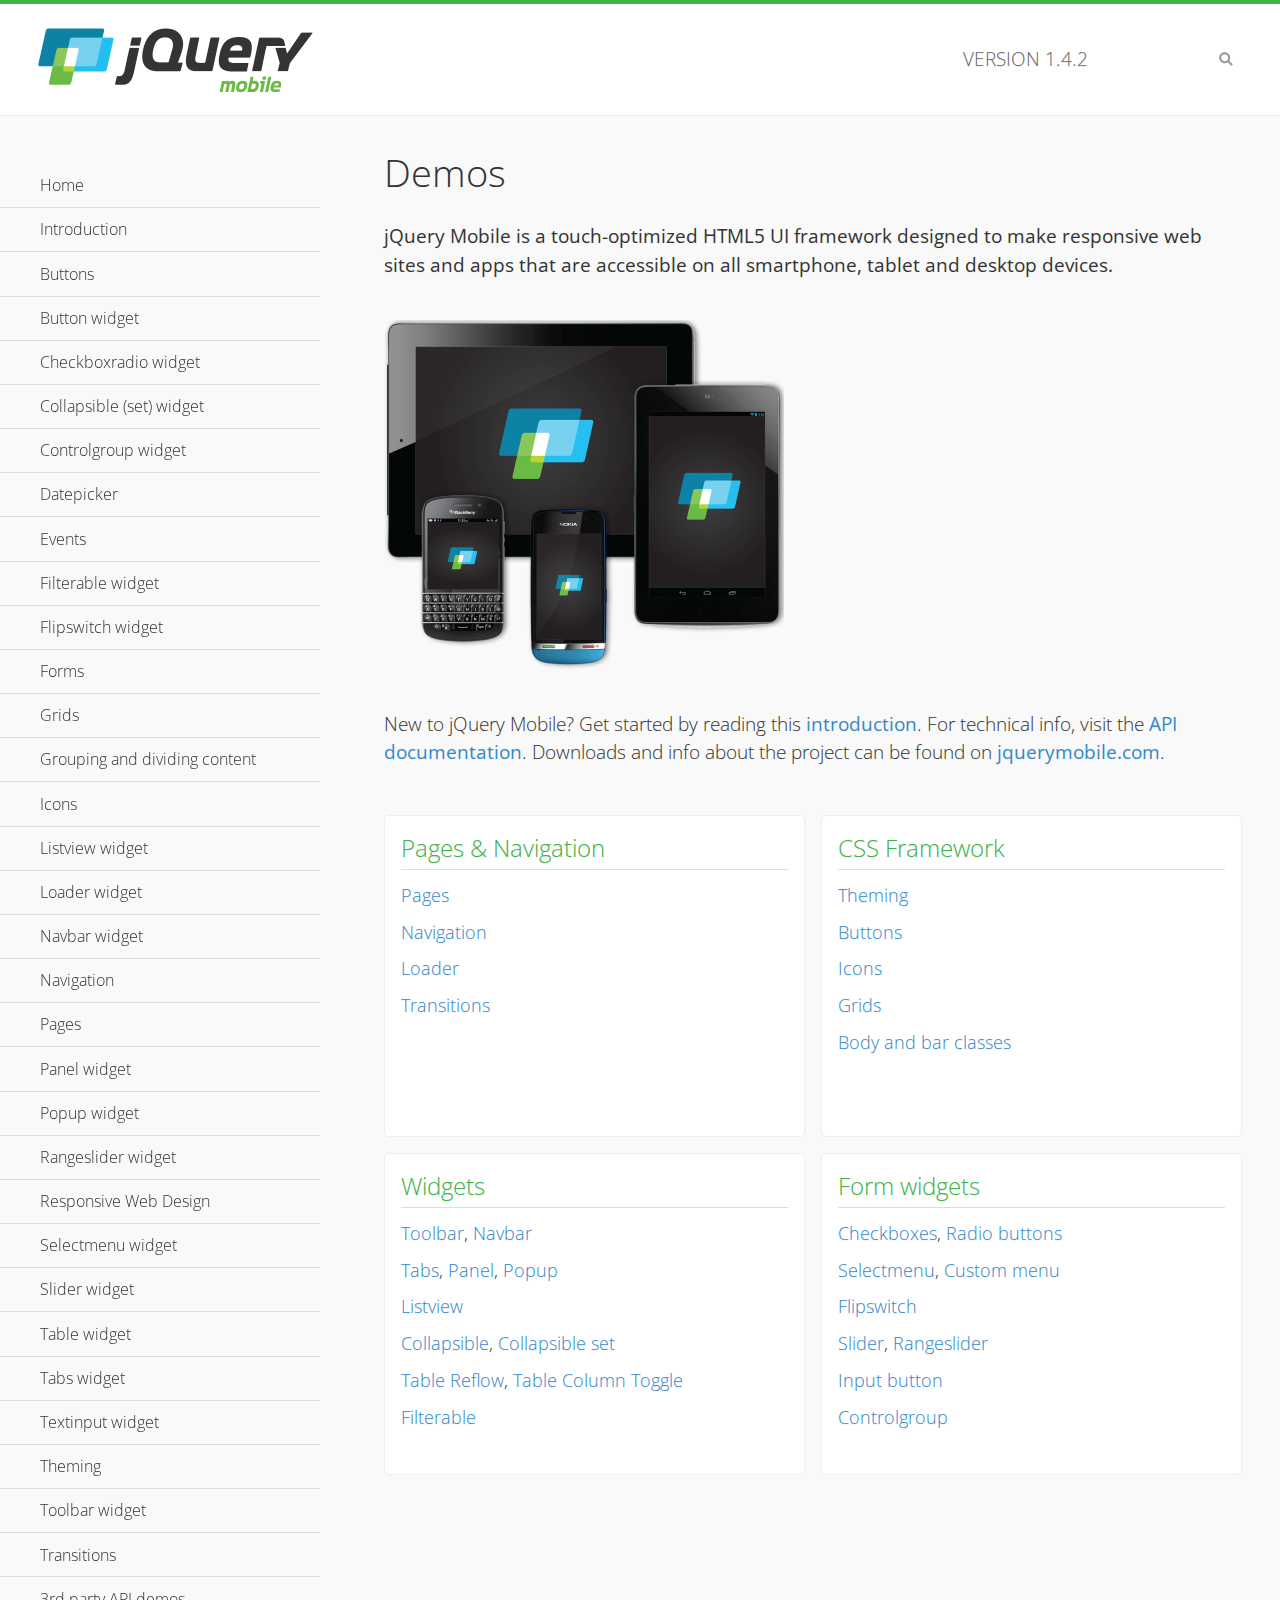
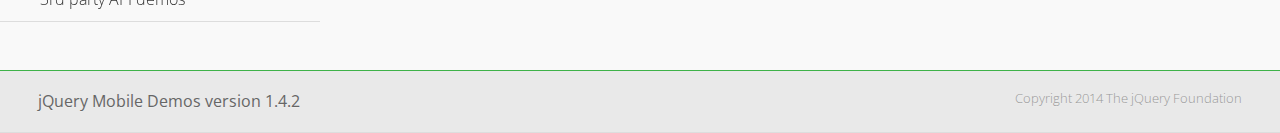
<file: platforms/wp8/www/lib/jquery.mobile-1.4.2/demos/index.html>
<!DOCTYPE html>
<html>
<head>
	<meta charset="utf-8">
	<meta name="viewport" content="width=device-width, initial-scale=1">
	<title>jQuery Mobile Demos</title>
	<link rel="shortcut icon" href="favicon.ico">
	<link rel="stylesheet"  href="css/themes/default/jquery.mobile-1.4.2.min.css">
	<link rel="stylesheet" href="_assets/css/jqm-demos.css">
    <link rel="stylesheet" href="http://fonts.googleapis.com/css?family=Open+Sans:300,400,700">
	<script src="js/jquery.js"></script>
	<script src="_assets/js/index.js"></script>
	<script src="js/jquery.mobile-1.4.2.min.js"></script>
</head>
<body>
<div data-role="page" class="jqm-demos jqm-home">

	<div data-role="header" class="jqm-header">
		<h2><img src="_assets/img/jquery-logo.png" alt="jQuery Mobile"></h2>
		<p>Version <span class="jqm-version"></span></p>
		<a href="#" class="jqm-navmenu-link ui-btn ui-btn-icon-notext ui-corner-all ui-icon-bars ui-nodisc-icon ui-alt-icon ui-btn-left">Menu</a>
		<a href="#" class="jqm-search-link ui-btn ui-btn-icon-notext ui-corner-all ui-icon-search ui-nodisc-icon ui-alt-icon ui-btn-right">Search</a>
	</div><!-- /header -->

	<div role="main" class="ui-content jqm-content">

		<h1>Demos</h1>

		<p><strong>jQuery Mobile is a touch-optimized HTML5 UI framework designed to make responsive web sites and apps that are accessible on all smartphone, tablet and desktop devices.</strong></p>

		<img src="_assets/img/devices.png">

		<p>New to jQuery Mobile? Get started by reading this <a href="intro/" data-ajax="false">introduction</a>. For technical info, visit the <a href="http://api.jquerymobile.com" title="jQuery Mobile API documentation" target="_blank">API documentation</a>. Downloads and info about the project can be found on <a href="http://jquerymobile.com" title="jQuery Mobile web site" target="_blank">jquerymobile.com</a>.</p>

        <div class="ui-grid-a ui-responsive">
        	<div class="ui-block-a">
        		<div class="jqm-block-content">
        			<h3>Pages &amp; Navigation</h3>

        			<p><a href="pages/" data-ajax="false">Pages</a></p>
        			<p><a href="navigation/" data-ajax="false">Navigation</a></p>
        			<p><a href="loader/" data-ajax="false">Loader</a></p>
        			<p><a href="transitions/" data-ajax="false">Transitions</a></p>
        		</div>
        	</div>
        	<div class="ui-block-b">
        		<div class="jqm-block-content">
        			<h3>CSS Framework</h3>

        			<p><a href="theme-default/" data-ajax="false">Theming</a></p>
        			<p><a href="button-markup/" data-ajax="false">Buttons</a></p>
        			<p><a href="icons/" data-ajax="false">Icons</a></p>
        			<p><a href="grids/" data-ajax="false">Grids</a></p>
        			<p><a href="../body-bar-classes/" data-ajax="false">Body and bar classes</a></p>
        		</div>
        	</div>        	
        	<div class="ui-block-a">
        		<div class="jqm-block-content">
        			<h3>Widgets</h3>

        			<p><a href="toolbar/" data-ajax="false">Toolbar</a>, <a href="navbar/" data-ajax="false">Navbar</a></p>
        			<p><a href="tabs/" data-ajax="false">Tabs</a>, <a href="panel/" data-ajax="false">Panel</a>, <a href="popup/" data-ajax="false">Popup</a></p>
        			<p><a href="listview/" data-ajax="false">Listview</a></p>
        			<p><a href="collapsible/" data-ajax="false">Collapsible</a>, <a href="collapsibleset/" data-ajax="false">Collapsible set</a></p>
        			<p><a href="table-reflow/" data-ajax="false">Table Reflow</a>, <a href="table-column-toggle/" data-ajax="false">Table Column Toggle</a></p>
        			<p><a href="filterable/" data-ajax="false">Filterable</a></p>
        		</div>
        	</div>
        	<div class="ui-block-b">
        		<div class="jqm-block-content">
        			<h3>Form widgets</h3>

        			<p><a href="checkboxradio-checkbox/" data-ajax="false">Checkboxes</a>, <a href="checkboxradio-radio/" data-ajax="false">Radio buttons</a></p>
        			<p><a href="selectmenu/" data-ajax="false">Selectmenu</a>, <a href="selectmenu-custom/" data-ajax="false">Custom menu</a></p>
        			<p><a href="flipswitch/" data-ajax="false">Flipswitch</a></p>
        			<p><a href="slider/" data-ajax="false">Slider</a>, <a href="rangeslider/" data-ajax="false">Rangeslider</a></p>
        			<p><a href="button/" data-ajax="false">Input button</a></p>
        			<p><a href="controlgroup/" data-ajax="false">Controlgroup</a></p>
        		</div>
        	</div>
        </div>

	</div><!-- /content -->
	    <div data-role="panel" class="jqm-navmenu-panel" data-position="left" data-display="overlay" data-theme="a">
	    	<ul class="jqm-list ui-alt-icon ui-nodisc-icon">
<li data-filtertext="demos homepage" data-icon="home"><a href=".././">Home</a></li>
<li data-filtertext="introduction overview getting started"><a href="../intro/" data-ajax="false">Introduction</a></li>
<li data-filtertext="buttons button markup buttonmarkup method anchor link button element"><a href="../button-markup/" data-ajax="false">Buttons</a></li>
<li data-filtertext="form button widget input button submit reset"><a href="../button/" data-ajax="false">Button widget</a></li>
<li data-role="collapsible" data-collapsed-icon="carat-d" data-expanded-icon="carat-u" data-iconpos="right" data-inset="false">
	<h3>Checkboxradio widget</h3>
	<ul>
		<li data-filtertext="form checkboxradio widget checkbox input checkboxes controlgroups"><a href="../checkboxradio-checkbox/" data-ajax="false">Checkboxes</a></li>
		<li data-filtertext="form checkboxradio widget radio input radio buttons controlgroups"><a href="../checkboxradio-radio/" data-ajax="false">Radio buttons</a></li>
	</ul>
</li>
<li data-role="collapsible" data-collapsed-icon="carat-d" data-expanded-icon="carat-u" data-iconpos="right" data-inset="false">
	<h3>Collapsible (set) widget</h3>
	<ul>
		<li data-filtertext="collapsibles content formatting"><a href="../collapsible/" data-ajax="false">Collapsible</a></li>
		<li data-filtertext="dynamic collapsible set accordion append expand"><a href="../collapsible-dynamic/" data-ajax="false">Dynamic collapsibles</a></li>
		<li data-filtertext="accordions collapsible set widget content formatting grouped collapsibles"><a href="../collapsibleset/" data-ajax="false">Collapsible set</a></li>
	</ul>
</li>
<li data-role="collapsible" data-collapsed-icon="carat-d" data-expanded-icon="carat-u" data-iconpos="right" data-inset="false">
	<h3>Controlgroup widget</h3>
	<ul>
		<li data-filtertext="controlgroups selectmenu checkboxradio input grouped buttons horizontal vertical"><a href="../controlgroup/" data-ajax="false">Controlgroup</a></li>
		<li data-filtertext="dynamic controlgroup dynamically add buttons"><a href="../controlgroup-dynamic/" data-ajax="false">Dynamic controlgroups</a></li>
	</ul>
</li>
<li data-filtertext="form datepicker widget date input"><a href="../datepicker/" data-ajax="false">Datepicker</a></li>
<li data-role="collapsible" data-collapsed-icon="carat-d" data-expanded-icon="carat-u" data-iconpos="right" data-inset="false">
	<h3>Events</h3>
	<ul>
		<li data-filtertext="swipe to delete list items listviews swipe events"><a href="../swipe-list/" data-ajax="false">Swipe list items</a></li>
		<li data-filtertext="swipe to navigate swipe page navigation swipe events"><a href="../swipe-page/" data-ajax="false">Swipe page navigation</a></li>
	</ul>
</li>
<li data-filtertext="filterable filter elements sorting searching listview table"><a href="../filterable/" data-ajax="false">Filterable widget</a></li>
<li data-filtertext="form flipswitch widget flip toggle switch binary select checkbox input"><a href="../flipswitch/" data-ajax="false">Flipswitch widget</a></li>
<li data-role="collapsible" data-collapsed-icon="carat-d" data-expanded-icon="carat-u" data-iconpos="right" data-inset="false">
	<h3>Forms</h3>
	<ul>
		<li data-filtertext="forms text checkbox radio range button submit reset inputs selects textarea slider flipswitch label form elements"><a href="../forms/" data-ajax="false">Forms</a></li>
		<li data-filtertext="form hide labels hidden accessible ui-hidden-accessible forms"><a href="../forms-label-hidden-accessible/" data-ajax="false">Hide labels</a></li>
		<li data-filtertext="form field containers fieldcontain ui-field-contain forms"><a href="../forms-field-contain/" data-ajax="false">Field containers</a></li>
		<li data-filtertext="forms disabled form elements"><a href="../forms-disabled/" data-ajax="false">Forms disabled</a></li>
		<li data-filtertext="forms gallery examples overview forms text checkbox radio range button submit reset inputs selects textarea slider flipswitch label form elements"><a href="../forms-gallery/" data-ajax="false">Forms gallery</a></li>
	</ul>
</li>
<li data-role="collapsible" data-collapsed-icon="carat-d" data-expanded-icon="carat-u" data-iconpos="right" data-inset="false">
	<h3>Grids</h3>
	<ul>
		<li data-filtertext="grids columns blocks content formatting rwd responsive css framework"><a href="../grids/" data-ajax="false">Grids</a></li>
		<li data-filtertext="buttons in grids css framework"><a href="../grids-buttons/" data-ajax="false">Buttons in grids</a></li>
		<li data-filtertext="custom responsive grids rwd css framework"><a href="../grids-custom-responsive/" data-ajax="false">Custom responsive grids</a></li>
	</ul>
</li>
<li data-filtertext="blocks content formatting sections heading"><a href="../body-bar-classes/" data-ajax="false">Grouping and dividing content</a></li>
<li data-role="collapsible" data-collapsed-icon="carat-d" data-expanded-icon="carat-u" data-iconpos="right" data-inset="false">
	<h3>Icons</h3>
	<ul>
		<li data-filtertext="button icons svg disc alt custom icon position"><a href="../icons/" data-ajax="false">Icons</a></li>
		<li data-filtertext=""><a href="../icons-grunticon/" data-ajax="false">Grunticon loader</a></li>
	</ul>
</li>
<li data-role="collapsible" data-collapsed-icon="carat-d" data-expanded-icon="carat-u" data-iconpos="right" data-inset="false">
	<h3>Listview widget</h3>
	<ul>
		<li data-filtertext="listview widget thumbnails icons nested split button collapsible ul ol"><a href="../listview/" data-ajax="false">Listview</a></li>
		<li data-filtertext="autocomplete filterable reveal listview filtertextbeforefilter placeholder"><a href="../listview-autocomplete/" data-ajax="false">Listview autocomplete</a></li>
		<li data-filtertext="autocomplete filterable reveal listview remote data filtertextbeforefilter placeholder"><a href="../listview-autocomplete-remote/" data-ajax="false">Listview autocomplete remote data</a></li>
		<li data-filtertext="autodividers anchor jump scroll linkbars listview lists ul ol"><a href="../listview-autodividers-linkbar/" data-ajax="false">Listview autodividers linkbar</a></li>
		<li data-filtertext="listview autodividers selector autodividersselector lists ul ol"><a href="../listview-autodividers-selector/" data-ajax="false">Listview autodividers selector</a></li>
		<li data-filtertext="listview nested list items"><a href="../listview-nested-lists/" data-ajax="false">Listview Nested Listviews</a></li>
		<li data-filtertext="listview collapsible list items flat"><a href="../listview-collapsible-item-flat/" data-ajax="false">Listview collapsible list items (flat)</a></li>
		<li data-filtertext="listview collapsible list indented"><a href="../listview-collapsible-item-indented/" data-ajax="false">Listview collapsible list items (indented)</a></li>
		<li data-filtertext="grid listview responsive grids responsive listviews lists ul"><a href="../listview-grid/" data-ajax="false">Listview responsive grid</a></li>
	</ul>
</li>
<li data-filtertext="loader widget page loading navigation overlay spinner"><a href="../loader/" data-ajax="false">Loader widget</a></li>
<li data-filtertext="navbar widget navmenu toolbars header footer"><a href="../navbar/" data-ajax="false">Navbar widget</a></li>
<li data-role="collapsible" data-collapsed-icon="carat-d" data-expanded-icon="carat-u" data-iconpos="right" data-inset="false">
	<h3>Navigation</h3>
	<ul>
		<li data-filtertext="ajax navigation navigate widget history event method"><a href="../navigation/" data-ajax="false">Navigation</a></li>
		<li data-filtertext="linking pages page links navigation ajax prefetch cache"><a href="../navigation-linking-pages/" data-ajax="false">Linking pages</a></li>
		<li data-filtertext="php redirect server redirection server-side navigation"><a href="../navigation-php-redirect/" data-ajax="false">PHP redirect demo</a></li>
		<li data-filtertext="navigation redirection hash query"><a href="../navigation-hash-processing/" data-ajax="false">Hash processing demo</a></li>
	</ul>
</li>
<li data-role="collapsible" data-collapsed-icon="carat-d" data-expanded-icon="carat-u" data-iconpos="right" data-inset="false">
	<h3>Pages</h3>
	<ul>
		<li data-filtertext="pages page widget ajax navigation"><a href="../pages/" data-ajax="false">Pages</a></li>
		<li data-filtertext="single page"><a href="../pages-single-page/" data-ajax="false">Single page</a></li>
		<li data-filtertext="multipage multi-page page"><a href="../pages-multi-page/" data-ajax="false">Multi-page template</a></li>
		<li data-filtertext="dialog page widget modal popup"><a href="../pages-dialog/" data-ajax="false">Dialog page</a></li>
	</ul>
</li>
<li data-role="collapsible" data-collapsed-icon="carat-d" data-expanded-icon="carat-u" data-iconpos="right" data-inset="false">
	<h3>Panel widget</h3>
	<ul>
		<li data-filtertext="panel widget sliding panels reveal push overlay responsive"><a href="../panel/" data-ajax="false">Panel</a></li>
		<li data-filtertext=""><a href="../panel-external/" data-ajax="false">External panels</a></li>
		<li data-filtertext="panel "><a href="../panel-fixed/" data-ajax="false">Fixed panels</a></li>
		<li data-filtertext="panel slide panels sliding panels shadow rwd responsive breakpoint"><a href="../panel-responsive/" data-ajax="false">Panels responsive</a></li>
		<li data-filtertext="panel custom style custom panel width reveal shadow listview panel styling page background wrapper"><a href="../panel-styling/" data-ajax="false">Custom panel style</a></li>
		<li data-filtertext="panel open on swipe"><a href="../panel-swipe-open/" data-ajax="false">Panel open on swipe</a></li>
		<li data-filtertext="panels outside page internal external toolbars"><a href="../panel-external-internal/" data-ajax="false">Panel external and internal</a></li>
	</ul>
</li>
<li data-role="collapsible" data-collapsed-icon="carat-d" data-expanded-icon="carat-u" data-iconpos="right" data-inset="false">
	<h3>Popup widget</h3>
	<ul>
		<li data-filtertext="popup widget popups dialog modal transition tooltip lightbox form overlay screen flip pop fade transition"><a href="../popup/" data-ajax="false">Popup</a></li>
		<li data-filtertext="popup alignment position"><a href="../popup-alignment/" data-ajax="false">Popup alignment</a></li>
		<li data-filtertext="popup arrow size popups popover"><a href="../popup-arrow-size/" data-ajax="false">Popup arrow size</a></li>
		<li data-filtertext="dynamic popups popup images lightbox"><a href="../popup-dynamic/" data-ajax="false">Dynamic popups</a></li>
		<li data-filtertext="popups with iframes scaling"><a href="../popup-iframe/" data-ajax="false">Popups with iframes</a></li>
		<li data-filtertext="popup image scaling"><a href="../popup-image-scaling/" data-ajax="false">Popup image scaling</a></li>
		<li data-filtertext="external popup outside multi-page"><a href="../popup-outside-multipage" data-ajax="false">Popup outside multi-page</a></li>
	</ul>
</li>
<li data-filtertext="form rangeslider widget dual sliders dual handle sliders range input"><a href="../rangeslider/" data-ajax="false">Rangeslider widget</a></li>
<li data-filtertext="responsive web design rwd adaptive progressive enhancement PE accessible mobile breakpoints media query media queries"><a href="../rwd/" data-ajax="false">Responsive Web Design</a></li>
<li data-role="collapsible" data-collapsed-icon="carat-d" data-expanded-icon="carat-u" data-iconpos="right" data-inset="false">
	<h3>Selectmenu widget</h3>
	<ul>
		<li data-filtertext="form selectmenu widget select input custom select menu selects"><a href="../selectmenu/" data-ajax="false">Selectmenu</a></li>
		<li data-filtertext="form custom select menu selectmenu widget custom menu option optgroup multiple selects"><a href="../selectmenu-custom/" data-ajax="false">Custom select menu</a></li>
		<li data-filtertext="filterable select filter popup dialog"><a href="../selectmenu-custom-filter/" data-ajax="false">Custom select menu with filter</a></li>
	</ul>
</li>
<li data-role="collapsible" data-collapsed-icon="carat-d" data-expanded-icon="carat-u" data-iconpos="right" data-inset="false">
	<h3>Slider widget</h3>
	<ul>
		<li data-filtertext="form slider widget range input single sliders"><a href="../slider/" data-ajax="false">Slider</a></li>
		<li data-filtertext="form slider widget flipswitch slider binary select flip toggle switch"><a href="../slider-flipswitch/" data-ajax="false">Slider flip toggle switch</a></li>
		<li data-filtertext="form slider tooltip handle value input range sliders"><a href="../slider-tooltip/" data-ajax="false">Slider tooltip</a></li>
	</ul>
</li>
<li data-role="collapsible" data-collapsed-icon="carat-d" data-expanded-icon="carat-u" data-iconpos="right" data-inset="false">
	<h3>Table widget</h3>
	<ul>
		<li data-filtertext="table widget reflow column toggle th td responsive tables rwd hide show tabular"><a href="../table-column-toggle/" data-ajax="false">Table Column Toggle</a></li>
		<li data-filtertext="table column toggle phone comparison demo"><a href="../table-column-toggle-example/" data-ajax="false">Table Column Toggle demo</a></li>
		<li data-filtertext="responsive tables table column toggle heading groups rwd breakpoint"><a href="../table-column-toggle-heading-groups/" data-ajax="false">Table Column Toggle heading groups</a></li>
		<li data-filtertext="responsive tables table column toggle hide rwd breakpoint customization options"><a href="../table-column-toggle-options/" data-ajax="false">Table Column Toggle options</a></li>
		<li data-filtertext="table reflow th td responsive rwd columns tabular"><a href="../table-reflow/" data-ajax="false">Table Reflow</a></li>
		<li data-filtertext="responsive tables table reflow heading groups rwd breakpoint"><a href="../table-reflow-heading-groups/" data-ajax="false">Table Reflow heading groups</a></li>
		<li data-filtertext="responsive tables table reflow stripes strokes table style"><a href="../table-reflow-stripes-strokes/" data-ajax="false">Table Reflow stripes and strokes</a></li>
		<li data-filtertext="responsive tables table reflow stack custom styles"><a href="../table-reflow-styling/" data-ajax="false">Table Reflow custom styles</a></li>
	</ul>
</li>
<li data-filtertext="ui tabs widget"><a href="../tabs/" data-ajax="false">Tabs widget</a></li>
<li data-filtertext="form textinput widget text input textarea number date time tel email file color password"><a href="../textinput/" data-ajax="false">Textinput widget</a></li>
<li data-role="collapsible" data-collapsed-icon="carat-d" data-expanded-icon="carat-u" data-iconpos="right" data-inset="false">
	<h3>Theming</h3>
	<ul>
		<li data-filtertext="default theme swatches theming style css"><a href="../theme-default/" data-ajax="false">Default theme</a></li>
		<li data-filtertext="classic theme old theme swatches theming style css"><a href="../theme-classic/" data-ajax="false">Classic theme</a></li>
	</ul>
</li>
<li data-role="collapsible" data-collapsed-icon="carat-d" data-expanded-icon="carat-u" data-iconpos="right" data-inset="false">
	<h3>Toolbar widget</h3>
	<ul>
		<li data-filtertext="toolbar widget header footer toolbars fixed fullscreen external sections"><a href="../toolbar/" data-ajax="false">Toolbar</a></li>
		<li data-filtertext="dynamic toolbars dynamically add toolbar header footer"><a href="../toolbar-dynamic/" data-ajax="false">Dynamic toolbars</a></li>
		<li data-filtertext="external toolbars header footer"><a href="../toolbar-external/" data-ajax="false">External toolbars</a></li>
		<li data-filtertext="fixed toolbars header footer"><a href="../toolbar-fixed/" data-ajax="false">Fixed toolbars</a></li>
		<li data-filtertext="fixed fullscreen toolbars header footer"><a href="../toolbar-fixed-fullscreen/" data-ajax="false">Fullscreen toolbars</a></li>
		<li data-filtertext="external fixed toolbars header footer"><a href="../toolbar-fixed-external/" data-ajax="false">Fixed external toolbars</a></li>
		<li data-filtertext="external persistent toolbars header footer navbar navmenu"><a href="../toolbar-fixed-persistent/" data-ajax="false">Persistent toolbars</a></li>
		<li data-filtertext="external ajax optimized toolbars persistent toolbars header footer navbar"><a href="../toolbar-fixed-persistent-optimized/" data-ajax="false">Ajax optimized toolbars</a></li>
		<li data-filtertext="form in toolbars header footer"><a href="../toolbar-fixed-forms/" data-ajax="false">Form in toolbar</a></li>
	</ul>
</li>
<li data-filtertext="page transitions animated pages popup navigation flip slide fade pop"><a href="../transitions/" data-ajax="false">Transitions</a></li>
<li data-role="collapsible" data-collapsed-icon="carat-d" data-expanded-icon="carat-u" data-iconpos="right" data-inset="false">
	<h3>3rd party API demos</h3>
	<ul>
		<li data-filtertext="backbone requirejs navigation router"><a href="../backbone-requirejs/" data-ajax="false">Backbone RequireJS</a></li>
		<li data-filtertext="google maps geolocation demo"><a href="../map-geolocation/" data-ajax="false">Google Maps geolocation</a></li>
		<li data-filtertext="google maps hybrid"><a href="../map-list-toggle/" data-ajax="false">Google Maps list toggle</a></li>
	</ul>
</li>



		     </ul>
		</div><!-- /panel -->


	<div data-role="footer" data-position="fixed" data-tap-toggle="false" class="jqm-footer">
		<p>jQuery Mobile Demos version <span class="jqm-version"></span></p>
		<p>Copyright 2014 The jQuery Foundation</p>
	</div><!-- /footer -->
	<!-- TODO: This should become an external panel so we can add input to markup (unique ID) -->
    <div data-role="panel" class="jqm-search-panel" data-position="right" data-display="overlay" data-theme="a">
		<div class="jqm-search">
			<ul class="jqm-list" data-filter-placeholder="Search demos..." data-filter-reveal="true">
<li data-filtertext="demos homepage" data-icon="home"><a href=".././">Home</a></li>
<li data-filtertext="introduction overview getting started"><a href="../intro/" data-ajax="false">Introduction</a></li>
<li data-filtertext="buttons button markup buttonmarkup method anchor link button element"><a href="../button-markup/" data-ajax="false">Buttons</a></li>
<li data-filtertext="form button widget input button submit reset"><a href="../button/" data-ajax="false">Button widget</a></li>
<li data-role="collapsible" data-collapsed-icon="carat-d" data-expanded-icon="carat-u" data-iconpos="right" data-inset="false">
	<h3>Checkboxradio widget</h3>
	<ul>
		<li data-filtertext="form checkboxradio widget checkbox input checkboxes controlgroups"><a href="../checkboxradio-checkbox/" data-ajax="false">Checkboxes</a></li>
		<li data-filtertext="form checkboxradio widget radio input radio buttons controlgroups"><a href="../checkboxradio-radio/" data-ajax="false">Radio buttons</a></li>
	</ul>
</li>
<li data-role="collapsible" data-collapsed-icon="carat-d" data-expanded-icon="carat-u" data-iconpos="right" data-inset="false">
	<h3>Collapsible (set) widget</h3>
	<ul>
		<li data-filtertext="collapsibles content formatting"><a href="../collapsible/" data-ajax="false">Collapsible</a></li>
		<li data-filtertext="dynamic collapsible set accordion append expand"><a href="../collapsible-dynamic/" data-ajax="false">Dynamic collapsibles</a></li>
		<li data-filtertext="accordions collapsible set widget content formatting grouped collapsibles"><a href="../collapsibleset/" data-ajax="false">Collapsible set</a></li>
	</ul>
</li>
<li data-role="collapsible" data-collapsed-icon="carat-d" data-expanded-icon="carat-u" data-iconpos="right" data-inset="false">
	<h3>Controlgroup widget</h3>
	<ul>
		<li data-filtertext="controlgroups selectmenu checkboxradio input grouped buttons horizontal vertical"><a href="../controlgroup/" data-ajax="false">Controlgroup</a></li>
		<li data-filtertext="dynamic controlgroup dynamically add buttons"><a href="../controlgroup-dynamic/" data-ajax="false">Dynamic controlgroups</a></li>
	</ul>
</li>
<li data-filtertext="form datepicker widget date input"><a href="../datepicker/" data-ajax="false">Datepicker</a></li>
<li data-role="collapsible" data-collapsed-icon="carat-d" data-expanded-icon="carat-u" data-iconpos="right" data-inset="false">
	<h3>Events</h3>
	<ul>
		<li data-filtertext="swipe to delete list items listviews swipe events"><a href="../swipe-list/" data-ajax="false">Swipe list items</a></li>
		<li data-filtertext="swipe to navigate swipe page navigation swipe events"><a href="../swipe-page/" data-ajax="false">Swipe page navigation</a></li>
	</ul>
</li>
<li data-filtertext="filterable filter elements sorting searching listview table"><a href="../filterable/" data-ajax="false">Filterable widget</a></li>
<li data-filtertext="form flipswitch widget flip toggle switch binary select checkbox input"><a href="../flipswitch/" data-ajax="false">Flipswitch widget</a></li>
<li data-role="collapsible" data-collapsed-icon="carat-d" data-expanded-icon="carat-u" data-iconpos="right" data-inset="false">
	<h3>Forms</h3>
	<ul>
		<li data-filtertext="forms text checkbox radio range button submit reset inputs selects textarea slider flipswitch label form elements"><a href="../forms/" data-ajax="false">Forms</a></li>
		<li data-filtertext="form hide labels hidden accessible ui-hidden-accessible forms"><a href="../forms-label-hidden-accessible/" data-ajax="false">Hide labels</a></li>
		<li data-filtertext="form field containers fieldcontain ui-field-contain forms"><a href="../forms-field-contain/" data-ajax="false">Field containers</a></li>
		<li data-filtertext="forms disabled form elements"><a href="../forms-disabled/" data-ajax="false">Forms disabled</a></li>
		<li data-filtertext="forms gallery examples overview forms text checkbox radio range button submit reset inputs selects textarea slider flipswitch label form elements"><a href="../forms-gallery/" data-ajax="false">Forms gallery</a></li>
	</ul>
</li>
<li data-role="collapsible" data-collapsed-icon="carat-d" data-expanded-icon="carat-u" data-iconpos="right" data-inset="false">
	<h3>Grids</h3>
	<ul>
		<li data-filtertext="grids columns blocks content formatting rwd responsive css framework"><a href="../grids/" data-ajax="false">Grids</a></li>
		<li data-filtertext="buttons in grids css framework"><a href="../grids-buttons/" data-ajax="false">Buttons in grids</a></li>
		<li data-filtertext="custom responsive grids rwd css framework"><a href="../grids-custom-responsive/" data-ajax="false">Custom responsive grids</a></li>
	</ul>
</li>
<li data-filtertext="blocks content formatting sections heading"><a href="../body-bar-classes/" data-ajax="false">Grouping and dividing content</a></li>
<li data-role="collapsible" data-collapsed-icon="carat-d" data-expanded-icon="carat-u" data-iconpos="right" data-inset="false">
	<h3>Icons</h3>
	<ul>
		<li data-filtertext="button icons svg disc alt custom icon position"><a href="../icons/" data-ajax="false">Icons</a></li>
		<li data-filtertext=""><a href="../icons-grunticon/" data-ajax="false">Grunticon loader</a></li>
	</ul>
</li>
<li data-role="collapsible" data-collapsed-icon="carat-d" data-expanded-icon="carat-u" data-iconpos="right" data-inset="false">
	<h3>Listview widget</h3>
	<ul>
		<li data-filtertext="listview widget thumbnails icons nested split button collapsible ul ol"><a href="../listview/" data-ajax="false">Listview</a></li>
		<li data-filtertext="autocomplete filterable reveal listview filtertextbeforefilter placeholder"><a href="../listview-autocomplete/" data-ajax="false">Listview autocomplete</a></li>
		<li data-filtertext="autocomplete filterable reveal listview remote data filtertextbeforefilter placeholder"><a href="../listview-autocomplete-remote/" data-ajax="false">Listview autocomplete remote data</a></li>
		<li data-filtertext="autodividers anchor jump scroll linkbars listview lists ul ol"><a href="../listview-autodividers-linkbar/" data-ajax="false">Listview autodividers linkbar</a></li>
		<li data-filtertext="listview autodividers selector autodividersselector lists ul ol"><a href="../listview-autodividers-selector/" data-ajax="false">Listview autodividers selector</a></li>
		<li data-filtertext="listview nested list items"><a href="../listview-nested-lists/" data-ajax="false">Listview Nested Listviews</a></li>
		<li data-filtertext="listview collapsible list items flat"><a href="../listview-collapsible-item-flat/" data-ajax="false">Listview collapsible list items (flat)</a></li>
		<li data-filtertext="listview collapsible list indented"><a href="../listview-collapsible-item-indented/" data-ajax="false">Listview collapsible list items (indented)</a></li>
		<li data-filtertext="grid listview responsive grids responsive listviews lists ul"><a href="../listview-grid/" data-ajax="false">Listview responsive grid</a></li>
	</ul>
</li>
<li data-filtertext="loader widget page loading navigation overlay spinner"><a href="../loader/" data-ajax="false">Loader widget</a></li>
<li data-filtertext="navbar widget navmenu toolbars header footer"><a href="../navbar/" data-ajax="false">Navbar widget</a></li>
<li data-role="collapsible" data-collapsed-icon="carat-d" data-expanded-icon="carat-u" data-iconpos="right" data-inset="false">
	<h3>Navigation</h3>
	<ul>
		<li data-filtertext="ajax navigation navigate widget history event method"><a href="../navigation/" data-ajax="false">Navigation</a></li>
		<li data-filtertext="linking pages page links navigation ajax prefetch cache"><a href="../navigation-linking-pages/" data-ajax="false">Linking pages</a></li>
		<li data-filtertext="php redirect server redirection server-side navigation"><a href="../navigation-php-redirect/" data-ajax="false">PHP redirect demo</a></li>
		<li data-filtertext="navigation redirection hash query"><a href="../navigation-hash-processing/" data-ajax="false">Hash processing demo</a></li>
	</ul>
</li>
<li data-role="collapsible" data-collapsed-icon="carat-d" data-expanded-icon="carat-u" data-iconpos="right" data-inset="false">
	<h3>Pages</h3>
	<ul>
		<li data-filtertext="pages page widget ajax navigation"><a href="../pages/" data-ajax="false">Pages</a></li>
		<li data-filtertext="single page"><a href="../pages-single-page/" data-ajax="false">Single page</a></li>
		<li data-filtertext="multipage multi-page page"><a href="../pages-multi-page/" data-ajax="false">Multi-page template</a></li>
		<li data-filtertext="dialog page widget modal popup"><a href="../pages-dialog/" data-ajax="false">Dialog page</a></li>
	</ul>
</li>
<li data-role="collapsible" data-collapsed-icon="carat-d" data-expanded-icon="carat-u" data-iconpos="right" data-inset="false">
	<h3>Panel widget</h3>
	<ul>
		<li data-filtertext="panel widget sliding panels reveal push overlay responsive"><a href="../panel/" data-ajax="false">Panel</a></li>
		<li data-filtertext=""><a href="../panel-external/" data-ajax="false">External panels</a></li>
		<li data-filtertext="panel "><a href="../panel-fixed/" data-ajax="false">Fixed panels</a></li>
		<li data-filtertext="panel slide panels sliding panels shadow rwd responsive breakpoint"><a href="../panel-responsive/" data-ajax="false">Panels responsive</a></li>
		<li data-filtertext="panel custom style custom panel width reveal shadow listview panel styling page background wrapper"><a href="../panel-styling/" data-ajax="false">Custom panel style</a></li>
		<li data-filtertext="panel open on swipe"><a href="../panel-swipe-open/" data-ajax="false">Panel open on swipe</a></li>
		<li data-filtertext="panels outside page internal external toolbars"><a href="../panel-external-internal/" data-ajax="false">Panel external and internal</a></li>
	</ul>
</li>
<li data-role="collapsible" data-collapsed-icon="carat-d" data-expanded-icon="carat-u" data-iconpos="right" data-inset="false">
	<h3>Popup widget</h3>
	<ul>
		<li data-filtertext="popup widget popups dialog modal transition tooltip lightbox form overlay screen flip pop fade transition"><a href="../popup/" data-ajax="false">Popup</a></li>
		<li data-filtertext="popup alignment position"><a href="../popup-alignment/" data-ajax="false">Popup alignment</a></li>
		<li data-filtertext="popup arrow size popups popover"><a href="../popup-arrow-size/" data-ajax="false">Popup arrow size</a></li>
		<li data-filtertext="dynamic popups popup images lightbox"><a href="../popup-dynamic/" data-ajax="false">Dynamic popups</a></li>
		<li data-filtertext="popups with iframes scaling"><a href="../popup-iframe/" data-ajax="false">Popups with iframes</a></li>
		<li data-filtertext="popup image scaling"><a href="../popup-image-scaling/" data-ajax="false">Popup image scaling</a></li>
		<li data-filtertext="external popup outside multi-page"><a href="../popup-outside-multipage" data-ajax="false">Popup outside multi-page</a></li>
	</ul>
</li>
<li data-filtertext="form rangeslider widget dual sliders dual handle sliders range input"><a href="../rangeslider/" data-ajax="false">Rangeslider widget</a></li>
<li data-filtertext="responsive web design rwd adaptive progressive enhancement PE accessible mobile breakpoints media query media queries"><a href="../rwd/" data-ajax="false">Responsive Web Design</a></li>
<li data-role="collapsible" data-collapsed-icon="carat-d" data-expanded-icon="carat-u" data-iconpos="right" data-inset="false">
	<h3>Selectmenu widget</h3>
	<ul>
		<li data-filtertext="form selectmenu widget select input custom select menu selects"><a href="../selectmenu/" data-ajax="false">Selectmenu</a></li>
		<li data-filtertext="form custom select menu selectmenu widget custom menu option optgroup multiple selects"><a href="../selectmenu-custom/" data-ajax="false">Custom select menu</a></li>
		<li data-filtertext="filterable select filter popup dialog"><a href="../selectmenu-custom-filter/" data-ajax="false">Custom select menu with filter</a></li>
	</ul>
</li>
<li data-role="collapsible" data-collapsed-icon="carat-d" data-expanded-icon="carat-u" data-iconpos="right" data-inset="false">
	<h3>Slider widget</h3>
	<ul>
		<li data-filtertext="form slider widget range input single sliders"><a href="../slider/" data-ajax="false">Slider</a></li>
		<li data-filtertext="form slider widget flipswitch slider binary select flip toggle switch"><a href="../slider-flipswitch/" data-ajax="false">Slider flip toggle switch</a></li>
		<li data-filtertext="form slider tooltip handle value input range sliders"><a href="../slider-tooltip/" data-ajax="false">Slider tooltip</a></li>
	</ul>
</li>
<li data-role="collapsible" data-collapsed-icon="carat-d" data-expanded-icon="carat-u" data-iconpos="right" data-inset="false">
	<h3>Table widget</h3>
	<ul>
		<li data-filtertext="table widget reflow column toggle th td responsive tables rwd hide show tabular"><a href="../table-column-toggle/" data-ajax="false">Table Column Toggle</a></li>
		<li data-filtertext="table column toggle phone comparison demo"><a href="../table-column-toggle-example/" data-ajax="false">Table Column Toggle demo</a></li>
		<li data-filtertext="responsive tables table column toggle heading groups rwd breakpoint"><a href="../table-column-toggle-heading-groups/" data-ajax="false">Table Column Toggle heading groups</a></li>
		<li data-filtertext="responsive tables table column toggle hide rwd breakpoint customization options"><a href="../table-column-toggle-options/" data-ajax="false">Table Column Toggle options</a></li>
		<li data-filtertext="table reflow th td responsive rwd columns tabular"><a href="../table-reflow/" data-ajax="false">Table Reflow</a></li>
		<li data-filtertext="responsive tables table reflow heading groups rwd breakpoint"><a href="../table-reflow-heading-groups/" data-ajax="false">Table Reflow heading groups</a></li>
		<li data-filtertext="responsive tables table reflow stripes strokes table style"><a href="../table-reflow-stripes-strokes/" data-ajax="false">Table Reflow stripes and strokes</a></li>
		<li data-filtertext="responsive tables table reflow stack custom styles"><a href="../table-reflow-styling/" data-ajax="false">Table Reflow custom styles</a></li>
	</ul>
</li>
<li data-filtertext="ui tabs widget"><a href="../tabs/" data-ajax="false">Tabs widget</a></li>
<li data-filtertext="form textinput widget text input textarea number date time tel email file color password"><a href="../textinput/" data-ajax="false">Textinput widget</a></li>
<li data-role="collapsible" data-collapsed-icon="carat-d" data-expanded-icon="carat-u" data-iconpos="right" data-inset="false">
	<h3>Theming</h3>
	<ul>
		<li data-filtertext="default theme swatches theming style css"><a href="../theme-default/" data-ajax="false">Default theme</a></li>
		<li data-filtertext="classic theme old theme swatches theming style css"><a href="../theme-classic/" data-ajax="false">Classic theme</a></li>
	</ul>
</li>
<li data-role="collapsible" data-collapsed-icon="carat-d" data-expanded-icon="carat-u" data-iconpos="right" data-inset="false">
	<h3>Toolbar widget</h3>
	<ul>
		<li data-filtertext="toolbar widget header footer toolbars fixed fullscreen external sections"><a href="../toolbar/" data-ajax="false">Toolbar</a></li>
		<li data-filtertext="dynamic toolbars dynamically add toolbar header footer"><a href="../toolbar-dynamic/" data-ajax="false">Dynamic toolbars</a></li>
		<li data-filtertext="external toolbars header footer"><a href="../toolbar-external/" data-ajax="false">External toolbars</a></li>
		<li data-filtertext="fixed toolbars header footer"><a href="../toolbar-fixed/" data-ajax="false">Fixed toolbars</a></li>
		<li data-filtertext="fixed fullscreen toolbars header footer"><a href="../toolbar-fixed-fullscreen/" data-ajax="false">Fullscreen toolbars</a></li>
		<li data-filtertext="external fixed toolbars header footer"><a href="../toolbar-fixed-external/" data-ajax="false">Fixed external toolbars</a></li>
		<li data-filtertext="external persistent toolbars header footer navbar navmenu"><a href="../toolbar-fixed-persistent/" data-ajax="false">Persistent toolbars</a></li>
		<li data-filtertext="external ajax optimized toolbars persistent toolbars header footer navbar"><a href="../toolbar-fixed-persistent-optimized/" data-ajax="false">Ajax optimized toolbars</a></li>
		<li data-filtertext="form in toolbars header footer"><a href="../toolbar-fixed-forms/" data-ajax="false">Form in toolbar</a></li>
	</ul>
</li>
<li data-filtertext="page transitions animated pages popup navigation flip slide fade pop"><a href="../transitions/" data-ajax="false">Transitions</a></li>
<li data-role="collapsible" data-collapsed-icon="carat-d" data-expanded-icon="carat-u" data-iconpos="right" data-inset="false">
	<h3>3rd party API demos</h3>
	<ul>
		<li data-filtertext="backbone requirejs navigation router"><a href="../backbone-requirejs/" data-ajax="false">Backbone RequireJS</a></li>
		<li data-filtertext="google maps geolocation demo"><a href="../map-geolocation/" data-ajax="false">Google Maps geolocation</a></li>
		<li data-filtertext="google maps hybrid"><a href="../map-list-toggle/" data-ajax="false">Google Maps list toggle</a></li>
	</ul>
</li>



			</ul>
		</div>
	</div><!-- /panel -->


</div><!-- /page -->

</body>
</html>
</file>
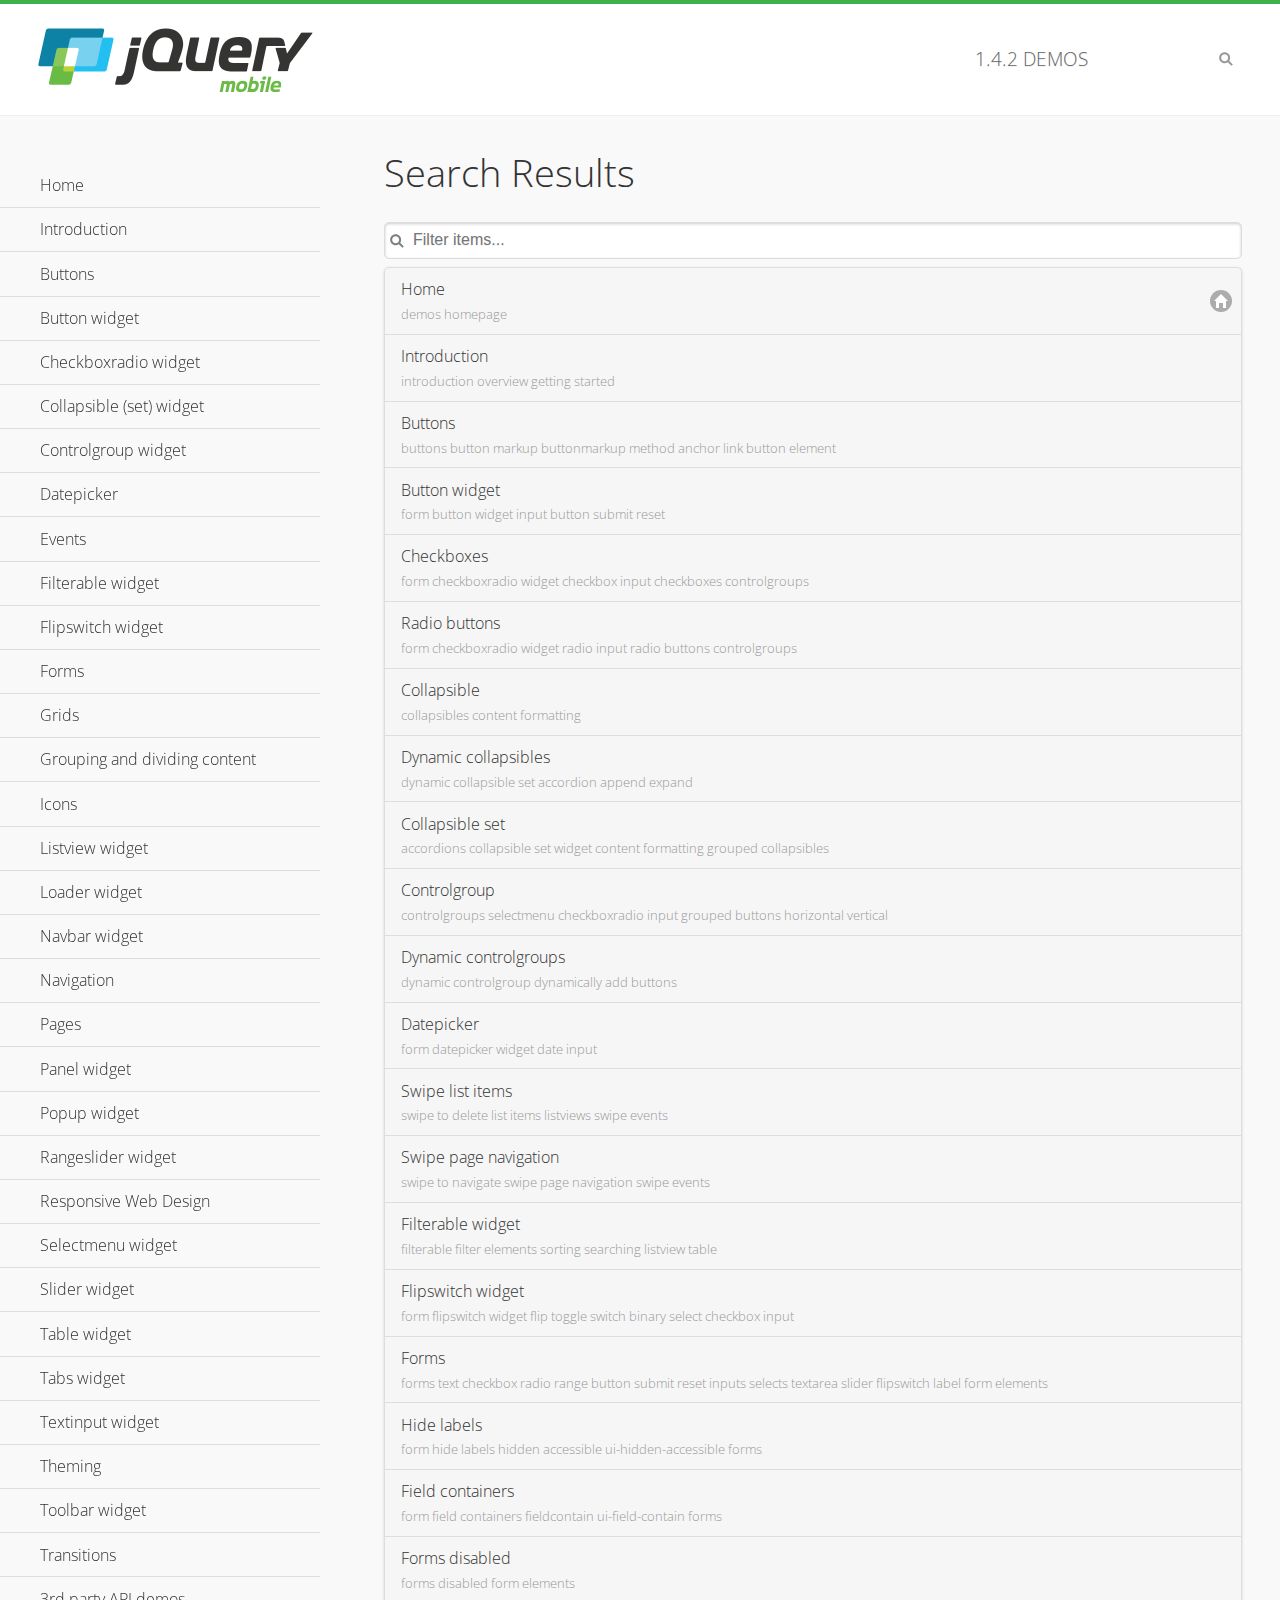
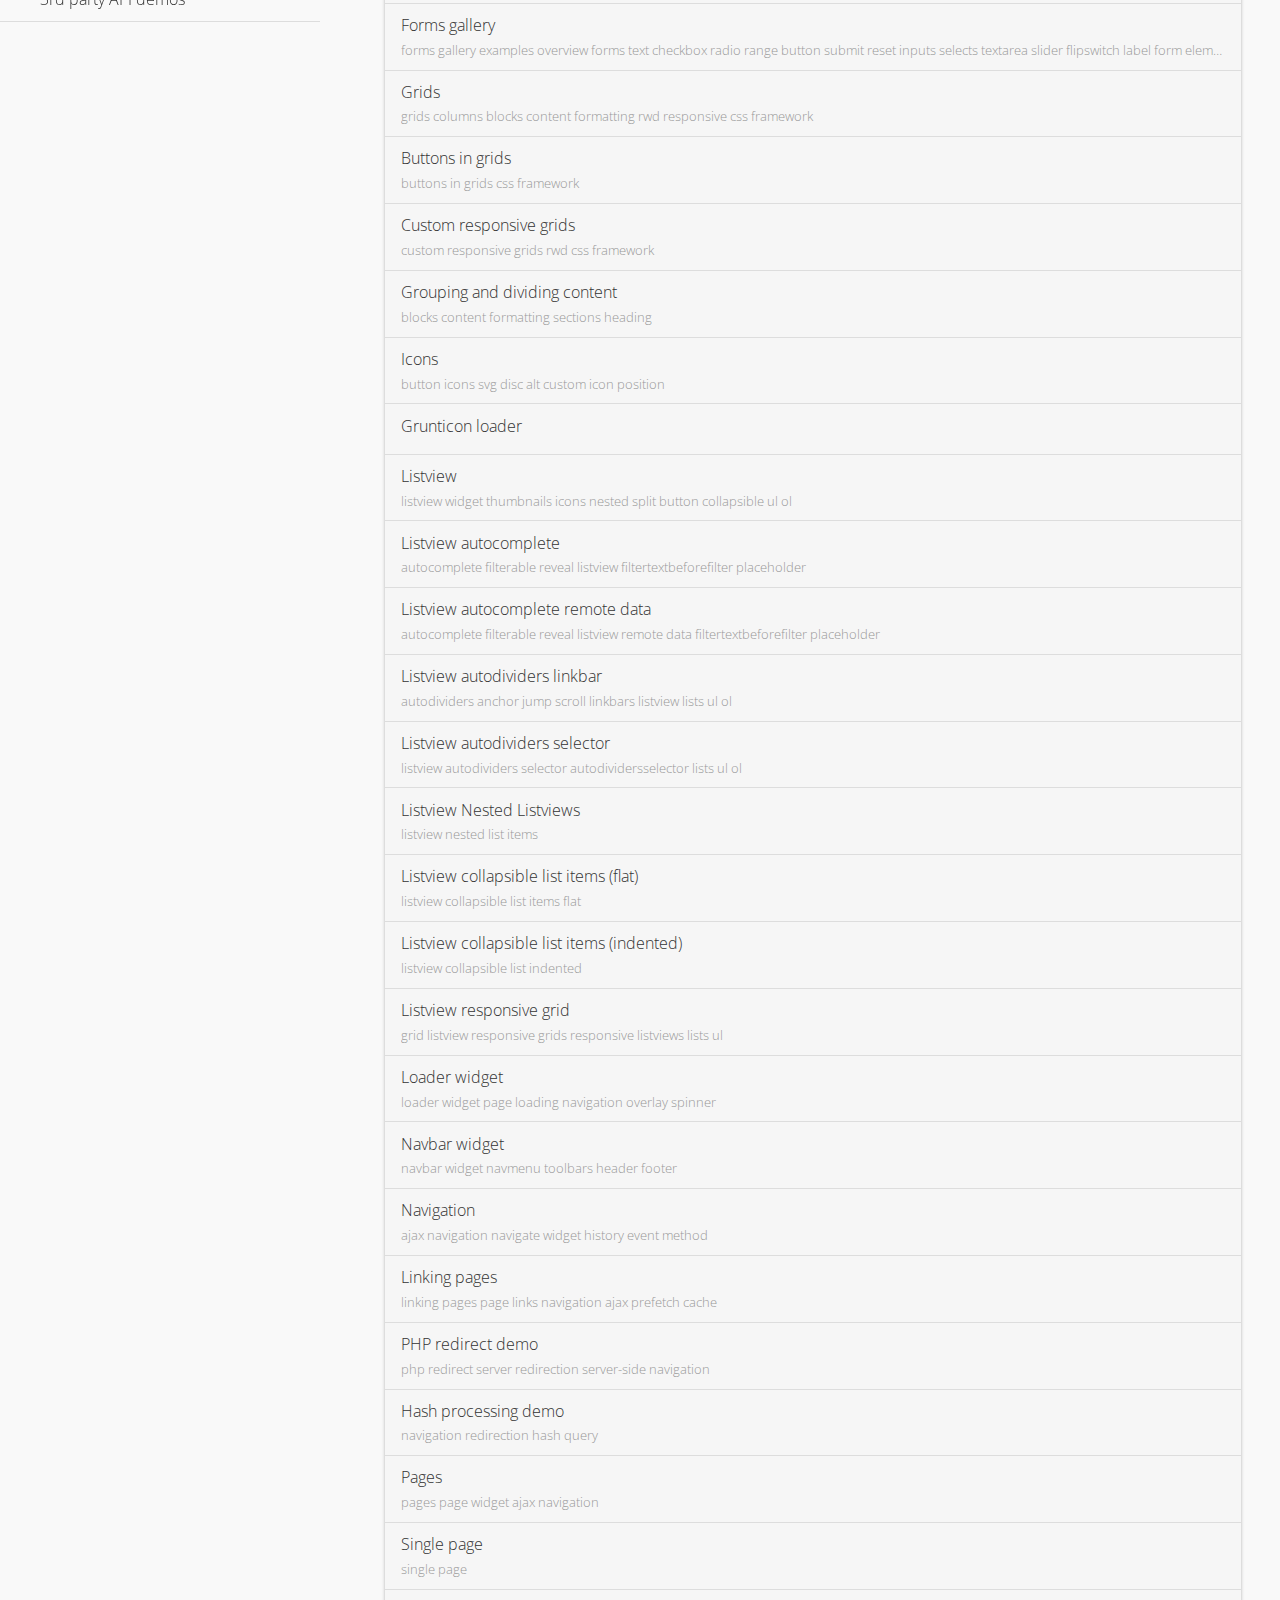
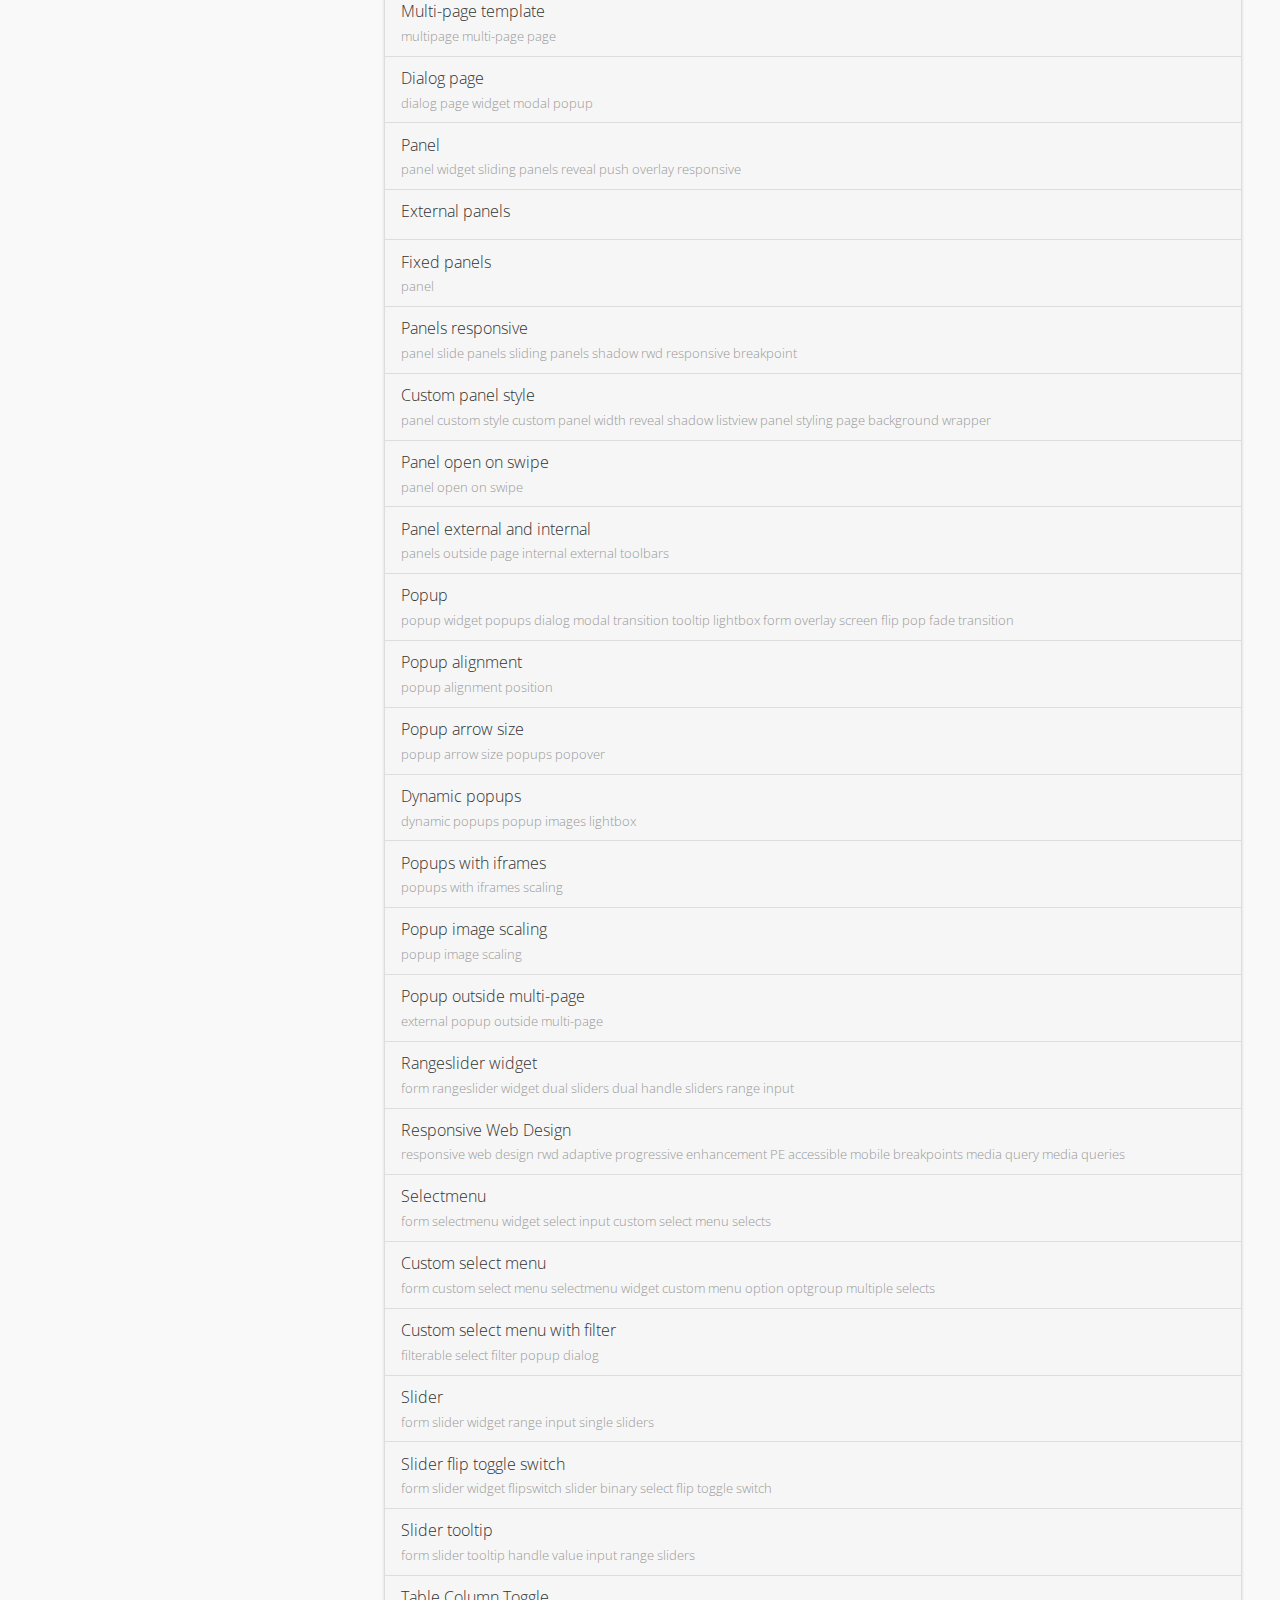
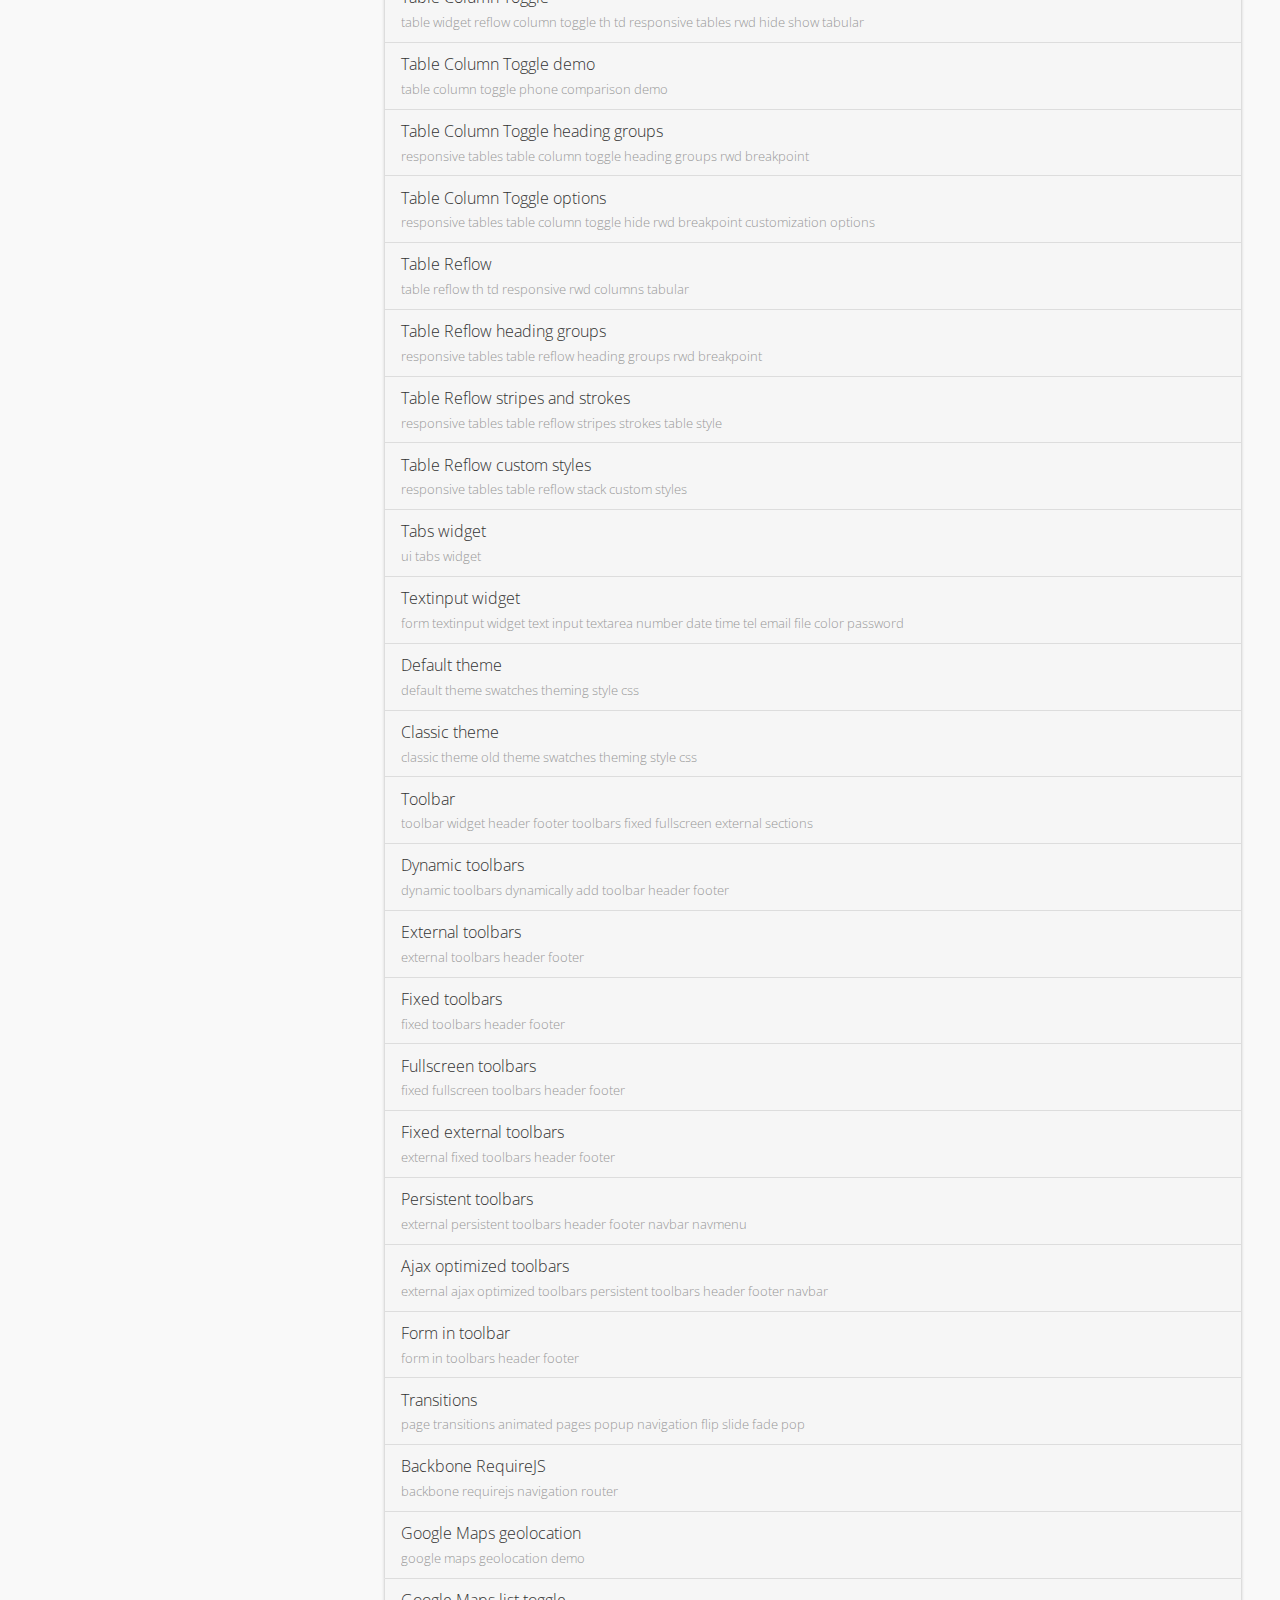
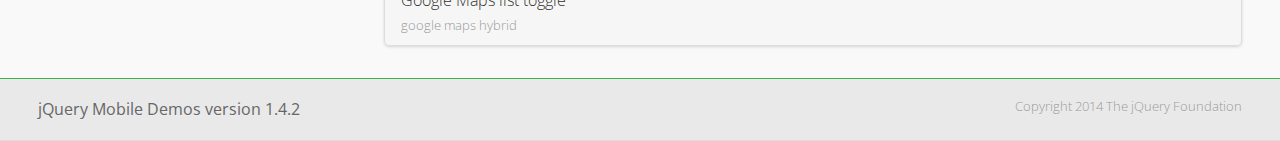
<file: platforms/wp8/www/lib/jquery.mobile-1.4.2/demos/_search/index.html>
<!DOCTYPE html>
<html>
<head>
	<meta charset="utf-8">
	<meta name="viewport" content="width=device-width, initial-scale=1">
	<title>jQuery Mobile Demos</title>
	<link rel="stylesheet" href="../css/themes/default/jquery.mobile-1.4.2.min.css">
	<link rel="stylesheet" href="../_assets/css/jqm-demos.css">
	<link rel="shortcut icon" href="../_assets/favicon.ico">
    <link rel="stylesheet" href="http://fonts.googleapis.com/css?family=Open+Sans:300,400,700">
	<script src="../js/jquery.js"></script>
	<script src="../_assets/js/index.js"></script>
	<script src="../js/jquery.mobile-1.4.2.min.js"></script>

</head>
<body>
<div data-role="page" class="jqm-demos jqm-demos-index jqm-demos-search-results">

	<div data-role="header" class="jqm-header">
		<h2><a href="../" title="jQuery Mobile Demos home"><img src="../_assets/img/jquery-logo.png" alt="jQuery Mobile"></a></h2>
		<p><span class="jqm-version"></span> Demos</p>
		<a href="#" class="jqm-navmenu-link ui-btn ui-btn-icon-notext ui-corner-all ui-icon-bars ui-nodisc-icon ui-alt-icon ui-btn-left">Menu</a>
		<a href="#" class="jqm-search-link ui-btn ui-btn-icon-notext ui-corner-all ui-icon-search ui-nodisc-icon ui-alt-icon ui-btn-right">Search</a>
	</div><!-- /header -->

	<div role="main" class="ui-content jqm-content">

		<h1>Search Results</h1>

        <div class="jqm-search-results-wrap">
	        <ul class="jqm-list jqm-search-results-list">
<li data-filtertext="demos homepage" data-icon="home"><a href=".././">Home</a></li>
<li data-filtertext="introduction overview getting started"><a href="../intro/" data-ajax="false">Introduction</a></li>
<li data-filtertext="buttons button markup buttonmarkup method anchor link button element"><a href="../button-markup/" data-ajax="false">Buttons</a></li>
<li data-filtertext="form button widget input button submit reset"><a href="../button/" data-ajax="false">Button widget</a></li>
<li data-role="collapsible" data-collapsed-icon="carat-d" data-expanded-icon="carat-u" data-iconpos="right" data-inset="false">
	<h3>Checkboxradio widget</h3>
	<ul>
		<li data-filtertext="form checkboxradio widget checkbox input checkboxes controlgroups"><a href="../checkboxradio-checkbox/" data-ajax="false">Checkboxes</a></li>
		<li data-filtertext="form checkboxradio widget radio input radio buttons controlgroups"><a href="../checkboxradio-radio/" data-ajax="false">Radio buttons</a></li>
	</ul>
</li>
<li data-role="collapsible" data-collapsed-icon="carat-d" data-expanded-icon="carat-u" data-iconpos="right" data-inset="false">
	<h3>Collapsible (set) widget</h3>
	<ul>
		<li data-filtertext="collapsibles content formatting"><a href="../collapsible/" data-ajax="false">Collapsible</a></li>
		<li data-filtertext="dynamic collapsible set accordion append expand"><a href="../collapsible-dynamic/" data-ajax="false">Dynamic collapsibles</a></li>
		<li data-filtertext="accordions collapsible set widget content formatting grouped collapsibles"><a href="../collapsibleset/" data-ajax="false">Collapsible set</a></li>
	</ul>
</li>
<li data-role="collapsible" data-collapsed-icon="carat-d" data-expanded-icon="carat-u" data-iconpos="right" data-inset="false">
	<h3>Controlgroup widget</h3>
	<ul>
		<li data-filtertext="controlgroups selectmenu checkboxradio input grouped buttons horizontal vertical"><a href="../controlgroup/" data-ajax="false">Controlgroup</a></li>
		<li data-filtertext="dynamic controlgroup dynamically add buttons"><a href="../controlgroup-dynamic/" data-ajax="false">Dynamic controlgroups</a></li>
	</ul>
</li>
<li data-filtertext="form datepicker widget date input"><a href="../datepicker/" data-ajax="false">Datepicker</a></li>
<li data-role="collapsible" data-collapsed-icon="carat-d" data-expanded-icon="carat-u" data-iconpos="right" data-inset="false">
	<h3>Events</h3>
	<ul>
		<li data-filtertext="swipe to delete list items listviews swipe events"><a href="../swipe-list/" data-ajax="false">Swipe list items</a></li>
		<li data-filtertext="swipe to navigate swipe page navigation swipe events"><a href="../swipe-page/" data-ajax="false">Swipe page navigation</a></li>
	</ul>
</li>
<li data-filtertext="filterable filter elements sorting searching listview table"><a href="../filterable/" data-ajax="false">Filterable widget</a></li>
<li data-filtertext="form flipswitch widget flip toggle switch binary select checkbox input"><a href="../flipswitch/" data-ajax="false">Flipswitch widget</a></li>
<li data-role="collapsible" data-collapsed-icon="carat-d" data-expanded-icon="carat-u" data-iconpos="right" data-inset="false">
	<h3>Forms</h3>
	<ul>
		<li data-filtertext="forms text checkbox radio range button submit reset inputs selects textarea slider flipswitch label form elements"><a href="../forms/" data-ajax="false">Forms</a></li>
		<li data-filtertext="form hide labels hidden accessible ui-hidden-accessible forms"><a href="../forms-label-hidden-accessible/" data-ajax="false">Hide labels</a></li>
		<li data-filtertext="form field containers fieldcontain ui-field-contain forms"><a href="../forms-field-contain/" data-ajax="false">Field containers</a></li>
		<li data-filtertext="forms disabled form elements"><a href="../forms-disabled/" data-ajax="false">Forms disabled</a></li>
		<li data-filtertext="forms gallery examples overview forms text checkbox radio range button submit reset inputs selects textarea slider flipswitch label form elements"><a href="../forms-gallery/" data-ajax="false">Forms gallery</a></li>
	</ul>
</li>
<li data-role="collapsible" data-collapsed-icon="carat-d" data-expanded-icon="carat-u" data-iconpos="right" data-inset="false">
	<h3>Grids</h3>
	<ul>
		<li data-filtertext="grids columns blocks content formatting rwd responsive css framework"><a href="../grids/" data-ajax="false">Grids</a></li>
		<li data-filtertext="buttons in grids css framework"><a href="../grids-buttons/" data-ajax="false">Buttons in grids</a></li>
		<li data-filtertext="custom responsive grids rwd css framework"><a href="../grids-custom-responsive/" data-ajax="false">Custom responsive grids</a></li>
	</ul>
</li>
<li data-filtertext="blocks content formatting sections heading"><a href="../body-bar-classes/" data-ajax="false">Grouping and dividing content</a></li>
<li data-role="collapsible" data-collapsed-icon="carat-d" data-expanded-icon="carat-u" data-iconpos="right" data-inset="false">
	<h3>Icons</h3>
	<ul>
		<li data-filtertext="button icons svg disc alt custom icon position"><a href="../icons/" data-ajax="false">Icons</a></li>
		<li data-filtertext=""><a href="../icons-grunticon/" data-ajax="false">Grunticon loader</a></li>
	</ul>
</li>
<li data-role="collapsible" data-collapsed-icon="carat-d" data-expanded-icon="carat-u" data-iconpos="right" data-inset="false">
	<h3>Listview widget</h3>
	<ul>
		<li data-filtertext="listview widget thumbnails icons nested split button collapsible ul ol"><a href="../listview/" data-ajax="false">Listview</a></li>
		<li data-filtertext="autocomplete filterable reveal listview filtertextbeforefilter placeholder"><a href="../listview-autocomplete/" data-ajax="false">Listview autocomplete</a></li>
		<li data-filtertext="autocomplete filterable reveal listview remote data filtertextbeforefilter placeholder"><a href="../listview-autocomplete-remote/" data-ajax="false">Listview autocomplete remote data</a></li>
		<li data-filtertext="autodividers anchor jump scroll linkbars listview lists ul ol"><a href="../listview-autodividers-linkbar/" data-ajax="false">Listview autodividers linkbar</a></li>
		<li data-filtertext="listview autodividers selector autodividersselector lists ul ol"><a href="../listview-autodividers-selector/" data-ajax="false">Listview autodividers selector</a></li>
		<li data-filtertext="listview nested list items"><a href="../listview-nested-lists/" data-ajax="false">Listview Nested Listviews</a></li>
		<li data-filtertext="listview collapsible list items flat"><a href="../listview-collapsible-item-flat/" data-ajax="false">Listview collapsible list items (flat)</a></li>
		<li data-filtertext="listview collapsible list indented"><a href="../listview-collapsible-item-indented/" data-ajax="false">Listview collapsible list items (indented)</a></li>
		<li data-filtertext="grid listview responsive grids responsive listviews lists ul"><a href="../listview-grid/" data-ajax="false">Listview responsive grid</a></li>
	</ul>
</li>
<li data-filtertext="loader widget page loading navigation overlay spinner"><a href="../loader/" data-ajax="false">Loader widget</a></li>
<li data-filtertext="navbar widget navmenu toolbars header footer"><a href="../navbar/" data-ajax="false">Navbar widget</a></li>
<li data-role="collapsible" data-collapsed-icon="carat-d" data-expanded-icon="carat-u" data-iconpos="right" data-inset="false">
	<h3>Navigation</h3>
	<ul>
		<li data-filtertext="ajax navigation navigate widget history event method"><a href="../navigation/" data-ajax="false">Navigation</a></li>
		<li data-filtertext="linking pages page links navigation ajax prefetch cache"><a href="../navigation-linking-pages/" data-ajax="false">Linking pages</a></li>
		<li data-filtertext="php redirect server redirection server-side navigation"><a href="../navigation-php-redirect/" data-ajax="false">PHP redirect demo</a></li>
		<li data-filtertext="navigation redirection hash query"><a href="../navigation-hash-processing/" data-ajax="false">Hash processing demo</a></li>
	</ul>
</li>
<li data-role="collapsible" data-collapsed-icon="carat-d" data-expanded-icon="carat-u" data-iconpos="right" data-inset="false">
	<h3>Pages</h3>
	<ul>
		<li data-filtertext="pages page widget ajax navigation"><a href="../pages/" data-ajax="false">Pages</a></li>
		<li data-filtertext="single page"><a href="../pages-single-page/" data-ajax="false">Single page</a></li>
		<li data-filtertext="multipage multi-page page"><a href="../pages-multi-page/" data-ajax="false">Multi-page template</a></li>
		<li data-filtertext="dialog page widget modal popup"><a href="../pages-dialog/" data-ajax="false">Dialog page</a></li>
	</ul>
</li>
<li data-role="collapsible" data-collapsed-icon="carat-d" data-expanded-icon="carat-u" data-iconpos="right" data-inset="false">
	<h3>Panel widget</h3>
	<ul>
		<li data-filtertext="panel widget sliding panels reveal push overlay responsive"><a href="../panel/" data-ajax="false">Panel</a></li>
		<li data-filtertext=""><a href="../panel-external/" data-ajax="false">External panels</a></li>
		<li data-filtertext="panel "><a href="../panel-fixed/" data-ajax="false">Fixed panels</a></li>
		<li data-filtertext="panel slide panels sliding panels shadow rwd responsive breakpoint"><a href="../panel-responsive/" data-ajax="false">Panels responsive</a></li>
		<li data-filtertext="panel custom style custom panel width reveal shadow listview panel styling page background wrapper"><a href="../panel-styling/" data-ajax="false">Custom panel style</a></li>
		<li data-filtertext="panel open on swipe"><a href="../panel-swipe-open/" data-ajax="false">Panel open on swipe</a></li>
		<li data-filtertext="panels outside page internal external toolbars"><a href="../panel-external-internal/" data-ajax="false">Panel external and internal</a></li>
	</ul>
</li>
<li data-role="collapsible" data-collapsed-icon="carat-d" data-expanded-icon="carat-u" data-iconpos="right" data-inset="false">
	<h3>Popup widget</h3>
	<ul>
		<li data-filtertext="popup widget popups dialog modal transition tooltip lightbox form overlay screen flip pop fade transition"><a href="../popup/" data-ajax="false">Popup</a></li>
		<li data-filtertext="popup alignment position"><a href="../popup-alignment/" data-ajax="false">Popup alignment</a></li>
		<li data-filtertext="popup arrow size popups popover"><a href="../popup-arrow-size/" data-ajax="false">Popup arrow size</a></li>
		<li data-filtertext="dynamic popups popup images lightbox"><a href="../popup-dynamic/" data-ajax="false">Dynamic popups</a></li>
		<li data-filtertext="popups with iframes scaling"><a href="../popup-iframe/" data-ajax="false">Popups with iframes</a></li>
		<li data-filtertext="popup image scaling"><a href="../popup-image-scaling/" data-ajax="false">Popup image scaling</a></li>
		<li data-filtertext="external popup outside multi-page"><a href="../popup-outside-multipage" data-ajax="false">Popup outside multi-page</a></li>
	</ul>
</li>
<li data-filtertext="form rangeslider widget dual sliders dual handle sliders range input"><a href="../rangeslider/" data-ajax="false">Rangeslider widget</a></li>
<li data-filtertext="responsive web design rwd adaptive progressive enhancement PE accessible mobile breakpoints media query media queries"><a href="../rwd/" data-ajax="false">Responsive Web Design</a></li>
<li data-role="collapsible" data-collapsed-icon="carat-d" data-expanded-icon="carat-u" data-iconpos="right" data-inset="false">
	<h3>Selectmenu widget</h3>
	<ul>
		<li data-filtertext="form selectmenu widget select input custom select menu selects"><a href="../selectmenu/" data-ajax="false">Selectmenu</a></li>
		<li data-filtertext="form custom select menu selectmenu widget custom menu option optgroup multiple selects"><a href="../selectmenu-custom/" data-ajax="false">Custom select menu</a></li>
		<li data-filtertext="filterable select filter popup dialog"><a href="../selectmenu-custom-filter/" data-ajax="false">Custom select menu with filter</a></li>
	</ul>
</li>
<li data-role="collapsible" data-collapsed-icon="carat-d" data-expanded-icon="carat-u" data-iconpos="right" data-inset="false">
	<h3>Slider widget</h3>
	<ul>
		<li data-filtertext="form slider widget range input single sliders"><a href="../slider/" data-ajax="false">Slider</a></li>
		<li data-filtertext="form slider widget flipswitch slider binary select flip toggle switch"><a href="../slider-flipswitch/" data-ajax="false">Slider flip toggle switch</a></li>
		<li data-filtertext="form slider tooltip handle value input range sliders"><a href="../slider-tooltip/" data-ajax="false">Slider tooltip</a></li>
	</ul>
</li>
<li data-role="collapsible" data-collapsed-icon="carat-d" data-expanded-icon="carat-u" data-iconpos="right" data-inset="false">
	<h3>Table widget</h3>
	<ul>
		<li data-filtertext="table widget reflow column toggle th td responsive tables rwd hide show tabular"><a href="../table-column-toggle/" data-ajax="false">Table Column Toggle</a></li>
		<li data-filtertext="table column toggle phone comparison demo"><a href="../table-column-toggle-example/" data-ajax="false">Table Column Toggle demo</a></li>
		<li data-filtertext="responsive tables table column toggle heading groups rwd breakpoint"><a href="../table-column-toggle-heading-groups/" data-ajax="false">Table Column Toggle heading groups</a></li>
		<li data-filtertext="responsive tables table column toggle hide rwd breakpoint customization options"><a href="../table-column-toggle-options/" data-ajax="false">Table Column Toggle options</a></li>
		<li data-filtertext="table reflow th td responsive rwd columns tabular"><a href="../table-reflow/" data-ajax="false">Table Reflow</a></li>
		<li data-filtertext="responsive tables table reflow heading groups rwd breakpoint"><a href="../table-reflow-heading-groups/" data-ajax="false">Table Reflow heading groups</a></li>
		<li data-filtertext="responsive tables table reflow stripes strokes table style"><a href="../table-reflow-stripes-strokes/" data-ajax="false">Table Reflow stripes and strokes</a></li>
		<li data-filtertext="responsive tables table reflow stack custom styles"><a href="../table-reflow-styling/" data-ajax="false">Table Reflow custom styles</a></li>
	</ul>
</li>
<li data-filtertext="ui tabs widget"><a href="../tabs/" data-ajax="false">Tabs widget</a></li>
<li data-filtertext="form textinput widget text input textarea number date time tel email file color password"><a href="../textinput/" data-ajax="false">Textinput widget</a></li>
<li data-role="collapsible" data-collapsed-icon="carat-d" data-expanded-icon="carat-u" data-iconpos="right" data-inset="false">
	<h3>Theming</h3>
	<ul>
		<li data-filtertext="default theme swatches theming style css"><a href="../theme-default/" data-ajax="false">Default theme</a></li>
		<li data-filtertext="classic theme old theme swatches theming style css"><a href="../theme-classic/" data-ajax="false">Classic theme</a></li>
	</ul>
</li>
<li data-role="collapsible" data-collapsed-icon="carat-d" data-expanded-icon="carat-u" data-iconpos="right" data-inset="false">
	<h3>Toolbar widget</h3>
	<ul>
		<li data-filtertext="toolbar widget header footer toolbars fixed fullscreen external sections"><a href="../toolbar/" data-ajax="false">Toolbar</a></li>
		<li data-filtertext="dynamic toolbars dynamically add toolbar header footer"><a href="../toolbar-dynamic/" data-ajax="false">Dynamic toolbars</a></li>
		<li data-filtertext="external toolbars header footer"><a href="../toolbar-external/" data-ajax="false">External toolbars</a></li>
		<li data-filtertext="fixed toolbars header footer"><a href="../toolbar-fixed/" data-ajax="false">Fixed toolbars</a></li>
		<li data-filtertext="fixed fullscreen toolbars header footer"><a href="../toolbar-fixed-fullscreen/" data-ajax="false">Fullscreen toolbars</a></li>
		<li data-filtertext="external fixed toolbars header footer"><a href="../toolbar-fixed-external/" data-ajax="false">Fixed external toolbars</a></li>
		<li data-filtertext="external persistent toolbars header footer navbar navmenu"><a href="../toolbar-fixed-persistent/" data-ajax="false">Persistent toolbars</a></li>
		<li data-filtertext="external ajax optimized toolbars persistent toolbars header footer navbar"><a href="../toolbar-fixed-persistent-optimized/" data-ajax="false">Ajax optimized toolbars</a></li>
		<li data-filtertext="form in toolbars header footer"><a href="../toolbar-fixed-forms/" data-ajax="false">Form in toolbar</a></li>
	</ul>
</li>
<li data-filtertext="page transitions animated pages popup navigation flip slide fade pop"><a href="../transitions/" data-ajax="false">Transitions</a></li>
<li data-role="collapsible" data-collapsed-icon="carat-d" data-expanded-icon="carat-u" data-iconpos="right" data-inset="false">
	<h3>3rd party API demos</h3>
	<ul>
		<li data-filtertext="backbone requirejs navigation router"><a href="../backbone-requirejs/" data-ajax="false">Backbone RequireJS</a></li>
		<li data-filtertext="google maps geolocation demo"><a href="../map-geolocation/" data-ajax="false">Google Maps geolocation</a></li>
		<li data-filtertext="google maps hybrid"><a href="../map-list-toggle/" data-ajax="false">Google Maps list toggle</a></li>
	</ul>
</li>



	        </ul>
	    </div>

	</div><!-- /content -->
	    <div data-role="panel" class="jqm-navmenu-panel" data-position="left" data-display="overlay" data-theme="a">
	    	<ul class="jqm-list ui-alt-icon ui-nodisc-icon">
<li data-filtertext="demos homepage" data-icon="home"><a href=".././">Home</a></li>
<li data-filtertext="introduction overview getting started"><a href="../intro/" data-ajax="false">Introduction</a></li>
<li data-filtertext="buttons button markup buttonmarkup method anchor link button element"><a href="../button-markup/" data-ajax="false">Buttons</a></li>
<li data-filtertext="form button widget input button submit reset"><a href="../button/" data-ajax="false">Button widget</a></li>
<li data-role="collapsible" data-collapsed-icon="carat-d" data-expanded-icon="carat-u" data-iconpos="right" data-inset="false">
	<h3>Checkboxradio widget</h3>
	<ul>
		<li data-filtertext="form checkboxradio widget checkbox input checkboxes controlgroups"><a href="../checkboxradio-checkbox/" data-ajax="false">Checkboxes</a></li>
		<li data-filtertext="form checkboxradio widget radio input radio buttons controlgroups"><a href="../checkboxradio-radio/" data-ajax="false">Radio buttons</a></li>
	</ul>
</li>
<li data-role="collapsible" data-collapsed-icon="carat-d" data-expanded-icon="carat-u" data-iconpos="right" data-inset="false">
	<h3>Collapsible (set) widget</h3>
	<ul>
		<li data-filtertext="collapsibles content formatting"><a href="../collapsible/" data-ajax="false">Collapsible</a></li>
		<li data-filtertext="dynamic collapsible set accordion append expand"><a href="../collapsible-dynamic/" data-ajax="false">Dynamic collapsibles</a></li>
		<li data-filtertext="accordions collapsible set widget content formatting grouped collapsibles"><a href="../collapsibleset/" data-ajax="false">Collapsible set</a></li>
	</ul>
</li>
<li data-role="collapsible" data-collapsed-icon="carat-d" data-expanded-icon="carat-u" data-iconpos="right" data-inset="false">
	<h3>Controlgroup widget</h3>
	<ul>
		<li data-filtertext="controlgroups selectmenu checkboxradio input grouped buttons horizontal vertical"><a href="../controlgroup/" data-ajax="false">Controlgroup</a></li>
		<li data-filtertext="dynamic controlgroup dynamically add buttons"><a href="../controlgroup-dynamic/" data-ajax="false">Dynamic controlgroups</a></li>
	</ul>
</li>
<li data-filtertext="form datepicker widget date input"><a href="../datepicker/" data-ajax="false">Datepicker</a></li>
<li data-role="collapsible" data-collapsed-icon="carat-d" data-expanded-icon="carat-u" data-iconpos="right" data-inset="false">
	<h3>Events</h3>
	<ul>
		<li data-filtertext="swipe to delete list items listviews swipe events"><a href="../swipe-list/" data-ajax="false">Swipe list items</a></li>
		<li data-filtertext="swipe to navigate swipe page navigation swipe events"><a href="../swipe-page/" data-ajax="false">Swipe page navigation</a></li>
	</ul>
</li>
<li data-filtertext="filterable filter elements sorting searching listview table"><a href="../filterable/" data-ajax="false">Filterable widget</a></li>
<li data-filtertext="form flipswitch widget flip toggle switch binary select checkbox input"><a href="../flipswitch/" data-ajax="false">Flipswitch widget</a></li>
<li data-role="collapsible" data-collapsed-icon="carat-d" data-expanded-icon="carat-u" data-iconpos="right" data-inset="false">
	<h3>Forms</h3>
	<ul>
		<li data-filtertext="forms text checkbox radio range button submit reset inputs selects textarea slider flipswitch label form elements"><a href="../forms/" data-ajax="false">Forms</a></li>
		<li data-filtertext="form hide labels hidden accessible ui-hidden-accessible forms"><a href="../forms-label-hidden-accessible/" data-ajax="false">Hide labels</a></li>
		<li data-filtertext="form field containers fieldcontain ui-field-contain forms"><a href="../forms-field-contain/" data-ajax="false">Field containers</a></li>
		<li data-filtertext="forms disabled form elements"><a href="../forms-disabled/" data-ajax="false">Forms disabled</a></li>
		<li data-filtertext="forms gallery examples overview forms text checkbox radio range button submit reset inputs selects textarea slider flipswitch label form elements"><a href="../forms-gallery/" data-ajax="false">Forms gallery</a></li>
	</ul>
</li>
<li data-role="collapsible" data-collapsed-icon="carat-d" data-expanded-icon="carat-u" data-iconpos="right" data-inset="false">
	<h3>Grids</h3>
	<ul>
		<li data-filtertext="grids columns blocks content formatting rwd responsive css framework"><a href="../grids/" data-ajax="false">Grids</a></li>
		<li data-filtertext="buttons in grids css framework"><a href="../grids-buttons/" data-ajax="false">Buttons in grids</a></li>
		<li data-filtertext="custom responsive grids rwd css framework"><a href="../grids-custom-responsive/" data-ajax="false">Custom responsive grids</a></li>
	</ul>
</li>
<li data-filtertext="blocks content formatting sections heading"><a href="../body-bar-classes/" data-ajax="false">Grouping and dividing content</a></li>
<li data-role="collapsible" data-collapsed-icon="carat-d" data-expanded-icon="carat-u" data-iconpos="right" data-inset="false">
	<h3>Icons</h3>
	<ul>
		<li data-filtertext="button icons svg disc alt custom icon position"><a href="../icons/" data-ajax="false">Icons</a></li>
		<li data-filtertext=""><a href="../icons-grunticon/" data-ajax="false">Grunticon loader</a></li>
	</ul>
</li>
<li data-role="collapsible" data-collapsed-icon="carat-d" data-expanded-icon="carat-u" data-iconpos="right" data-inset="false">
	<h3>Listview widget</h3>
	<ul>
		<li data-filtertext="listview widget thumbnails icons nested split button collapsible ul ol"><a href="../listview/" data-ajax="false">Listview</a></li>
		<li data-filtertext="autocomplete filterable reveal listview filtertextbeforefilter placeholder"><a href="../listview-autocomplete/" data-ajax="false">Listview autocomplete</a></li>
		<li data-filtertext="autocomplete filterable reveal listview remote data filtertextbeforefilter placeholder"><a href="../listview-autocomplete-remote/" data-ajax="false">Listview autocomplete remote data</a></li>
		<li data-filtertext="autodividers anchor jump scroll linkbars listview lists ul ol"><a href="../listview-autodividers-linkbar/" data-ajax="false">Listview autodividers linkbar</a></li>
		<li data-filtertext="listview autodividers selector autodividersselector lists ul ol"><a href="../listview-autodividers-selector/" data-ajax="false">Listview autodividers selector</a></li>
		<li data-filtertext="listview nested list items"><a href="../listview-nested-lists/" data-ajax="false">Listview Nested Listviews</a></li>
		<li data-filtertext="listview collapsible list items flat"><a href="../listview-collapsible-item-flat/" data-ajax="false">Listview collapsible list items (flat)</a></li>
		<li data-filtertext="listview collapsible list indented"><a href="../listview-collapsible-item-indented/" data-ajax="false">Listview collapsible list items (indented)</a></li>
		<li data-filtertext="grid listview responsive grids responsive listviews lists ul"><a href="../listview-grid/" data-ajax="false">Listview responsive grid</a></li>
	</ul>
</li>
<li data-filtertext="loader widget page loading navigation overlay spinner"><a href="../loader/" data-ajax="false">Loader widget</a></li>
<li data-filtertext="navbar widget navmenu toolbars header footer"><a href="../navbar/" data-ajax="false">Navbar widget</a></li>
<li data-role="collapsible" data-collapsed-icon="carat-d" data-expanded-icon="carat-u" data-iconpos="right" data-inset="false">
	<h3>Navigation</h3>
	<ul>
		<li data-filtertext="ajax navigation navigate widget history event method"><a href="../navigation/" data-ajax="false">Navigation</a></li>
		<li data-filtertext="linking pages page links navigation ajax prefetch cache"><a href="../navigation-linking-pages/" data-ajax="false">Linking pages</a></li>
		<li data-filtertext="php redirect server redirection server-side navigation"><a href="../navigation-php-redirect/" data-ajax="false">PHP redirect demo</a></li>
		<li data-filtertext="navigation redirection hash query"><a href="../navigation-hash-processing/" data-ajax="false">Hash processing demo</a></li>
	</ul>
</li>
<li data-role="collapsible" data-collapsed-icon="carat-d" data-expanded-icon="carat-u" data-iconpos="right" data-inset="false">
	<h3>Pages</h3>
	<ul>
		<li data-filtertext="pages page widget ajax navigation"><a href="../pages/" data-ajax="false">Pages</a></li>
		<li data-filtertext="single page"><a href="../pages-single-page/" data-ajax="false">Single page</a></li>
		<li data-filtertext="multipage multi-page page"><a href="../pages-multi-page/" data-ajax="false">Multi-page template</a></li>
		<li data-filtertext="dialog page widget modal popup"><a href="../pages-dialog/" data-ajax="false">Dialog page</a></li>
	</ul>
</li>
<li data-role="collapsible" data-collapsed-icon="carat-d" data-expanded-icon="carat-u" data-iconpos="right" data-inset="false">
	<h3>Panel widget</h3>
	<ul>
		<li data-filtertext="panel widget sliding panels reveal push overlay responsive"><a href="../panel/" data-ajax="false">Panel</a></li>
		<li data-filtertext=""><a href="../panel-external/" data-ajax="false">External panels</a></li>
		<li data-filtertext="panel "><a href="../panel-fixed/" data-ajax="false">Fixed panels</a></li>
		<li data-filtertext="panel slide panels sliding panels shadow rwd responsive breakpoint"><a href="../panel-responsive/" data-ajax="false">Panels responsive</a></li>
		<li data-filtertext="panel custom style custom panel width reveal shadow listview panel styling page background wrapper"><a href="../panel-styling/" data-ajax="false">Custom panel style</a></li>
		<li data-filtertext="panel open on swipe"><a href="../panel-swipe-open/" data-ajax="false">Panel open on swipe</a></li>
		<li data-filtertext="panels outside page internal external toolbars"><a href="../panel-external-internal/" data-ajax="false">Panel external and internal</a></li>
	</ul>
</li>
<li data-role="collapsible" data-collapsed-icon="carat-d" data-expanded-icon="carat-u" data-iconpos="right" data-inset="false">
	<h3>Popup widget</h3>
	<ul>
		<li data-filtertext="popup widget popups dialog modal transition tooltip lightbox form overlay screen flip pop fade transition"><a href="../popup/" data-ajax="false">Popup</a></li>
		<li data-filtertext="popup alignment position"><a href="../popup-alignment/" data-ajax="false">Popup alignment</a></li>
		<li data-filtertext="popup arrow size popups popover"><a href="../popup-arrow-size/" data-ajax="false">Popup arrow size</a></li>
		<li data-filtertext="dynamic popups popup images lightbox"><a href="../popup-dynamic/" data-ajax="false">Dynamic popups</a></li>
		<li data-filtertext="popups with iframes scaling"><a href="../popup-iframe/" data-ajax="false">Popups with iframes</a></li>
		<li data-filtertext="popup image scaling"><a href="../popup-image-scaling/" data-ajax="false">Popup image scaling</a></li>
		<li data-filtertext="external popup outside multi-page"><a href="../popup-outside-multipage" data-ajax="false">Popup outside multi-page</a></li>
	</ul>
</li>
<li data-filtertext="form rangeslider widget dual sliders dual handle sliders range input"><a href="../rangeslider/" data-ajax="false">Rangeslider widget</a></li>
<li data-filtertext="responsive web design rwd adaptive progressive enhancement PE accessible mobile breakpoints media query media queries"><a href="../rwd/" data-ajax="false">Responsive Web Design</a></li>
<li data-role="collapsible" data-collapsed-icon="carat-d" data-expanded-icon="carat-u" data-iconpos="right" data-inset="false">
	<h3>Selectmenu widget</h3>
	<ul>
		<li data-filtertext="form selectmenu widget select input custom select menu selects"><a href="../selectmenu/" data-ajax="false">Selectmenu</a></li>
		<li data-filtertext="form custom select menu selectmenu widget custom menu option optgroup multiple selects"><a href="../selectmenu-custom/" data-ajax="false">Custom select menu</a></li>
		<li data-filtertext="filterable select filter popup dialog"><a href="../selectmenu-custom-filter/" data-ajax="false">Custom select menu with filter</a></li>
	</ul>
</li>
<li data-role="collapsible" data-collapsed-icon="carat-d" data-expanded-icon="carat-u" data-iconpos="right" data-inset="false">
	<h3>Slider widget</h3>
	<ul>
		<li data-filtertext="form slider widget range input single sliders"><a href="../slider/" data-ajax="false">Slider</a></li>
		<li data-filtertext="form slider widget flipswitch slider binary select flip toggle switch"><a href="../slider-flipswitch/" data-ajax="false">Slider flip toggle switch</a></li>
		<li data-filtertext="form slider tooltip handle value input range sliders"><a href="../slider-tooltip/" data-ajax="false">Slider tooltip</a></li>
	</ul>
</li>
<li data-role="collapsible" data-collapsed-icon="carat-d" data-expanded-icon="carat-u" data-iconpos="right" data-inset="false">
	<h3>Table widget</h3>
	<ul>
		<li data-filtertext="table widget reflow column toggle th td responsive tables rwd hide show tabular"><a href="../table-column-toggle/" data-ajax="false">Table Column Toggle</a></li>
		<li data-filtertext="table column toggle phone comparison demo"><a href="../table-column-toggle-example/" data-ajax="false">Table Column Toggle demo</a></li>
		<li data-filtertext="responsive tables table column toggle heading groups rwd breakpoint"><a href="../table-column-toggle-heading-groups/" data-ajax="false">Table Column Toggle heading groups</a></li>
		<li data-filtertext="responsive tables table column toggle hide rwd breakpoint customization options"><a href="../table-column-toggle-options/" data-ajax="false">Table Column Toggle options</a></li>
		<li data-filtertext="table reflow th td responsive rwd columns tabular"><a href="../table-reflow/" data-ajax="false">Table Reflow</a></li>
		<li data-filtertext="responsive tables table reflow heading groups rwd breakpoint"><a href="../table-reflow-heading-groups/" data-ajax="false">Table Reflow heading groups</a></li>
		<li data-filtertext="responsive tables table reflow stripes strokes table style"><a href="../table-reflow-stripes-strokes/" data-ajax="false">Table Reflow stripes and strokes</a></li>
		<li data-filtertext="responsive tables table reflow stack custom styles"><a href="../table-reflow-styling/" data-ajax="false">Table Reflow custom styles</a></li>
	</ul>
</li>
<li data-filtertext="ui tabs widget"><a href="../tabs/" data-ajax="false">Tabs widget</a></li>
<li data-filtertext="form textinput widget text input textarea number date time tel email file color password"><a href="../textinput/" data-ajax="false">Textinput widget</a></li>
<li data-role="collapsible" data-collapsed-icon="carat-d" data-expanded-icon="carat-u" data-iconpos="right" data-inset="false">
	<h3>Theming</h3>
	<ul>
		<li data-filtertext="default theme swatches theming style css"><a href="../theme-default/" data-ajax="false">Default theme</a></li>
		<li data-filtertext="classic theme old theme swatches theming style css"><a href="../theme-classic/" data-ajax="false">Classic theme</a></li>
	</ul>
</li>
<li data-role="collapsible" data-collapsed-icon="carat-d" data-expanded-icon="carat-u" data-iconpos="right" data-inset="false">
	<h3>Toolbar widget</h3>
	<ul>
		<li data-filtertext="toolbar widget header footer toolbars fixed fullscreen external sections"><a href="../toolbar/" data-ajax="false">Toolbar</a></li>
		<li data-filtertext="dynamic toolbars dynamically add toolbar header footer"><a href="../toolbar-dynamic/" data-ajax="false">Dynamic toolbars</a></li>
		<li data-filtertext="external toolbars header footer"><a href="../toolbar-external/" data-ajax="false">External toolbars</a></li>
		<li data-filtertext="fixed toolbars header footer"><a href="../toolbar-fixed/" data-ajax="false">Fixed toolbars</a></li>
		<li data-filtertext="fixed fullscreen toolbars header footer"><a href="../toolbar-fixed-fullscreen/" data-ajax="false">Fullscreen toolbars</a></li>
		<li data-filtertext="external fixed toolbars header footer"><a href="../toolbar-fixed-external/" data-ajax="false">Fixed external toolbars</a></li>
		<li data-filtertext="external persistent toolbars header footer navbar navmenu"><a href="../toolbar-fixed-persistent/" data-ajax="false">Persistent toolbars</a></li>
		<li data-filtertext="external ajax optimized toolbars persistent toolbars header footer navbar"><a href="../toolbar-fixed-persistent-optimized/" data-ajax="false">Ajax optimized toolbars</a></li>
		<li data-filtertext="form in toolbars header footer"><a href="../toolbar-fixed-forms/" data-ajax="false">Form in toolbar</a></li>
	</ul>
</li>
<li data-filtertext="page transitions animated pages popup navigation flip slide fade pop"><a href="../transitions/" data-ajax="false">Transitions</a></li>
<li data-role="collapsible" data-collapsed-icon="carat-d" data-expanded-icon="carat-u" data-iconpos="right" data-inset="false">
	<h3>3rd party API demos</h3>
	<ul>
		<li data-filtertext="backbone requirejs navigation router"><a href="../backbone-requirejs/" data-ajax="false">Backbone RequireJS</a></li>
		<li data-filtertext="google maps geolocation demo"><a href="../map-geolocation/" data-ajax="false">Google Maps geolocation</a></li>
		<li data-filtertext="google maps hybrid"><a href="../map-list-toggle/" data-ajax="false">Google Maps list toggle</a></li>
	</ul>
</li>



		     </ul>
		</div><!-- /panel -->


	<div data-role="footer" data-position="fixed" data-tap-toggle="false" class="jqm-footer">
		<p>jQuery Mobile Demos version <span class="jqm-version"></span></p>
		<p>Copyright 2014 The jQuery Foundation</p>
	</div><!-- /footer -->
	<!-- TODO: This should become an external panel so we can add input to markup (unique ID) -->
    <div data-role="panel" class="jqm-search-panel" data-position="right" data-display="overlay" data-theme="a">
		<div class="jqm-search">
			<ul class="jqm-list" data-filter-placeholder="Search demos..." data-filter-reveal="true">
<li data-filtertext="demos homepage" data-icon="home"><a href=".././">Home</a></li>
<li data-filtertext="introduction overview getting started"><a href="../intro/" data-ajax="false">Introduction</a></li>
<li data-filtertext="buttons button markup buttonmarkup method anchor link button element"><a href="../button-markup/" data-ajax="false">Buttons</a></li>
<li data-filtertext="form button widget input button submit reset"><a href="../button/" data-ajax="false">Button widget</a></li>
<li data-role="collapsible" data-collapsed-icon="carat-d" data-expanded-icon="carat-u" data-iconpos="right" data-inset="false">
	<h3>Checkboxradio widget</h3>
	<ul>
		<li data-filtertext="form checkboxradio widget checkbox input checkboxes controlgroups"><a href="../checkboxradio-checkbox/" data-ajax="false">Checkboxes</a></li>
		<li data-filtertext="form checkboxradio widget radio input radio buttons controlgroups"><a href="../checkboxradio-radio/" data-ajax="false">Radio buttons</a></li>
	</ul>
</li>
<li data-role="collapsible" data-collapsed-icon="carat-d" data-expanded-icon="carat-u" data-iconpos="right" data-inset="false">
	<h3>Collapsible (set) widget</h3>
	<ul>
		<li data-filtertext="collapsibles content formatting"><a href="../collapsible/" data-ajax="false">Collapsible</a></li>
		<li data-filtertext="dynamic collapsible set accordion append expand"><a href="../collapsible-dynamic/" data-ajax="false">Dynamic collapsibles</a></li>
		<li data-filtertext="accordions collapsible set widget content formatting grouped collapsibles"><a href="../collapsibleset/" data-ajax="false">Collapsible set</a></li>
	</ul>
</li>
<li data-role="collapsible" data-collapsed-icon="carat-d" data-expanded-icon="carat-u" data-iconpos="right" data-inset="false">
	<h3>Controlgroup widget</h3>
	<ul>
		<li data-filtertext="controlgroups selectmenu checkboxradio input grouped buttons horizontal vertical"><a href="../controlgroup/" data-ajax="false">Controlgroup</a></li>
		<li data-filtertext="dynamic controlgroup dynamically add buttons"><a href="../controlgroup-dynamic/" data-ajax="false">Dynamic controlgroups</a></li>
	</ul>
</li>
<li data-filtertext="form datepicker widget date input"><a href="../datepicker/" data-ajax="false">Datepicker</a></li>
<li data-role="collapsible" data-collapsed-icon="carat-d" data-expanded-icon="carat-u" data-iconpos="right" data-inset="false">
	<h3>Events</h3>
	<ul>
		<li data-filtertext="swipe to delete list items listviews swipe events"><a href="../swipe-list/" data-ajax="false">Swipe list items</a></li>
		<li data-filtertext="swipe to navigate swipe page navigation swipe events"><a href="../swipe-page/" data-ajax="false">Swipe page navigation</a></li>
	</ul>
</li>
<li data-filtertext="filterable filter elements sorting searching listview table"><a href="../filterable/" data-ajax="false">Filterable widget</a></li>
<li data-filtertext="form flipswitch widget flip toggle switch binary select checkbox input"><a href="../flipswitch/" data-ajax="false">Flipswitch widget</a></li>
<li data-role="collapsible" data-collapsed-icon="carat-d" data-expanded-icon="carat-u" data-iconpos="right" data-inset="false">
	<h3>Forms</h3>
	<ul>
		<li data-filtertext="forms text checkbox radio range button submit reset inputs selects textarea slider flipswitch label form elements"><a href="../forms/" data-ajax="false">Forms</a></li>
		<li data-filtertext="form hide labels hidden accessible ui-hidden-accessible forms"><a href="../forms-label-hidden-accessible/" data-ajax="false">Hide labels</a></li>
		<li data-filtertext="form field containers fieldcontain ui-field-contain forms"><a href="../forms-field-contain/" data-ajax="false">Field containers</a></li>
		<li data-filtertext="forms disabled form elements"><a href="../forms-disabled/" data-ajax="false">Forms disabled</a></li>
		<li data-filtertext="forms gallery examples overview forms text checkbox radio range button submit reset inputs selects textarea slider flipswitch label form elements"><a href="../forms-gallery/" data-ajax="false">Forms gallery</a></li>
	</ul>
</li>
<li data-role="collapsible" data-collapsed-icon="carat-d" data-expanded-icon="carat-u" data-iconpos="right" data-inset="false">
	<h3>Grids</h3>
	<ul>
		<li data-filtertext="grids columns blocks content formatting rwd responsive css framework"><a href="../grids/" data-ajax="false">Grids</a></li>
		<li data-filtertext="buttons in grids css framework"><a href="../grids-buttons/" data-ajax="false">Buttons in grids</a></li>
		<li data-filtertext="custom responsive grids rwd css framework"><a href="../grids-custom-responsive/" data-ajax="false">Custom responsive grids</a></li>
	</ul>
</li>
<li data-filtertext="blocks content formatting sections heading"><a href="../body-bar-classes/" data-ajax="false">Grouping and dividing content</a></li>
<li data-role="collapsible" data-collapsed-icon="carat-d" data-expanded-icon="carat-u" data-iconpos="right" data-inset="false">
	<h3>Icons</h3>
	<ul>
		<li data-filtertext="button icons svg disc alt custom icon position"><a href="../icons/" data-ajax="false">Icons</a></li>
		<li data-filtertext=""><a href="../icons-grunticon/" data-ajax="false">Grunticon loader</a></li>
	</ul>
</li>
<li data-role="collapsible" data-collapsed-icon="carat-d" data-expanded-icon="carat-u" data-iconpos="right" data-inset="false">
	<h3>Listview widget</h3>
	<ul>
		<li data-filtertext="listview widget thumbnails icons nested split button collapsible ul ol"><a href="../listview/" data-ajax="false">Listview</a></li>
		<li data-filtertext="autocomplete filterable reveal listview filtertextbeforefilter placeholder"><a href="../listview-autocomplete/" data-ajax="false">Listview autocomplete</a></li>
		<li data-filtertext="autocomplete filterable reveal listview remote data filtertextbeforefilter placeholder"><a href="../listview-autocomplete-remote/" data-ajax="false">Listview autocomplete remote data</a></li>
		<li data-filtertext="autodividers anchor jump scroll linkbars listview lists ul ol"><a href="../listview-autodividers-linkbar/" data-ajax="false">Listview autodividers linkbar</a></li>
		<li data-filtertext="listview autodividers selector autodividersselector lists ul ol"><a href="../listview-autodividers-selector/" data-ajax="false">Listview autodividers selector</a></li>
		<li data-filtertext="listview nested list items"><a href="../listview-nested-lists/" data-ajax="false">Listview Nested Listviews</a></li>
		<li data-filtertext="listview collapsible list items flat"><a href="../listview-collapsible-item-flat/" data-ajax="false">Listview collapsible list items (flat)</a></li>
		<li data-filtertext="listview collapsible list indented"><a href="../listview-collapsible-item-indented/" data-ajax="false">Listview collapsible list items (indented)</a></li>
		<li data-filtertext="grid listview responsive grids responsive listviews lists ul"><a href="../listview-grid/" data-ajax="false">Listview responsive grid</a></li>
	</ul>
</li>
<li data-filtertext="loader widget page loading navigation overlay spinner"><a href="../loader/" data-ajax="false">Loader widget</a></li>
<li data-filtertext="navbar widget navmenu toolbars header footer"><a href="../navbar/" data-ajax="false">Navbar widget</a></li>
<li data-role="collapsible" data-collapsed-icon="carat-d" data-expanded-icon="carat-u" data-iconpos="right" data-inset="false">
	<h3>Navigation</h3>
	<ul>
		<li data-filtertext="ajax navigation navigate widget history event method"><a href="../navigation/" data-ajax="false">Navigation</a></li>
		<li data-filtertext="linking pages page links navigation ajax prefetch cache"><a href="../navigation-linking-pages/" data-ajax="false">Linking pages</a></li>
		<li data-filtertext="php redirect server redirection server-side navigation"><a href="../navigation-php-redirect/" data-ajax="false">PHP redirect demo</a></li>
		<li data-filtertext="navigation redirection hash query"><a href="../navigation-hash-processing/" data-ajax="false">Hash processing demo</a></li>
	</ul>
</li>
<li data-role="collapsible" data-collapsed-icon="carat-d" data-expanded-icon="carat-u" data-iconpos="right" data-inset="false">
	<h3>Pages</h3>
	<ul>
		<li data-filtertext="pages page widget ajax navigation"><a href="../pages/" data-ajax="false">Pages</a></li>
		<li data-filtertext="single page"><a href="../pages-single-page/" data-ajax="false">Single page</a></li>
		<li data-filtertext="multipage multi-page page"><a href="../pages-multi-page/" data-ajax="false">Multi-page template</a></li>
		<li data-filtertext="dialog page widget modal popup"><a href="../pages-dialog/" data-ajax="false">Dialog page</a></li>
	</ul>
</li>
<li data-role="collapsible" data-collapsed-icon="carat-d" data-expanded-icon="carat-u" data-iconpos="right" data-inset="false">
	<h3>Panel widget</h3>
	<ul>
		<li data-filtertext="panel widget sliding panels reveal push overlay responsive"><a href="../panel/" data-ajax="false">Panel</a></li>
		<li data-filtertext=""><a href="../panel-external/" data-ajax="false">External panels</a></li>
		<li data-filtertext="panel "><a href="../panel-fixed/" data-ajax="false">Fixed panels</a></li>
		<li data-filtertext="panel slide panels sliding panels shadow rwd responsive breakpoint"><a href="../panel-responsive/" data-ajax="false">Panels responsive</a></li>
		<li data-filtertext="panel custom style custom panel width reveal shadow listview panel styling page background wrapper"><a href="../panel-styling/" data-ajax="false">Custom panel style</a></li>
		<li data-filtertext="panel open on swipe"><a href="../panel-swipe-open/" data-ajax="false">Panel open on swipe</a></li>
		<li data-filtertext="panels outside page internal external toolbars"><a href="../panel-external-internal/" data-ajax="false">Panel external and internal</a></li>
	</ul>
</li>
<li data-role="collapsible" data-collapsed-icon="carat-d" data-expanded-icon="carat-u" data-iconpos="right" data-inset="false">
	<h3>Popup widget</h3>
	<ul>
		<li data-filtertext="popup widget popups dialog modal transition tooltip lightbox form overlay screen flip pop fade transition"><a href="../popup/" data-ajax="false">Popup</a></li>
		<li data-filtertext="popup alignment position"><a href="../popup-alignment/" data-ajax="false">Popup alignment</a></li>
		<li data-filtertext="popup arrow size popups popover"><a href="../popup-arrow-size/" data-ajax="false">Popup arrow size</a></li>
		<li data-filtertext="dynamic popups popup images lightbox"><a href="../popup-dynamic/" data-ajax="false">Dynamic popups</a></li>
		<li data-filtertext="popups with iframes scaling"><a href="../popup-iframe/" data-ajax="false">Popups with iframes</a></li>
		<li data-filtertext="popup image scaling"><a href="../popup-image-scaling/" data-ajax="false">Popup image scaling</a></li>
		<li data-filtertext="external popup outside multi-page"><a href="../popup-outside-multipage" data-ajax="false">Popup outside multi-page</a></li>
	</ul>
</li>
<li data-filtertext="form rangeslider widget dual sliders dual handle sliders range input"><a href="../rangeslider/" data-ajax="false">Rangeslider widget</a></li>
<li data-filtertext="responsive web design rwd adaptive progressive enhancement PE accessible mobile breakpoints media query media queries"><a href="../rwd/" data-ajax="false">Responsive Web Design</a></li>
<li data-role="collapsible" data-collapsed-icon="carat-d" data-expanded-icon="carat-u" data-iconpos="right" data-inset="false">
	<h3>Selectmenu widget</h3>
	<ul>
		<li data-filtertext="form selectmenu widget select input custom select menu selects"><a href="../selectmenu/" data-ajax="false">Selectmenu</a></li>
		<li data-filtertext="form custom select menu selectmenu widget custom menu option optgroup multiple selects"><a href="../selectmenu-custom/" data-ajax="false">Custom select menu</a></li>
		<li data-filtertext="filterable select filter popup dialog"><a href="../selectmenu-custom-filter/" data-ajax="false">Custom select menu with filter</a></li>
	</ul>
</li>
<li data-role="collapsible" data-collapsed-icon="carat-d" data-expanded-icon="carat-u" data-iconpos="right" data-inset="false">
	<h3>Slider widget</h3>
	<ul>
		<li data-filtertext="form slider widget range input single sliders"><a href="../slider/" data-ajax="false">Slider</a></li>
		<li data-filtertext="form slider widget flipswitch slider binary select flip toggle switch"><a href="../slider-flipswitch/" data-ajax="false">Slider flip toggle switch</a></li>
		<li data-filtertext="form slider tooltip handle value input range sliders"><a href="../slider-tooltip/" data-ajax="false">Slider tooltip</a></li>
	</ul>
</li>
<li data-role="collapsible" data-collapsed-icon="carat-d" data-expanded-icon="carat-u" data-iconpos="right" data-inset="false">
	<h3>Table widget</h3>
	<ul>
		<li data-filtertext="table widget reflow column toggle th td responsive tables rwd hide show tabular"><a href="../table-column-toggle/" data-ajax="false">Table Column Toggle</a></li>
		<li data-filtertext="table column toggle phone comparison demo"><a href="../table-column-toggle-example/" data-ajax="false">Table Column Toggle demo</a></li>
		<li data-filtertext="responsive tables table column toggle heading groups rwd breakpoint"><a href="../table-column-toggle-heading-groups/" data-ajax="false">Table Column Toggle heading groups</a></li>
		<li data-filtertext="responsive tables table column toggle hide rwd breakpoint customization options"><a href="../table-column-toggle-options/" data-ajax="false">Table Column Toggle options</a></li>
		<li data-filtertext="table reflow th td responsive rwd columns tabular"><a href="../table-reflow/" data-ajax="false">Table Reflow</a></li>
		<li data-filtertext="responsive tables table reflow heading groups rwd breakpoint"><a href="../table-reflow-heading-groups/" data-ajax="false">Table Reflow heading groups</a></li>
		<li data-filtertext="responsive tables table reflow stripes strokes table style"><a href="../table-reflow-stripes-strokes/" data-ajax="false">Table Reflow stripes and strokes</a></li>
		<li data-filtertext="responsive tables table reflow stack custom styles"><a href="../table-reflow-styling/" data-ajax="false">Table Reflow custom styles</a></li>
	</ul>
</li>
<li data-filtertext="ui tabs widget"><a href="../tabs/" data-ajax="false">Tabs widget</a></li>
<li data-filtertext="form textinput widget text input textarea number date time tel email file color password"><a href="../textinput/" data-ajax="false">Textinput widget</a></li>
<li data-role="collapsible" data-collapsed-icon="carat-d" data-expanded-icon="carat-u" data-iconpos="right" data-inset="false">
	<h3>Theming</h3>
	<ul>
		<li data-filtertext="default theme swatches theming style css"><a href="../theme-default/" data-ajax="false">Default theme</a></li>
		<li data-filtertext="classic theme old theme swatches theming style css"><a href="../theme-classic/" data-ajax="false">Classic theme</a></li>
	</ul>
</li>
<li data-role="collapsible" data-collapsed-icon="carat-d" data-expanded-icon="carat-u" data-iconpos="right" data-inset="false">
	<h3>Toolbar widget</h3>
	<ul>
		<li data-filtertext="toolbar widget header footer toolbars fixed fullscreen external sections"><a href="../toolbar/" data-ajax="false">Toolbar</a></li>
		<li data-filtertext="dynamic toolbars dynamically add toolbar header footer"><a href="../toolbar-dynamic/" data-ajax="false">Dynamic toolbars</a></li>
		<li data-filtertext="external toolbars header footer"><a href="../toolbar-external/" data-ajax="false">External toolbars</a></li>
		<li data-filtertext="fixed toolbars header footer"><a href="../toolbar-fixed/" data-ajax="false">Fixed toolbars</a></li>
		<li data-filtertext="fixed fullscreen toolbars header footer"><a href="../toolbar-fixed-fullscreen/" data-ajax="false">Fullscreen toolbars</a></li>
		<li data-filtertext="external fixed toolbars header footer"><a href="../toolbar-fixed-external/" data-ajax="false">Fixed external toolbars</a></li>
		<li data-filtertext="external persistent toolbars header footer navbar navmenu"><a href="../toolbar-fixed-persistent/" data-ajax="false">Persistent toolbars</a></li>
		<li data-filtertext="external ajax optimized toolbars persistent toolbars header footer navbar"><a href="../toolbar-fixed-persistent-optimized/" data-ajax="false">Ajax optimized toolbars</a></li>
		<li data-filtertext="form in toolbars header footer"><a href="../toolbar-fixed-forms/" data-ajax="false">Form in toolbar</a></li>
	</ul>
</li>
<li data-filtertext="page transitions animated pages popup navigation flip slide fade pop"><a href="../transitions/" data-ajax="false">Transitions</a></li>
<li data-role="collapsible" data-collapsed-icon="carat-d" data-expanded-icon="carat-u" data-iconpos="right" data-inset="false">
	<h3>3rd party API demos</h3>
	<ul>
		<li data-filtertext="backbone requirejs navigation router"><a href="../backbone-requirejs/" data-ajax="false">Backbone RequireJS</a></li>
		<li data-filtertext="google maps geolocation demo"><a href="../map-geolocation/" data-ajax="false">Google Maps geolocation</a></li>
		<li data-filtertext="google maps hybrid"><a href="../map-list-toggle/" data-ajax="false">Google Maps list toggle</a></li>
	</ul>
</li>



			</ul>
		</div>
	</div><!-- /panel -->


</div><!-- /page -->

</body>
</html>
</file>
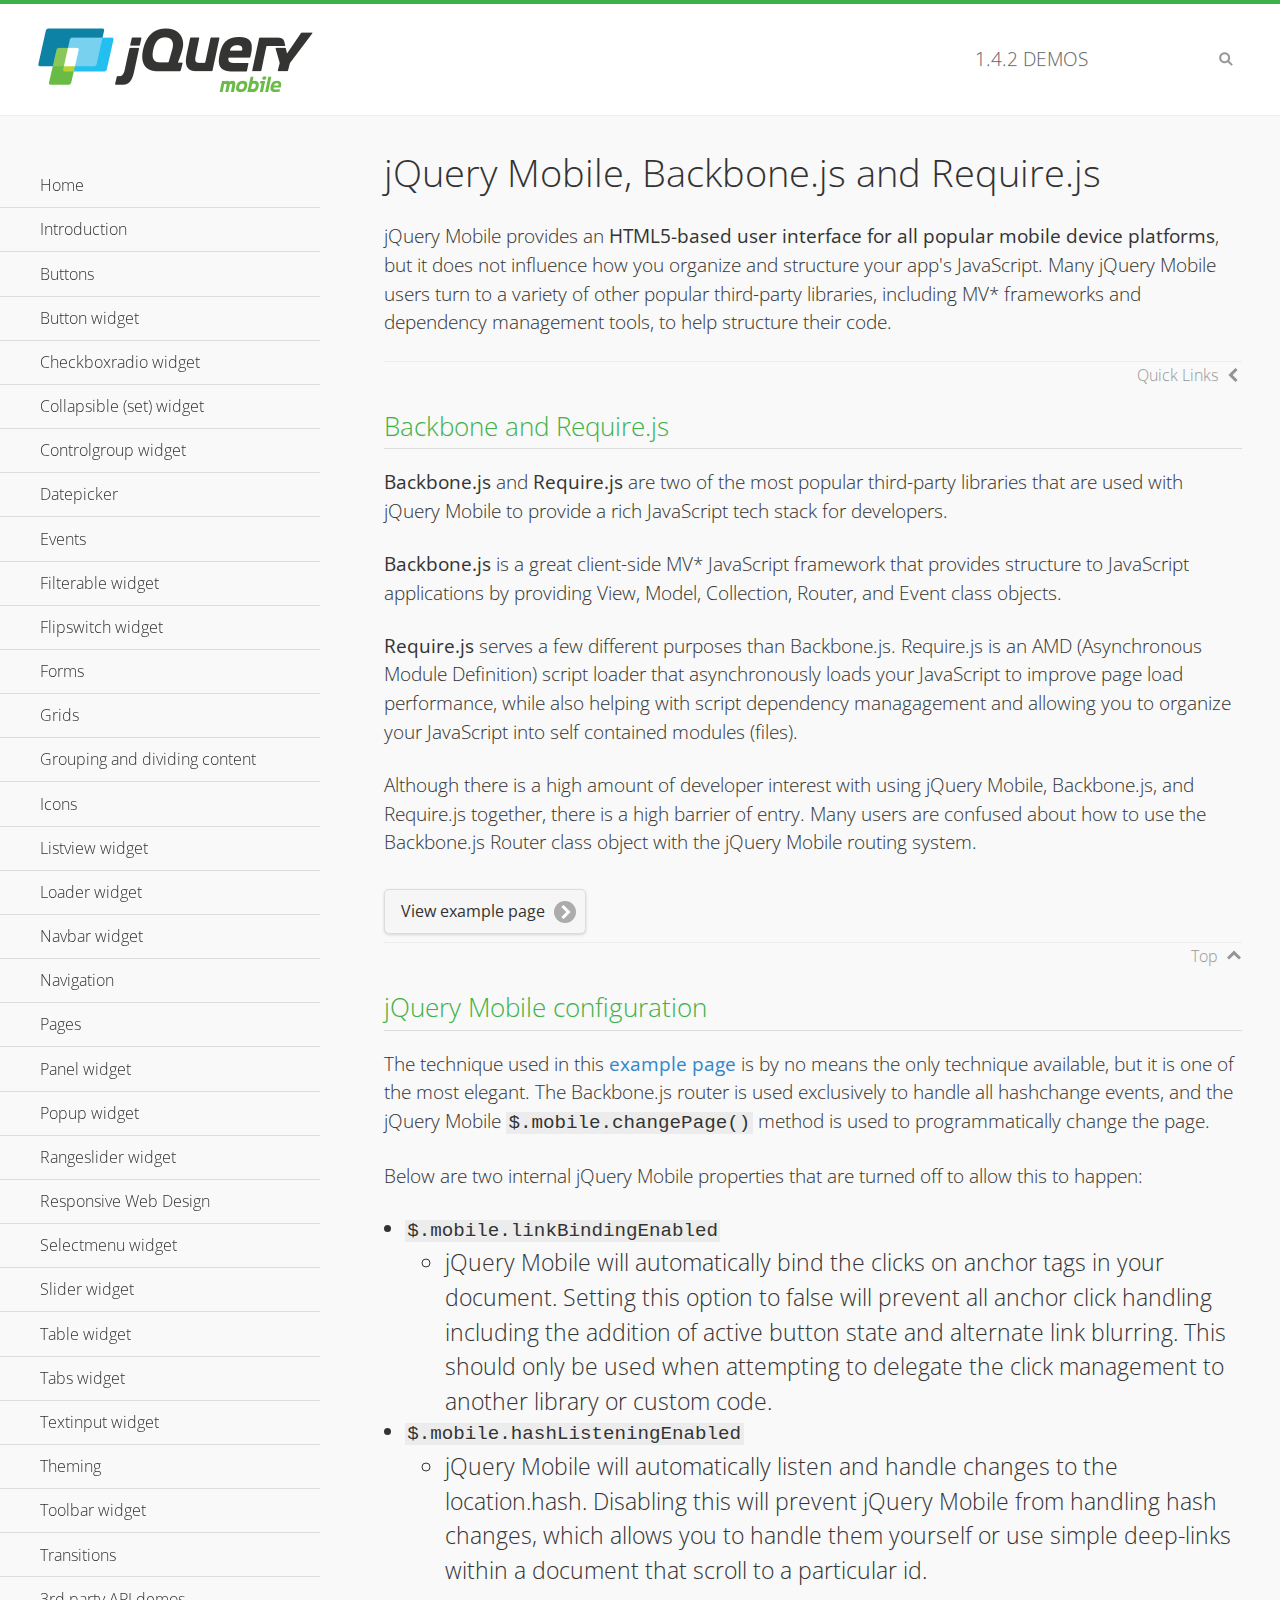
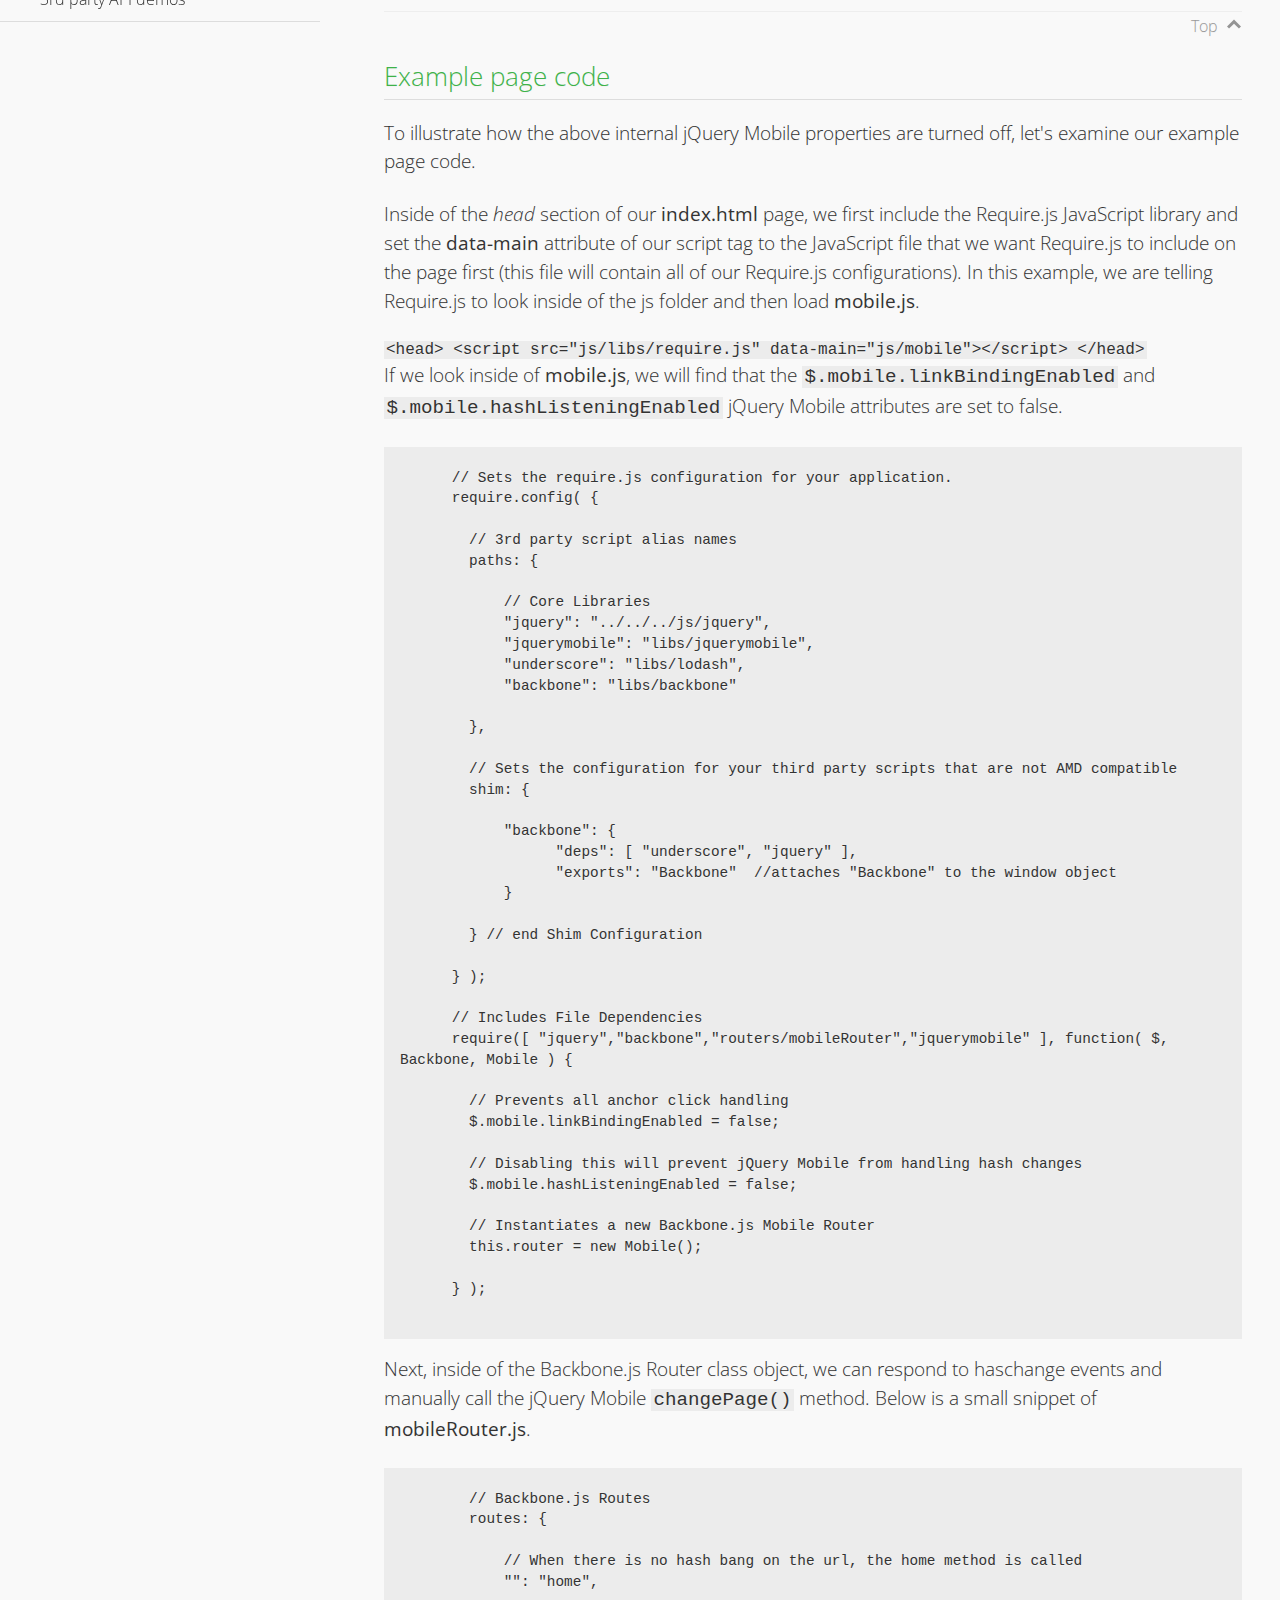
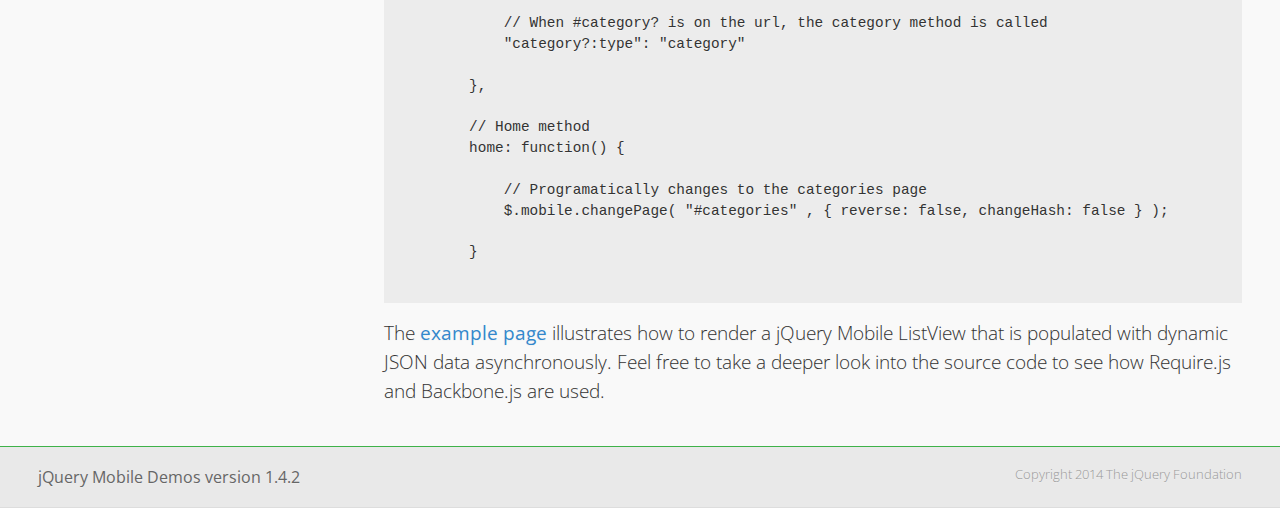
<file: platforms/wp8/www/lib/jquery.mobile-1.4.2/demos/backbone-requirejs/index.html>
<!DOCTYPE html>
<html>
  <head>
  <meta charset="utf-8">
  <meta name="viewport" content="width=device-width, initial-scale=1">
  <title>jQuery Mobile - Backbone.js and Require.js Apps</title>
	<link rel="shortcut icon" href="../favicon.ico">
    <link rel="stylesheet" href="http://fonts.googleapis.com/css?family=Open+Sans:300,400,700">
	<link rel="stylesheet" href="../css/themes/default/jquery.mobile-1.4.2.min.css">
	<link rel="stylesheet" href="../_assets/css/jqm-demos.css">
	<script src="../js/jquery.js"></script>
	<script src="../_assets/js/index.js"></script>
	<script src="../js/jquery.mobile-1.4.2.min.js"></script>

</head>
<body>
<div data-role="page" class="jqm-demos" data-quicklinks="true">

    <div data-role="header" class="jqm-header">
		<h2><a href="../" title="jQuery Mobile Demos home"><img src="../_assets/img/jquery-logo.png" alt="jQuery Mobile"></a></h2>
		<p><span class="jqm-version"></span> Demos</p>
        <a href="#" class="jqm-navmenu-link ui-btn ui-btn-icon-notext ui-corner-all ui-icon-bars ui-nodisc-icon ui-alt-icon ui-btn-left">Menu</a>
        <a href="#" class="jqm-search-link ui-btn ui-btn-icon-notext ui-corner-all ui-icon-search ui-nodisc-icon ui-alt-icon ui-btn-right">Search</a>
    </div><!-- /header -->

	<div role="main" class="ui-content jqm-content">

      <h1>jQuery Mobile, Backbone.js and Require.js</h1>
      <p>jQuery Mobile provides an <strong>HTML5-based user interface for all popular mobile device platforms</strong>, but it does not influence how you organize and structure your app's JavaScript.  Many jQuery Mobile users turn to a variety of other popular third-party libraries, including MV* frameworks and dependency management tools, to help structure their code.
      </p>

	  <h2>Backbone and Require.js</h2>
      <p><strong>Backbone.js</strong> and <strong>Require.js</strong> are two of the most popular third-party libraries that are used with jQuery Mobile to provide a rich JavaScript tech stack for developers.
      </p>
      <p><strong>Backbone.js</strong> is a great client-side MV* JavaScript framework that provides structure to JavaScript applications by providing View, Model, Collection, Router, and Event class objects.
      </p>
      <p><strong>Require.js</strong> serves a few different purposes than Backbone.js. Require.js is an AMD (Asynchronous Module Definition) script loader that asynchronously loads your JavaScript to improve page load performance, while also helping with script dependency managagement and allowing you to organize your JavaScript into self contained modules (files).
      </p>
      <p>Although there is a high amount of developer interest with using jQuery Mobile, Backbone.js, and Require.js together, there is a high barrier of entry.  Many users are confused about how to use the Backbone.js Router class object with the jQuery Mobile routing system.</p>

	   <a href="backbone-require.html" rel="external" class="ui-btn ui-btn-inline ui-corner-all ui-shadow ui-btn-icon-right ui-icon-carat-r">View example page</a>

      <h2>jQuery Mobile configuration</h2>

      <p>The technique used in this <a href="backbone-require.html" rel="external">example page</a> is by no means the only technique available, but it is one of the most elegant.  The Backbone.js router is used exclusively to handle all hashchange events, and the jQuery Mobile <code>$.mobile.changePage()</code> method is used to programmatically change the page.</p>

      <p>Below are two internal jQuery Mobile properties that are turned off to allow this to happen:</p>

      <ul>
        <li><code>$.mobile.linkBindingEnabled</code>
          <ul>
            <li>jQuery Mobile will automatically bind the clicks on anchor tags in your document. Setting this option to false will prevent all anchor click handling including the addition of active button state and alternate link blurring. This should only be used when attempting to delegate the click management to another library or custom code.</li>
            </ul>
        </li>
        <li><code>$.mobile.hashListeningEnabled</code>
          <ul>
            <li>jQuery Mobile will automatically listen and handle changes to the location.hash. Disabling this will prevent jQuery Mobile from handling hash changes, which allows you to handle them yourself or use simple deep-links within a document that scroll to a particular id.</li>
            </ul>
        </li>
      </ul>
      </p>

	  <h2>Example page code</h2>
      <p>To illustrate how the above internal jQuery Mobile properties are turned off, let's examine our example page code.</p>

      <p>Inside of the <em>head</em> section of our <strong>index.html</strong> page, we first include the Require.js JavaScript library and set the <strong>data-main</strong> attribute of our script tag to the JavaScript file that we want Require.js to include on the page first (this file will contain all of our Require.js configurations).  In this example, we are telling Require.js to look inside of the js folder and then load <strong>mobile.js</strong>.
      </p>

      <code>
        &lt;head&gt;
          &lt;script src=&quot;js/libs/require.js&quot; data-main=&quot;js/mobile&quot;&gt;&lt;/script&gt;
        &lt;/head&gt;
      </code>
      <p>If we look inside of <strong>mobile.js</strong>, we will find that the <code>$.mobile.linkBindingEnabled</code> and <code>$.mobile.hashListeningEnabled</code> jQuery Mobile attributes are set to false.
      </p>
      <pre>
      <code>
      // Sets the require.js configuration for your application.
      require.config( {

        // 3rd party script alias names
        paths: {

            // Core Libraries
            "jquery": "../../../js/jquery",
            "jquerymobile": "libs/jquerymobile",
            "underscore": "libs/lodash",
            "backbone": "libs/backbone"

        },

        // Sets the configuration for your third party scripts that are not AMD compatible
        shim: {

            "backbone": {
                  "deps": [ "underscore", "jquery" ],
                  "exports": "Backbone"  //attaches "Backbone" to the window object
            }

        } // end Shim Configuration

      } );

      // Includes File Dependencies
      require([ "jquery","backbone","routers/mobileRouter","jquerymobile" ], function( $, Backbone, Mobile ) {

        // Prevents all anchor click handling
        $.mobile.linkBindingEnabled = false;

        // Disabling this will prevent jQuery Mobile from handling hash changes
        $.mobile.hashListeningEnabled = false;

        // Instantiates a new Backbone.js Mobile Router
        this.router = new Mobile();

      } );
</code>
</pre>
<p>Next, inside of the Backbone.js Router class object, we can respond to haschange events and manually call the jQuery Mobile <code>changePage()</code> method.  Below is a small snippet of <strong>mobileRouter.js</strong>.</p>
<pre>
<code>
        // Backbone.js Routes
        routes: {

            // When there is no hash bang on the url, the home method is called
            "": "home",

            // When #category? is on the url, the category method is called
            "category?:type": "category"

        },

        // Home method
        home: function() {

            // Programatically changes to the categories page
            $.mobile.changePage( "#categories" , { reverse: false, changeHash: false } );

        }
</code>
</pre>

		<p>The <a href="backbone-require.html" rel="external">example page</a> illustrates how to render a jQuery Mobile ListView that is populated with dynamic JSON data asynchronously. Feel free to take a deeper look into the source code to see how Require.js and Backbone.js are used.</p>

    </div><!-- /content -->
	    <div data-role="panel" class="jqm-navmenu-panel" data-position="left" data-display="overlay" data-theme="a">
	    	<ul class="jqm-list ui-alt-icon ui-nodisc-icon">
<li data-filtertext="demos homepage" data-icon="home"><a href=".././">Home</a></li>
<li data-filtertext="introduction overview getting started"><a href="../intro/" data-ajax="false">Introduction</a></li>
<li data-filtertext="buttons button markup buttonmarkup method anchor link button element"><a href="../button-markup/" data-ajax="false">Buttons</a></li>
<li data-filtertext="form button widget input button submit reset"><a href="../button/" data-ajax="false">Button widget</a></li>
<li data-role="collapsible" data-collapsed-icon="carat-d" data-expanded-icon="carat-u" data-iconpos="right" data-inset="false">
	<h3>Checkboxradio widget</h3>
	<ul>
		<li data-filtertext="form checkboxradio widget checkbox input checkboxes controlgroups"><a href="../checkboxradio-checkbox/" data-ajax="false">Checkboxes</a></li>
		<li data-filtertext="form checkboxradio widget radio input radio buttons controlgroups"><a href="../checkboxradio-radio/" data-ajax="false">Radio buttons</a></li>
	</ul>
</li>
<li data-role="collapsible" data-collapsed-icon="carat-d" data-expanded-icon="carat-u" data-iconpos="right" data-inset="false">
	<h3>Collapsible (set) widget</h3>
	<ul>
		<li data-filtertext="collapsibles content formatting"><a href="../collapsible/" data-ajax="false">Collapsible</a></li>
		<li data-filtertext="dynamic collapsible set accordion append expand"><a href="../collapsible-dynamic/" data-ajax="false">Dynamic collapsibles</a></li>
		<li data-filtertext="accordions collapsible set widget content formatting grouped collapsibles"><a href="../collapsibleset/" data-ajax="false">Collapsible set</a></li>
	</ul>
</li>
<li data-role="collapsible" data-collapsed-icon="carat-d" data-expanded-icon="carat-u" data-iconpos="right" data-inset="false">
	<h3>Controlgroup widget</h3>
	<ul>
		<li data-filtertext="controlgroups selectmenu checkboxradio input grouped buttons horizontal vertical"><a href="../controlgroup/" data-ajax="false">Controlgroup</a></li>
		<li data-filtertext="dynamic controlgroup dynamically add buttons"><a href="../controlgroup-dynamic/" data-ajax="false">Dynamic controlgroups</a></li>
	</ul>
</li>
<li data-filtertext="form datepicker widget date input"><a href="../datepicker/" data-ajax="false">Datepicker</a></li>
<li data-role="collapsible" data-collapsed-icon="carat-d" data-expanded-icon="carat-u" data-iconpos="right" data-inset="false">
	<h3>Events</h3>
	<ul>
		<li data-filtertext="swipe to delete list items listviews swipe events"><a href="../swipe-list/" data-ajax="false">Swipe list items</a></li>
		<li data-filtertext="swipe to navigate swipe page navigation swipe events"><a href="../swipe-page/" data-ajax="false">Swipe page navigation</a></li>
	</ul>
</li>
<li data-filtertext="filterable filter elements sorting searching listview table"><a href="../filterable/" data-ajax="false">Filterable widget</a></li>
<li data-filtertext="form flipswitch widget flip toggle switch binary select checkbox input"><a href="../flipswitch/" data-ajax="false">Flipswitch widget</a></li>
<li data-role="collapsible" data-collapsed-icon="carat-d" data-expanded-icon="carat-u" data-iconpos="right" data-inset="false">
	<h3>Forms</h3>
	<ul>
		<li data-filtertext="forms text checkbox radio range button submit reset inputs selects textarea slider flipswitch label form elements"><a href="../forms/" data-ajax="false">Forms</a></li>
		<li data-filtertext="form hide labels hidden accessible ui-hidden-accessible forms"><a href="../forms-label-hidden-accessible/" data-ajax="false">Hide labels</a></li>
		<li data-filtertext="form field containers fieldcontain ui-field-contain forms"><a href="../forms-field-contain/" data-ajax="false">Field containers</a></li>
		<li data-filtertext="forms disabled form elements"><a href="../forms-disabled/" data-ajax="false">Forms disabled</a></li>
		<li data-filtertext="forms gallery examples overview forms text checkbox radio range button submit reset inputs selects textarea slider flipswitch label form elements"><a href="../forms-gallery/" data-ajax="false">Forms gallery</a></li>
	</ul>
</li>
<li data-role="collapsible" data-collapsed-icon="carat-d" data-expanded-icon="carat-u" data-iconpos="right" data-inset="false">
	<h3>Grids</h3>
	<ul>
		<li data-filtertext="grids columns blocks content formatting rwd responsive css framework"><a href="../grids/" data-ajax="false">Grids</a></li>
		<li data-filtertext="buttons in grids css framework"><a href="../grids-buttons/" data-ajax="false">Buttons in grids</a></li>
		<li data-filtertext="custom responsive grids rwd css framework"><a href="../grids-custom-responsive/" data-ajax="false">Custom responsive grids</a></li>
	</ul>
</li>
<li data-filtertext="blocks content formatting sections heading"><a href="../body-bar-classes/" data-ajax="false">Grouping and dividing content</a></li>
<li data-role="collapsible" data-collapsed-icon="carat-d" data-expanded-icon="carat-u" data-iconpos="right" data-inset="false">
	<h3>Icons</h3>
	<ul>
		<li data-filtertext="button icons svg disc alt custom icon position"><a href="../icons/" data-ajax="false">Icons</a></li>
		<li data-filtertext=""><a href="../icons-grunticon/" data-ajax="false">Grunticon loader</a></li>
	</ul>
</li>
<li data-role="collapsible" data-collapsed-icon="carat-d" data-expanded-icon="carat-u" data-iconpos="right" data-inset="false">
	<h3>Listview widget</h3>
	<ul>
		<li data-filtertext="listview widget thumbnails icons nested split button collapsible ul ol"><a href="../listview/" data-ajax="false">Listview</a></li>
		<li data-filtertext="autocomplete filterable reveal listview filtertextbeforefilter placeholder"><a href="../listview-autocomplete/" data-ajax="false">Listview autocomplete</a></li>
		<li data-filtertext="autocomplete filterable reveal listview remote data filtertextbeforefilter placeholder"><a href="../listview-autocomplete-remote/" data-ajax="false">Listview autocomplete remote data</a></li>
		<li data-filtertext="autodividers anchor jump scroll linkbars listview lists ul ol"><a href="../listview-autodividers-linkbar/" data-ajax="false">Listview autodividers linkbar</a></li>
		<li data-filtertext="listview autodividers selector autodividersselector lists ul ol"><a href="../listview-autodividers-selector/" data-ajax="false">Listview autodividers selector</a></li>
		<li data-filtertext="listview nested list items"><a href="../listview-nested-lists/" data-ajax="false">Listview Nested Listviews</a></li>
		<li data-filtertext="listview collapsible list items flat"><a href="../listview-collapsible-item-flat/" data-ajax="false">Listview collapsible list items (flat)</a></li>
		<li data-filtertext="listview collapsible list indented"><a href="../listview-collapsible-item-indented/" data-ajax="false">Listview collapsible list items (indented)</a></li>
		<li data-filtertext="grid listview responsive grids responsive listviews lists ul"><a href="../listview-grid/" data-ajax="false">Listview responsive grid</a></li>
	</ul>
</li>
<li data-filtertext="loader widget page loading navigation overlay spinner"><a href="../loader/" data-ajax="false">Loader widget</a></li>
<li data-filtertext="navbar widget navmenu toolbars header footer"><a href="../navbar/" data-ajax="false">Navbar widget</a></li>
<li data-role="collapsible" data-collapsed-icon="carat-d" data-expanded-icon="carat-u" data-iconpos="right" data-inset="false">
	<h3>Navigation</h3>
	<ul>
		<li data-filtertext="ajax navigation navigate widget history event method"><a href="../navigation/" data-ajax="false">Navigation</a></li>
		<li data-filtertext="linking pages page links navigation ajax prefetch cache"><a href="../navigation-linking-pages/" data-ajax="false">Linking pages</a></li>
		<li data-filtertext="php redirect server redirection server-side navigation"><a href="../navigation-php-redirect/" data-ajax="false">PHP redirect demo</a></li>
		<li data-filtertext="navigation redirection hash query"><a href="../navigation-hash-processing/" data-ajax="false">Hash processing demo</a></li>
	</ul>
</li>
<li data-role="collapsible" data-collapsed-icon="carat-d" data-expanded-icon="carat-u" data-iconpos="right" data-inset="false">
	<h3>Pages</h3>
	<ul>
		<li data-filtertext="pages page widget ajax navigation"><a href="../pages/" data-ajax="false">Pages</a></li>
		<li data-filtertext="single page"><a href="../pages-single-page/" data-ajax="false">Single page</a></li>
		<li data-filtertext="multipage multi-page page"><a href="../pages-multi-page/" data-ajax="false">Multi-page template</a></li>
		<li data-filtertext="dialog page widget modal popup"><a href="../pages-dialog/" data-ajax="false">Dialog page</a></li>
	</ul>
</li>
<li data-role="collapsible" data-collapsed-icon="carat-d" data-expanded-icon="carat-u" data-iconpos="right" data-inset="false">
	<h3>Panel widget</h3>
	<ul>
		<li data-filtertext="panel widget sliding panels reveal push overlay responsive"><a href="../panel/" data-ajax="false">Panel</a></li>
		<li data-filtertext=""><a href="../panel-external/" data-ajax="false">External panels</a></li>
		<li data-filtertext="panel "><a href="../panel-fixed/" data-ajax="false">Fixed panels</a></li>
		<li data-filtertext="panel slide panels sliding panels shadow rwd responsive breakpoint"><a href="../panel-responsive/" data-ajax="false">Panels responsive</a></li>
		<li data-filtertext="panel custom style custom panel width reveal shadow listview panel styling page background wrapper"><a href="../panel-styling/" data-ajax="false">Custom panel style</a></li>
		<li data-filtertext="panel open on swipe"><a href="../panel-swipe-open/" data-ajax="false">Panel open on swipe</a></li>
		<li data-filtertext="panels outside page internal external toolbars"><a href="../panel-external-internal/" data-ajax="false">Panel external and internal</a></li>
	</ul>
</li>
<li data-role="collapsible" data-collapsed-icon="carat-d" data-expanded-icon="carat-u" data-iconpos="right" data-inset="false">
	<h3>Popup widget</h3>
	<ul>
		<li data-filtertext="popup widget popups dialog modal transition tooltip lightbox form overlay screen flip pop fade transition"><a href="../popup/" data-ajax="false">Popup</a></li>
		<li data-filtertext="popup alignment position"><a href="../popup-alignment/" data-ajax="false">Popup alignment</a></li>
		<li data-filtertext="popup arrow size popups popover"><a href="../popup-arrow-size/" data-ajax="false">Popup arrow size</a></li>
		<li data-filtertext="dynamic popups popup images lightbox"><a href="../popup-dynamic/" data-ajax="false">Dynamic popups</a></li>
		<li data-filtertext="popups with iframes scaling"><a href="../popup-iframe/" data-ajax="false">Popups with iframes</a></li>
		<li data-filtertext="popup image scaling"><a href="../popup-image-scaling/" data-ajax="false">Popup image scaling</a></li>
		<li data-filtertext="external popup outside multi-page"><a href="../popup-outside-multipage" data-ajax="false">Popup outside multi-page</a></li>
	</ul>
</li>
<li data-filtertext="form rangeslider widget dual sliders dual handle sliders range input"><a href="../rangeslider/" data-ajax="false">Rangeslider widget</a></li>
<li data-filtertext="responsive web design rwd adaptive progressive enhancement PE accessible mobile breakpoints media query media queries"><a href="../rwd/" data-ajax="false">Responsive Web Design</a></li>
<li data-role="collapsible" data-collapsed-icon="carat-d" data-expanded-icon="carat-u" data-iconpos="right" data-inset="false">
	<h3>Selectmenu widget</h3>
	<ul>
		<li data-filtertext="form selectmenu widget select input custom select menu selects"><a href="../selectmenu/" data-ajax="false">Selectmenu</a></li>
		<li data-filtertext="form custom select menu selectmenu widget custom menu option optgroup multiple selects"><a href="../selectmenu-custom/" data-ajax="false">Custom select menu</a></li>
		<li data-filtertext="filterable select filter popup dialog"><a href="../selectmenu-custom-filter/" data-ajax="false">Custom select menu with filter</a></li>
	</ul>
</li>
<li data-role="collapsible" data-collapsed-icon="carat-d" data-expanded-icon="carat-u" data-iconpos="right" data-inset="false">
	<h3>Slider widget</h3>
	<ul>
		<li data-filtertext="form slider widget range input single sliders"><a href="../slider/" data-ajax="false">Slider</a></li>
		<li data-filtertext="form slider widget flipswitch slider binary select flip toggle switch"><a href="../slider-flipswitch/" data-ajax="false">Slider flip toggle switch</a></li>
		<li data-filtertext="form slider tooltip handle value input range sliders"><a href="../slider-tooltip/" data-ajax="false">Slider tooltip</a></li>
	</ul>
</li>
<li data-role="collapsible" data-collapsed-icon="carat-d" data-expanded-icon="carat-u" data-iconpos="right" data-inset="false">
	<h3>Table widget</h3>
	<ul>
		<li data-filtertext="table widget reflow column toggle th td responsive tables rwd hide show tabular"><a href="../table-column-toggle/" data-ajax="false">Table Column Toggle</a></li>
		<li data-filtertext="table column toggle phone comparison demo"><a href="../table-column-toggle-example/" data-ajax="false">Table Column Toggle demo</a></li>
		<li data-filtertext="responsive tables table column toggle heading groups rwd breakpoint"><a href="../table-column-toggle-heading-groups/" data-ajax="false">Table Column Toggle heading groups</a></li>
		<li data-filtertext="responsive tables table column toggle hide rwd breakpoint customization options"><a href="../table-column-toggle-options/" data-ajax="false">Table Column Toggle options</a></li>
		<li data-filtertext="table reflow th td responsive rwd columns tabular"><a href="../table-reflow/" data-ajax="false">Table Reflow</a></li>
		<li data-filtertext="responsive tables table reflow heading groups rwd breakpoint"><a href="../table-reflow-heading-groups/" data-ajax="false">Table Reflow heading groups</a></li>
		<li data-filtertext="responsive tables table reflow stripes strokes table style"><a href="../table-reflow-stripes-strokes/" data-ajax="false">Table Reflow stripes and strokes</a></li>
		<li data-filtertext="responsive tables table reflow stack custom styles"><a href="../table-reflow-styling/" data-ajax="false">Table Reflow custom styles</a></li>
	</ul>
</li>
<li data-filtertext="ui tabs widget"><a href="../tabs/" data-ajax="false">Tabs widget</a></li>
<li data-filtertext="form textinput widget text input textarea number date time tel email file color password"><a href="../textinput/" data-ajax="false">Textinput widget</a></li>
<li data-role="collapsible" data-collapsed-icon="carat-d" data-expanded-icon="carat-u" data-iconpos="right" data-inset="false">
	<h3>Theming</h3>
	<ul>
		<li data-filtertext="default theme swatches theming style css"><a href="../theme-default/" data-ajax="false">Default theme</a></li>
		<li data-filtertext="classic theme old theme swatches theming style css"><a href="../theme-classic/" data-ajax="false">Classic theme</a></li>
	</ul>
</li>
<li data-role="collapsible" data-collapsed-icon="carat-d" data-expanded-icon="carat-u" data-iconpos="right" data-inset="false">
	<h3>Toolbar widget</h3>
	<ul>
		<li data-filtertext="toolbar widget header footer toolbars fixed fullscreen external sections"><a href="../toolbar/" data-ajax="false">Toolbar</a></li>
		<li data-filtertext="dynamic toolbars dynamically add toolbar header footer"><a href="../toolbar-dynamic/" data-ajax="false">Dynamic toolbars</a></li>
		<li data-filtertext="external toolbars header footer"><a href="../toolbar-external/" data-ajax="false">External toolbars</a></li>
		<li data-filtertext="fixed toolbars header footer"><a href="../toolbar-fixed/" data-ajax="false">Fixed toolbars</a></li>
		<li data-filtertext="fixed fullscreen toolbars header footer"><a href="../toolbar-fixed-fullscreen/" data-ajax="false">Fullscreen toolbars</a></li>
		<li data-filtertext="external fixed toolbars header footer"><a href="../toolbar-fixed-external/" data-ajax="false">Fixed external toolbars</a></li>
		<li data-filtertext="external persistent toolbars header footer navbar navmenu"><a href="../toolbar-fixed-persistent/" data-ajax="false">Persistent toolbars</a></li>
		<li data-filtertext="external ajax optimized toolbars persistent toolbars header footer navbar"><a href="../toolbar-fixed-persistent-optimized/" data-ajax="false">Ajax optimized toolbars</a></li>
		<li data-filtertext="form in toolbars header footer"><a href="../toolbar-fixed-forms/" data-ajax="false">Form in toolbar</a></li>
	</ul>
</li>
<li data-filtertext="page transitions animated pages popup navigation flip slide fade pop"><a href="../transitions/" data-ajax="false">Transitions</a></li>
<li data-role="collapsible" data-collapsed-icon="carat-d" data-expanded-icon="carat-u" data-iconpos="right" data-inset="false">
	<h3>3rd party API demos</h3>
	<ul>
		<li data-filtertext="backbone requirejs navigation router"><a href="../backbone-requirejs/" data-ajax="false">Backbone RequireJS</a></li>
		<li data-filtertext="google maps geolocation demo"><a href="../map-geolocation/" data-ajax="false">Google Maps geolocation</a></li>
		<li data-filtertext="google maps hybrid"><a href="../map-list-toggle/" data-ajax="false">Google Maps list toggle</a></li>
	</ul>
</li>



		     </ul>
		</div><!-- /panel -->


    <div data-role="footer" data-position="fixed" data-tap-toggle="false" class="jqm-footer">
        <p>jQuery Mobile Demos version <span class="jqm-version"></span></p>
        <p>Copyright 2014 The jQuery Foundation</p>
    </div><!-- /footer -->
	<!-- TODO: This should become an external panel so we can add input to markup (unique ID) -->
    <div data-role="panel" class="jqm-search-panel" data-position="right" data-display="overlay" data-theme="a">
		<div class="jqm-search">
			<ul class="jqm-list" data-filter-placeholder="Search demos..." data-filter-reveal="true">
<li data-filtertext="demos homepage" data-icon="home"><a href=".././">Home</a></li>
<li data-filtertext="introduction overview getting started"><a href="../intro/" data-ajax="false">Introduction</a></li>
<li data-filtertext="buttons button markup buttonmarkup method anchor link button element"><a href="../button-markup/" data-ajax="false">Buttons</a></li>
<li data-filtertext="form button widget input button submit reset"><a href="../button/" data-ajax="false">Button widget</a></li>
<li data-role="collapsible" data-collapsed-icon="carat-d" data-expanded-icon="carat-u" data-iconpos="right" data-inset="false">
	<h3>Checkboxradio widget</h3>
	<ul>
		<li data-filtertext="form checkboxradio widget checkbox input checkboxes controlgroups"><a href="../checkboxradio-checkbox/" data-ajax="false">Checkboxes</a></li>
		<li data-filtertext="form checkboxradio widget radio input radio buttons controlgroups"><a href="../checkboxradio-radio/" data-ajax="false">Radio buttons</a></li>
	</ul>
</li>
<li data-role="collapsible" data-collapsed-icon="carat-d" data-expanded-icon="carat-u" data-iconpos="right" data-inset="false">
	<h3>Collapsible (set) widget</h3>
	<ul>
		<li data-filtertext="collapsibles content formatting"><a href="../collapsible/" data-ajax="false">Collapsible</a></li>
		<li data-filtertext="dynamic collapsible set accordion append expand"><a href="../collapsible-dynamic/" data-ajax="false">Dynamic collapsibles</a></li>
		<li data-filtertext="accordions collapsible set widget content formatting grouped collapsibles"><a href="../collapsibleset/" data-ajax="false">Collapsible set</a></li>
	</ul>
</li>
<li data-role="collapsible" data-collapsed-icon="carat-d" data-expanded-icon="carat-u" data-iconpos="right" data-inset="false">
	<h3>Controlgroup widget</h3>
	<ul>
		<li data-filtertext="controlgroups selectmenu checkboxradio input grouped buttons horizontal vertical"><a href="../controlgroup/" data-ajax="false">Controlgroup</a></li>
		<li data-filtertext="dynamic controlgroup dynamically add buttons"><a href="../controlgroup-dynamic/" data-ajax="false">Dynamic controlgroups</a></li>
	</ul>
</li>
<li data-filtertext="form datepicker widget date input"><a href="../datepicker/" data-ajax="false">Datepicker</a></li>
<li data-role="collapsible" data-collapsed-icon="carat-d" data-expanded-icon="carat-u" data-iconpos="right" data-inset="false">
	<h3>Events</h3>
	<ul>
		<li data-filtertext="swipe to delete list items listviews swipe events"><a href="../swipe-list/" data-ajax="false">Swipe list items</a></li>
		<li data-filtertext="swipe to navigate swipe page navigation swipe events"><a href="../swipe-page/" data-ajax="false">Swipe page navigation</a></li>
	</ul>
</li>
<li data-filtertext="filterable filter elements sorting searching listview table"><a href="../filterable/" data-ajax="false">Filterable widget</a></li>
<li data-filtertext="form flipswitch widget flip toggle switch binary select checkbox input"><a href="../flipswitch/" data-ajax="false">Flipswitch widget</a></li>
<li data-role="collapsible" data-collapsed-icon="carat-d" data-expanded-icon="carat-u" data-iconpos="right" data-inset="false">
	<h3>Forms</h3>
	<ul>
		<li data-filtertext="forms text checkbox radio range button submit reset inputs selects textarea slider flipswitch label form elements"><a href="../forms/" data-ajax="false">Forms</a></li>
		<li data-filtertext="form hide labels hidden accessible ui-hidden-accessible forms"><a href="../forms-label-hidden-accessible/" data-ajax="false">Hide labels</a></li>
		<li data-filtertext="form field containers fieldcontain ui-field-contain forms"><a href="../forms-field-contain/" data-ajax="false">Field containers</a></li>
		<li data-filtertext="forms disabled form elements"><a href="../forms-disabled/" data-ajax="false">Forms disabled</a></li>
		<li data-filtertext="forms gallery examples overview forms text checkbox radio range button submit reset inputs selects textarea slider flipswitch label form elements"><a href="../forms-gallery/" data-ajax="false">Forms gallery</a></li>
	</ul>
</li>
<li data-role="collapsible" data-collapsed-icon="carat-d" data-expanded-icon="carat-u" data-iconpos="right" data-inset="false">
	<h3>Grids</h3>
	<ul>
		<li data-filtertext="grids columns blocks content formatting rwd responsive css framework"><a href="../grids/" data-ajax="false">Grids</a></li>
		<li data-filtertext="buttons in grids css framework"><a href="../grids-buttons/" data-ajax="false">Buttons in grids</a></li>
		<li data-filtertext="custom responsive grids rwd css framework"><a href="../grids-custom-responsive/" data-ajax="false">Custom responsive grids</a></li>
	</ul>
</li>
<li data-filtertext="blocks content formatting sections heading"><a href="../body-bar-classes/" data-ajax="false">Grouping and dividing content</a></li>
<li data-role="collapsible" data-collapsed-icon="carat-d" data-expanded-icon="carat-u" data-iconpos="right" data-inset="false">
	<h3>Icons</h3>
	<ul>
		<li data-filtertext="button icons svg disc alt custom icon position"><a href="../icons/" data-ajax="false">Icons</a></li>
		<li data-filtertext=""><a href="../icons-grunticon/" data-ajax="false">Grunticon loader</a></li>
	</ul>
</li>
<li data-role="collapsible" data-collapsed-icon="carat-d" data-expanded-icon="carat-u" data-iconpos="right" data-inset="false">
	<h3>Listview widget</h3>
	<ul>
		<li data-filtertext="listview widget thumbnails icons nested split button collapsible ul ol"><a href="../listview/" data-ajax="false">Listview</a></li>
		<li data-filtertext="autocomplete filterable reveal listview filtertextbeforefilter placeholder"><a href="../listview-autocomplete/" data-ajax="false">Listview autocomplete</a></li>
		<li data-filtertext="autocomplete filterable reveal listview remote data filtertextbeforefilter placeholder"><a href="../listview-autocomplete-remote/" data-ajax="false">Listview autocomplete remote data</a></li>
		<li data-filtertext="autodividers anchor jump scroll linkbars listview lists ul ol"><a href="../listview-autodividers-linkbar/" data-ajax="false">Listview autodividers linkbar</a></li>
		<li data-filtertext="listview autodividers selector autodividersselector lists ul ol"><a href="../listview-autodividers-selector/" data-ajax="false">Listview autodividers selector</a></li>
		<li data-filtertext="listview nested list items"><a href="../listview-nested-lists/" data-ajax="false">Listview Nested Listviews</a></li>
		<li data-filtertext="listview collapsible list items flat"><a href="../listview-collapsible-item-flat/" data-ajax="false">Listview collapsible list items (flat)</a></li>
		<li data-filtertext="listview collapsible list indented"><a href="../listview-collapsible-item-indented/" data-ajax="false">Listview collapsible list items (indented)</a></li>
		<li data-filtertext="grid listview responsive grids responsive listviews lists ul"><a href="../listview-grid/" data-ajax="false">Listview responsive grid</a></li>
	</ul>
</li>
<li data-filtertext="loader widget page loading navigation overlay spinner"><a href="../loader/" data-ajax="false">Loader widget</a></li>
<li data-filtertext="navbar widget navmenu toolbars header footer"><a href="../navbar/" data-ajax="false">Navbar widget</a></li>
<li data-role="collapsible" data-collapsed-icon="carat-d" data-expanded-icon="carat-u" data-iconpos="right" data-inset="false">
	<h3>Navigation</h3>
	<ul>
		<li data-filtertext="ajax navigation navigate widget history event method"><a href="../navigation/" data-ajax="false">Navigation</a></li>
		<li data-filtertext="linking pages page links navigation ajax prefetch cache"><a href="../navigation-linking-pages/" data-ajax="false">Linking pages</a></li>
		<li data-filtertext="php redirect server redirection server-side navigation"><a href="../navigation-php-redirect/" data-ajax="false">PHP redirect demo</a></li>
		<li data-filtertext="navigation redirection hash query"><a href="../navigation-hash-processing/" data-ajax="false">Hash processing demo</a></li>
	</ul>
</li>
<li data-role="collapsible" data-collapsed-icon="carat-d" data-expanded-icon="carat-u" data-iconpos="right" data-inset="false">
	<h3>Pages</h3>
	<ul>
		<li data-filtertext="pages page widget ajax navigation"><a href="../pages/" data-ajax="false">Pages</a></li>
		<li data-filtertext="single page"><a href="../pages-single-page/" data-ajax="false">Single page</a></li>
		<li data-filtertext="multipage multi-page page"><a href="../pages-multi-page/" data-ajax="false">Multi-page template</a></li>
		<li data-filtertext="dialog page widget modal popup"><a href="../pages-dialog/" data-ajax="false">Dialog page</a></li>
	</ul>
</li>
<li data-role="collapsible" data-collapsed-icon="carat-d" data-expanded-icon="carat-u" data-iconpos="right" data-inset="false">
	<h3>Panel widget</h3>
	<ul>
		<li data-filtertext="panel widget sliding panels reveal push overlay responsive"><a href="../panel/" data-ajax="false">Panel</a></li>
		<li data-filtertext=""><a href="../panel-external/" data-ajax="false">External panels</a></li>
		<li data-filtertext="panel "><a href="../panel-fixed/" data-ajax="false">Fixed panels</a></li>
		<li data-filtertext="panel slide panels sliding panels shadow rwd responsive breakpoint"><a href="../panel-responsive/" data-ajax="false">Panels responsive</a></li>
		<li data-filtertext="panel custom style custom panel width reveal shadow listview panel styling page background wrapper"><a href="../panel-styling/" data-ajax="false">Custom panel style</a></li>
		<li data-filtertext="panel open on swipe"><a href="../panel-swipe-open/" data-ajax="false">Panel open on swipe</a></li>
		<li data-filtertext="panels outside page internal external toolbars"><a href="../panel-external-internal/" data-ajax="false">Panel external and internal</a></li>
	</ul>
</li>
<li data-role="collapsible" data-collapsed-icon="carat-d" data-expanded-icon="carat-u" data-iconpos="right" data-inset="false">
	<h3>Popup widget</h3>
	<ul>
		<li data-filtertext="popup widget popups dialog modal transition tooltip lightbox form overlay screen flip pop fade transition"><a href="../popup/" data-ajax="false">Popup</a></li>
		<li data-filtertext="popup alignment position"><a href="../popup-alignment/" data-ajax="false">Popup alignment</a></li>
		<li data-filtertext="popup arrow size popups popover"><a href="../popup-arrow-size/" data-ajax="false">Popup arrow size</a></li>
		<li data-filtertext="dynamic popups popup images lightbox"><a href="../popup-dynamic/" data-ajax="false">Dynamic popups</a></li>
		<li data-filtertext="popups with iframes scaling"><a href="../popup-iframe/" data-ajax="false">Popups with iframes</a></li>
		<li data-filtertext="popup image scaling"><a href="../popup-image-scaling/" data-ajax="false">Popup image scaling</a></li>
		<li data-filtertext="external popup outside multi-page"><a href="../popup-outside-multipage" data-ajax="false">Popup outside multi-page</a></li>
	</ul>
</li>
<li data-filtertext="form rangeslider widget dual sliders dual handle sliders range input"><a href="../rangeslider/" data-ajax="false">Rangeslider widget</a></li>
<li data-filtertext="responsive web design rwd adaptive progressive enhancement PE accessible mobile breakpoints media query media queries"><a href="../rwd/" data-ajax="false">Responsive Web Design</a></li>
<li data-role="collapsible" data-collapsed-icon="carat-d" data-expanded-icon="carat-u" data-iconpos="right" data-inset="false">
	<h3>Selectmenu widget</h3>
	<ul>
		<li data-filtertext="form selectmenu widget select input custom select menu selects"><a href="../selectmenu/" data-ajax="false">Selectmenu</a></li>
		<li data-filtertext="form custom select menu selectmenu widget custom menu option optgroup multiple selects"><a href="../selectmenu-custom/" data-ajax="false">Custom select menu</a></li>
		<li data-filtertext="filterable select filter popup dialog"><a href="../selectmenu-custom-filter/" data-ajax="false">Custom select menu with filter</a></li>
	</ul>
</li>
<li data-role="collapsible" data-collapsed-icon="carat-d" data-expanded-icon="carat-u" data-iconpos="right" data-inset="false">
	<h3>Slider widget</h3>
	<ul>
		<li data-filtertext="form slider widget range input single sliders"><a href="../slider/" data-ajax="false">Slider</a></li>
		<li data-filtertext="form slider widget flipswitch slider binary select flip toggle switch"><a href="../slider-flipswitch/" data-ajax="false">Slider flip toggle switch</a></li>
		<li data-filtertext="form slider tooltip handle value input range sliders"><a href="../slider-tooltip/" data-ajax="false">Slider tooltip</a></li>
	</ul>
</li>
<li data-role="collapsible" data-collapsed-icon="carat-d" data-expanded-icon="carat-u" data-iconpos="right" data-inset="false">
	<h3>Table widget</h3>
	<ul>
		<li data-filtertext="table widget reflow column toggle th td responsive tables rwd hide show tabular"><a href="../table-column-toggle/" data-ajax="false">Table Column Toggle</a></li>
		<li data-filtertext="table column toggle phone comparison demo"><a href="../table-column-toggle-example/" data-ajax="false">Table Column Toggle demo</a></li>
		<li data-filtertext="responsive tables table column toggle heading groups rwd breakpoint"><a href="../table-column-toggle-heading-groups/" data-ajax="false">Table Column Toggle heading groups</a></li>
		<li data-filtertext="responsive tables table column toggle hide rwd breakpoint customization options"><a href="../table-column-toggle-options/" data-ajax="false">Table Column Toggle options</a></li>
		<li data-filtertext="table reflow th td responsive rwd columns tabular"><a href="../table-reflow/" data-ajax="false">Table Reflow</a></li>
		<li data-filtertext="responsive tables table reflow heading groups rwd breakpoint"><a href="../table-reflow-heading-groups/" data-ajax="false">Table Reflow heading groups</a></li>
		<li data-filtertext="responsive tables table reflow stripes strokes table style"><a href="../table-reflow-stripes-strokes/" data-ajax="false">Table Reflow stripes and strokes</a></li>
		<li data-filtertext="responsive tables table reflow stack custom styles"><a href="../table-reflow-styling/" data-ajax="false">Table Reflow custom styles</a></li>
	</ul>
</li>
<li data-filtertext="ui tabs widget"><a href="../tabs/" data-ajax="false">Tabs widget</a></li>
<li data-filtertext="form textinput widget text input textarea number date time tel email file color password"><a href="../textinput/" data-ajax="false">Textinput widget</a></li>
<li data-role="collapsible" data-collapsed-icon="carat-d" data-expanded-icon="carat-u" data-iconpos="right" data-inset="false">
	<h3>Theming</h3>
	<ul>
		<li data-filtertext="default theme swatches theming style css"><a href="../theme-default/" data-ajax="false">Default theme</a></li>
		<li data-filtertext="classic theme old theme swatches theming style css"><a href="../theme-classic/" data-ajax="false">Classic theme</a></li>
	</ul>
</li>
<li data-role="collapsible" data-collapsed-icon="carat-d" data-expanded-icon="carat-u" data-iconpos="right" data-inset="false">
	<h3>Toolbar widget</h3>
	<ul>
		<li data-filtertext="toolbar widget header footer toolbars fixed fullscreen external sections"><a href="../toolbar/" data-ajax="false">Toolbar</a></li>
		<li data-filtertext="dynamic toolbars dynamically add toolbar header footer"><a href="../toolbar-dynamic/" data-ajax="false">Dynamic toolbars</a></li>
		<li data-filtertext="external toolbars header footer"><a href="../toolbar-external/" data-ajax="false">External toolbars</a></li>
		<li data-filtertext="fixed toolbars header footer"><a href="../toolbar-fixed/" data-ajax="false">Fixed toolbars</a></li>
		<li data-filtertext="fixed fullscreen toolbars header footer"><a href="../toolbar-fixed-fullscreen/" data-ajax="false">Fullscreen toolbars</a></li>
		<li data-filtertext="external fixed toolbars header footer"><a href="../toolbar-fixed-external/" data-ajax="false">Fixed external toolbars</a></li>
		<li data-filtertext="external persistent toolbars header footer navbar navmenu"><a href="../toolbar-fixed-persistent/" data-ajax="false">Persistent toolbars</a></li>
		<li data-filtertext="external ajax optimized toolbars persistent toolbars header footer navbar"><a href="../toolbar-fixed-persistent-optimized/" data-ajax="false">Ajax optimized toolbars</a></li>
		<li data-filtertext="form in toolbars header footer"><a href="../toolbar-fixed-forms/" data-ajax="false">Form in toolbar</a></li>
	</ul>
</li>
<li data-filtertext="page transitions animated pages popup navigation flip slide fade pop"><a href="../transitions/" data-ajax="false">Transitions</a></li>
<li data-role="collapsible" data-collapsed-icon="carat-d" data-expanded-icon="carat-u" data-iconpos="right" data-inset="false">
	<h3>3rd party API demos</h3>
	<ul>
		<li data-filtertext="backbone requirejs navigation router"><a href="../backbone-requirejs/" data-ajax="false">Backbone RequireJS</a></li>
		<li data-filtertext="google maps geolocation demo"><a href="../map-geolocation/" data-ajax="false">Google Maps geolocation</a></li>
		<li data-filtertext="google maps hybrid"><a href="../map-list-toggle/" data-ajax="false">Google Maps list toggle</a></li>
	</ul>
</li>



			</ul>
		</div>
	</div><!-- /panel -->


</div><!-- /page -->

</body>
</html>
</file>
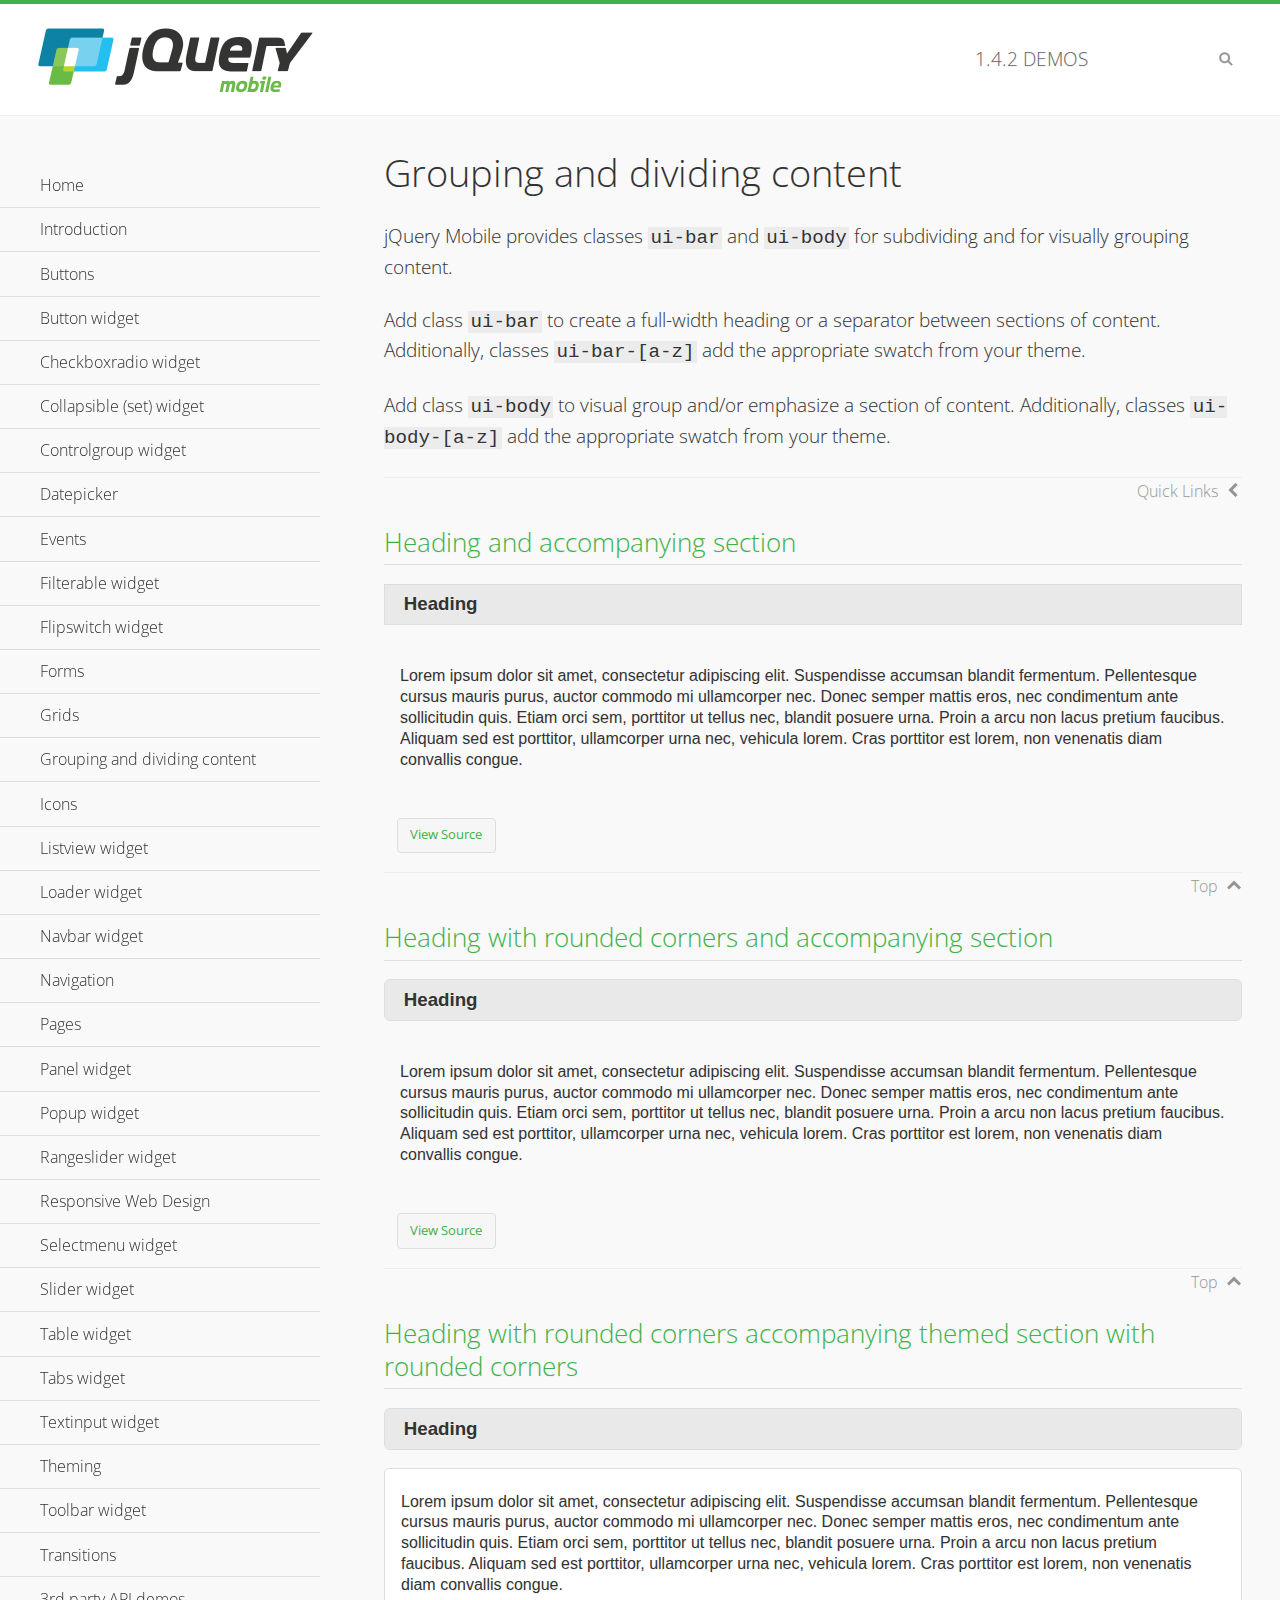
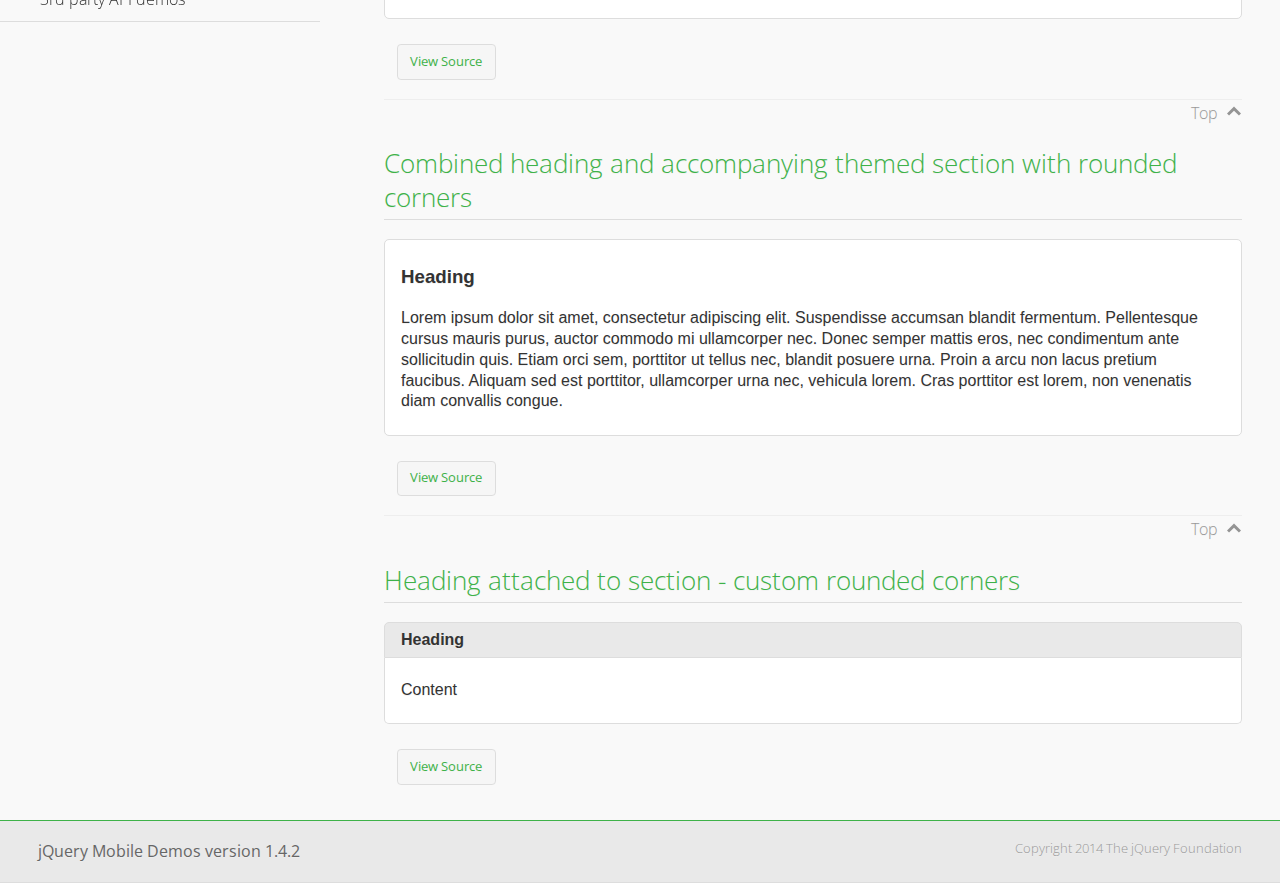
<file: platforms/wp8/www/lib/jquery.mobile-1.4.2/demos/body-bar-classes/index.html>
<!DOCTYPE html>
<html>
	<head>
	<meta charset="utf-8">
	<meta name="viewport" content="width=device-width, initial-scale=1">
	<title>Grouping and dividing content - jQuery Mobile Demos</title>
	<link rel="shortcut icon" href="../favicon.ico">
	<link rel="stylesheet" href="http://fonts.googleapis.com/css?family=Open+Sans:300,400,700">
	<link rel="stylesheet" href="../css/themes/default/jquery.mobile-1.4.2.min.css">
	<link rel="stylesheet" href="../_assets/css/jqm-demos.css">
	<script src="../js/jquery.js"></script>
	<script src="../_assets/js/index.js"></script>
	<script src="../js/jquery.mobile-1.4.2.min.js"></script>
  <style id="combined-heading-and-section">
    .custom-corners .ui-bar {
      -webkit-border-top-left-radius: inherit;
      border-top-left-radius: inherit;
      -webkit-border-top-right-radius: inherit;
      border-top-right-radius: inherit;
    }
    .custom-corners .ui-body {
      border-top-width: 0;
      -webkit-border-bottom-left-radius: inherit;
      border-bottom-left-radius: inherit;
      -webkit-border-bottom-right-radius: inherit;
      border-bottom-right-radius: inherit;
    }
  </style>
</head>
<body>
<div data-role="page" class="jqm-demos" data-quicklinks="true">

	<div data-role="header" class="jqm-header">
		<h2><a href="../" title="jQuery Mobile Demos home"><img src="../_assets/img/jquery-logo.png" alt="jQuery Mobile"></a></h2>
		<p><span class="jqm-version"></span> Demos</p>
		<a href="#" class="jqm-navmenu-link ui-btn ui-btn-icon-notext ui-corner-all ui-icon-bars ui-nodisc-icon ui-alt-icon ui-btn-left">Menu</a>
		<a href="#" class="jqm-search-link ui-btn ui-btn-icon-notext ui-corner-all ui-icon-search ui-nodisc-icon ui-alt-icon ui-btn-right">Search</a>
	</div><!-- /header -->

	<div role="main" class="ui-content jqm-content">

		<h1>Grouping and dividing content</h1>

		<p>jQuery Mobile provides classes <code>ui-bar</code> and <code>ui-body</code> for subdividing and for visually grouping content.</p>
		<p>Add class <code>ui-bar</code> to create a full-width heading or a separator between sections of content. Additionally, classes <code>ui-bar-[a-z]</code> add the appropriate swatch from your theme.</p>
		<p>Add class <code>ui-body</code> to visual group and/or emphasize a section of content. Additionally, classes <code>ui-body-[a-z]</code> add the appropriate swatch from your theme.</p>

		<h2>Heading and accompanying section</h2>

		<div data-demo-html="true">
      <h3 class="ui-bar ui-bar-a">Heading</h3>
			<div class="ui-body">
				<p>Lorem ipsum dolor sit amet, consectetur adipiscing elit. Suspendisse accumsan blandit fermentum. Pellentesque cursus mauris purus, auctor commodo mi ullamcorper nec. Donec semper mattis eros, nec condimentum ante sollicitudin quis. Etiam orci sem, porttitor ut tellus nec, blandit posuere urna. Proin a arcu non lacus pretium faucibus. Aliquam sed est porttitor, ullamcorper urna nec, vehicula lorem. Cras porttitor est lorem, non venenatis diam convallis congue.</p>
			</div>
		</div>

		<h2>Heading with rounded corners and accompanying section</h2>

		<div data-demo-html="true">
      <h3 class="ui-bar ui-bar-a ui-corner-all">Heading</h3>
			<div class="ui-body">
				<p>Lorem ipsum dolor sit amet, consectetur adipiscing elit. Suspendisse accumsan blandit fermentum. Pellentesque cursus mauris purus, auctor commodo mi ullamcorper nec. Donec semper mattis eros, nec condimentum ante sollicitudin quis. Etiam orci sem, porttitor ut tellus nec, blandit posuere urna. Proin a arcu non lacus pretium faucibus. Aliquam sed est porttitor, ullamcorper urna nec, vehicula lorem. Cras porttitor est lorem, non venenatis diam convallis congue.</p>
			</div>
		</div>

		<h2>Heading with rounded corners accompanying themed section with rounded corners</h2>

		<div data-demo-html="true">
      <h3 class="ui-bar ui-bar-a ui-corner-all">Heading</h3>
			<div class="ui-body ui-body-a ui-corner-all">
				<p>Lorem ipsum dolor sit amet, consectetur adipiscing elit. Suspendisse accumsan blandit fermentum. Pellentesque cursus mauris purus, auctor commodo mi ullamcorper nec. Donec semper mattis eros, nec condimentum ante sollicitudin quis. Etiam orci sem, porttitor ut tellus nec, blandit posuere urna. Proin a arcu non lacus pretium faucibus. Aliquam sed est porttitor, ullamcorper urna nec, vehicula lorem. Cras porttitor est lorem, non venenatis diam convallis congue.</p>
			</div>
		</div>

		<h2>Combined heading and accompanying themed section with rounded corners</h2>

		<div data-demo-html="true">
			<div class="ui-body ui-body-a ui-corner-all">
	      <h3>Heading</h3>
				<p>Lorem ipsum dolor sit amet, consectetur adipiscing elit. Suspendisse accumsan blandit fermentum. Pellentesque cursus mauris purus, auctor commodo mi ullamcorper nec. Donec semper mattis eros, nec condimentum ante sollicitudin quis. Etiam orci sem, porttitor ut tellus nec, blandit posuere urna. Proin a arcu non lacus pretium faucibus. Aliquam sed est porttitor, ullamcorper urna nec, vehicula lorem. Cras porttitor est lorem, non venenatis diam convallis congue.</p>
			</div>
		</div>

		<h2>Heading attached to section - custom rounded corners</h2>

		<div data-demo-html="true" data-demo-css="#combined-heading-and-section">
      <div class="ui-corner-all custom-corners">
        <div class="ui-bar ui-bar-a">
          <h3>Heading</h3>
        </div>
        <div class="ui-body ui-body-a">
          <p>Content</p>
        </div>
      </div>
		</div>

	</div><!-- /content -->
	    <div data-role="panel" class="jqm-navmenu-panel" data-position="left" data-display="overlay" data-theme="a">
	    	<ul class="jqm-list ui-alt-icon ui-nodisc-icon">
<li data-filtertext="demos homepage" data-icon="home"><a href=".././">Home</a></li>
<li data-filtertext="introduction overview getting started"><a href="../intro/" data-ajax="false">Introduction</a></li>
<li data-filtertext="buttons button markup buttonmarkup method anchor link button element"><a href="../button-markup/" data-ajax="false">Buttons</a></li>
<li data-filtertext="form button widget input button submit reset"><a href="../button/" data-ajax="false">Button widget</a></li>
<li data-role="collapsible" data-collapsed-icon="carat-d" data-expanded-icon="carat-u" data-iconpos="right" data-inset="false">
	<h3>Checkboxradio widget</h3>
	<ul>
		<li data-filtertext="form checkboxradio widget checkbox input checkboxes controlgroups"><a href="../checkboxradio-checkbox/" data-ajax="false">Checkboxes</a></li>
		<li data-filtertext="form checkboxradio widget radio input radio buttons controlgroups"><a href="../checkboxradio-radio/" data-ajax="false">Radio buttons</a></li>
	</ul>
</li>
<li data-role="collapsible" data-collapsed-icon="carat-d" data-expanded-icon="carat-u" data-iconpos="right" data-inset="false">
	<h3>Collapsible (set) widget</h3>
	<ul>
		<li data-filtertext="collapsibles content formatting"><a href="../collapsible/" data-ajax="false">Collapsible</a></li>
		<li data-filtertext="dynamic collapsible set accordion append expand"><a href="../collapsible-dynamic/" data-ajax="false">Dynamic collapsibles</a></li>
		<li data-filtertext="accordions collapsible set widget content formatting grouped collapsibles"><a href="../collapsibleset/" data-ajax="false">Collapsible set</a></li>
	</ul>
</li>
<li data-role="collapsible" data-collapsed-icon="carat-d" data-expanded-icon="carat-u" data-iconpos="right" data-inset="false">
	<h3>Controlgroup widget</h3>
	<ul>
		<li data-filtertext="controlgroups selectmenu checkboxradio input grouped buttons horizontal vertical"><a href="../controlgroup/" data-ajax="false">Controlgroup</a></li>
		<li data-filtertext="dynamic controlgroup dynamically add buttons"><a href="../controlgroup-dynamic/" data-ajax="false">Dynamic controlgroups</a></li>
	</ul>
</li>
<li data-filtertext="form datepicker widget date input"><a href="../datepicker/" data-ajax="false">Datepicker</a></li>
<li data-role="collapsible" data-collapsed-icon="carat-d" data-expanded-icon="carat-u" data-iconpos="right" data-inset="false">
	<h3>Events</h3>
	<ul>
		<li data-filtertext="swipe to delete list items listviews swipe events"><a href="../swipe-list/" data-ajax="false">Swipe list items</a></li>
		<li data-filtertext="swipe to navigate swipe page navigation swipe events"><a href="../swipe-page/" data-ajax="false">Swipe page navigation</a></li>
	</ul>
</li>
<li data-filtertext="filterable filter elements sorting searching listview table"><a href="../filterable/" data-ajax="false">Filterable widget</a></li>
<li data-filtertext="form flipswitch widget flip toggle switch binary select checkbox input"><a href="../flipswitch/" data-ajax="false">Flipswitch widget</a></li>
<li data-role="collapsible" data-collapsed-icon="carat-d" data-expanded-icon="carat-u" data-iconpos="right" data-inset="false">
	<h3>Forms</h3>
	<ul>
		<li data-filtertext="forms text checkbox radio range button submit reset inputs selects textarea slider flipswitch label form elements"><a href="../forms/" data-ajax="false">Forms</a></li>
		<li data-filtertext="form hide labels hidden accessible ui-hidden-accessible forms"><a href="../forms-label-hidden-accessible/" data-ajax="false">Hide labels</a></li>
		<li data-filtertext="form field containers fieldcontain ui-field-contain forms"><a href="../forms-field-contain/" data-ajax="false">Field containers</a></li>
		<li data-filtertext="forms disabled form elements"><a href="../forms-disabled/" data-ajax="false">Forms disabled</a></li>
		<li data-filtertext="forms gallery examples overview forms text checkbox radio range button submit reset inputs selects textarea slider flipswitch label form elements"><a href="../forms-gallery/" data-ajax="false">Forms gallery</a></li>
	</ul>
</li>
<li data-role="collapsible" data-collapsed-icon="carat-d" data-expanded-icon="carat-u" data-iconpos="right" data-inset="false">
	<h3>Grids</h3>
	<ul>
		<li data-filtertext="grids columns blocks content formatting rwd responsive css framework"><a href="../grids/" data-ajax="false">Grids</a></li>
		<li data-filtertext="buttons in grids css framework"><a href="../grids-buttons/" data-ajax="false">Buttons in grids</a></li>
		<li data-filtertext="custom responsive grids rwd css framework"><a href="../grids-custom-responsive/" data-ajax="false">Custom responsive grids</a></li>
	</ul>
</li>
<li data-filtertext="blocks content formatting sections heading"><a href="../body-bar-classes/" data-ajax="false">Grouping and dividing content</a></li>
<li data-role="collapsible" data-collapsed-icon="carat-d" data-expanded-icon="carat-u" data-iconpos="right" data-inset="false">
	<h3>Icons</h3>
	<ul>
		<li data-filtertext="button icons svg disc alt custom icon position"><a href="../icons/" data-ajax="false">Icons</a></li>
		<li data-filtertext=""><a href="../icons-grunticon/" data-ajax="false">Grunticon loader</a></li>
	</ul>
</li>
<li data-role="collapsible" data-collapsed-icon="carat-d" data-expanded-icon="carat-u" data-iconpos="right" data-inset="false">
	<h3>Listview widget</h3>
	<ul>
		<li data-filtertext="listview widget thumbnails icons nested split button collapsible ul ol"><a href="../listview/" data-ajax="false">Listview</a></li>
		<li data-filtertext="autocomplete filterable reveal listview filtertextbeforefilter placeholder"><a href="../listview-autocomplete/" data-ajax="false">Listview autocomplete</a></li>
		<li data-filtertext="autocomplete filterable reveal listview remote data filtertextbeforefilter placeholder"><a href="../listview-autocomplete-remote/" data-ajax="false">Listview autocomplete remote data</a></li>
		<li data-filtertext="autodividers anchor jump scroll linkbars listview lists ul ol"><a href="../listview-autodividers-linkbar/" data-ajax="false">Listview autodividers linkbar</a></li>
		<li data-filtertext="listview autodividers selector autodividersselector lists ul ol"><a href="../listview-autodividers-selector/" data-ajax="false">Listview autodividers selector</a></li>
		<li data-filtertext="listview nested list items"><a href="../listview-nested-lists/" data-ajax="false">Listview Nested Listviews</a></li>
		<li data-filtertext="listview collapsible list items flat"><a href="../listview-collapsible-item-flat/" data-ajax="false">Listview collapsible list items (flat)</a></li>
		<li data-filtertext="listview collapsible list indented"><a href="../listview-collapsible-item-indented/" data-ajax="false">Listview collapsible list items (indented)</a></li>
		<li data-filtertext="grid listview responsive grids responsive listviews lists ul"><a href="../listview-grid/" data-ajax="false">Listview responsive grid</a></li>
	</ul>
</li>
<li data-filtertext="loader widget page loading navigation overlay spinner"><a href="../loader/" data-ajax="false">Loader widget</a></li>
<li data-filtertext="navbar widget navmenu toolbars header footer"><a href="../navbar/" data-ajax="false">Navbar widget</a></li>
<li data-role="collapsible" data-collapsed-icon="carat-d" data-expanded-icon="carat-u" data-iconpos="right" data-inset="false">
	<h3>Navigation</h3>
	<ul>
		<li data-filtertext="ajax navigation navigate widget history event method"><a href="../navigation/" data-ajax="false">Navigation</a></li>
		<li data-filtertext="linking pages page links navigation ajax prefetch cache"><a href="../navigation-linking-pages/" data-ajax="false">Linking pages</a></li>
		<li data-filtertext="php redirect server redirection server-side navigation"><a href="../navigation-php-redirect/" data-ajax="false">PHP redirect demo</a></li>
		<li data-filtertext="navigation redirection hash query"><a href="../navigation-hash-processing/" data-ajax="false">Hash processing demo</a></li>
	</ul>
</li>
<li data-role="collapsible" data-collapsed-icon="carat-d" data-expanded-icon="carat-u" data-iconpos="right" data-inset="false">
	<h3>Pages</h3>
	<ul>
		<li data-filtertext="pages page widget ajax navigation"><a href="../pages/" data-ajax="false">Pages</a></li>
		<li data-filtertext="single page"><a href="../pages-single-page/" data-ajax="false">Single page</a></li>
		<li data-filtertext="multipage multi-page page"><a href="../pages-multi-page/" data-ajax="false">Multi-page template</a></li>
		<li data-filtertext="dialog page widget modal popup"><a href="../pages-dialog/" data-ajax="false">Dialog page</a></li>
	</ul>
</li>
<li data-role="collapsible" data-collapsed-icon="carat-d" data-expanded-icon="carat-u" data-iconpos="right" data-inset="false">
	<h3>Panel widget</h3>
	<ul>
		<li data-filtertext="panel widget sliding panels reveal push overlay responsive"><a href="../panel/" data-ajax="false">Panel</a></li>
		<li data-filtertext=""><a href="../panel-external/" data-ajax="false">External panels</a></li>
		<li data-filtertext="panel "><a href="../panel-fixed/" data-ajax="false">Fixed panels</a></li>
		<li data-filtertext="panel slide panels sliding panels shadow rwd responsive breakpoint"><a href="../panel-responsive/" data-ajax="false">Panels responsive</a></li>
		<li data-filtertext="panel custom style custom panel width reveal shadow listview panel styling page background wrapper"><a href="../panel-styling/" data-ajax="false">Custom panel style</a></li>
		<li data-filtertext="panel open on swipe"><a href="../panel-swipe-open/" data-ajax="false">Panel open on swipe</a></li>
		<li data-filtertext="panels outside page internal external toolbars"><a href="../panel-external-internal/" data-ajax="false">Panel external and internal</a></li>
	</ul>
</li>
<li data-role="collapsible" data-collapsed-icon="carat-d" data-expanded-icon="carat-u" data-iconpos="right" data-inset="false">
	<h3>Popup widget</h3>
	<ul>
		<li data-filtertext="popup widget popups dialog modal transition tooltip lightbox form overlay screen flip pop fade transition"><a href="../popup/" data-ajax="false">Popup</a></li>
		<li data-filtertext="popup alignment position"><a href="../popup-alignment/" data-ajax="false">Popup alignment</a></li>
		<li data-filtertext="popup arrow size popups popover"><a href="../popup-arrow-size/" data-ajax="false">Popup arrow size</a></li>
		<li data-filtertext="dynamic popups popup images lightbox"><a href="../popup-dynamic/" data-ajax="false">Dynamic popups</a></li>
		<li data-filtertext="popups with iframes scaling"><a href="../popup-iframe/" data-ajax="false">Popups with iframes</a></li>
		<li data-filtertext="popup image scaling"><a href="../popup-image-scaling/" data-ajax="false">Popup image scaling</a></li>
		<li data-filtertext="external popup outside multi-page"><a href="../popup-outside-multipage" data-ajax="false">Popup outside multi-page</a></li>
	</ul>
</li>
<li data-filtertext="form rangeslider widget dual sliders dual handle sliders range input"><a href="../rangeslider/" data-ajax="false">Rangeslider widget</a></li>
<li data-filtertext="responsive web design rwd adaptive progressive enhancement PE accessible mobile breakpoints media query media queries"><a href="../rwd/" data-ajax="false">Responsive Web Design</a></li>
<li data-role="collapsible" data-collapsed-icon="carat-d" data-expanded-icon="carat-u" data-iconpos="right" data-inset="false">
	<h3>Selectmenu widget</h3>
	<ul>
		<li data-filtertext="form selectmenu widget select input custom select menu selects"><a href="../selectmenu/" data-ajax="false">Selectmenu</a></li>
		<li data-filtertext="form custom select menu selectmenu widget custom menu option optgroup multiple selects"><a href="../selectmenu-custom/" data-ajax="false">Custom select menu</a></li>
		<li data-filtertext="filterable select filter popup dialog"><a href="../selectmenu-custom-filter/" data-ajax="false">Custom select menu with filter</a></li>
	</ul>
</li>
<li data-role="collapsible" data-collapsed-icon="carat-d" data-expanded-icon="carat-u" data-iconpos="right" data-inset="false">
	<h3>Slider widget</h3>
	<ul>
		<li data-filtertext="form slider widget range input single sliders"><a href="../slider/" data-ajax="false">Slider</a></li>
		<li data-filtertext="form slider widget flipswitch slider binary select flip toggle switch"><a href="../slider-flipswitch/" data-ajax="false">Slider flip toggle switch</a></li>
		<li data-filtertext="form slider tooltip handle value input range sliders"><a href="../slider-tooltip/" data-ajax="false">Slider tooltip</a></li>
	</ul>
</li>
<li data-role="collapsible" data-collapsed-icon="carat-d" data-expanded-icon="carat-u" data-iconpos="right" data-inset="false">
	<h3>Table widget</h3>
	<ul>
		<li data-filtertext="table widget reflow column toggle th td responsive tables rwd hide show tabular"><a href="../table-column-toggle/" data-ajax="false">Table Column Toggle</a></li>
		<li data-filtertext="table column toggle phone comparison demo"><a href="../table-column-toggle-example/" data-ajax="false">Table Column Toggle demo</a></li>
		<li data-filtertext="responsive tables table column toggle heading groups rwd breakpoint"><a href="../table-column-toggle-heading-groups/" data-ajax="false">Table Column Toggle heading groups</a></li>
		<li data-filtertext="responsive tables table column toggle hide rwd breakpoint customization options"><a href="../table-column-toggle-options/" data-ajax="false">Table Column Toggle options</a></li>
		<li data-filtertext="table reflow th td responsive rwd columns tabular"><a href="../table-reflow/" data-ajax="false">Table Reflow</a></li>
		<li data-filtertext="responsive tables table reflow heading groups rwd breakpoint"><a href="../table-reflow-heading-groups/" data-ajax="false">Table Reflow heading groups</a></li>
		<li data-filtertext="responsive tables table reflow stripes strokes table style"><a href="../table-reflow-stripes-strokes/" data-ajax="false">Table Reflow stripes and strokes</a></li>
		<li data-filtertext="responsive tables table reflow stack custom styles"><a href="../table-reflow-styling/" data-ajax="false">Table Reflow custom styles</a></li>
	</ul>
</li>
<li data-filtertext="ui tabs widget"><a href="../tabs/" data-ajax="false">Tabs widget</a></li>
<li data-filtertext="form textinput widget text input textarea number date time tel email file color password"><a href="../textinput/" data-ajax="false">Textinput widget</a></li>
<li data-role="collapsible" data-collapsed-icon="carat-d" data-expanded-icon="carat-u" data-iconpos="right" data-inset="false">
	<h3>Theming</h3>
	<ul>
		<li data-filtertext="default theme swatches theming style css"><a href="../theme-default/" data-ajax="false">Default theme</a></li>
		<li data-filtertext="classic theme old theme swatches theming style css"><a href="../theme-classic/" data-ajax="false">Classic theme</a></li>
	</ul>
</li>
<li data-role="collapsible" data-collapsed-icon="carat-d" data-expanded-icon="carat-u" data-iconpos="right" data-inset="false">
	<h3>Toolbar widget</h3>
	<ul>
		<li data-filtertext="toolbar widget header footer toolbars fixed fullscreen external sections"><a href="../toolbar/" data-ajax="false">Toolbar</a></li>
		<li data-filtertext="dynamic toolbars dynamically add toolbar header footer"><a href="../toolbar-dynamic/" data-ajax="false">Dynamic toolbars</a></li>
		<li data-filtertext="external toolbars header footer"><a href="../toolbar-external/" data-ajax="false">External toolbars</a></li>
		<li data-filtertext="fixed toolbars header footer"><a href="../toolbar-fixed/" data-ajax="false">Fixed toolbars</a></li>
		<li data-filtertext="fixed fullscreen toolbars header footer"><a href="../toolbar-fixed-fullscreen/" data-ajax="false">Fullscreen toolbars</a></li>
		<li data-filtertext="external fixed toolbars header footer"><a href="../toolbar-fixed-external/" data-ajax="false">Fixed external toolbars</a></li>
		<li data-filtertext="external persistent toolbars header footer navbar navmenu"><a href="../toolbar-fixed-persistent/" data-ajax="false">Persistent toolbars</a></li>
		<li data-filtertext="external ajax optimized toolbars persistent toolbars header footer navbar"><a href="../toolbar-fixed-persistent-optimized/" data-ajax="false">Ajax optimized toolbars</a></li>
		<li data-filtertext="form in toolbars header footer"><a href="../toolbar-fixed-forms/" data-ajax="false">Form in toolbar</a></li>
	</ul>
</li>
<li data-filtertext="page transitions animated pages popup navigation flip slide fade pop"><a href="../transitions/" data-ajax="false">Transitions</a></li>
<li data-role="collapsible" data-collapsed-icon="carat-d" data-expanded-icon="carat-u" data-iconpos="right" data-inset="false">
	<h3>3rd party API demos</h3>
	<ul>
		<li data-filtertext="backbone requirejs navigation router"><a href="../backbone-requirejs/" data-ajax="false">Backbone RequireJS</a></li>
		<li data-filtertext="google maps geolocation demo"><a href="../map-geolocation/" data-ajax="false">Google Maps geolocation</a></li>
		<li data-filtertext="google maps hybrid"><a href="../map-list-toggle/" data-ajax="false">Google Maps list toggle</a></li>
	</ul>
</li>



		     </ul>
		</div><!-- /panel -->


	<div data-role="footer" data-position="fixed" data-tap-toggle="false" class="jqm-footer">
		<p>jQuery Mobile Demos version <span class="jqm-version"></span></p>
		<p>Copyright 2014 The jQuery Foundation</p>
	</div><!-- /footer -->
	<!-- TODO: This should become an external panel so we can add input to markup (unique ID) -->
    <div data-role="panel" class="jqm-search-panel" data-position="right" data-display="overlay" data-theme="a">
		<div class="jqm-search">
			<ul class="jqm-list" data-filter-placeholder="Search demos..." data-filter-reveal="true">
<li data-filtertext="demos homepage" data-icon="home"><a href=".././">Home</a></li>
<li data-filtertext="introduction overview getting started"><a href="../intro/" data-ajax="false">Introduction</a></li>
<li data-filtertext="buttons button markup buttonmarkup method anchor link button element"><a href="../button-markup/" data-ajax="false">Buttons</a></li>
<li data-filtertext="form button widget input button submit reset"><a href="../button/" data-ajax="false">Button widget</a></li>
<li data-role="collapsible" data-collapsed-icon="carat-d" data-expanded-icon="carat-u" data-iconpos="right" data-inset="false">
	<h3>Checkboxradio widget</h3>
	<ul>
		<li data-filtertext="form checkboxradio widget checkbox input checkboxes controlgroups"><a href="../checkboxradio-checkbox/" data-ajax="false">Checkboxes</a></li>
		<li data-filtertext="form checkboxradio widget radio input radio buttons controlgroups"><a href="../checkboxradio-radio/" data-ajax="false">Radio buttons</a></li>
	</ul>
</li>
<li data-role="collapsible" data-collapsed-icon="carat-d" data-expanded-icon="carat-u" data-iconpos="right" data-inset="false">
	<h3>Collapsible (set) widget</h3>
	<ul>
		<li data-filtertext="collapsibles content formatting"><a href="../collapsible/" data-ajax="false">Collapsible</a></li>
		<li data-filtertext="dynamic collapsible set accordion append expand"><a href="../collapsible-dynamic/" data-ajax="false">Dynamic collapsibles</a></li>
		<li data-filtertext="accordions collapsible set widget content formatting grouped collapsibles"><a href="../collapsibleset/" data-ajax="false">Collapsible set</a></li>
	</ul>
</li>
<li data-role="collapsible" data-collapsed-icon="carat-d" data-expanded-icon="carat-u" data-iconpos="right" data-inset="false">
	<h3>Controlgroup widget</h3>
	<ul>
		<li data-filtertext="controlgroups selectmenu checkboxradio input grouped buttons horizontal vertical"><a href="../controlgroup/" data-ajax="false">Controlgroup</a></li>
		<li data-filtertext="dynamic controlgroup dynamically add buttons"><a href="../controlgroup-dynamic/" data-ajax="false">Dynamic controlgroups</a></li>
	</ul>
</li>
<li data-filtertext="form datepicker widget date input"><a href="../datepicker/" data-ajax="false">Datepicker</a></li>
<li data-role="collapsible" data-collapsed-icon="carat-d" data-expanded-icon="carat-u" data-iconpos="right" data-inset="false">
	<h3>Events</h3>
	<ul>
		<li data-filtertext="swipe to delete list items listviews swipe events"><a href="../swipe-list/" data-ajax="false">Swipe list items</a></li>
		<li data-filtertext="swipe to navigate swipe page navigation swipe events"><a href="../swipe-page/" data-ajax="false">Swipe page navigation</a></li>
	</ul>
</li>
<li data-filtertext="filterable filter elements sorting searching listview table"><a href="../filterable/" data-ajax="false">Filterable widget</a></li>
<li data-filtertext="form flipswitch widget flip toggle switch binary select checkbox input"><a href="../flipswitch/" data-ajax="false">Flipswitch widget</a></li>
<li data-role="collapsible" data-collapsed-icon="carat-d" data-expanded-icon="carat-u" data-iconpos="right" data-inset="false">
	<h3>Forms</h3>
	<ul>
		<li data-filtertext="forms text checkbox radio range button submit reset inputs selects textarea slider flipswitch label form elements"><a href="../forms/" data-ajax="false">Forms</a></li>
		<li data-filtertext="form hide labels hidden accessible ui-hidden-accessible forms"><a href="../forms-label-hidden-accessible/" data-ajax="false">Hide labels</a></li>
		<li data-filtertext="form field containers fieldcontain ui-field-contain forms"><a href="../forms-field-contain/" data-ajax="false">Field containers</a></li>
		<li data-filtertext="forms disabled form elements"><a href="../forms-disabled/" data-ajax="false">Forms disabled</a></li>
		<li data-filtertext="forms gallery examples overview forms text checkbox radio range button submit reset inputs selects textarea slider flipswitch label form elements"><a href="../forms-gallery/" data-ajax="false">Forms gallery</a></li>
	</ul>
</li>
<li data-role="collapsible" data-collapsed-icon="carat-d" data-expanded-icon="carat-u" data-iconpos="right" data-inset="false">
	<h3>Grids</h3>
	<ul>
		<li data-filtertext="grids columns blocks content formatting rwd responsive css framework"><a href="../grids/" data-ajax="false">Grids</a></li>
		<li data-filtertext="buttons in grids css framework"><a href="../grids-buttons/" data-ajax="false">Buttons in grids</a></li>
		<li data-filtertext="custom responsive grids rwd css framework"><a href="../grids-custom-responsive/" data-ajax="false">Custom responsive grids</a></li>
	</ul>
</li>
<li data-filtertext="blocks content formatting sections heading"><a href="../body-bar-classes/" data-ajax="false">Grouping and dividing content</a></li>
<li data-role="collapsible" data-collapsed-icon="carat-d" data-expanded-icon="carat-u" data-iconpos="right" data-inset="false">
	<h3>Icons</h3>
	<ul>
		<li data-filtertext="button icons svg disc alt custom icon position"><a href="../icons/" data-ajax="false">Icons</a></li>
		<li data-filtertext=""><a href="../icons-grunticon/" data-ajax="false">Grunticon loader</a></li>
	</ul>
</li>
<li data-role="collapsible" data-collapsed-icon="carat-d" data-expanded-icon="carat-u" data-iconpos="right" data-inset="false">
	<h3>Listview widget</h3>
	<ul>
		<li data-filtertext="listview widget thumbnails icons nested split button collapsible ul ol"><a href="../listview/" data-ajax="false">Listview</a></li>
		<li data-filtertext="autocomplete filterable reveal listview filtertextbeforefilter placeholder"><a href="../listview-autocomplete/" data-ajax="false">Listview autocomplete</a></li>
		<li data-filtertext="autocomplete filterable reveal listview remote data filtertextbeforefilter placeholder"><a href="../listview-autocomplete-remote/" data-ajax="false">Listview autocomplete remote data</a></li>
		<li data-filtertext="autodividers anchor jump scroll linkbars listview lists ul ol"><a href="../listview-autodividers-linkbar/" data-ajax="false">Listview autodividers linkbar</a></li>
		<li data-filtertext="listview autodividers selector autodividersselector lists ul ol"><a href="../listview-autodividers-selector/" data-ajax="false">Listview autodividers selector</a></li>
		<li data-filtertext="listview nested list items"><a href="../listview-nested-lists/" data-ajax="false">Listview Nested Listviews</a></li>
		<li data-filtertext="listview collapsible list items flat"><a href="../listview-collapsible-item-flat/" data-ajax="false">Listview collapsible list items (flat)</a></li>
		<li data-filtertext="listview collapsible list indented"><a href="../listview-collapsible-item-indented/" data-ajax="false">Listview collapsible list items (indented)</a></li>
		<li data-filtertext="grid listview responsive grids responsive listviews lists ul"><a href="../listview-grid/" data-ajax="false">Listview responsive grid</a></li>
	</ul>
</li>
<li data-filtertext="loader widget page loading navigation overlay spinner"><a href="../loader/" data-ajax="false">Loader widget</a></li>
<li data-filtertext="navbar widget navmenu toolbars header footer"><a href="../navbar/" data-ajax="false">Navbar widget</a></li>
<li data-role="collapsible" data-collapsed-icon="carat-d" data-expanded-icon="carat-u" data-iconpos="right" data-inset="false">
	<h3>Navigation</h3>
	<ul>
		<li data-filtertext="ajax navigation navigate widget history event method"><a href="../navigation/" data-ajax="false">Navigation</a></li>
		<li data-filtertext="linking pages page links navigation ajax prefetch cache"><a href="../navigation-linking-pages/" data-ajax="false">Linking pages</a></li>
		<li data-filtertext="php redirect server redirection server-side navigation"><a href="../navigation-php-redirect/" data-ajax="false">PHP redirect demo</a></li>
		<li data-filtertext="navigation redirection hash query"><a href="../navigation-hash-processing/" data-ajax="false">Hash processing demo</a></li>
	</ul>
</li>
<li data-role="collapsible" data-collapsed-icon="carat-d" data-expanded-icon="carat-u" data-iconpos="right" data-inset="false">
	<h3>Pages</h3>
	<ul>
		<li data-filtertext="pages page widget ajax navigation"><a href="../pages/" data-ajax="false">Pages</a></li>
		<li data-filtertext="single page"><a href="../pages-single-page/" data-ajax="false">Single page</a></li>
		<li data-filtertext="multipage multi-page page"><a href="../pages-multi-page/" data-ajax="false">Multi-page template</a></li>
		<li data-filtertext="dialog page widget modal popup"><a href="../pages-dialog/" data-ajax="false">Dialog page</a></li>
	</ul>
</li>
<li data-role="collapsible" data-collapsed-icon="carat-d" data-expanded-icon="carat-u" data-iconpos="right" data-inset="false">
	<h3>Panel widget</h3>
	<ul>
		<li data-filtertext="panel widget sliding panels reveal push overlay responsive"><a href="../panel/" data-ajax="false">Panel</a></li>
		<li data-filtertext=""><a href="../panel-external/" data-ajax="false">External panels</a></li>
		<li data-filtertext="panel "><a href="../panel-fixed/" data-ajax="false">Fixed panels</a></li>
		<li data-filtertext="panel slide panels sliding panels shadow rwd responsive breakpoint"><a href="../panel-responsive/" data-ajax="false">Panels responsive</a></li>
		<li data-filtertext="panel custom style custom panel width reveal shadow listview panel styling page background wrapper"><a href="../panel-styling/" data-ajax="false">Custom panel style</a></li>
		<li data-filtertext="panel open on swipe"><a href="../panel-swipe-open/" data-ajax="false">Panel open on swipe</a></li>
		<li data-filtertext="panels outside page internal external toolbars"><a href="../panel-external-internal/" data-ajax="false">Panel external and internal</a></li>
	</ul>
</li>
<li data-role="collapsible" data-collapsed-icon="carat-d" data-expanded-icon="carat-u" data-iconpos="right" data-inset="false">
	<h3>Popup widget</h3>
	<ul>
		<li data-filtertext="popup widget popups dialog modal transition tooltip lightbox form overlay screen flip pop fade transition"><a href="../popup/" data-ajax="false">Popup</a></li>
		<li data-filtertext="popup alignment position"><a href="../popup-alignment/" data-ajax="false">Popup alignment</a></li>
		<li data-filtertext="popup arrow size popups popover"><a href="../popup-arrow-size/" data-ajax="false">Popup arrow size</a></li>
		<li data-filtertext="dynamic popups popup images lightbox"><a href="../popup-dynamic/" data-ajax="false">Dynamic popups</a></li>
		<li data-filtertext="popups with iframes scaling"><a href="../popup-iframe/" data-ajax="false">Popups with iframes</a></li>
		<li data-filtertext="popup image scaling"><a href="../popup-image-scaling/" data-ajax="false">Popup image scaling</a></li>
		<li data-filtertext="external popup outside multi-page"><a href="../popup-outside-multipage" data-ajax="false">Popup outside multi-page</a></li>
	</ul>
</li>
<li data-filtertext="form rangeslider widget dual sliders dual handle sliders range input"><a href="../rangeslider/" data-ajax="false">Rangeslider widget</a></li>
<li data-filtertext="responsive web design rwd adaptive progressive enhancement PE accessible mobile breakpoints media query media queries"><a href="../rwd/" data-ajax="false">Responsive Web Design</a></li>
<li data-role="collapsible" data-collapsed-icon="carat-d" data-expanded-icon="carat-u" data-iconpos="right" data-inset="false">
	<h3>Selectmenu widget</h3>
	<ul>
		<li data-filtertext="form selectmenu widget select input custom select menu selects"><a href="../selectmenu/" data-ajax="false">Selectmenu</a></li>
		<li data-filtertext="form custom select menu selectmenu widget custom menu option optgroup multiple selects"><a href="../selectmenu-custom/" data-ajax="false">Custom select menu</a></li>
		<li data-filtertext="filterable select filter popup dialog"><a href="../selectmenu-custom-filter/" data-ajax="false">Custom select menu with filter</a></li>
	</ul>
</li>
<li data-role="collapsible" data-collapsed-icon="carat-d" data-expanded-icon="carat-u" data-iconpos="right" data-inset="false">
	<h3>Slider widget</h3>
	<ul>
		<li data-filtertext="form slider widget range input single sliders"><a href="../slider/" data-ajax="false">Slider</a></li>
		<li data-filtertext="form slider widget flipswitch slider binary select flip toggle switch"><a href="../slider-flipswitch/" data-ajax="false">Slider flip toggle switch</a></li>
		<li data-filtertext="form slider tooltip handle value input range sliders"><a href="../slider-tooltip/" data-ajax="false">Slider tooltip</a></li>
	</ul>
</li>
<li data-role="collapsible" data-collapsed-icon="carat-d" data-expanded-icon="carat-u" data-iconpos="right" data-inset="false">
	<h3>Table widget</h3>
	<ul>
		<li data-filtertext="table widget reflow column toggle th td responsive tables rwd hide show tabular"><a href="../table-column-toggle/" data-ajax="false">Table Column Toggle</a></li>
		<li data-filtertext="table column toggle phone comparison demo"><a href="../table-column-toggle-example/" data-ajax="false">Table Column Toggle demo</a></li>
		<li data-filtertext="responsive tables table column toggle heading groups rwd breakpoint"><a href="../table-column-toggle-heading-groups/" data-ajax="false">Table Column Toggle heading groups</a></li>
		<li data-filtertext="responsive tables table column toggle hide rwd breakpoint customization options"><a href="../table-column-toggle-options/" data-ajax="false">Table Column Toggle options</a></li>
		<li data-filtertext="table reflow th td responsive rwd columns tabular"><a href="../table-reflow/" data-ajax="false">Table Reflow</a></li>
		<li data-filtertext="responsive tables table reflow heading groups rwd breakpoint"><a href="../table-reflow-heading-groups/" data-ajax="false">Table Reflow heading groups</a></li>
		<li data-filtertext="responsive tables table reflow stripes strokes table style"><a href="../table-reflow-stripes-strokes/" data-ajax="false">Table Reflow stripes and strokes</a></li>
		<li data-filtertext="responsive tables table reflow stack custom styles"><a href="../table-reflow-styling/" data-ajax="false">Table Reflow custom styles</a></li>
	</ul>
</li>
<li data-filtertext="ui tabs widget"><a href="../tabs/" data-ajax="false">Tabs widget</a></li>
<li data-filtertext="form textinput widget text input textarea number date time tel email file color password"><a href="../textinput/" data-ajax="false">Textinput widget</a></li>
<li data-role="collapsible" data-collapsed-icon="carat-d" data-expanded-icon="carat-u" data-iconpos="right" data-inset="false">
	<h3>Theming</h3>
	<ul>
		<li data-filtertext="default theme swatches theming style css"><a href="../theme-default/" data-ajax="false">Default theme</a></li>
		<li data-filtertext="classic theme old theme swatches theming style css"><a href="../theme-classic/" data-ajax="false">Classic theme</a></li>
	</ul>
</li>
<li data-role="collapsible" data-collapsed-icon="carat-d" data-expanded-icon="carat-u" data-iconpos="right" data-inset="false">
	<h3>Toolbar widget</h3>
	<ul>
		<li data-filtertext="toolbar widget header footer toolbars fixed fullscreen external sections"><a href="../toolbar/" data-ajax="false">Toolbar</a></li>
		<li data-filtertext="dynamic toolbars dynamically add toolbar header footer"><a href="../toolbar-dynamic/" data-ajax="false">Dynamic toolbars</a></li>
		<li data-filtertext="external toolbars header footer"><a href="../toolbar-external/" data-ajax="false">External toolbars</a></li>
		<li data-filtertext="fixed toolbars header footer"><a href="../toolbar-fixed/" data-ajax="false">Fixed toolbars</a></li>
		<li data-filtertext="fixed fullscreen toolbars header footer"><a href="../toolbar-fixed-fullscreen/" data-ajax="false">Fullscreen toolbars</a></li>
		<li data-filtertext="external fixed toolbars header footer"><a href="../toolbar-fixed-external/" data-ajax="false">Fixed external toolbars</a></li>
		<li data-filtertext="external persistent toolbars header footer navbar navmenu"><a href="../toolbar-fixed-persistent/" data-ajax="false">Persistent toolbars</a></li>
		<li data-filtertext="external ajax optimized toolbars persistent toolbars header footer navbar"><a href="../toolbar-fixed-persistent-optimized/" data-ajax="false">Ajax optimized toolbars</a></li>
		<li data-filtertext="form in toolbars header footer"><a href="../toolbar-fixed-forms/" data-ajax="false">Form in toolbar</a></li>
	</ul>
</li>
<li data-filtertext="page transitions animated pages popup navigation flip slide fade pop"><a href="../transitions/" data-ajax="false">Transitions</a></li>
<li data-role="collapsible" data-collapsed-icon="carat-d" data-expanded-icon="carat-u" data-iconpos="right" data-inset="false">
	<h3>3rd party API demos</h3>
	<ul>
		<li data-filtertext="backbone requirejs navigation router"><a href="../backbone-requirejs/" data-ajax="false">Backbone RequireJS</a></li>
		<li data-filtertext="google maps geolocation demo"><a href="../map-geolocation/" data-ajax="false">Google Maps geolocation</a></li>
		<li data-filtertext="google maps hybrid"><a href="../map-list-toggle/" data-ajax="false">Google Maps list toggle</a></li>
	</ul>
</li>



			</ul>
		</div>
	</div><!-- /panel -->


</div><!-- /page -->

</body>
</html>
</file>
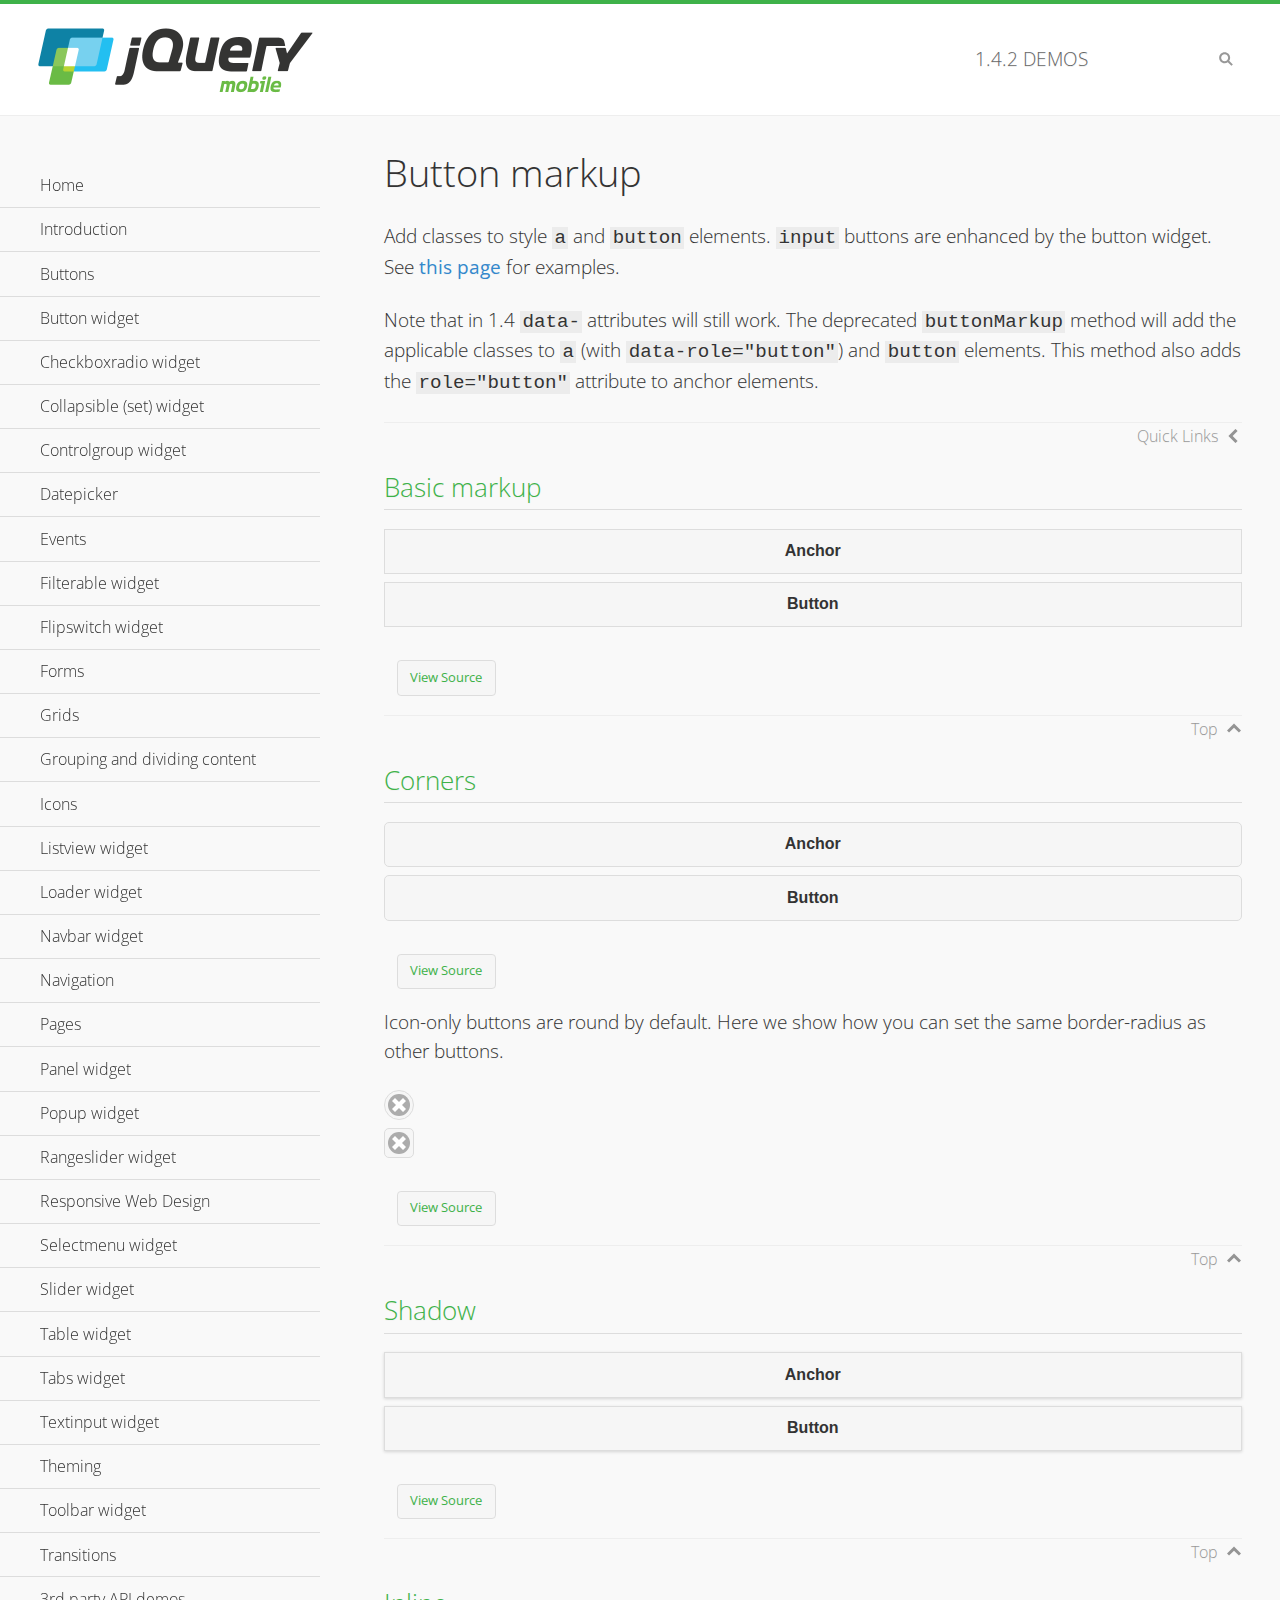
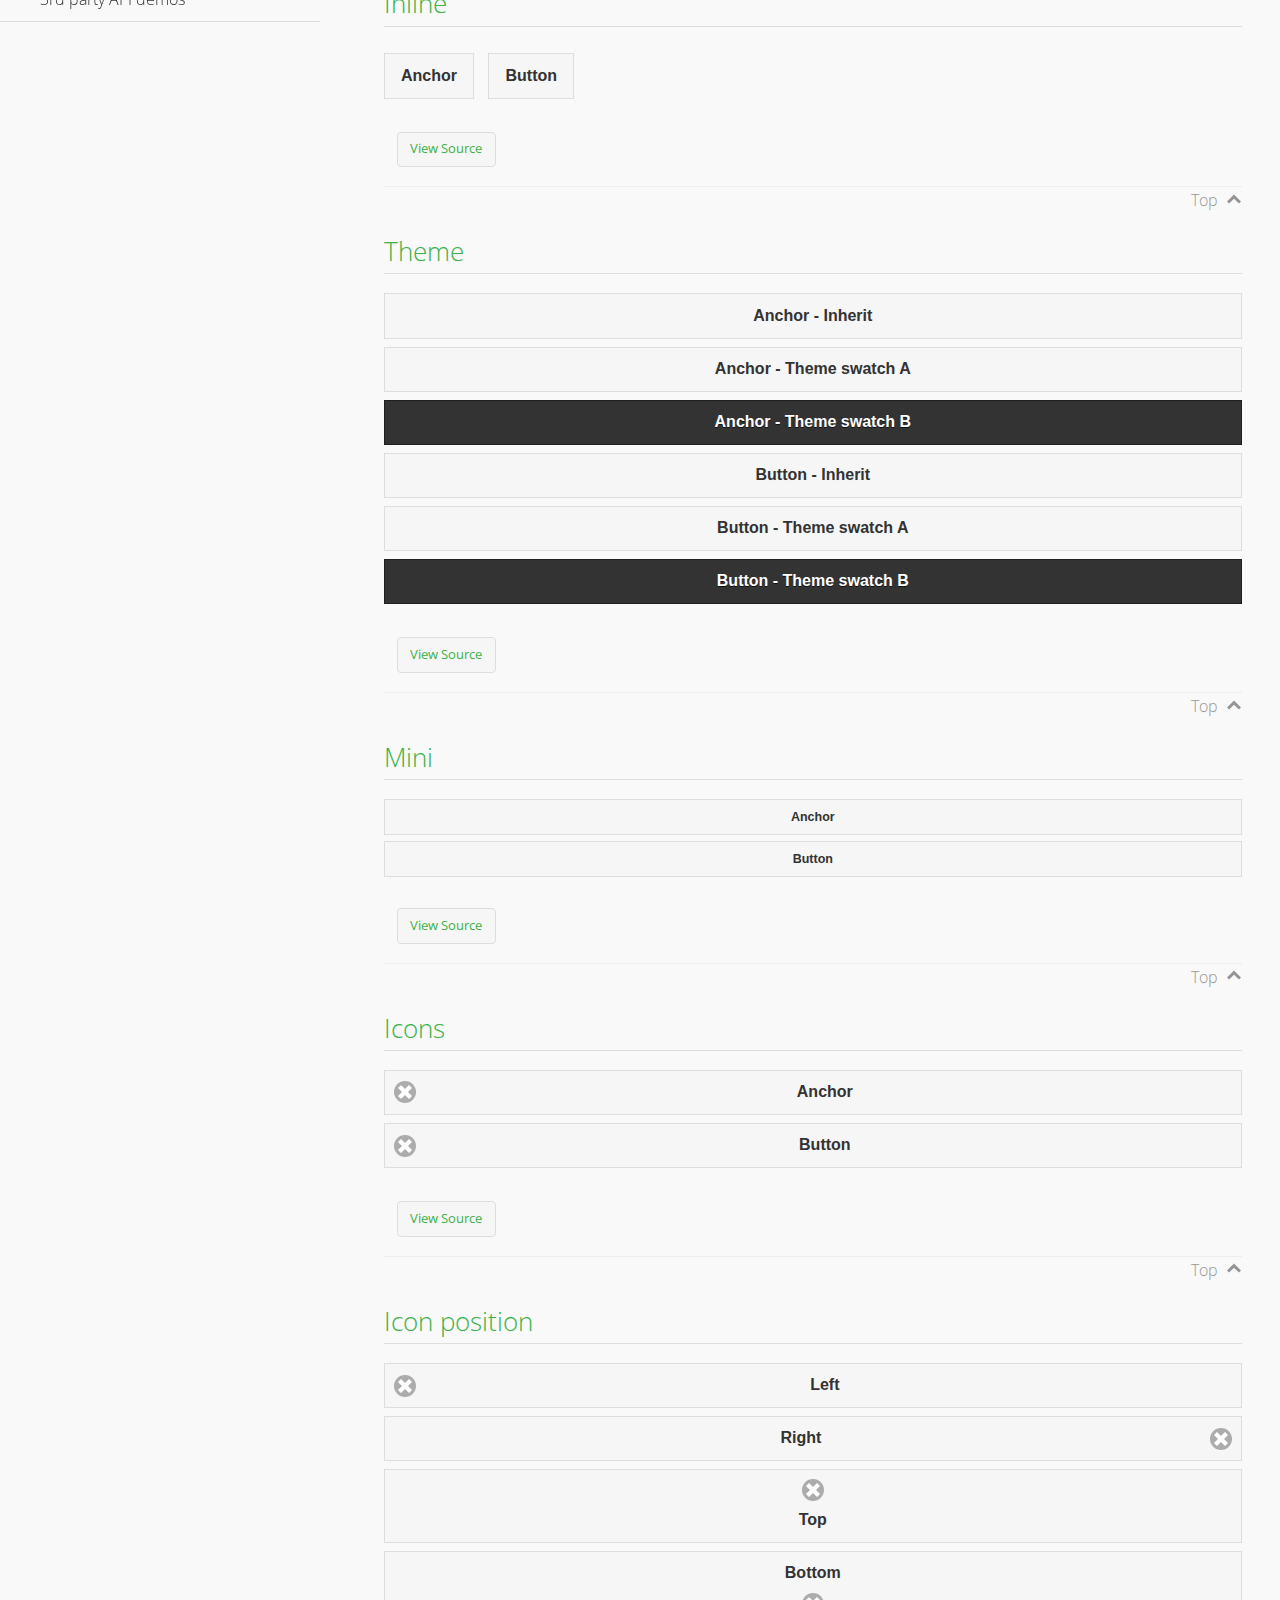
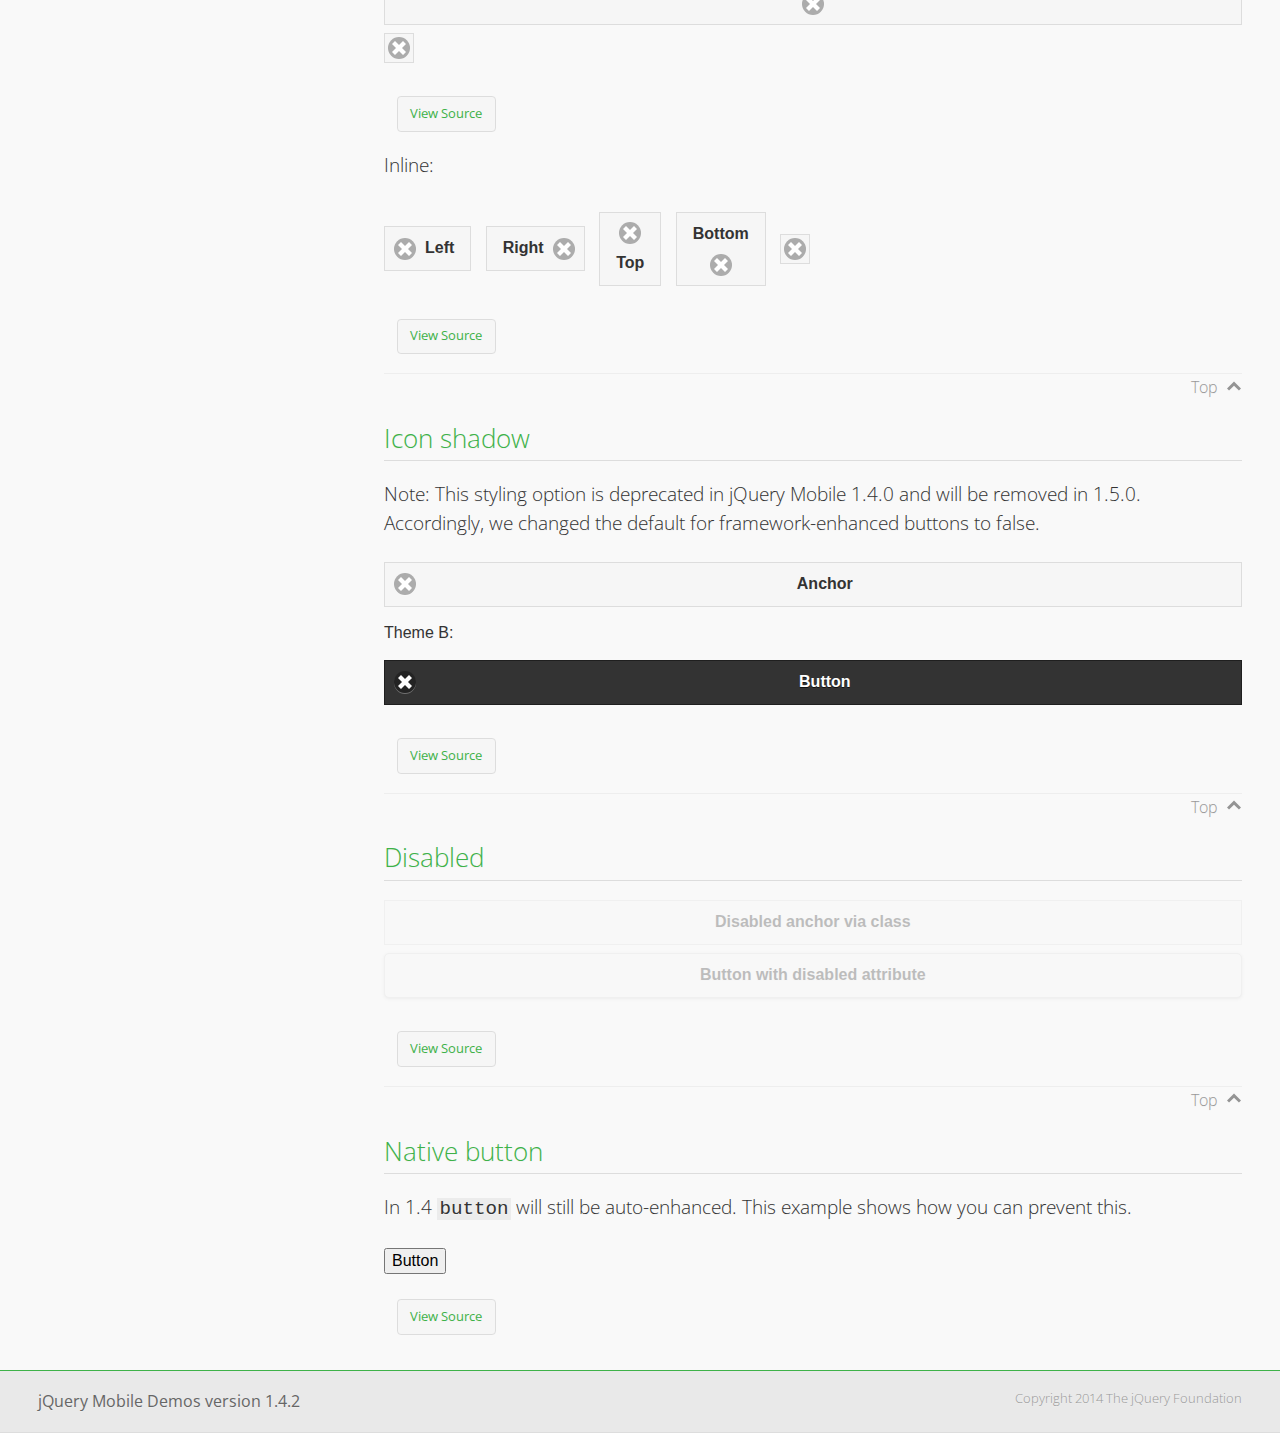
<file: platforms/wp8/www/lib/jquery.mobile-1.4.2/demos/button-markup/index.html>
<!DOCTYPE html>
<html>
<head>
	<meta charset="utf-8">
	<meta name="viewport" content="width=device-width, initial-scale=1">
	<title>Button markup - jQuery Mobile Demos</title>
	<link rel="shortcut icon" href="../favicon.ico">
    <link rel="stylesheet" href="http://fonts.googleapis.com/css?family=Open+Sans:300,400,700">
	<link rel="stylesheet" href="../css/themes/default/jquery.mobile-1.4.2.min.css">
	<link rel="stylesheet" href="../_assets/css/jqm-demos.css">
	<script src="../js/jquery.js"></script>
	<script src="../_assets/js/index.js"></script>
	<script src="../js/jquery.mobile-1.4.2.min.js"></script>
	<style>
		#custom-border-radius .ui-btn-icon-notext.ui-corner-all {
			-webkit-border-radius: .3125em;
			border-radius: .3125em;
		}
	</style>
</head>
<body>
<div data-role="page" class="jqm-demos" data-quicklinks="true">

	<div data-role="header" class="jqm-header">
		<h2><a href="../" title="jQuery Mobile Demos home"><img src="../_assets/img/jquery-logo.png" alt="jQuery Mobile"></a></h2>
		<p><span class="jqm-version"></span> Demos</p>
		<a href="#" class="jqm-navmenu-link ui-btn ui-btn-icon-notext ui-corner-all ui-icon-bars ui-nodisc-icon ui-alt-icon ui-btn-left">Menu</a>
		<a href="#" class="jqm-search-link ui-btn ui-btn-icon-notext ui-corner-all ui-icon-search ui-nodisc-icon ui-alt-icon ui-btn-right">Search</a>
	</div><!-- /header -->

	<div role="main" class="ui-content jqm-content">

		<h1>Button markup</h1>

		<p>Add classes to style <code>a</code> and <code>button</code> elements. <code>input</code> buttons are enhanced by the button widget. See <a href="../button/" data-ajax="false">this page</a> for examples.</p>

		<p>Note that in 1.4 <code>data-</code> attributes will still work. The deprecated <code>buttonMarkup</code> method will add the applicable classes to <code>a</code> (with <code>data-role="button"</code>) and <code>button</code> elements. This method also adds the <code>role="button"</code> attribute to anchor elements.</p>

		<h2>Basic markup</h2>

		<div data-demo-html="true">
			<a href="#" class="ui-btn">Anchor</a>
			<button class="ui-btn">Button</button>
		</div><!--/demo-html -->

		<h2>Corners</h2>

		<div data-demo-html="true">
			<a href="#" class="ui-btn ui-corner-all">Anchor</a>
			<button class="ui-btn ui-corner-all">Button</button>
		</div><!--/demo-html -->

		<p>Icon-only buttons are round by default. Here we show how you can set the same border-radius as other buttons.</p>

		<div data-demo-html="true" data-demo-css="true">
			<a href="#" class="ui-btn ui-icon-delete ui-btn-icon-notext ui-corner-all">No text</a>
			<div id="custom-border-radius">
				<a href="#" class="ui-btn ui-icon-delete ui-btn-icon-notext ui-corner-all">No text</a>
			</div>
		</div><!--/demo-html -->

		<h2>Shadow</h2>

		<div data-demo-html="true">
			<a href="#" class="ui-btn ui-shadow">Anchor</a>
			<button class="ui-btn ui-shadow">Button</button>
		</div><!--/demo-html -->

		<h2>Inline</h2>

		<div data-demo-html="true">
			<a href="#" class="ui-btn ui-btn-inline">Anchor</a>
			<button class="ui-btn ui-btn-inline">Button</button>
		</div><!--/demo-html -->

		<h2>Theme</h2>

		<div data-demo-html="true">
			<a href="#" class="ui-btn">Anchor - Inherit</a>
			<a href="#" class="ui-btn ui-btn-a">Anchor - Theme swatch A</a>
			<a href="#" class="ui-btn ui-btn-b">Anchor - Theme swatch B</a>
			<button class="ui-btn">Button - Inherit</button>
			<button class="ui-btn ui-btn-a">Button - Theme swatch A</button>
			<button class="ui-btn ui-btn-b">Button - Theme swatch B</button>
		</div><!--/demo-html -->

		<h2>Mini</h2>

		<div data-demo-html="true">
			<a href="#" class="ui-btn ui-mini">Anchor</a>
			<button class="ui-btn ui-mini">Button</button>
		</div><!--/demo-html -->

		<h2>Icons</h2>

		<div data-demo-html="true">
			<a href="#" class="ui-btn ui-icon-delete ui-btn-icon-left">Anchor</a>
			<button class="ui-btn ui-icon-delete ui-btn-icon-left">Button</button>
		</div><!--/demo-html -->

		<h2>Icon position</h2>

		<div data-demo-html="true">
			<a href="#" class="ui-btn ui-icon-delete ui-btn-icon-left">Left</a>
			<a href="#" class="ui-btn ui-icon-delete ui-btn-icon-right">Right</a>
			<a href="#" class="ui-btn ui-icon-delete ui-btn-icon-top">Top</a>
			<a href="#" class="ui-btn ui-icon-delete ui-btn-icon-bottom">Bottom</a>
			<a href="#" class="ui-btn ui-icon-delete ui-btn-icon-notext">Icon only</a>
		</div><!--/demo-html -->

		<p>Inline:</p>

		<div data-demo-html="true">
			<a href="#" class="ui-btn ui-btn-inline ui-icon-delete ui-btn-icon-left">Left</a>
			<a href="#" class="ui-btn ui-btn-inline ui-icon-delete ui-btn-icon-right">Right</a>
			<a href="#" class="ui-btn ui-btn-inline ui-icon-delete ui-btn-icon-top">Top</a>
			<a href="#" class="ui-btn ui-btn-inline ui-icon-delete ui-btn-icon-bottom">Bottom</a>
			<a href="#" class="ui-btn ui-btn-inline ui-icon-delete ui-btn-icon-notext">Icon only</a>
		</div><!--/demo-html -->

		<h2>Icon shadow</h2>
		<p>Note: This styling option is deprecated in jQuery Mobile 1.4.0 and will be removed in 1.5.0. Accordingly, we changed the default for framework-enhanced buttons to false.</p>

		<div data-demo-html="true">
			<a href="#" class="ui-btn ui-icon-delete ui-btn-icon-left ui-shadow-icon">Anchor</a>
			<p>Theme B:</p>
			<button class="ui-btn ui-icon-delete ui-btn-icon-left ui-shadow-icon ui-btn-b">Button</button>
		</div><!--/demo-html -->

		<h2>Disabled</h2>

		<div data-demo-html="true">
			<a href="#" class="ui-btn ui-state-disabled">Disabled anchor via class</a>
			<button disabled>Button with disabled attribute</button>
		</div><!--/demo-html -->

		<h2>Native button</h2>
		<!-- TODO: Remove this demo in 1.5 -->
		<p>In 1.4 <code>button</code> will still be auto-enhanced. This example shows how you can prevent this.</p>

		<div data-demo-html="true">
			<button data-role="none">Button</button>
		</div><!--/demo-html -->

	</div><!-- /content -->
	    <div data-role="panel" class="jqm-navmenu-panel" data-position="left" data-display="overlay" data-theme="a">
	    	<ul class="jqm-list ui-alt-icon ui-nodisc-icon">
<li data-filtertext="demos homepage" data-icon="home"><a href=".././">Home</a></li>
<li data-filtertext="introduction overview getting started"><a href="../intro/" data-ajax="false">Introduction</a></li>
<li data-filtertext="buttons button markup buttonmarkup method anchor link button element"><a href="../button-markup/" data-ajax="false">Buttons</a></li>
<li data-filtertext="form button widget input button submit reset"><a href="../button/" data-ajax="false">Button widget</a></li>
<li data-role="collapsible" data-collapsed-icon="carat-d" data-expanded-icon="carat-u" data-iconpos="right" data-inset="false">
	<h3>Checkboxradio widget</h3>
	<ul>
		<li data-filtertext="form checkboxradio widget checkbox input checkboxes controlgroups"><a href="../checkboxradio-checkbox/" data-ajax="false">Checkboxes</a></li>
		<li data-filtertext="form checkboxradio widget radio input radio buttons controlgroups"><a href="../checkboxradio-radio/" data-ajax="false">Radio buttons</a></li>
	</ul>
</li>
<li data-role="collapsible" data-collapsed-icon="carat-d" data-expanded-icon="carat-u" data-iconpos="right" data-inset="false">
	<h3>Collapsible (set) widget</h3>
	<ul>
		<li data-filtertext="collapsibles content formatting"><a href="../collapsible/" data-ajax="false">Collapsible</a></li>
		<li data-filtertext="dynamic collapsible set accordion append expand"><a href="../collapsible-dynamic/" data-ajax="false">Dynamic collapsibles</a></li>
		<li data-filtertext="accordions collapsible set widget content formatting grouped collapsibles"><a href="../collapsibleset/" data-ajax="false">Collapsible set</a></li>
	</ul>
</li>
<li data-role="collapsible" data-collapsed-icon="carat-d" data-expanded-icon="carat-u" data-iconpos="right" data-inset="false">
	<h3>Controlgroup widget</h3>
	<ul>
		<li data-filtertext="controlgroups selectmenu checkboxradio input grouped buttons horizontal vertical"><a href="../controlgroup/" data-ajax="false">Controlgroup</a></li>
		<li data-filtertext="dynamic controlgroup dynamically add buttons"><a href="../controlgroup-dynamic/" data-ajax="false">Dynamic controlgroups</a></li>
	</ul>
</li>
<li data-filtertext="form datepicker widget date input"><a href="../datepicker/" data-ajax="false">Datepicker</a></li>
<li data-role="collapsible" data-collapsed-icon="carat-d" data-expanded-icon="carat-u" data-iconpos="right" data-inset="false">
	<h3>Events</h3>
	<ul>
		<li data-filtertext="swipe to delete list items listviews swipe events"><a href="../swipe-list/" data-ajax="false">Swipe list items</a></li>
		<li data-filtertext="swipe to navigate swipe page navigation swipe events"><a href="../swipe-page/" data-ajax="false">Swipe page navigation</a></li>
	</ul>
</li>
<li data-filtertext="filterable filter elements sorting searching listview table"><a href="../filterable/" data-ajax="false">Filterable widget</a></li>
<li data-filtertext="form flipswitch widget flip toggle switch binary select checkbox input"><a href="../flipswitch/" data-ajax="false">Flipswitch widget</a></li>
<li data-role="collapsible" data-collapsed-icon="carat-d" data-expanded-icon="carat-u" data-iconpos="right" data-inset="false">
	<h3>Forms</h3>
	<ul>
		<li data-filtertext="forms text checkbox radio range button submit reset inputs selects textarea slider flipswitch label form elements"><a href="../forms/" data-ajax="false">Forms</a></li>
		<li data-filtertext="form hide labels hidden accessible ui-hidden-accessible forms"><a href="../forms-label-hidden-accessible/" data-ajax="false">Hide labels</a></li>
		<li data-filtertext="form field containers fieldcontain ui-field-contain forms"><a href="../forms-field-contain/" data-ajax="false">Field containers</a></li>
		<li data-filtertext="forms disabled form elements"><a href="../forms-disabled/" data-ajax="false">Forms disabled</a></li>
		<li data-filtertext="forms gallery examples overview forms text checkbox radio range button submit reset inputs selects textarea slider flipswitch label form elements"><a href="../forms-gallery/" data-ajax="false">Forms gallery</a></li>
	</ul>
</li>
<li data-role="collapsible" data-collapsed-icon="carat-d" data-expanded-icon="carat-u" data-iconpos="right" data-inset="false">
	<h3>Grids</h3>
	<ul>
		<li data-filtertext="grids columns blocks content formatting rwd responsive css framework"><a href="../grids/" data-ajax="false">Grids</a></li>
		<li data-filtertext="buttons in grids css framework"><a href="../grids-buttons/" data-ajax="false">Buttons in grids</a></li>
		<li data-filtertext="custom responsive grids rwd css framework"><a href="../grids-custom-responsive/" data-ajax="false">Custom responsive grids</a></li>
	</ul>
</li>
<li data-filtertext="blocks content formatting sections heading"><a href="../body-bar-classes/" data-ajax="false">Grouping and dividing content</a></li>
<li data-role="collapsible" data-collapsed-icon="carat-d" data-expanded-icon="carat-u" data-iconpos="right" data-inset="false">
	<h3>Icons</h3>
	<ul>
		<li data-filtertext="button icons svg disc alt custom icon position"><a href="../icons/" data-ajax="false">Icons</a></li>
		<li data-filtertext=""><a href="../icons-grunticon/" data-ajax="false">Grunticon loader</a></li>
	</ul>
</li>
<li data-role="collapsible" data-collapsed-icon="carat-d" data-expanded-icon="carat-u" data-iconpos="right" data-inset="false">
	<h3>Listview widget</h3>
	<ul>
		<li data-filtertext="listview widget thumbnails icons nested split button collapsible ul ol"><a href="../listview/" data-ajax="false">Listview</a></li>
		<li data-filtertext="autocomplete filterable reveal listview filtertextbeforefilter placeholder"><a href="../listview-autocomplete/" data-ajax="false">Listview autocomplete</a></li>
		<li data-filtertext="autocomplete filterable reveal listview remote data filtertextbeforefilter placeholder"><a href="../listview-autocomplete-remote/" data-ajax="false">Listview autocomplete remote data</a></li>
		<li data-filtertext="autodividers anchor jump scroll linkbars listview lists ul ol"><a href="../listview-autodividers-linkbar/" data-ajax="false">Listview autodividers linkbar</a></li>
		<li data-filtertext="listview autodividers selector autodividersselector lists ul ol"><a href="../listview-autodividers-selector/" data-ajax="false">Listview autodividers selector</a></li>
		<li data-filtertext="listview nested list items"><a href="../listview-nested-lists/" data-ajax="false">Listview Nested Listviews</a></li>
		<li data-filtertext="listview collapsible list items flat"><a href="../listview-collapsible-item-flat/" data-ajax="false">Listview collapsible list items (flat)</a></li>
		<li data-filtertext="listview collapsible list indented"><a href="../listview-collapsible-item-indented/" data-ajax="false">Listview collapsible list items (indented)</a></li>
		<li data-filtertext="grid listview responsive grids responsive listviews lists ul"><a href="../listview-grid/" data-ajax="false">Listview responsive grid</a></li>
	</ul>
</li>
<li data-filtertext="loader widget page loading navigation overlay spinner"><a href="../loader/" data-ajax="false">Loader widget</a></li>
<li data-filtertext="navbar widget navmenu toolbars header footer"><a href="../navbar/" data-ajax="false">Navbar widget</a></li>
<li data-role="collapsible" data-collapsed-icon="carat-d" data-expanded-icon="carat-u" data-iconpos="right" data-inset="false">
	<h3>Navigation</h3>
	<ul>
		<li data-filtertext="ajax navigation navigate widget history event method"><a href="../navigation/" data-ajax="false">Navigation</a></li>
		<li data-filtertext="linking pages page links navigation ajax prefetch cache"><a href="../navigation-linking-pages/" data-ajax="false">Linking pages</a></li>
		<li data-filtertext="php redirect server redirection server-side navigation"><a href="../navigation-php-redirect/" data-ajax="false">PHP redirect demo</a></li>
		<li data-filtertext="navigation redirection hash query"><a href="../navigation-hash-processing/" data-ajax="false">Hash processing demo</a></li>
	</ul>
</li>
<li data-role="collapsible" data-collapsed-icon="carat-d" data-expanded-icon="carat-u" data-iconpos="right" data-inset="false">
	<h3>Pages</h3>
	<ul>
		<li data-filtertext="pages page widget ajax navigation"><a href="../pages/" data-ajax="false">Pages</a></li>
		<li data-filtertext="single page"><a href="../pages-single-page/" data-ajax="false">Single page</a></li>
		<li data-filtertext="multipage multi-page page"><a href="../pages-multi-page/" data-ajax="false">Multi-page template</a></li>
		<li data-filtertext="dialog page widget modal popup"><a href="../pages-dialog/" data-ajax="false">Dialog page</a></li>
	</ul>
</li>
<li data-role="collapsible" data-collapsed-icon="carat-d" data-expanded-icon="carat-u" data-iconpos="right" data-inset="false">
	<h3>Panel widget</h3>
	<ul>
		<li data-filtertext="panel widget sliding panels reveal push overlay responsive"><a href="../panel/" data-ajax="false">Panel</a></li>
		<li data-filtertext=""><a href="../panel-external/" data-ajax="false">External panels</a></li>
		<li data-filtertext="panel "><a href="../panel-fixed/" data-ajax="false">Fixed panels</a></li>
		<li data-filtertext="panel slide panels sliding panels shadow rwd responsive breakpoint"><a href="../panel-responsive/" data-ajax="false">Panels responsive</a></li>
		<li data-filtertext="panel custom style custom panel width reveal shadow listview panel styling page background wrapper"><a href="../panel-styling/" data-ajax="false">Custom panel style</a></li>
		<li data-filtertext="panel open on swipe"><a href="../panel-swipe-open/" data-ajax="false">Panel open on swipe</a></li>
		<li data-filtertext="panels outside page internal external toolbars"><a href="../panel-external-internal/" data-ajax="false">Panel external and internal</a></li>
	</ul>
</li>
<li data-role="collapsible" data-collapsed-icon="carat-d" data-expanded-icon="carat-u" data-iconpos="right" data-inset="false">
	<h3>Popup widget</h3>
	<ul>
		<li data-filtertext="popup widget popups dialog modal transition tooltip lightbox form overlay screen flip pop fade transition"><a href="../popup/" data-ajax="false">Popup</a></li>
		<li data-filtertext="popup alignment position"><a href="../popup-alignment/" data-ajax="false">Popup alignment</a></li>
		<li data-filtertext="popup arrow size popups popover"><a href="../popup-arrow-size/" data-ajax="false">Popup arrow size</a></li>
		<li data-filtertext="dynamic popups popup images lightbox"><a href="../popup-dynamic/" data-ajax="false">Dynamic popups</a></li>
		<li data-filtertext="popups with iframes scaling"><a href="../popup-iframe/" data-ajax="false">Popups with iframes</a></li>
		<li data-filtertext="popup image scaling"><a href="../popup-image-scaling/" data-ajax="false">Popup image scaling</a></li>
		<li data-filtertext="external popup outside multi-page"><a href="../popup-outside-multipage" data-ajax="false">Popup outside multi-page</a></li>
	</ul>
</li>
<li data-filtertext="form rangeslider widget dual sliders dual handle sliders range input"><a href="../rangeslider/" data-ajax="false">Rangeslider widget</a></li>
<li data-filtertext="responsive web design rwd adaptive progressive enhancement PE accessible mobile breakpoints media query media queries"><a href="../rwd/" data-ajax="false">Responsive Web Design</a></li>
<li data-role="collapsible" data-collapsed-icon="carat-d" data-expanded-icon="carat-u" data-iconpos="right" data-inset="false">
	<h3>Selectmenu widget</h3>
	<ul>
		<li data-filtertext="form selectmenu widget select input custom select menu selects"><a href="../selectmenu/" data-ajax="false">Selectmenu</a></li>
		<li data-filtertext="form custom select menu selectmenu widget custom menu option optgroup multiple selects"><a href="../selectmenu-custom/" data-ajax="false">Custom select menu</a></li>
		<li data-filtertext="filterable select filter popup dialog"><a href="../selectmenu-custom-filter/" data-ajax="false">Custom select menu with filter</a></li>
	</ul>
</li>
<li data-role="collapsible" data-collapsed-icon="carat-d" data-expanded-icon="carat-u" data-iconpos="right" data-inset="false">
	<h3>Slider widget</h3>
	<ul>
		<li data-filtertext="form slider widget range input single sliders"><a href="../slider/" data-ajax="false">Slider</a></li>
		<li data-filtertext="form slider widget flipswitch slider binary select flip toggle switch"><a href="../slider-flipswitch/" data-ajax="false">Slider flip toggle switch</a></li>
		<li data-filtertext="form slider tooltip handle value input range sliders"><a href="../slider-tooltip/" data-ajax="false">Slider tooltip</a></li>
	</ul>
</li>
<li data-role="collapsible" data-collapsed-icon="carat-d" data-expanded-icon="carat-u" data-iconpos="right" data-inset="false">
	<h3>Table widget</h3>
	<ul>
		<li data-filtertext="table widget reflow column toggle th td responsive tables rwd hide show tabular"><a href="../table-column-toggle/" data-ajax="false">Table Column Toggle</a></li>
		<li data-filtertext="table column toggle phone comparison demo"><a href="../table-column-toggle-example/" data-ajax="false">Table Column Toggle demo</a></li>
		<li data-filtertext="responsive tables table column toggle heading groups rwd breakpoint"><a href="../table-column-toggle-heading-groups/" data-ajax="false">Table Column Toggle heading groups</a></li>
		<li data-filtertext="responsive tables table column toggle hide rwd breakpoint customization options"><a href="../table-column-toggle-options/" data-ajax="false">Table Column Toggle options</a></li>
		<li data-filtertext="table reflow th td responsive rwd columns tabular"><a href="../table-reflow/" data-ajax="false">Table Reflow</a></li>
		<li data-filtertext="responsive tables table reflow heading groups rwd breakpoint"><a href="../table-reflow-heading-groups/" data-ajax="false">Table Reflow heading groups</a></li>
		<li data-filtertext="responsive tables table reflow stripes strokes table style"><a href="../table-reflow-stripes-strokes/" data-ajax="false">Table Reflow stripes and strokes</a></li>
		<li data-filtertext="responsive tables table reflow stack custom styles"><a href="../table-reflow-styling/" data-ajax="false">Table Reflow custom styles</a></li>
	</ul>
</li>
<li data-filtertext="ui tabs widget"><a href="../tabs/" data-ajax="false">Tabs widget</a></li>
<li data-filtertext="form textinput widget text input textarea number date time tel email file color password"><a href="../textinput/" data-ajax="false">Textinput widget</a></li>
<li data-role="collapsible" data-collapsed-icon="carat-d" data-expanded-icon="carat-u" data-iconpos="right" data-inset="false">
	<h3>Theming</h3>
	<ul>
		<li data-filtertext="default theme swatches theming style css"><a href="../theme-default/" data-ajax="false">Default theme</a></li>
		<li data-filtertext="classic theme old theme swatches theming style css"><a href="../theme-classic/" data-ajax="false">Classic theme</a></li>
	</ul>
</li>
<li data-role="collapsible" data-collapsed-icon="carat-d" data-expanded-icon="carat-u" data-iconpos="right" data-inset="false">
	<h3>Toolbar widget</h3>
	<ul>
		<li data-filtertext="toolbar widget header footer toolbars fixed fullscreen external sections"><a href="../toolbar/" data-ajax="false">Toolbar</a></li>
		<li data-filtertext="dynamic toolbars dynamically add toolbar header footer"><a href="../toolbar-dynamic/" data-ajax="false">Dynamic toolbars</a></li>
		<li data-filtertext="external toolbars header footer"><a href="../toolbar-external/" data-ajax="false">External toolbars</a></li>
		<li data-filtertext="fixed toolbars header footer"><a href="../toolbar-fixed/" data-ajax="false">Fixed toolbars</a></li>
		<li data-filtertext="fixed fullscreen toolbars header footer"><a href="../toolbar-fixed-fullscreen/" data-ajax="false">Fullscreen toolbars</a></li>
		<li data-filtertext="external fixed toolbars header footer"><a href="../toolbar-fixed-external/" data-ajax="false">Fixed external toolbars</a></li>
		<li data-filtertext="external persistent toolbars header footer navbar navmenu"><a href="../toolbar-fixed-persistent/" data-ajax="false">Persistent toolbars</a></li>
		<li data-filtertext="external ajax optimized toolbars persistent toolbars header footer navbar"><a href="../toolbar-fixed-persistent-optimized/" data-ajax="false">Ajax optimized toolbars</a></li>
		<li data-filtertext="form in toolbars header footer"><a href="../toolbar-fixed-forms/" data-ajax="false">Form in toolbar</a></li>
	</ul>
</li>
<li data-filtertext="page transitions animated pages popup navigation flip slide fade pop"><a href="../transitions/" data-ajax="false">Transitions</a></li>
<li data-role="collapsible" data-collapsed-icon="carat-d" data-expanded-icon="carat-u" data-iconpos="right" data-inset="false">
	<h3>3rd party API demos</h3>
	<ul>
		<li data-filtertext="backbone requirejs navigation router"><a href="../backbone-requirejs/" data-ajax="false">Backbone RequireJS</a></li>
		<li data-filtertext="google maps geolocation demo"><a href="../map-geolocation/" data-ajax="false">Google Maps geolocation</a></li>
		<li data-filtertext="google maps hybrid"><a href="../map-list-toggle/" data-ajax="false">Google Maps list toggle</a></li>
	</ul>
</li>



		     </ul>
		</div><!-- /panel -->


	<div data-role="footer" data-position="fixed" data-tap-toggle="false" class="jqm-footer">
		<p>jQuery Mobile Demos version <span class="jqm-version"></span></p>
		<p>Copyright 2014 The jQuery Foundation</p>
	</div><!-- /footer -->
	<!-- TODO: This should become an external panel so we can add input to markup (unique ID) -->
    <div data-role="panel" class="jqm-search-panel" data-position="right" data-display="overlay" data-theme="a">
		<div class="jqm-search">
			<ul class="jqm-list" data-filter-placeholder="Search demos..." data-filter-reveal="true">
<li data-filtertext="demos homepage" data-icon="home"><a href=".././">Home</a></li>
<li data-filtertext="introduction overview getting started"><a href="../intro/" data-ajax="false">Introduction</a></li>
<li data-filtertext="buttons button markup buttonmarkup method anchor link button element"><a href="../button-markup/" data-ajax="false">Buttons</a></li>
<li data-filtertext="form button widget input button submit reset"><a href="../button/" data-ajax="false">Button widget</a></li>
<li data-role="collapsible" data-collapsed-icon="carat-d" data-expanded-icon="carat-u" data-iconpos="right" data-inset="false">
	<h3>Checkboxradio widget</h3>
	<ul>
		<li data-filtertext="form checkboxradio widget checkbox input checkboxes controlgroups"><a href="../checkboxradio-checkbox/" data-ajax="false">Checkboxes</a></li>
		<li data-filtertext="form checkboxradio widget radio input radio buttons controlgroups"><a href="../checkboxradio-radio/" data-ajax="false">Radio buttons</a></li>
	</ul>
</li>
<li data-role="collapsible" data-collapsed-icon="carat-d" data-expanded-icon="carat-u" data-iconpos="right" data-inset="false">
	<h3>Collapsible (set) widget</h3>
	<ul>
		<li data-filtertext="collapsibles content formatting"><a href="../collapsible/" data-ajax="false">Collapsible</a></li>
		<li data-filtertext="dynamic collapsible set accordion append expand"><a href="../collapsible-dynamic/" data-ajax="false">Dynamic collapsibles</a></li>
		<li data-filtertext="accordions collapsible set widget content formatting grouped collapsibles"><a href="../collapsibleset/" data-ajax="false">Collapsible set</a></li>
	</ul>
</li>
<li data-role="collapsible" data-collapsed-icon="carat-d" data-expanded-icon="carat-u" data-iconpos="right" data-inset="false">
	<h3>Controlgroup widget</h3>
	<ul>
		<li data-filtertext="controlgroups selectmenu checkboxradio input grouped buttons horizontal vertical"><a href="../controlgroup/" data-ajax="false">Controlgroup</a></li>
		<li data-filtertext="dynamic controlgroup dynamically add buttons"><a href="../controlgroup-dynamic/" data-ajax="false">Dynamic controlgroups</a></li>
	</ul>
</li>
<li data-filtertext="form datepicker widget date input"><a href="../datepicker/" data-ajax="false">Datepicker</a></li>
<li data-role="collapsible" data-collapsed-icon="carat-d" data-expanded-icon="carat-u" data-iconpos="right" data-inset="false">
	<h3>Events</h3>
	<ul>
		<li data-filtertext="swipe to delete list items listviews swipe events"><a href="../swipe-list/" data-ajax="false">Swipe list items</a></li>
		<li data-filtertext="swipe to navigate swipe page navigation swipe events"><a href="../swipe-page/" data-ajax="false">Swipe page navigation</a></li>
	</ul>
</li>
<li data-filtertext="filterable filter elements sorting searching listview table"><a href="../filterable/" data-ajax="false">Filterable widget</a></li>
<li data-filtertext="form flipswitch widget flip toggle switch binary select checkbox input"><a href="../flipswitch/" data-ajax="false">Flipswitch widget</a></li>
<li data-role="collapsible" data-collapsed-icon="carat-d" data-expanded-icon="carat-u" data-iconpos="right" data-inset="false">
	<h3>Forms</h3>
	<ul>
		<li data-filtertext="forms text checkbox radio range button submit reset inputs selects textarea slider flipswitch label form elements"><a href="../forms/" data-ajax="false">Forms</a></li>
		<li data-filtertext="form hide labels hidden accessible ui-hidden-accessible forms"><a href="../forms-label-hidden-accessible/" data-ajax="false">Hide labels</a></li>
		<li data-filtertext="form field containers fieldcontain ui-field-contain forms"><a href="../forms-field-contain/" data-ajax="false">Field containers</a></li>
		<li data-filtertext="forms disabled form elements"><a href="../forms-disabled/" data-ajax="false">Forms disabled</a></li>
		<li data-filtertext="forms gallery examples overview forms text checkbox radio range button submit reset inputs selects textarea slider flipswitch label form elements"><a href="../forms-gallery/" data-ajax="false">Forms gallery</a></li>
	</ul>
</li>
<li data-role="collapsible" data-collapsed-icon="carat-d" data-expanded-icon="carat-u" data-iconpos="right" data-inset="false">
	<h3>Grids</h3>
	<ul>
		<li data-filtertext="grids columns blocks content formatting rwd responsive css framework"><a href="../grids/" data-ajax="false">Grids</a></li>
		<li data-filtertext="buttons in grids css framework"><a href="../grids-buttons/" data-ajax="false">Buttons in grids</a></li>
		<li data-filtertext="custom responsive grids rwd css framework"><a href="../grids-custom-responsive/" data-ajax="false">Custom responsive grids</a></li>
	</ul>
</li>
<li data-filtertext="blocks content formatting sections heading"><a href="../body-bar-classes/" data-ajax="false">Grouping and dividing content</a></li>
<li data-role="collapsible" data-collapsed-icon="carat-d" data-expanded-icon="carat-u" data-iconpos="right" data-inset="false">
	<h3>Icons</h3>
	<ul>
		<li data-filtertext="button icons svg disc alt custom icon position"><a href="../icons/" data-ajax="false">Icons</a></li>
		<li data-filtertext=""><a href="../icons-grunticon/" data-ajax="false">Grunticon loader</a></li>
	</ul>
</li>
<li data-role="collapsible" data-collapsed-icon="carat-d" data-expanded-icon="carat-u" data-iconpos="right" data-inset="false">
	<h3>Listview widget</h3>
	<ul>
		<li data-filtertext="listview widget thumbnails icons nested split button collapsible ul ol"><a href="../listview/" data-ajax="false">Listview</a></li>
		<li data-filtertext="autocomplete filterable reveal listview filtertextbeforefilter placeholder"><a href="../listview-autocomplete/" data-ajax="false">Listview autocomplete</a></li>
		<li data-filtertext="autocomplete filterable reveal listview remote data filtertextbeforefilter placeholder"><a href="../listview-autocomplete-remote/" data-ajax="false">Listview autocomplete remote data</a></li>
		<li data-filtertext="autodividers anchor jump scroll linkbars listview lists ul ol"><a href="../listview-autodividers-linkbar/" data-ajax="false">Listview autodividers linkbar</a></li>
		<li data-filtertext="listview autodividers selector autodividersselector lists ul ol"><a href="../listview-autodividers-selector/" data-ajax="false">Listview autodividers selector</a></li>
		<li data-filtertext="listview nested list items"><a href="../listview-nested-lists/" data-ajax="false">Listview Nested Listviews</a></li>
		<li data-filtertext="listview collapsible list items flat"><a href="../listview-collapsible-item-flat/" data-ajax="false">Listview collapsible list items (flat)</a></li>
		<li data-filtertext="listview collapsible list indented"><a href="../listview-collapsible-item-indented/" data-ajax="false">Listview collapsible list items (indented)</a></li>
		<li data-filtertext="grid listview responsive grids responsive listviews lists ul"><a href="../listview-grid/" data-ajax="false">Listview responsive grid</a></li>
	</ul>
</li>
<li data-filtertext="loader widget page loading navigation overlay spinner"><a href="../loader/" data-ajax="false">Loader widget</a></li>
<li data-filtertext="navbar widget navmenu toolbars header footer"><a href="../navbar/" data-ajax="false">Navbar widget</a></li>
<li data-role="collapsible" data-collapsed-icon="carat-d" data-expanded-icon="carat-u" data-iconpos="right" data-inset="false">
	<h3>Navigation</h3>
	<ul>
		<li data-filtertext="ajax navigation navigate widget history event method"><a href="../navigation/" data-ajax="false">Navigation</a></li>
		<li data-filtertext="linking pages page links navigation ajax prefetch cache"><a href="../navigation-linking-pages/" data-ajax="false">Linking pages</a></li>
		<li data-filtertext="php redirect server redirection server-side navigation"><a href="../navigation-php-redirect/" data-ajax="false">PHP redirect demo</a></li>
		<li data-filtertext="navigation redirection hash query"><a href="../navigation-hash-processing/" data-ajax="false">Hash processing demo</a></li>
	</ul>
</li>
<li data-role="collapsible" data-collapsed-icon="carat-d" data-expanded-icon="carat-u" data-iconpos="right" data-inset="false">
	<h3>Pages</h3>
	<ul>
		<li data-filtertext="pages page widget ajax navigation"><a href="../pages/" data-ajax="false">Pages</a></li>
		<li data-filtertext="single page"><a href="../pages-single-page/" data-ajax="false">Single page</a></li>
		<li data-filtertext="multipage multi-page page"><a href="../pages-multi-page/" data-ajax="false">Multi-page template</a></li>
		<li data-filtertext="dialog page widget modal popup"><a href="../pages-dialog/" data-ajax="false">Dialog page</a></li>
	</ul>
</li>
<li data-role="collapsible" data-collapsed-icon="carat-d" data-expanded-icon="carat-u" data-iconpos="right" data-inset="false">
	<h3>Panel widget</h3>
	<ul>
		<li data-filtertext="panel widget sliding panels reveal push overlay responsive"><a href="../panel/" data-ajax="false">Panel</a></li>
		<li data-filtertext=""><a href="../panel-external/" data-ajax="false">External panels</a></li>
		<li data-filtertext="panel "><a href="../panel-fixed/" data-ajax="false">Fixed panels</a></li>
		<li data-filtertext="panel slide panels sliding panels shadow rwd responsive breakpoint"><a href="../panel-responsive/" data-ajax="false">Panels responsive</a></li>
		<li data-filtertext="panel custom style custom panel width reveal shadow listview panel styling page background wrapper"><a href="../panel-styling/" data-ajax="false">Custom panel style</a></li>
		<li data-filtertext="panel open on swipe"><a href="../panel-swipe-open/" data-ajax="false">Panel open on swipe</a></li>
		<li data-filtertext="panels outside page internal external toolbars"><a href="../panel-external-internal/" data-ajax="false">Panel external and internal</a></li>
	</ul>
</li>
<li data-role="collapsible" data-collapsed-icon="carat-d" data-expanded-icon="carat-u" data-iconpos="right" data-inset="false">
	<h3>Popup widget</h3>
	<ul>
		<li data-filtertext="popup widget popups dialog modal transition tooltip lightbox form overlay screen flip pop fade transition"><a href="../popup/" data-ajax="false">Popup</a></li>
		<li data-filtertext="popup alignment position"><a href="../popup-alignment/" data-ajax="false">Popup alignment</a></li>
		<li data-filtertext="popup arrow size popups popover"><a href="../popup-arrow-size/" data-ajax="false">Popup arrow size</a></li>
		<li data-filtertext="dynamic popups popup images lightbox"><a href="../popup-dynamic/" data-ajax="false">Dynamic popups</a></li>
		<li data-filtertext="popups with iframes scaling"><a href="../popup-iframe/" data-ajax="false">Popups with iframes</a></li>
		<li data-filtertext="popup image scaling"><a href="../popup-image-scaling/" data-ajax="false">Popup image scaling</a></li>
		<li data-filtertext="external popup outside multi-page"><a href="../popup-outside-multipage" data-ajax="false">Popup outside multi-page</a></li>
	</ul>
</li>
<li data-filtertext="form rangeslider widget dual sliders dual handle sliders range input"><a href="../rangeslider/" data-ajax="false">Rangeslider widget</a></li>
<li data-filtertext="responsive web design rwd adaptive progressive enhancement PE accessible mobile breakpoints media query media queries"><a href="../rwd/" data-ajax="false">Responsive Web Design</a></li>
<li data-role="collapsible" data-collapsed-icon="carat-d" data-expanded-icon="carat-u" data-iconpos="right" data-inset="false">
	<h3>Selectmenu widget</h3>
	<ul>
		<li data-filtertext="form selectmenu widget select input custom select menu selects"><a href="../selectmenu/" data-ajax="false">Selectmenu</a></li>
		<li data-filtertext="form custom select menu selectmenu widget custom menu option optgroup multiple selects"><a href="../selectmenu-custom/" data-ajax="false">Custom select menu</a></li>
		<li data-filtertext="filterable select filter popup dialog"><a href="../selectmenu-custom-filter/" data-ajax="false">Custom select menu with filter</a></li>
	</ul>
</li>
<li data-role="collapsible" data-collapsed-icon="carat-d" data-expanded-icon="carat-u" data-iconpos="right" data-inset="false">
	<h3>Slider widget</h3>
	<ul>
		<li data-filtertext="form slider widget range input single sliders"><a href="../slider/" data-ajax="false">Slider</a></li>
		<li data-filtertext="form slider widget flipswitch slider binary select flip toggle switch"><a href="../slider-flipswitch/" data-ajax="false">Slider flip toggle switch</a></li>
		<li data-filtertext="form slider tooltip handle value input range sliders"><a href="../slider-tooltip/" data-ajax="false">Slider tooltip</a></li>
	</ul>
</li>
<li data-role="collapsible" data-collapsed-icon="carat-d" data-expanded-icon="carat-u" data-iconpos="right" data-inset="false">
	<h3>Table widget</h3>
	<ul>
		<li data-filtertext="table widget reflow column toggle th td responsive tables rwd hide show tabular"><a href="../table-column-toggle/" data-ajax="false">Table Column Toggle</a></li>
		<li data-filtertext="table column toggle phone comparison demo"><a href="../table-column-toggle-example/" data-ajax="false">Table Column Toggle demo</a></li>
		<li data-filtertext="responsive tables table column toggle heading groups rwd breakpoint"><a href="../table-column-toggle-heading-groups/" data-ajax="false">Table Column Toggle heading groups</a></li>
		<li data-filtertext="responsive tables table column toggle hide rwd breakpoint customization options"><a href="../table-column-toggle-options/" data-ajax="false">Table Column Toggle options</a></li>
		<li data-filtertext="table reflow th td responsive rwd columns tabular"><a href="../table-reflow/" data-ajax="false">Table Reflow</a></li>
		<li data-filtertext="responsive tables table reflow heading groups rwd breakpoint"><a href="../table-reflow-heading-groups/" data-ajax="false">Table Reflow heading groups</a></li>
		<li data-filtertext="responsive tables table reflow stripes strokes table style"><a href="../table-reflow-stripes-strokes/" data-ajax="false">Table Reflow stripes and strokes</a></li>
		<li data-filtertext="responsive tables table reflow stack custom styles"><a href="../table-reflow-styling/" data-ajax="false">Table Reflow custom styles</a></li>
	</ul>
</li>
<li data-filtertext="ui tabs widget"><a href="../tabs/" data-ajax="false">Tabs widget</a></li>
<li data-filtertext="form textinput widget text input textarea number date time tel email file color password"><a href="../textinput/" data-ajax="false">Textinput widget</a></li>
<li data-role="collapsible" data-collapsed-icon="carat-d" data-expanded-icon="carat-u" data-iconpos="right" data-inset="false">
	<h3>Theming</h3>
	<ul>
		<li data-filtertext="default theme swatches theming style css"><a href="../theme-default/" data-ajax="false">Default theme</a></li>
		<li data-filtertext="classic theme old theme swatches theming style css"><a href="../theme-classic/" data-ajax="false">Classic theme</a></li>
	</ul>
</li>
<li data-role="collapsible" data-collapsed-icon="carat-d" data-expanded-icon="carat-u" data-iconpos="right" data-inset="false">
	<h3>Toolbar widget</h3>
	<ul>
		<li data-filtertext="toolbar widget header footer toolbars fixed fullscreen external sections"><a href="../toolbar/" data-ajax="false">Toolbar</a></li>
		<li data-filtertext="dynamic toolbars dynamically add toolbar header footer"><a href="../toolbar-dynamic/" data-ajax="false">Dynamic toolbars</a></li>
		<li data-filtertext="external toolbars header footer"><a href="../toolbar-external/" data-ajax="false">External toolbars</a></li>
		<li data-filtertext="fixed toolbars header footer"><a href="../toolbar-fixed/" data-ajax="false">Fixed toolbars</a></li>
		<li data-filtertext="fixed fullscreen toolbars header footer"><a href="../toolbar-fixed-fullscreen/" data-ajax="false">Fullscreen toolbars</a></li>
		<li data-filtertext="external fixed toolbars header footer"><a href="../toolbar-fixed-external/" data-ajax="false">Fixed external toolbars</a></li>
		<li data-filtertext="external persistent toolbars header footer navbar navmenu"><a href="../toolbar-fixed-persistent/" data-ajax="false">Persistent toolbars</a></li>
		<li data-filtertext="external ajax optimized toolbars persistent toolbars header footer navbar"><a href="../toolbar-fixed-persistent-optimized/" data-ajax="false">Ajax optimized toolbars</a></li>
		<li data-filtertext="form in toolbars header footer"><a href="../toolbar-fixed-forms/" data-ajax="false">Form in toolbar</a></li>
	</ul>
</li>
<li data-filtertext="page transitions animated pages popup navigation flip slide fade pop"><a href="../transitions/" data-ajax="false">Transitions</a></li>
<li data-role="collapsible" data-collapsed-icon="carat-d" data-expanded-icon="carat-u" data-iconpos="right" data-inset="false">
	<h3>3rd party API demos</h3>
	<ul>
		<li data-filtertext="backbone requirejs navigation router"><a href="../backbone-requirejs/" data-ajax="false">Backbone RequireJS</a></li>
		<li data-filtertext="google maps geolocation demo"><a href="../map-geolocation/" data-ajax="false">Google Maps geolocation</a></li>
		<li data-filtertext="google maps hybrid"><a href="../map-list-toggle/" data-ajax="false">Google Maps list toggle</a></li>
	</ul>
</li>



			</ul>
		</div>
	</div><!-- /panel -->


</div><!-- /page -->

</body>
</html>
</file>
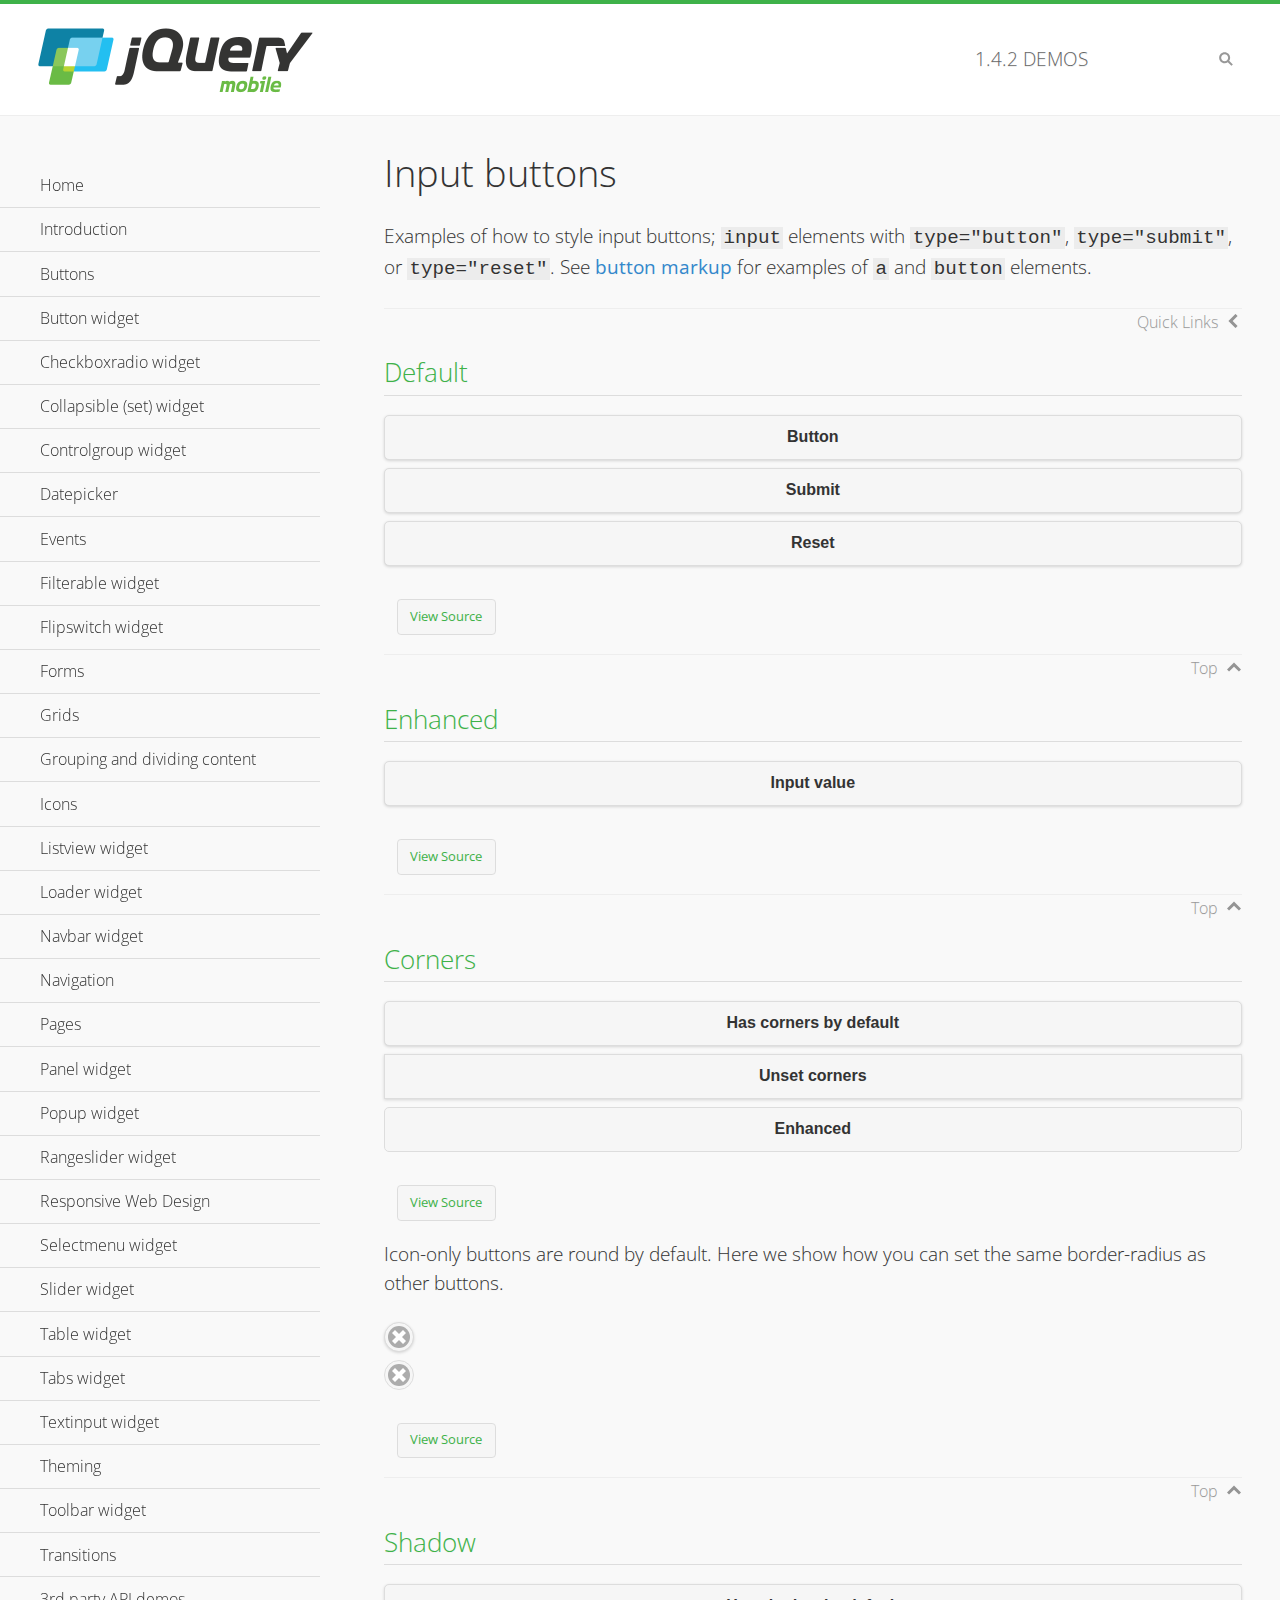
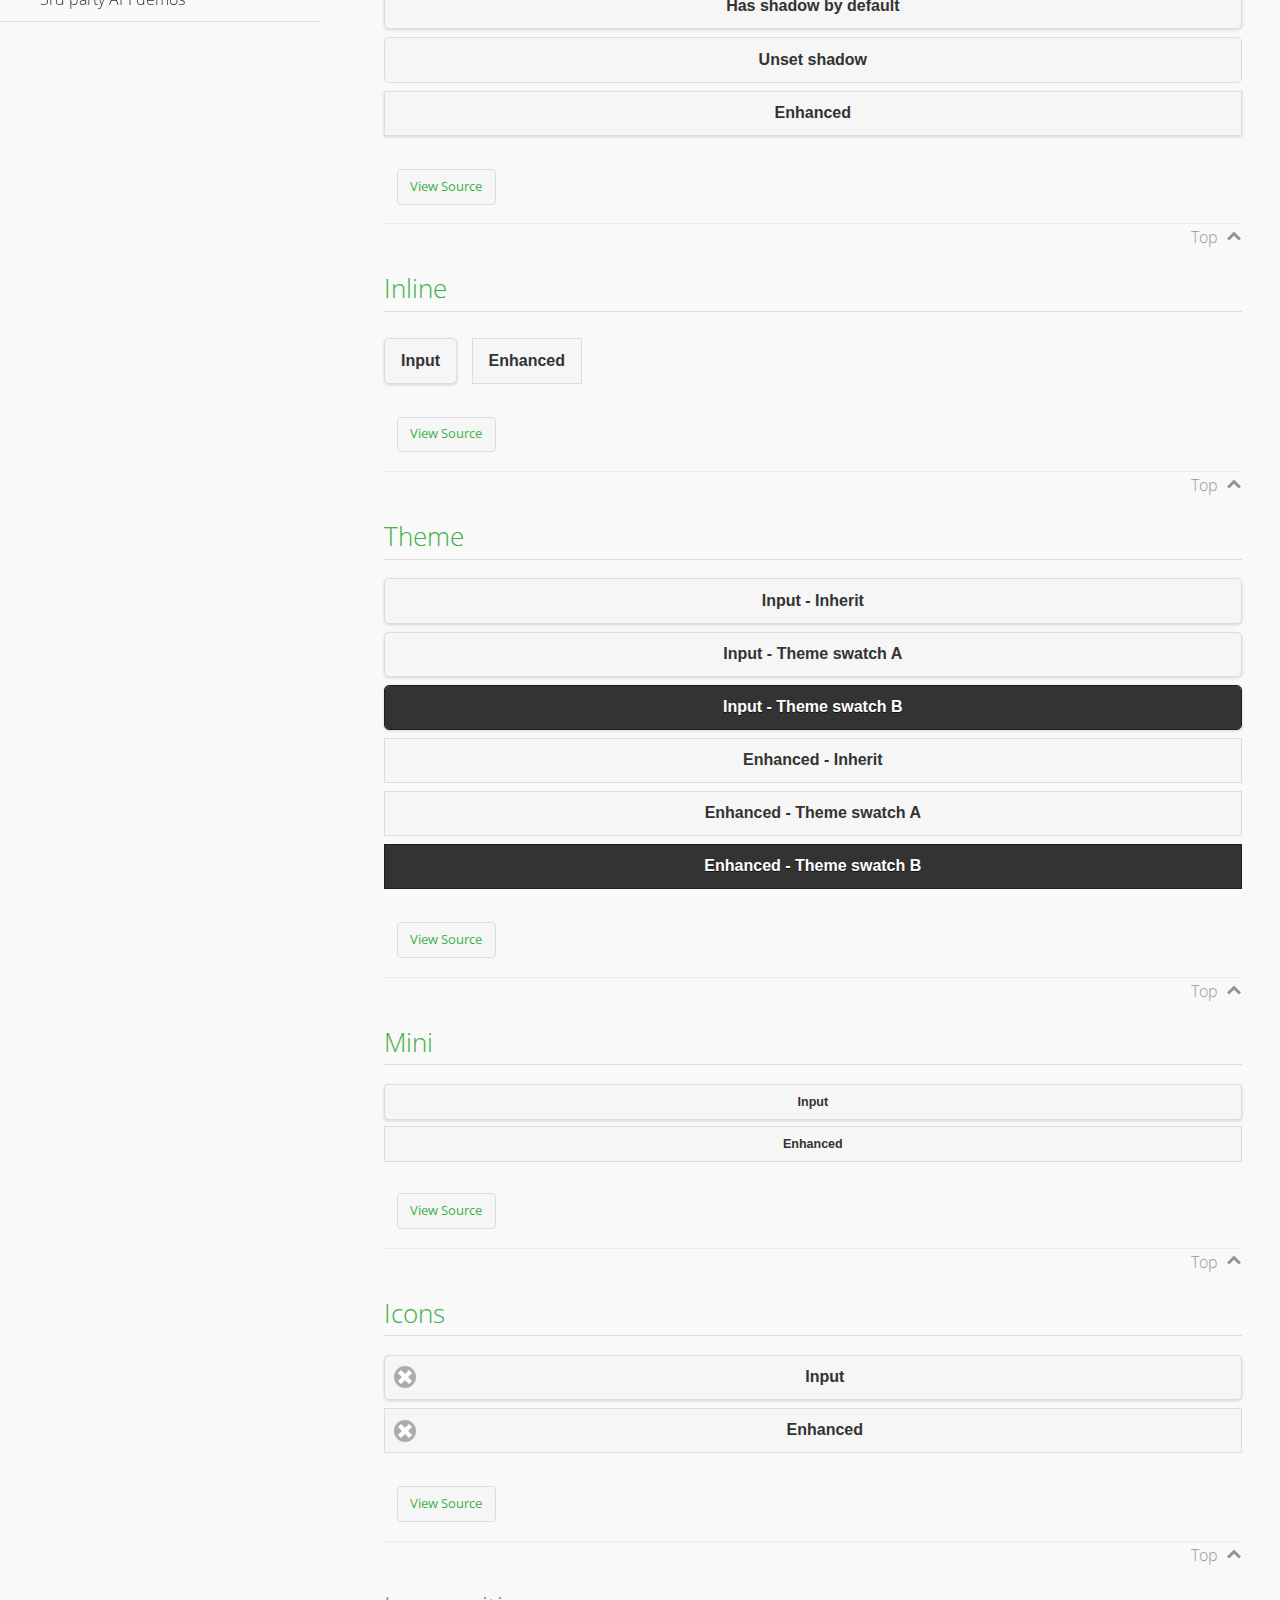
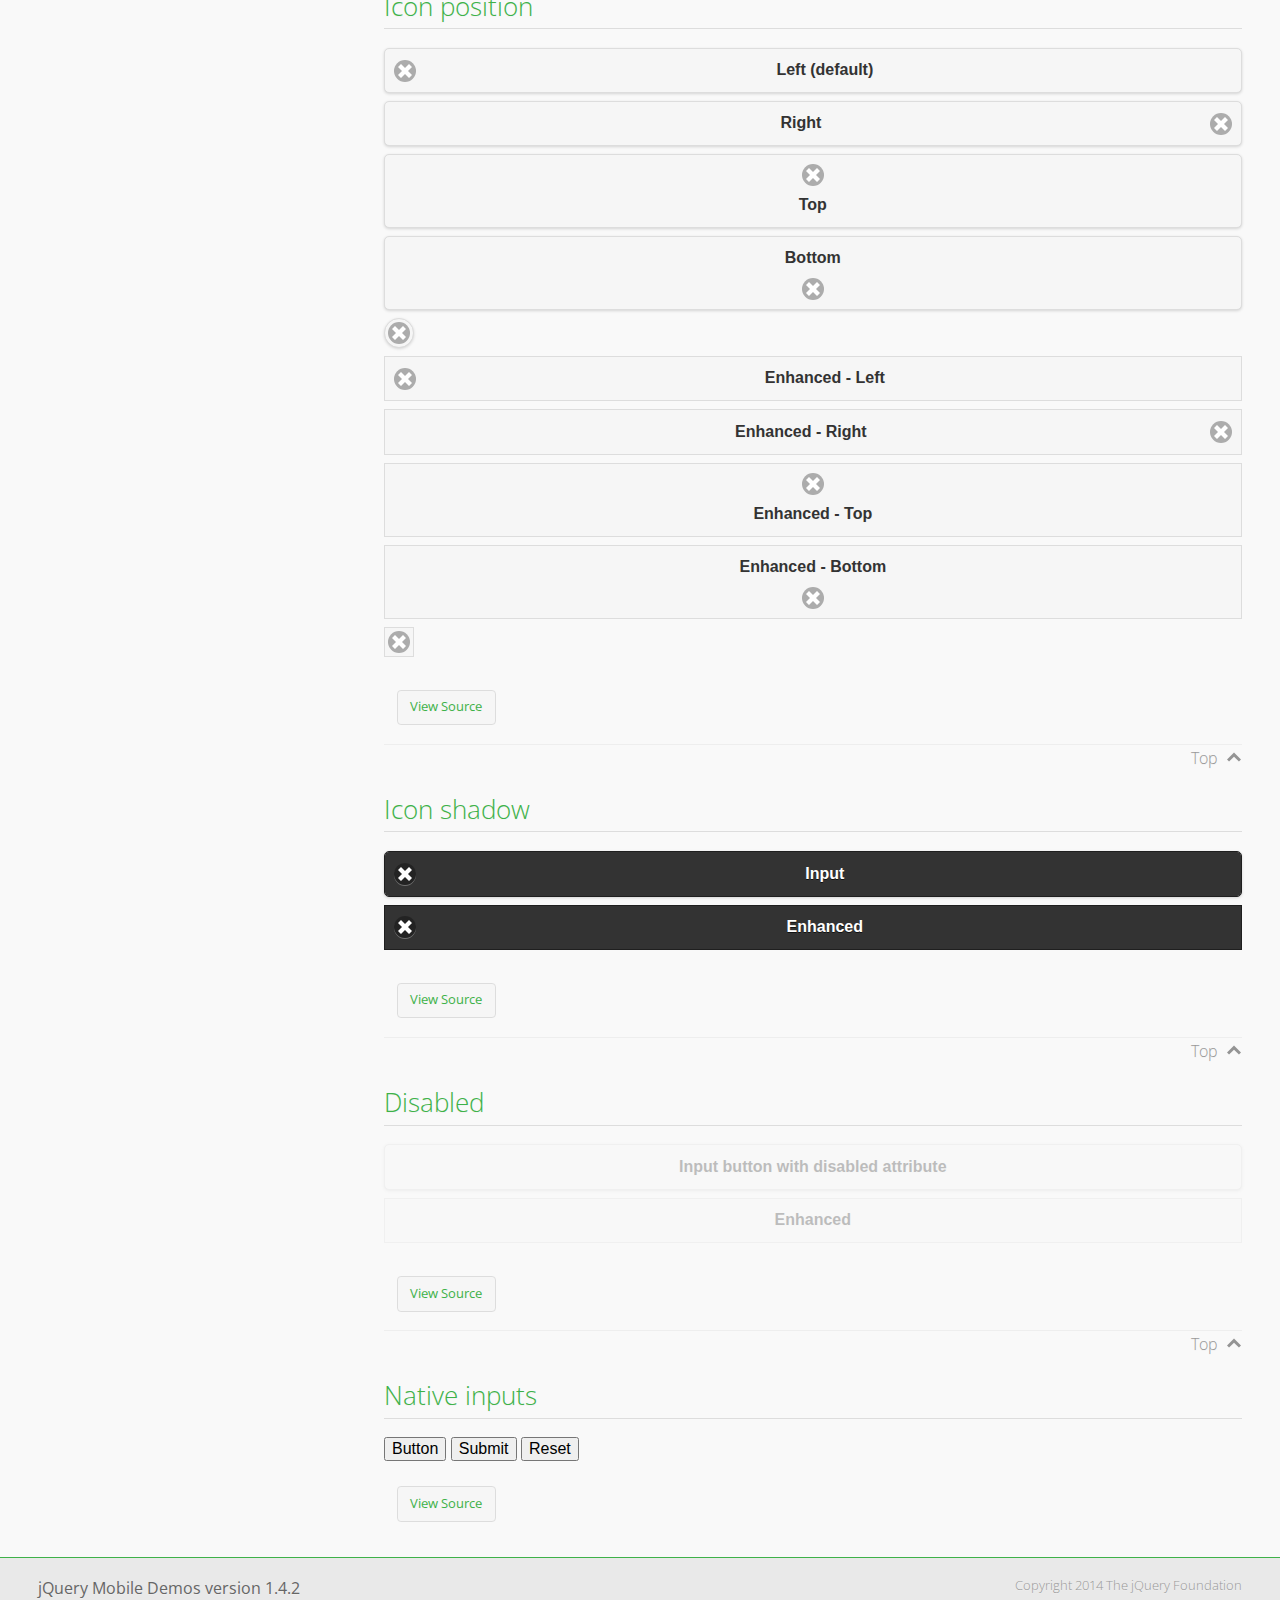
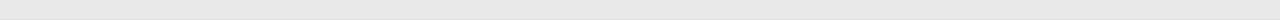
<file: platforms/wp8/www/lib/jquery.mobile-1.4.2/demos/button/index.html>
<!DOCTYPE html>
<html>
<head>
	<meta charset="utf-8">
	<meta name="viewport" content="width=device-width, initial-scale=1">
	<title>Input buttons - jQuery Mobile Demos</title>
	<link rel="shortcut icon" href="../favicon.ico">
    <link rel="stylesheet" href="http://fonts.googleapis.com/css?family=Open+Sans:300,400,700">
	<link rel="stylesheet" href="../css/themes/default/jquery.mobile-1.4.2.min.css">
	<link rel="stylesheet" href="../_assets/css/jqm-demos.css">
	<script src="../js/jquery.js"></script>
	<script src="../_assets/js/index.js"></script>
	<script src="../js/jquery.mobile-1.4.2.min.js"></script>
</head>
<body>
<div data-role="page" class="jqm-demos" data-quicklinks="true">

	<div data-role="header" class="jqm-header">
		<h2><a href="../" title="jQuery Mobile Demos home"><img src="../_assets/img/jquery-logo.png" alt="jQuery Mobile"></a></h2>
		<p><span class="jqm-version"></span> Demos</p>
		<a href="#" class="jqm-navmenu-link ui-btn ui-btn-icon-notext ui-corner-all ui-icon-bars ui-nodisc-icon ui-alt-icon ui-btn-left">Menu</a>
		<a href="#" class="jqm-search-link ui-btn ui-btn-icon-notext ui-corner-all ui-icon-search ui-nodisc-icon ui-alt-icon ui-btn-right">Search</a>
	</div><!-- /header -->

	<div role="main" class="ui-content jqm-content">

		<h1>Input buttons</h1>

		<p>Examples of how to style input buttons; <code>input</code> elements with <code>type="button"</code>, <code>type="submit"</code>, or <code>type="reset"</code>. See <a href="../button-markup/">button markup</a> for examples of <code>a</code> and <code>button</code> elements.</p>

		<h2>Default</h2>

		<div data-demo-html="true">
			<form>
				<input type="button" value="Button">
				<input type="submit" value="Submit">
				<input type="reset" value="Reset">
			</form>
		</div><!--/demo-html -->

		<h2>Enhanced</h2>

		<div data-demo-html="true">
			<form>
				<div class="ui-input-btn ui-btn ui-corner-all ui-shadow">
					Input value
					<input type="button" data-enhanced="true" value="Input value">
				</div>
			</form>
		</div><!--/demo-html -->

		<h2>Corners</h2>

		<div data-demo-html="true">
			<form>
				<input type="button" value="Has corners by default">
				<input type="button" data-corners="false" value="Unset corners">
				<div class="ui-input-btn ui-btn ui-corner-all">
					Enhanced
					<input type="button" data-enhanced="true" value="Enhanced">
				</div>
			</form>
		</div><!--/demo-html -->

		<p>Icon-only buttons are round by default. Here we show how you can set the same border-radius as other buttons.</p>

		<div data-demo-html="true" data-demo-css="true">
			<form>
				<input type="button" data-icon="delete" data-iconpos="notext" value="Icon only">
				<div id="custom-border-radius">
					<div class="ui-input-btn ui-btn ui-icon-delete ui-btn-icon-notext ui-corner-all">
						Enhanced - Icon only
						<input type="button" data-enhanced="true" value="Enhanced - Icon only">
					</div>
				</div>
			</form>
		</div><!--/demo-html -->

		<h2>Shadow</h2>

		<div data-demo-html="true">
			<form>
				<input type="button" value="Has shadow by default">
				<input type="button" data-shadow="false" value="Unset shadow">
				<div class="ui-input-btn ui-btn ui-shadow">
					Enhanced
					<input type="button" data-enhanced="true" value="Enhanced">
				</div>
			</form>
		</div><!--/demo-html -->

		<h2>Inline</h2>

		<div data-demo-html="true">
			<form>
				<input type="button" data-inline="true" value="Input">
				<div class="ui-input-btn ui-btn ui-btn-inline">
					Enhanced
					<input type="button" data-enhanced="true" value="Enhanced">
				</div>
			</form>
		</div><!--/demo-html -->

		<h2>Theme</h2>

		<div data-demo-html="true">
			<form>
				<input type="button" value="Input - Inherit">
				<input type="button" data-theme="a" value="Input - Theme swatch A">
				<input type="button" data-theme="b" value="Input - Theme swatch B">
				<div class="ui-input-btn ui-btn">
					Enhanced - Inherit
					<input type="button" data-enhanced="true" value="Enhanced - Inherit">
				</div>
				<div class="ui-input-btn ui-btn ui-btn-a">
					Enhanced - Theme swatch A
					<input type="button" data-enhanced="true" value="Enhanced - Theme swatch A">
				</div>
				<div class="ui-input-btn ui-btn ui-btn-b">
					Enhanced - Theme swatch B
					<input type="button" data-enhanced="true" value="Enhanced - Theme swatch B">
				</div>
			</form>
		</div><!--/demo-html -->

		<h2>Mini</h2>

		<div data-demo-html="true">
			<form>
				<input type="button" data-mini="true" value="Input">
				<div class="ui-input-btn ui-btn ui-mini">
					Enhanced
					<input type="button" data-enhanced="true" value="Enhanced">
				</div>
			</form>
		</div><!--/demo-html -->

		<h2>Icons</h2>

		<div data-demo-html="true">
			<form>
				<input type="button" data-icon="delete" value="Input">
				<div class="ui-input-btn ui-btn ui-icon-delete ui-btn-icon-left">
					Enhanced
					<input type="button" data-enhanced="true" value="Enhanced">
				</div>
			</form>
		</div><!--/demo-html -->

		<h2>Icon position</h2>

		<div data-demo-html="true">
			<form>
				<input type="button" data-icon="delete" value="Left (default)">
				<input type="button" data-icon="delete" data-iconpos="right" value="Right">
				<input type="button" data-icon="delete" data-iconpos="top" value="Top">
				<input type="button" data-icon="delete" data-iconpos="bottom" value="Bottom">
				<input type="button" data-icon="delete" data-iconpos="notext" value="Icon only">
				<div class="ui-input-btn ui-btn ui-icon-delete ui-btn-icon-left">
					Enhanced - Left
					<input type="button" data-enhanced="true" value="Enhanced - Left">
				</div>
				<div class="ui-input-btn ui-btn ui-icon-delete ui-btn-icon-right">
					Enhanced - Right
					<input type="button" data-enhanced="true" value="Enhanced - Right">
				</div>
				<div class="ui-input-btn ui-btn ui-icon-delete ui-btn-icon-top">
					Enhanced - Top
					<input type="button" data-enhanced="true" value="Enhanced - Top">
				</div>
				<div class="ui-input-btn ui-btn ui-icon-delete ui-btn-icon-bottom">
					Enhanced - Bottom
					<input type="button" data-enhanced="true" value="Enhanced - Bottom">
				</div>
				<div class="ui-input-btn ui-btn ui-icon-delete ui-btn-icon-notext">
					Enhanced - Icon only
					<input type="button" data-enhanced="true" value="Enhanced - Icon only">
				</div>
			<form>
		</div><!--/demo-html -->

		<h2>Icon shadow</h2>

		<div data-demo-html="true">
			<form>
				<input type="button" data-theme="b" data-icon="delete" data-iconshadow="true" value="Input">
				<div class="ui-input-btn ui-btn ui-btn-b ui-icon-delete ui-btn-icon-left ui-shadow-icon">
					Enhanced
					<input type="button" data-enhanced="true" value="Enhanced">
				</div>
			</form>
		</div><!--/demo-html -->

		<h2>Disabled</h2>

		<div data-demo-html="true">
			<form>
				<input type="button" disabled value="Input button with disabled attribute">
				<div class="ui-input-btn ui-btn ui-state-disabled">
					Enhanced
					<input type="button" disabled data-enhanced="true" value="Enhanced">
				</div>
			</form>
		</div><!--/demo-html -->

		<h2>Native inputs</h2>

		<div data-demo-html="true">
			<form>
				<input type="button" data-role="none" value="Button">
				<input type="submit" data-role="none" value="Submit">
				<input type="reset" data-role="none" value="Reset">
			</form>
		</div><!--/demo-html -->

	</div><!-- /content -->
	    <div data-role="panel" class="jqm-navmenu-panel" data-position="left" data-display="overlay" data-theme="a">
	    	<ul class="jqm-list ui-alt-icon ui-nodisc-icon">
<li data-filtertext="demos homepage" data-icon="home"><a href=".././">Home</a></li>
<li data-filtertext="introduction overview getting started"><a href="../intro/" data-ajax="false">Introduction</a></li>
<li data-filtertext="buttons button markup buttonmarkup method anchor link button element"><a href="../button-markup/" data-ajax="false">Buttons</a></li>
<li data-filtertext="form button widget input button submit reset"><a href="../button/" data-ajax="false">Button widget</a></li>
<li data-role="collapsible" data-collapsed-icon="carat-d" data-expanded-icon="carat-u" data-iconpos="right" data-inset="false">
	<h3>Checkboxradio widget</h3>
	<ul>
		<li data-filtertext="form checkboxradio widget checkbox input checkboxes controlgroups"><a href="../checkboxradio-checkbox/" data-ajax="false">Checkboxes</a></li>
		<li data-filtertext="form checkboxradio widget radio input radio buttons controlgroups"><a href="../checkboxradio-radio/" data-ajax="false">Radio buttons</a></li>
	</ul>
</li>
<li data-role="collapsible" data-collapsed-icon="carat-d" data-expanded-icon="carat-u" data-iconpos="right" data-inset="false">
	<h3>Collapsible (set) widget</h3>
	<ul>
		<li data-filtertext="collapsibles content formatting"><a href="../collapsible/" data-ajax="false">Collapsible</a></li>
		<li data-filtertext="dynamic collapsible set accordion append expand"><a href="../collapsible-dynamic/" data-ajax="false">Dynamic collapsibles</a></li>
		<li data-filtertext="accordions collapsible set widget content formatting grouped collapsibles"><a href="../collapsibleset/" data-ajax="false">Collapsible set</a></li>
	</ul>
</li>
<li data-role="collapsible" data-collapsed-icon="carat-d" data-expanded-icon="carat-u" data-iconpos="right" data-inset="false">
	<h3>Controlgroup widget</h3>
	<ul>
		<li data-filtertext="controlgroups selectmenu checkboxradio input grouped buttons horizontal vertical"><a href="../controlgroup/" data-ajax="false">Controlgroup</a></li>
		<li data-filtertext="dynamic controlgroup dynamically add buttons"><a href="../controlgroup-dynamic/" data-ajax="false">Dynamic controlgroups</a></li>
	</ul>
</li>
<li data-filtertext="form datepicker widget date input"><a href="../datepicker/" data-ajax="false">Datepicker</a></li>
<li data-role="collapsible" data-collapsed-icon="carat-d" data-expanded-icon="carat-u" data-iconpos="right" data-inset="false">
	<h3>Events</h3>
	<ul>
		<li data-filtertext="swipe to delete list items listviews swipe events"><a href="../swipe-list/" data-ajax="false">Swipe list items</a></li>
		<li data-filtertext="swipe to navigate swipe page navigation swipe events"><a href="../swipe-page/" data-ajax="false">Swipe page navigation</a></li>
	</ul>
</li>
<li data-filtertext="filterable filter elements sorting searching listview table"><a href="../filterable/" data-ajax="false">Filterable widget</a></li>
<li data-filtertext="form flipswitch widget flip toggle switch binary select checkbox input"><a href="../flipswitch/" data-ajax="false">Flipswitch widget</a></li>
<li data-role="collapsible" data-collapsed-icon="carat-d" data-expanded-icon="carat-u" data-iconpos="right" data-inset="false">
	<h3>Forms</h3>
	<ul>
		<li data-filtertext="forms text checkbox radio range button submit reset inputs selects textarea slider flipswitch label form elements"><a href="../forms/" data-ajax="false">Forms</a></li>
		<li data-filtertext="form hide labels hidden accessible ui-hidden-accessible forms"><a href="../forms-label-hidden-accessible/" data-ajax="false">Hide labels</a></li>
		<li data-filtertext="form field containers fieldcontain ui-field-contain forms"><a href="../forms-field-contain/" data-ajax="false">Field containers</a></li>
		<li data-filtertext="forms disabled form elements"><a href="../forms-disabled/" data-ajax="false">Forms disabled</a></li>
		<li data-filtertext="forms gallery examples overview forms text checkbox radio range button submit reset inputs selects textarea slider flipswitch label form elements"><a href="../forms-gallery/" data-ajax="false">Forms gallery</a></li>
	</ul>
</li>
<li data-role="collapsible" data-collapsed-icon="carat-d" data-expanded-icon="carat-u" data-iconpos="right" data-inset="false">
	<h3>Grids</h3>
	<ul>
		<li data-filtertext="grids columns blocks content formatting rwd responsive css framework"><a href="../grids/" data-ajax="false">Grids</a></li>
		<li data-filtertext="buttons in grids css framework"><a href="../grids-buttons/" data-ajax="false">Buttons in grids</a></li>
		<li data-filtertext="custom responsive grids rwd css framework"><a href="../grids-custom-responsive/" data-ajax="false">Custom responsive grids</a></li>
	</ul>
</li>
<li data-filtertext="blocks content formatting sections heading"><a href="../body-bar-classes/" data-ajax="false">Grouping and dividing content</a></li>
<li data-role="collapsible" data-collapsed-icon="carat-d" data-expanded-icon="carat-u" data-iconpos="right" data-inset="false">
	<h3>Icons</h3>
	<ul>
		<li data-filtertext="button icons svg disc alt custom icon position"><a href="../icons/" data-ajax="false">Icons</a></li>
		<li data-filtertext=""><a href="../icons-grunticon/" data-ajax="false">Grunticon loader</a></li>
	</ul>
</li>
<li data-role="collapsible" data-collapsed-icon="carat-d" data-expanded-icon="carat-u" data-iconpos="right" data-inset="false">
	<h3>Listview widget</h3>
	<ul>
		<li data-filtertext="listview widget thumbnails icons nested split button collapsible ul ol"><a href="../listview/" data-ajax="false">Listview</a></li>
		<li data-filtertext="autocomplete filterable reveal listview filtertextbeforefilter placeholder"><a href="../listview-autocomplete/" data-ajax="false">Listview autocomplete</a></li>
		<li data-filtertext="autocomplete filterable reveal listview remote data filtertextbeforefilter placeholder"><a href="../listview-autocomplete-remote/" data-ajax="false">Listview autocomplete remote data</a></li>
		<li data-filtertext="autodividers anchor jump scroll linkbars listview lists ul ol"><a href="../listview-autodividers-linkbar/" data-ajax="false">Listview autodividers linkbar</a></li>
		<li data-filtertext="listview autodividers selector autodividersselector lists ul ol"><a href="../listview-autodividers-selector/" data-ajax="false">Listview autodividers selector</a></li>
		<li data-filtertext="listview nested list items"><a href="../listview-nested-lists/" data-ajax="false">Listview Nested Listviews</a></li>
		<li data-filtertext="listview collapsible list items flat"><a href="../listview-collapsible-item-flat/" data-ajax="false">Listview collapsible list items (flat)</a></li>
		<li data-filtertext="listview collapsible list indented"><a href="../listview-collapsible-item-indented/" data-ajax="false">Listview collapsible list items (indented)</a></li>
		<li data-filtertext="grid listview responsive grids responsive listviews lists ul"><a href="../listview-grid/" data-ajax="false">Listview responsive grid</a></li>
	</ul>
</li>
<li data-filtertext="loader widget page loading navigation overlay spinner"><a href="../loader/" data-ajax="false">Loader widget</a></li>
<li data-filtertext="navbar widget navmenu toolbars header footer"><a href="../navbar/" data-ajax="false">Navbar widget</a></li>
<li data-role="collapsible" data-collapsed-icon="carat-d" data-expanded-icon="carat-u" data-iconpos="right" data-inset="false">
	<h3>Navigation</h3>
	<ul>
		<li data-filtertext="ajax navigation navigate widget history event method"><a href="../navigation/" data-ajax="false">Navigation</a></li>
		<li data-filtertext="linking pages page links navigation ajax prefetch cache"><a href="../navigation-linking-pages/" data-ajax="false">Linking pages</a></li>
		<li data-filtertext="php redirect server redirection server-side navigation"><a href="../navigation-php-redirect/" data-ajax="false">PHP redirect demo</a></li>
		<li data-filtertext="navigation redirection hash query"><a href="../navigation-hash-processing/" data-ajax="false">Hash processing demo</a></li>
	</ul>
</li>
<li data-role="collapsible" data-collapsed-icon="carat-d" data-expanded-icon="carat-u" data-iconpos="right" data-inset="false">
	<h3>Pages</h3>
	<ul>
		<li data-filtertext="pages page widget ajax navigation"><a href="../pages/" data-ajax="false">Pages</a></li>
		<li data-filtertext="single page"><a href="../pages-single-page/" data-ajax="false">Single page</a></li>
		<li data-filtertext="multipage multi-page page"><a href="../pages-multi-page/" data-ajax="false">Multi-page template</a></li>
		<li data-filtertext="dialog page widget modal popup"><a href="../pages-dialog/" data-ajax="false">Dialog page</a></li>
	</ul>
</li>
<li data-role="collapsible" data-collapsed-icon="carat-d" data-expanded-icon="carat-u" data-iconpos="right" data-inset="false">
	<h3>Panel widget</h3>
	<ul>
		<li data-filtertext="panel widget sliding panels reveal push overlay responsive"><a href="../panel/" data-ajax="false">Panel</a></li>
		<li data-filtertext=""><a href="../panel-external/" data-ajax="false">External panels</a></li>
		<li data-filtertext="panel "><a href="../panel-fixed/" data-ajax="false">Fixed panels</a></li>
		<li data-filtertext="panel slide panels sliding panels shadow rwd responsive breakpoint"><a href="../panel-responsive/" data-ajax="false">Panels responsive</a></li>
		<li data-filtertext="panel custom style custom panel width reveal shadow listview panel styling page background wrapper"><a href="../panel-styling/" data-ajax="false">Custom panel style</a></li>
		<li data-filtertext="panel open on swipe"><a href="../panel-swipe-open/" data-ajax="false">Panel open on swipe</a></li>
		<li data-filtertext="panels outside page internal external toolbars"><a href="../panel-external-internal/" data-ajax="false">Panel external and internal</a></li>
	</ul>
</li>
<li data-role="collapsible" data-collapsed-icon="carat-d" data-expanded-icon="carat-u" data-iconpos="right" data-inset="false">
	<h3>Popup widget</h3>
	<ul>
		<li data-filtertext="popup widget popups dialog modal transition tooltip lightbox form overlay screen flip pop fade transition"><a href="../popup/" data-ajax="false">Popup</a></li>
		<li data-filtertext="popup alignment position"><a href="../popup-alignment/" data-ajax="false">Popup alignment</a></li>
		<li data-filtertext="popup arrow size popups popover"><a href="../popup-arrow-size/" data-ajax="false">Popup arrow size</a></li>
		<li data-filtertext="dynamic popups popup images lightbox"><a href="../popup-dynamic/" data-ajax="false">Dynamic popups</a></li>
		<li data-filtertext="popups with iframes scaling"><a href="../popup-iframe/" data-ajax="false">Popups with iframes</a></li>
		<li data-filtertext="popup image scaling"><a href="../popup-image-scaling/" data-ajax="false">Popup image scaling</a></li>
		<li data-filtertext="external popup outside multi-page"><a href="../popup-outside-multipage" data-ajax="false">Popup outside multi-page</a></li>
	</ul>
</li>
<li data-filtertext="form rangeslider widget dual sliders dual handle sliders range input"><a href="../rangeslider/" data-ajax="false">Rangeslider widget</a></li>
<li data-filtertext="responsive web design rwd adaptive progressive enhancement PE accessible mobile breakpoints media query media queries"><a href="../rwd/" data-ajax="false">Responsive Web Design</a></li>
<li data-role="collapsible" data-collapsed-icon="carat-d" data-expanded-icon="carat-u" data-iconpos="right" data-inset="false">
	<h3>Selectmenu widget</h3>
	<ul>
		<li data-filtertext="form selectmenu widget select input custom select menu selects"><a href="../selectmenu/" data-ajax="false">Selectmenu</a></li>
		<li data-filtertext="form custom select menu selectmenu widget custom menu option optgroup multiple selects"><a href="../selectmenu-custom/" data-ajax="false">Custom select menu</a></li>
		<li data-filtertext="filterable select filter popup dialog"><a href="../selectmenu-custom-filter/" data-ajax="false">Custom select menu with filter</a></li>
	</ul>
</li>
<li data-role="collapsible" data-collapsed-icon="carat-d" data-expanded-icon="carat-u" data-iconpos="right" data-inset="false">
	<h3>Slider widget</h3>
	<ul>
		<li data-filtertext="form slider widget range input single sliders"><a href="../slider/" data-ajax="false">Slider</a></li>
		<li data-filtertext="form slider widget flipswitch slider binary select flip toggle switch"><a href="../slider-flipswitch/" data-ajax="false">Slider flip toggle switch</a></li>
		<li data-filtertext="form slider tooltip handle value input range sliders"><a href="../slider-tooltip/" data-ajax="false">Slider tooltip</a></li>
	</ul>
</li>
<li data-role="collapsible" data-collapsed-icon="carat-d" data-expanded-icon="carat-u" data-iconpos="right" data-inset="false">
	<h3>Table widget</h3>
	<ul>
		<li data-filtertext="table widget reflow column toggle th td responsive tables rwd hide show tabular"><a href="../table-column-toggle/" data-ajax="false">Table Column Toggle</a></li>
		<li data-filtertext="table column toggle phone comparison demo"><a href="../table-column-toggle-example/" data-ajax="false">Table Column Toggle demo</a></li>
		<li data-filtertext="responsive tables table column toggle heading groups rwd breakpoint"><a href="../table-column-toggle-heading-groups/" data-ajax="false">Table Column Toggle heading groups</a></li>
		<li data-filtertext="responsive tables table column toggle hide rwd breakpoint customization options"><a href="../table-column-toggle-options/" data-ajax="false">Table Column Toggle options</a></li>
		<li data-filtertext="table reflow th td responsive rwd columns tabular"><a href="../table-reflow/" data-ajax="false">Table Reflow</a></li>
		<li data-filtertext="responsive tables table reflow heading groups rwd breakpoint"><a href="../table-reflow-heading-groups/" data-ajax="false">Table Reflow heading groups</a></li>
		<li data-filtertext="responsive tables table reflow stripes strokes table style"><a href="../table-reflow-stripes-strokes/" data-ajax="false">Table Reflow stripes and strokes</a></li>
		<li data-filtertext="responsive tables table reflow stack custom styles"><a href="../table-reflow-styling/" data-ajax="false">Table Reflow custom styles</a></li>
	</ul>
</li>
<li data-filtertext="ui tabs widget"><a href="../tabs/" data-ajax="false">Tabs widget</a></li>
<li data-filtertext="form textinput widget text input textarea number date time tel email file color password"><a href="../textinput/" data-ajax="false">Textinput widget</a></li>
<li data-role="collapsible" data-collapsed-icon="carat-d" data-expanded-icon="carat-u" data-iconpos="right" data-inset="false">
	<h3>Theming</h3>
	<ul>
		<li data-filtertext="default theme swatches theming style css"><a href="../theme-default/" data-ajax="false">Default theme</a></li>
		<li data-filtertext="classic theme old theme swatches theming style css"><a href="../theme-classic/" data-ajax="false">Classic theme</a></li>
	</ul>
</li>
<li data-role="collapsible" data-collapsed-icon="carat-d" data-expanded-icon="carat-u" data-iconpos="right" data-inset="false">
	<h3>Toolbar widget</h3>
	<ul>
		<li data-filtertext="toolbar widget header footer toolbars fixed fullscreen external sections"><a href="../toolbar/" data-ajax="false">Toolbar</a></li>
		<li data-filtertext="dynamic toolbars dynamically add toolbar header footer"><a href="../toolbar-dynamic/" data-ajax="false">Dynamic toolbars</a></li>
		<li data-filtertext="external toolbars header footer"><a href="../toolbar-external/" data-ajax="false">External toolbars</a></li>
		<li data-filtertext="fixed toolbars header footer"><a href="../toolbar-fixed/" data-ajax="false">Fixed toolbars</a></li>
		<li data-filtertext="fixed fullscreen toolbars header footer"><a href="../toolbar-fixed-fullscreen/" data-ajax="false">Fullscreen toolbars</a></li>
		<li data-filtertext="external fixed toolbars header footer"><a href="../toolbar-fixed-external/" data-ajax="false">Fixed external toolbars</a></li>
		<li data-filtertext="external persistent toolbars header footer navbar navmenu"><a href="../toolbar-fixed-persistent/" data-ajax="false">Persistent toolbars</a></li>
		<li data-filtertext="external ajax optimized toolbars persistent toolbars header footer navbar"><a href="../toolbar-fixed-persistent-optimized/" data-ajax="false">Ajax optimized toolbars</a></li>
		<li data-filtertext="form in toolbars header footer"><a href="../toolbar-fixed-forms/" data-ajax="false">Form in toolbar</a></li>
	</ul>
</li>
<li data-filtertext="page transitions animated pages popup navigation flip slide fade pop"><a href="../transitions/" data-ajax="false">Transitions</a></li>
<li data-role="collapsible" data-collapsed-icon="carat-d" data-expanded-icon="carat-u" data-iconpos="right" data-inset="false">
	<h3>3rd party API demos</h3>
	<ul>
		<li data-filtertext="backbone requirejs navigation router"><a href="../backbone-requirejs/" data-ajax="false">Backbone RequireJS</a></li>
		<li data-filtertext="google maps geolocation demo"><a href="../map-geolocation/" data-ajax="false">Google Maps geolocation</a></li>
		<li data-filtertext="google maps hybrid"><a href="../map-list-toggle/" data-ajax="false">Google Maps list toggle</a></li>
	</ul>
</li>



		     </ul>
		</div><!-- /panel -->


	<div data-role="footer" data-position="fixed" data-tap-toggle="false" class="jqm-footer">
		<p>jQuery Mobile Demos version <span class="jqm-version"></span></p>
		<p>Copyright 2014 The jQuery Foundation</p>
	</div><!-- /footer -->
	<!-- TODO: This should become an external panel so we can add input to markup (unique ID) -->
    <div data-role="panel" class="jqm-search-panel" data-position="right" data-display="overlay" data-theme="a">
		<div class="jqm-search">
			<ul class="jqm-list" data-filter-placeholder="Search demos..." data-filter-reveal="true">
<li data-filtertext="demos homepage" data-icon="home"><a href=".././">Home</a></li>
<li data-filtertext="introduction overview getting started"><a href="../intro/" data-ajax="false">Introduction</a></li>
<li data-filtertext="buttons button markup buttonmarkup method anchor link button element"><a href="../button-markup/" data-ajax="false">Buttons</a></li>
<li data-filtertext="form button widget input button submit reset"><a href="../button/" data-ajax="false">Button widget</a></li>
<li data-role="collapsible" data-collapsed-icon="carat-d" data-expanded-icon="carat-u" data-iconpos="right" data-inset="false">
	<h3>Checkboxradio widget</h3>
	<ul>
		<li data-filtertext="form checkboxradio widget checkbox input checkboxes controlgroups"><a href="../checkboxradio-checkbox/" data-ajax="false">Checkboxes</a></li>
		<li data-filtertext="form checkboxradio widget radio input radio buttons controlgroups"><a href="../checkboxradio-radio/" data-ajax="false">Radio buttons</a></li>
	</ul>
</li>
<li data-role="collapsible" data-collapsed-icon="carat-d" data-expanded-icon="carat-u" data-iconpos="right" data-inset="false">
	<h3>Collapsible (set) widget</h3>
	<ul>
		<li data-filtertext="collapsibles content formatting"><a href="../collapsible/" data-ajax="false">Collapsible</a></li>
		<li data-filtertext="dynamic collapsible set accordion append expand"><a href="../collapsible-dynamic/" data-ajax="false">Dynamic collapsibles</a></li>
		<li data-filtertext="accordions collapsible set widget content formatting grouped collapsibles"><a href="../collapsibleset/" data-ajax="false">Collapsible set</a></li>
	</ul>
</li>
<li data-role="collapsible" data-collapsed-icon="carat-d" data-expanded-icon="carat-u" data-iconpos="right" data-inset="false">
	<h3>Controlgroup widget</h3>
	<ul>
		<li data-filtertext="controlgroups selectmenu checkboxradio input grouped buttons horizontal vertical"><a href="../controlgroup/" data-ajax="false">Controlgroup</a></li>
		<li data-filtertext="dynamic controlgroup dynamically add buttons"><a href="../controlgroup-dynamic/" data-ajax="false">Dynamic controlgroups</a></li>
	</ul>
</li>
<li data-filtertext="form datepicker widget date input"><a href="../datepicker/" data-ajax="false">Datepicker</a></li>
<li data-role="collapsible" data-collapsed-icon="carat-d" data-expanded-icon="carat-u" data-iconpos="right" data-inset="false">
	<h3>Events</h3>
	<ul>
		<li data-filtertext="swipe to delete list items listviews swipe events"><a href="../swipe-list/" data-ajax="false">Swipe list items</a></li>
		<li data-filtertext="swipe to navigate swipe page navigation swipe events"><a href="../swipe-page/" data-ajax="false">Swipe page navigation</a></li>
	</ul>
</li>
<li data-filtertext="filterable filter elements sorting searching listview table"><a href="../filterable/" data-ajax="false">Filterable widget</a></li>
<li data-filtertext="form flipswitch widget flip toggle switch binary select checkbox input"><a href="../flipswitch/" data-ajax="false">Flipswitch widget</a></li>
<li data-role="collapsible" data-collapsed-icon="carat-d" data-expanded-icon="carat-u" data-iconpos="right" data-inset="false">
	<h3>Forms</h3>
	<ul>
		<li data-filtertext="forms text checkbox radio range button submit reset inputs selects textarea slider flipswitch label form elements"><a href="../forms/" data-ajax="false">Forms</a></li>
		<li data-filtertext="form hide labels hidden accessible ui-hidden-accessible forms"><a href="../forms-label-hidden-accessible/" data-ajax="false">Hide labels</a></li>
		<li data-filtertext="form field containers fieldcontain ui-field-contain forms"><a href="../forms-field-contain/" data-ajax="false">Field containers</a></li>
		<li data-filtertext="forms disabled form elements"><a href="../forms-disabled/" data-ajax="false">Forms disabled</a></li>
		<li data-filtertext="forms gallery examples overview forms text checkbox radio range button submit reset inputs selects textarea slider flipswitch label form elements"><a href="../forms-gallery/" data-ajax="false">Forms gallery</a></li>
	</ul>
</li>
<li data-role="collapsible" data-collapsed-icon="carat-d" data-expanded-icon="carat-u" data-iconpos="right" data-inset="false">
	<h3>Grids</h3>
	<ul>
		<li data-filtertext="grids columns blocks content formatting rwd responsive css framework"><a href="../grids/" data-ajax="false">Grids</a></li>
		<li data-filtertext="buttons in grids css framework"><a href="../grids-buttons/" data-ajax="false">Buttons in grids</a></li>
		<li data-filtertext="custom responsive grids rwd css framework"><a href="../grids-custom-responsive/" data-ajax="false">Custom responsive grids</a></li>
	</ul>
</li>
<li data-filtertext="blocks content formatting sections heading"><a href="../body-bar-classes/" data-ajax="false">Grouping and dividing content</a></li>
<li data-role="collapsible" data-collapsed-icon="carat-d" data-expanded-icon="carat-u" data-iconpos="right" data-inset="false">
	<h3>Icons</h3>
	<ul>
		<li data-filtertext="button icons svg disc alt custom icon position"><a href="../icons/" data-ajax="false">Icons</a></li>
		<li data-filtertext=""><a href="../icons-grunticon/" data-ajax="false">Grunticon loader</a></li>
	</ul>
</li>
<li data-role="collapsible" data-collapsed-icon="carat-d" data-expanded-icon="carat-u" data-iconpos="right" data-inset="false">
	<h3>Listview widget</h3>
	<ul>
		<li data-filtertext="listview widget thumbnails icons nested split button collapsible ul ol"><a href="../listview/" data-ajax="false">Listview</a></li>
		<li data-filtertext="autocomplete filterable reveal listview filtertextbeforefilter placeholder"><a href="../listview-autocomplete/" data-ajax="false">Listview autocomplete</a></li>
		<li data-filtertext="autocomplete filterable reveal listview remote data filtertextbeforefilter placeholder"><a href="../listview-autocomplete-remote/" data-ajax="false">Listview autocomplete remote data</a></li>
		<li data-filtertext="autodividers anchor jump scroll linkbars listview lists ul ol"><a href="../listview-autodividers-linkbar/" data-ajax="false">Listview autodividers linkbar</a></li>
		<li data-filtertext="listview autodividers selector autodividersselector lists ul ol"><a href="../listview-autodividers-selector/" data-ajax="false">Listview autodividers selector</a></li>
		<li data-filtertext="listview nested list items"><a href="../listview-nested-lists/" data-ajax="false">Listview Nested Listviews</a></li>
		<li data-filtertext="listview collapsible list items flat"><a href="../listview-collapsible-item-flat/" data-ajax="false">Listview collapsible list items (flat)</a></li>
		<li data-filtertext="listview collapsible list indented"><a href="../listview-collapsible-item-indented/" data-ajax="false">Listview collapsible list items (indented)</a></li>
		<li data-filtertext="grid listview responsive grids responsive listviews lists ul"><a href="../listview-grid/" data-ajax="false">Listview responsive grid</a></li>
	</ul>
</li>
<li data-filtertext="loader widget page loading navigation overlay spinner"><a href="../loader/" data-ajax="false">Loader widget</a></li>
<li data-filtertext="navbar widget navmenu toolbars header footer"><a href="../navbar/" data-ajax="false">Navbar widget</a></li>
<li data-role="collapsible" data-collapsed-icon="carat-d" data-expanded-icon="carat-u" data-iconpos="right" data-inset="false">
	<h3>Navigation</h3>
	<ul>
		<li data-filtertext="ajax navigation navigate widget history event method"><a href="../navigation/" data-ajax="false">Navigation</a></li>
		<li data-filtertext="linking pages page links navigation ajax prefetch cache"><a href="../navigation-linking-pages/" data-ajax="false">Linking pages</a></li>
		<li data-filtertext="php redirect server redirection server-side navigation"><a href="../navigation-php-redirect/" data-ajax="false">PHP redirect demo</a></li>
		<li data-filtertext="navigation redirection hash query"><a href="../navigation-hash-processing/" data-ajax="false">Hash processing demo</a></li>
	</ul>
</li>
<li data-role="collapsible" data-collapsed-icon="carat-d" data-expanded-icon="carat-u" data-iconpos="right" data-inset="false">
	<h3>Pages</h3>
	<ul>
		<li data-filtertext="pages page widget ajax navigation"><a href="../pages/" data-ajax="false">Pages</a></li>
		<li data-filtertext="single page"><a href="../pages-single-page/" data-ajax="false">Single page</a></li>
		<li data-filtertext="multipage multi-page page"><a href="../pages-multi-page/" data-ajax="false">Multi-page template</a></li>
		<li data-filtertext="dialog page widget modal popup"><a href="../pages-dialog/" data-ajax="false">Dialog page</a></li>
	</ul>
</li>
<li data-role="collapsible" data-collapsed-icon="carat-d" data-expanded-icon="carat-u" data-iconpos="right" data-inset="false">
	<h3>Panel widget</h3>
	<ul>
		<li data-filtertext="panel widget sliding panels reveal push overlay responsive"><a href="../panel/" data-ajax="false">Panel</a></li>
		<li data-filtertext=""><a href="../panel-external/" data-ajax="false">External panels</a></li>
		<li data-filtertext="panel "><a href="../panel-fixed/" data-ajax="false">Fixed panels</a></li>
		<li data-filtertext="panel slide panels sliding panels shadow rwd responsive breakpoint"><a href="../panel-responsive/" data-ajax="false">Panels responsive</a></li>
		<li data-filtertext="panel custom style custom panel width reveal shadow listview panel styling page background wrapper"><a href="../panel-styling/" data-ajax="false">Custom panel style</a></li>
		<li data-filtertext="panel open on swipe"><a href="../panel-swipe-open/" data-ajax="false">Panel open on swipe</a></li>
		<li data-filtertext="panels outside page internal external toolbars"><a href="../panel-external-internal/" data-ajax="false">Panel external and internal</a></li>
	</ul>
</li>
<li data-role="collapsible" data-collapsed-icon="carat-d" data-expanded-icon="carat-u" data-iconpos="right" data-inset="false">
	<h3>Popup widget</h3>
	<ul>
		<li data-filtertext="popup widget popups dialog modal transition tooltip lightbox form overlay screen flip pop fade transition"><a href="../popup/" data-ajax="false">Popup</a></li>
		<li data-filtertext="popup alignment position"><a href="../popup-alignment/" data-ajax="false">Popup alignment</a></li>
		<li data-filtertext="popup arrow size popups popover"><a href="../popup-arrow-size/" data-ajax="false">Popup arrow size</a></li>
		<li data-filtertext="dynamic popups popup images lightbox"><a href="../popup-dynamic/" data-ajax="false">Dynamic popups</a></li>
		<li data-filtertext="popups with iframes scaling"><a href="../popup-iframe/" data-ajax="false">Popups with iframes</a></li>
		<li data-filtertext="popup image scaling"><a href="../popup-image-scaling/" data-ajax="false">Popup image scaling</a></li>
		<li data-filtertext="external popup outside multi-page"><a href="../popup-outside-multipage" data-ajax="false">Popup outside multi-page</a></li>
	</ul>
</li>
<li data-filtertext="form rangeslider widget dual sliders dual handle sliders range input"><a href="../rangeslider/" data-ajax="false">Rangeslider widget</a></li>
<li data-filtertext="responsive web design rwd adaptive progressive enhancement PE accessible mobile breakpoints media query media queries"><a href="../rwd/" data-ajax="false">Responsive Web Design</a></li>
<li data-role="collapsible" data-collapsed-icon="carat-d" data-expanded-icon="carat-u" data-iconpos="right" data-inset="false">
	<h3>Selectmenu widget</h3>
	<ul>
		<li data-filtertext="form selectmenu widget select input custom select menu selects"><a href="../selectmenu/" data-ajax="false">Selectmenu</a></li>
		<li data-filtertext="form custom select menu selectmenu widget custom menu option optgroup multiple selects"><a href="../selectmenu-custom/" data-ajax="false">Custom select menu</a></li>
		<li data-filtertext="filterable select filter popup dialog"><a href="../selectmenu-custom-filter/" data-ajax="false">Custom select menu with filter</a></li>
	</ul>
</li>
<li data-role="collapsible" data-collapsed-icon="carat-d" data-expanded-icon="carat-u" data-iconpos="right" data-inset="false">
	<h3>Slider widget</h3>
	<ul>
		<li data-filtertext="form slider widget range input single sliders"><a href="../slider/" data-ajax="false">Slider</a></li>
		<li data-filtertext="form slider widget flipswitch slider binary select flip toggle switch"><a href="../slider-flipswitch/" data-ajax="false">Slider flip toggle switch</a></li>
		<li data-filtertext="form slider tooltip handle value input range sliders"><a href="../slider-tooltip/" data-ajax="false">Slider tooltip</a></li>
	</ul>
</li>
<li data-role="collapsible" data-collapsed-icon="carat-d" data-expanded-icon="carat-u" data-iconpos="right" data-inset="false">
	<h3>Table widget</h3>
	<ul>
		<li data-filtertext="table widget reflow column toggle th td responsive tables rwd hide show tabular"><a href="../table-column-toggle/" data-ajax="false">Table Column Toggle</a></li>
		<li data-filtertext="table column toggle phone comparison demo"><a href="../table-column-toggle-example/" data-ajax="false">Table Column Toggle demo</a></li>
		<li data-filtertext="responsive tables table column toggle heading groups rwd breakpoint"><a href="../table-column-toggle-heading-groups/" data-ajax="false">Table Column Toggle heading groups</a></li>
		<li data-filtertext="responsive tables table column toggle hide rwd breakpoint customization options"><a href="../table-column-toggle-options/" data-ajax="false">Table Column Toggle options</a></li>
		<li data-filtertext="table reflow th td responsive rwd columns tabular"><a href="../table-reflow/" data-ajax="false">Table Reflow</a></li>
		<li data-filtertext="responsive tables table reflow heading groups rwd breakpoint"><a href="../table-reflow-heading-groups/" data-ajax="false">Table Reflow heading groups</a></li>
		<li data-filtertext="responsive tables table reflow stripes strokes table style"><a href="../table-reflow-stripes-strokes/" data-ajax="false">Table Reflow stripes and strokes</a></li>
		<li data-filtertext="responsive tables table reflow stack custom styles"><a href="../table-reflow-styling/" data-ajax="false">Table Reflow custom styles</a></li>
	</ul>
</li>
<li data-filtertext="ui tabs widget"><a href="../tabs/" data-ajax="false">Tabs widget</a></li>
<li data-filtertext="form textinput widget text input textarea number date time tel email file color password"><a href="../textinput/" data-ajax="false">Textinput widget</a></li>
<li data-role="collapsible" data-collapsed-icon="carat-d" data-expanded-icon="carat-u" data-iconpos="right" data-inset="false">
	<h3>Theming</h3>
	<ul>
		<li data-filtertext="default theme swatches theming style css"><a href="../theme-default/" data-ajax="false">Default theme</a></li>
		<li data-filtertext="classic theme old theme swatches theming style css"><a href="../theme-classic/" data-ajax="false">Classic theme</a></li>
	</ul>
</li>
<li data-role="collapsible" data-collapsed-icon="carat-d" data-expanded-icon="carat-u" data-iconpos="right" data-inset="false">
	<h3>Toolbar widget</h3>
	<ul>
		<li data-filtertext="toolbar widget header footer toolbars fixed fullscreen external sections"><a href="../toolbar/" data-ajax="false">Toolbar</a></li>
		<li data-filtertext="dynamic toolbars dynamically add toolbar header footer"><a href="../toolbar-dynamic/" data-ajax="false">Dynamic toolbars</a></li>
		<li data-filtertext="external toolbars header footer"><a href="../toolbar-external/" data-ajax="false">External toolbars</a></li>
		<li data-filtertext="fixed toolbars header footer"><a href="../toolbar-fixed/" data-ajax="false">Fixed toolbars</a></li>
		<li data-filtertext="fixed fullscreen toolbars header footer"><a href="../toolbar-fixed-fullscreen/" data-ajax="false">Fullscreen toolbars</a></li>
		<li data-filtertext="external fixed toolbars header footer"><a href="../toolbar-fixed-external/" data-ajax="false">Fixed external toolbars</a></li>
		<li data-filtertext="external persistent toolbars header footer navbar navmenu"><a href="../toolbar-fixed-persistent/" data-ajax="false">Persistent toolbars</a></li>
		<li data-filtertext="external ajax optimized toolbars persistent toolbars header footer navbar"><a href="../toolbar-fixed-persistent-optimized/" data-ajax="false">Ajax optimized toolbars</a></li>
		<li data-filtertext="form in toolbars header footer"><a href="../toolbar-fixed-forms/" data-ajax="false">Form in toolbar</a></li>
	</ul>
</li>
<li data-filtertext="page transitions animated pages popup navigation flip slide fade pop"><a href="../transitions/" data-ajax="false">Transitions</a></li>
<li data-role="collapsible" data-collapsed-icon="carat-d" data-expanded-icon="carat-u" data-iconpos="right" data-inset="false">
	<h3>3rd party API demos</h3>
	<ul>
		<li data-filtertext="backbone requirejs navigation router"><a href="../backbone-requirejs/" data-ajax="false">Backbone RequireJS</a></li>
		<li data-filtertext="google maps geolocation demo"><a href="../map-geolocation/" data-ajax="false">Google Maps geolocation</a></li>
		<li data-filtertext="google maps hybrid"><a href="../map-list-toggle/" data-ajax="false">Google Maps list toggle</a></li>
	</ul>
</li>



			</ul>
		</div>
	</div><!-- /panel -->


</div><!-- /page -->

</body>
</html>
</file>
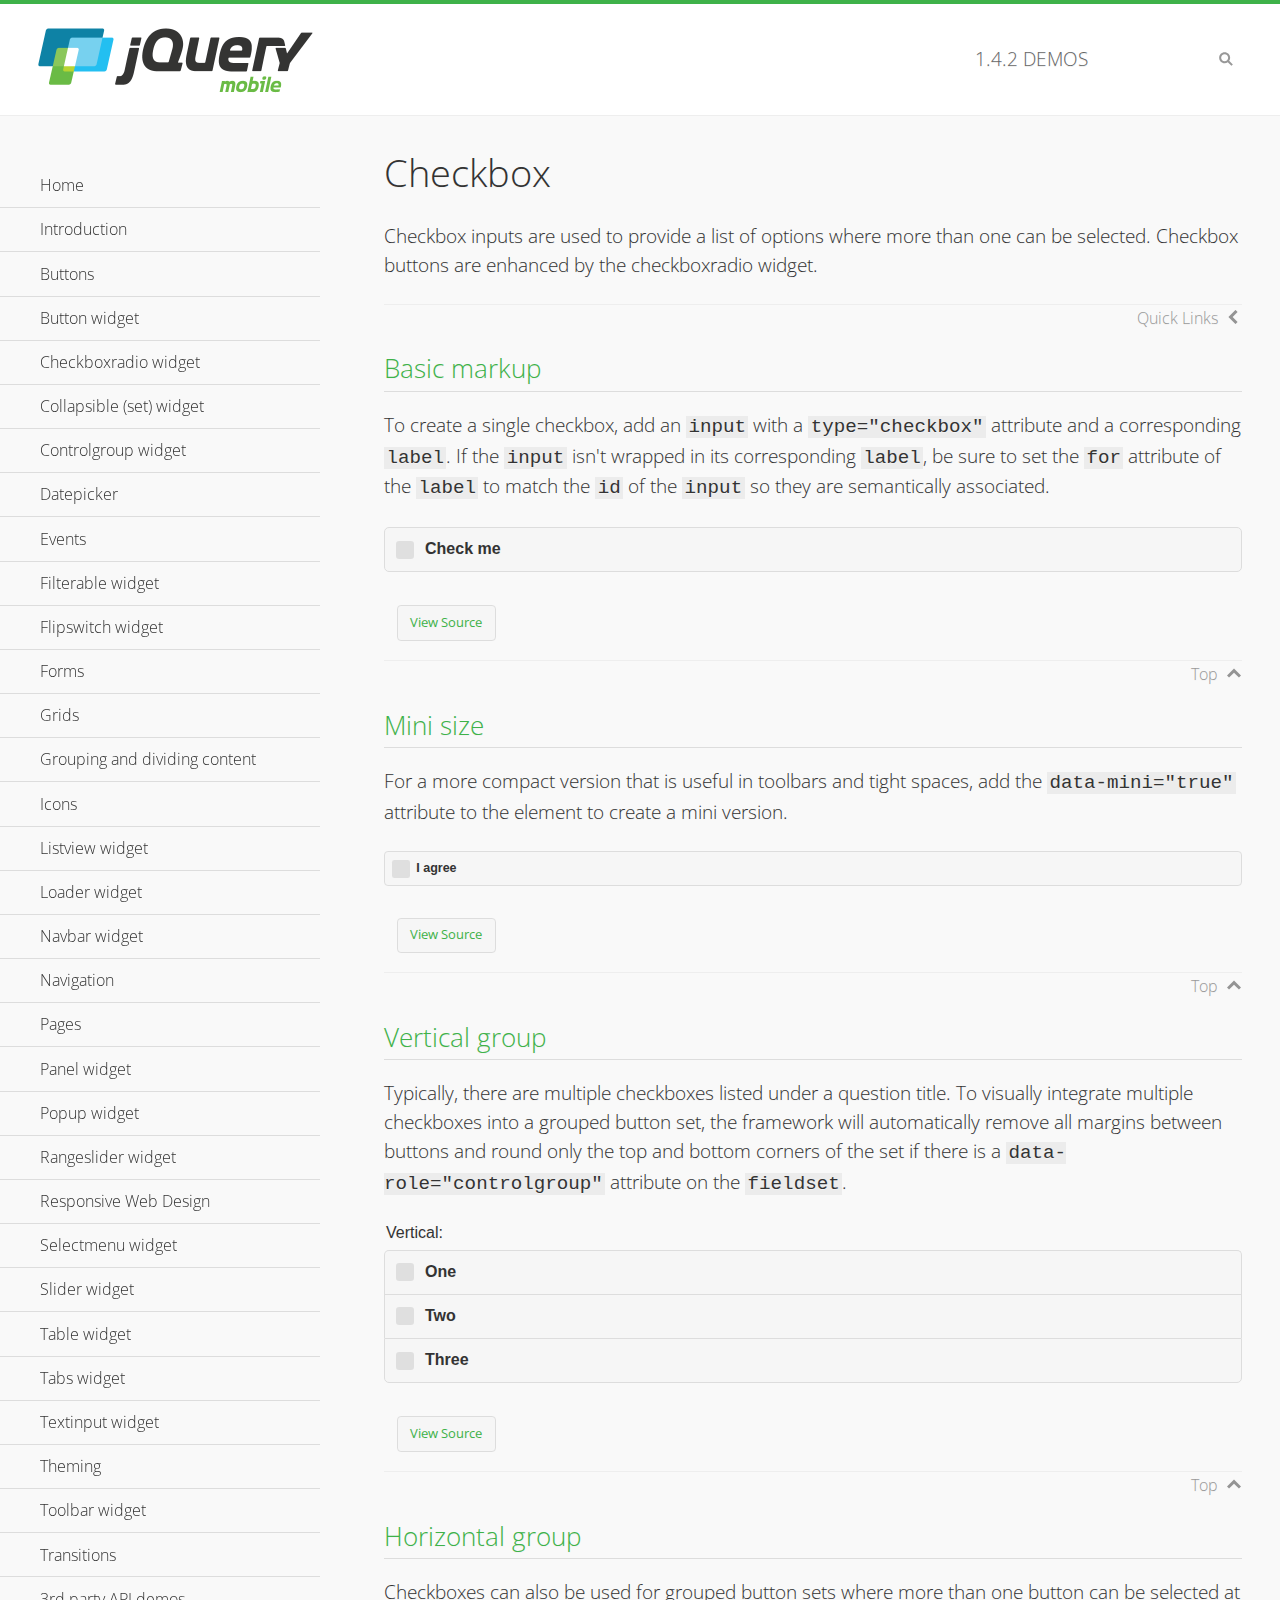
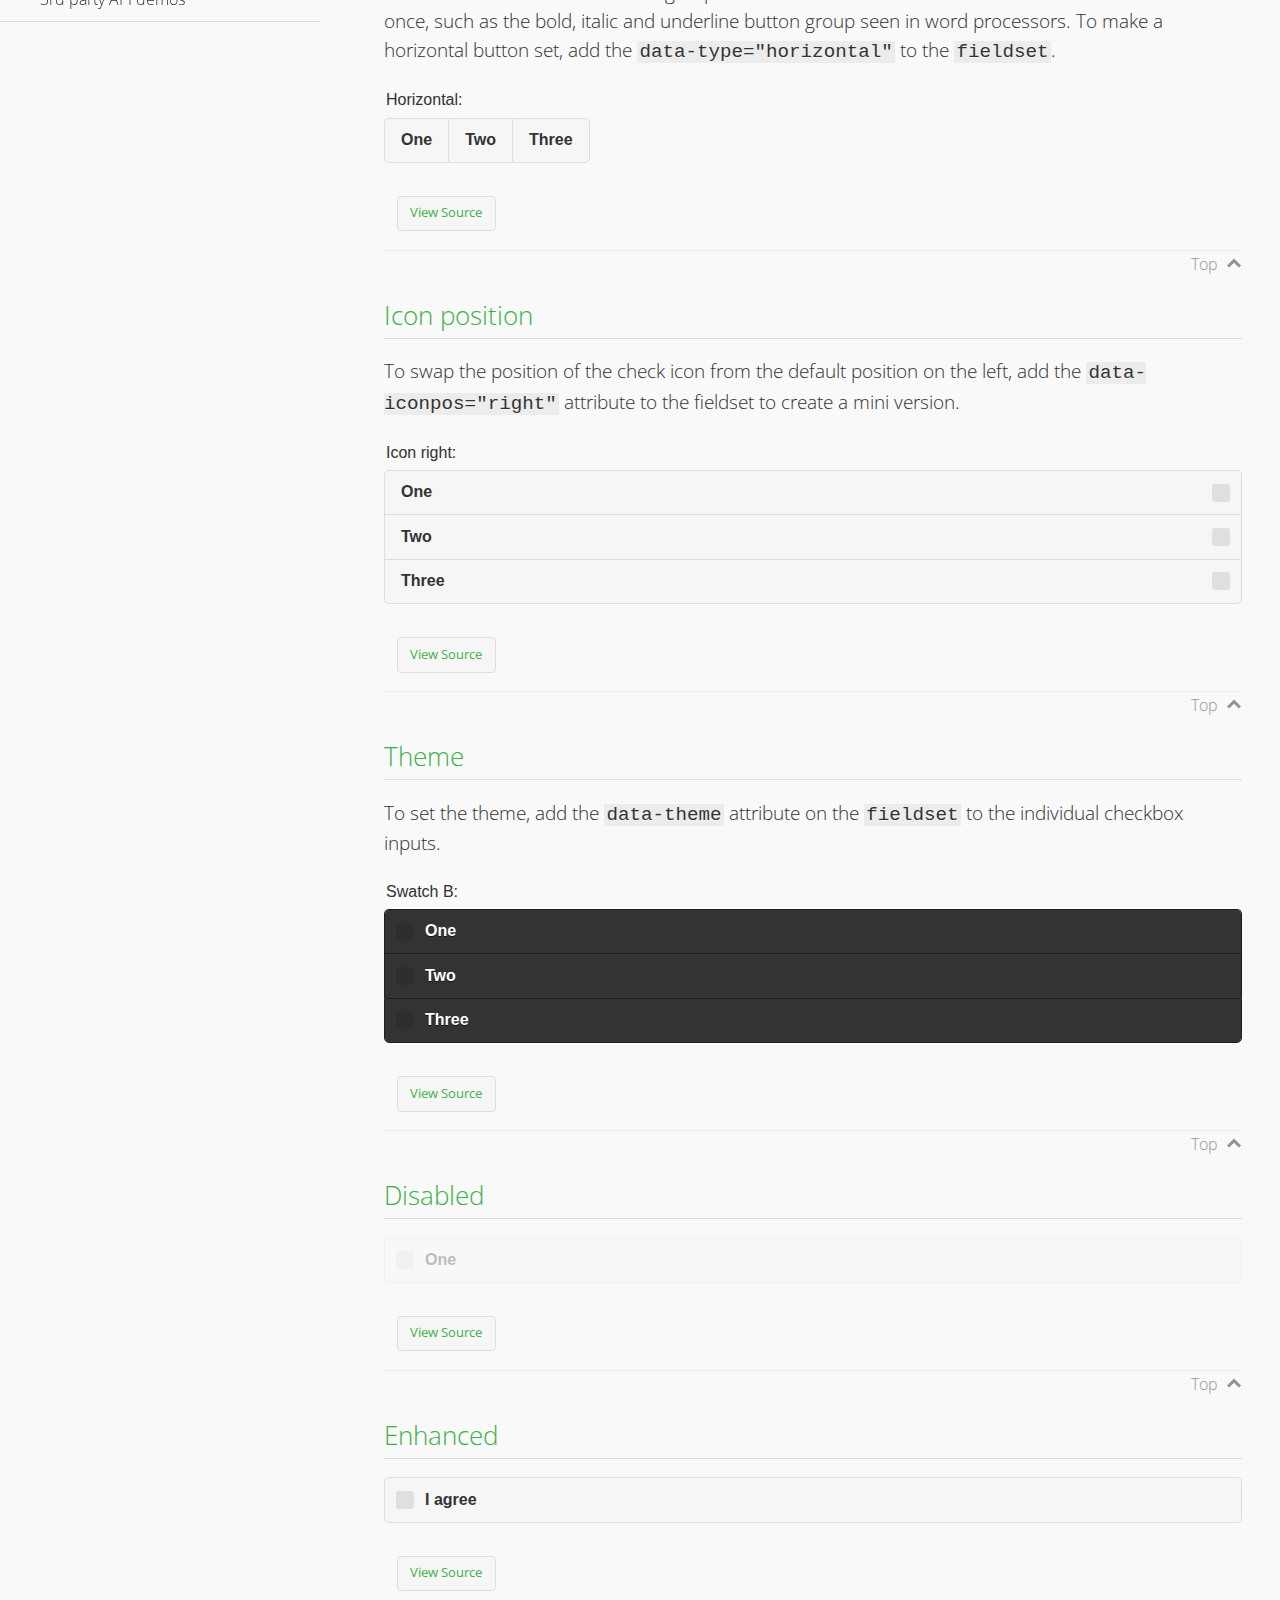
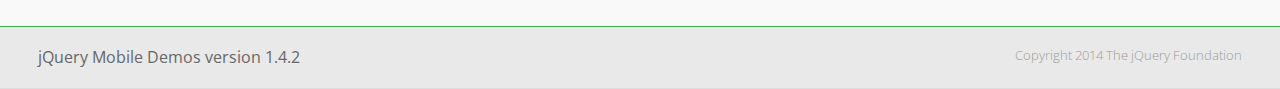
<file: platforms/wp8/www/lib/jquery.mobile-1.4.2/demos/checkboxradio-checkbox/index.html>
<!DOCTYPE html>
<html>
<head>
	<meta charset="utf-8">
	<meta name="viewport" content="width=device-width, initial-scale=1">
	<title>Checkbox - jQuery Mobile Demos</title>
	<link rel="shortcut icon" href="../favicon.ico">
    <link rel="stylesheet" href="http://fonts.googleapis.com/css?family=Open+Sans:300,400,700">
	<link rel="stylesheet" href="../css/themes/default/jquery.mobile-1.4.2.min.css">
	<link rel="stylesheet" href="../_assets/css/jqm-demos.css">
	<script src="../js/jquery.js"></script>
	<script src="../_assets/js/index.js"></script>
	<script src="../js/jquery.mobile-1.4.2.min.js"></script>
</head>
<div data-role="page" class="jqm-demos" data-quicklinks="true">

	<div data-role="header" class="jqm-header">
		<h2><a href="../" title="jQuery Mobile Demos home"><img src="../_assets/img/jquery-logo.png" alt="jQuery Mobile"></a></h2>
		<p><span class="jqm-version"></span> Demos</p>
		<a href="#" class="jqm-navmenu-link ui-btn ui-btn-icon-notext ui-corner-all ui-icon-bars ui-nodisc-icon ui-alt-icon ui-btn-left">Menu</a>
		<a href="#" class="jqm-search-link ui-btn ui-btn-icon-notext ui-corner-all ui-icon-search ui-nodisc-icon ui-alt-icon ui-btn-right">Search</a>
	</div><!-- /header -->

	<div role="main" class="ui-content jqm-content">

		<h1>Checkbox</h1>

		<p>Checkbox inputs are used to provide a list of options where more than one can be selected. Checkbox buttons are enhanced by the checkboxradio widget.</p>

		<h2>Basic markup</h2>

		<p>To create a single checkbox, add an <code>input</code> with a <code>type="checkbox"</code> attribute and a corresponding <code>label</code>. If the <code>input</code> isn't wrapped in its corresponding <code>label</code>, be sure to set the <code>for</code> attribute of the <code>label</code> to match the <code>id</code> of the <code>input</code> so they are semantically associated.</p>

		<div data-demo-html="true">
            <form>
               	<label>
                	<input type="checkbox" name="checkbox-0 ">Check me
                </label>
        	</form>
		</div><!--/demo-html -->

		<h2>Mini size</h2>

		<p>For a more compact version that is useful in toolbars and tight spaces, add the <code>data-mini="true"</code> attribute to the element to create a mini version. </p>

		<div data-demo-html="true">
            <form>
				<input type="checkbox" name="checkbox-mini-0" id="checkbox-mini-0" data-mini="true">
				<label for="checkbox-mini-0">I agree</label>
        	</form>
		</div><!--/demo-html -->

		<h2>Vertical group</h2>

		<p>Typically, there are multiple checkboxes listed under a question title. To visually integrate multiple checkboxes into a grouped button set, the framework will automatically remove all margins between buttons and round only the top and bottom corners of the set if there is a <code> data-role="controlgroup"</code> attribute on the <code>fieldset</code>.</p>

		<div data-demo-html="true">
            <form>
               	<fieldset data-role="controlgroup">
					<legend>Vertical:</legend>
					<input type="checkbox" name="checkbox-v-2a" id="checkbox-v-2a">
					<label for="checkbox-v-2a">One</label>
					<input type="checkbox" name="checkbox-v-2b" id="checkbox-v-2b">
					<label for="checkbox-v-2b">Two</label>
					<input type="checkbox" name="checkbox-v-2c" id="checkbox-v-2c">
					<label for="checkbox-v-2c">Three</label>
				</fieldset>
        	</form>
		</div><!--/demo-html -->

		<h2>Horizontal group</h2>

		<p>Checkboxes can also be used for grouped button sets where more than one button can be selected at once, such as the bold, italic and underline button group seen in word processors. To make a horizontal button set, add the <code> data-type="horizontal"</code> to the <code>fieldset</code>.</p>

		<div data-demo-html="true">
            <form>
				<fieldset data-role="controlgroup" data-type="horizontal">
					<legend>Horizontal:</legend>
					<input type="checkbox" name="checkbox-h-2a" id="checkbox-h-2a">
					<label for="checkbox-h-2a">One</label>
					<input type="checkbox" name="checkbox-h-2b" id="checkbox-h-2b">
					<label for="checkbox-h-2b">Two</label>
					<input type="checkbox" name="checkbox-h-2c" id="checkbox-h-2c">
					<label for="checkbox-h-2c">Three</label>
				</fieldset>
        	</form>
		</div><!--/demo-html -->

		<h2>Icon position</h2>

		<p>To swap the position of the check icon from the default position on the left, add the <code>data-iconpos="right"</code> attribute to the fieldset to create a mini version. </p>

		<div data-demo-html="true">
			<form>
				<fieldset data-role="controlgroup" data-iconpos="right">
					<legend>Icon right:</legend>
					<input type="checkbox" name="checkbox-h-6a" id="checkbox-h-6a">
					<label for="checkbox-h-6a">One</label>
					<input type="checkbox" name="checkbox-h-6b" id="checkbox-h-6b">
					<label for="checkbox-h-6b">Two</label>
					<input type="checkbox" name="checkbox-h-6c" id="checkbox-h-6c">
					<label for="checkbox-h-6c">Three</label>
				</fieldset>
			</form>
		</div><!--/demo-html -->

		<h2>Theme</h2>

		<p>To set the theme, add the <code>data-theme</code> attribute on the <code>fieldset</code> to the individual checkbox inputs.</p>

		<div data-demo-html="true">
            <form>
               	<fieldset data-role="controlgroup">
					<legend>Swatch B:</legend>
					<input type="checkbox" name="checkbox-t-2a" id="checkbox-t-2a" data-theme="b">
					<label for="checkbox-t-2a">One</label>
					<input type="checkbox" name="checkbox-t-2b" id="checkbox-t-2b" data-theme="b">
					<label for="checkbox-t-2b">Two</label>
					<input type="checkbox" name="checkbox-t-2c" id="checkbox-t-2c" data-theme="b">
					<label for="checkbox-t-2c">Three</label>
				</fieldset>
        	</form>
		</div><!--/demo-html -->

		<h2>Disabled</h2>

		<div data-demo-html="true">
            <form>
					<input disabled type="checkbox" name="checkbox-t-2a" id="checkbox-t-2a" data-theme="a">
					<label for="checkbox-t-2a">One</label>
        	</form>
		</div><!--/demo-html -->

		<h2>Enhanced</h2>

        <div data-demo-html="true">
			<div class="ui-checkbox">
				<label for="checkbox-enhanced" class="ui-btn ui-corner-all ui-btn-inherit ui-btn-icon-left ui-checkbox-off">I agree</label>
				<input type="checkbox" name="checkbox-enhanced" id="checkbox-enhanced" data-enhanced="true">
			</div>
		</div><!--/demo-html -->

	</div><!-- /content -->
	    <div data-role="panel" class="jqm-navmenu-panel" data-position="left" data-display="overlay" data-theme="a">
	    	<ul class="jqm-list ui-alt-icon ui-nodisc-icon">
<li data-filtertext="demos homepage" data-icon="home"><a href=".././">Home</a></li>
<li data-filtertext="introduction overview getting started"><a href="../intro/" data-ajax="false">Introduction</a></li>
<li data-filtertext="buttons button markup buttonmarkup method anchor link button element"><a href="../button-markup/" data-ajax="false">Buttons</a></li>
<li data-filtertext="form button widget input button submit reset"><a href="../button/" data-ajax="false">Button widget</a></li>
<li data-role="collapsible" data-collapsed-icon="carat-d" data-expanded-icon="carat-u" data-iconpos="right" data-inset="false">
	<h3>Checkboxradio widget</h3>
	<ul>
		<li data-filtertext="form checkboxradio widget checkbox input checkboxes controlgroups"><a href="../checkboxradio-checkbox/" data-ajax="false">Checkboxes</a></li>
		<li data-filtertext="form checkboxradio widget radio input radio buttons controlgroups"><a href="../checkboxradio-radio/" data-ajax="false">Radio buttons</a></li>
	</ul>
</li>
<li data-role="collapsible" data-collapsed-icon="carat-d" data-expanded-icon="carat-u" data-iconpos="right" data-inset="false">
	<h3>Collapsible (set) widget</h3>
	<ul>
		<li data-filtertext="collapsibles content formatting"><a href="../collapsible/" data-ajax="false">Collapsible</a></li>
		<li data-filtertext="dynamic collapsible set accordion append expand"><a href="../collapsible-dynamic/" data-ajax="false">Dynamic collapsibles</a></li>
		<li data-filtertext="accordions collapsible set widget content formatting grouped collapsibles"><a href="../collapsibleset/" data-ajax="false">Collapsible set</a></li>
	</ul>
</li>
<li data-role="collapsible" data-collapsed-icon="carat-d" data-expanded-icon="carat-u" data-iconpos="right" data-inset="false">
	<h3>Controlgroup widget</h3>
	<ul>
		<li data-filtertext="controlgroups selectmenu checkboxradio input grouped buttons horizontal vertical"><a href="../controlgroup/" data-ajax="false">Controlgroup</a></li>
		<li data-filtertext="dynamic controlgroup dynamically add buttons"><a href="../controlgroup-dynamic/" data-ajax="false">Dynamic controlgroups</a></li>
	</ul>
</li>
<li data-filtertext="form datepicker widget date input"><a href="../datepicker/" data-ajax="false">Datepicker</a></li>
<li data-role="collapsible" data-collapsed-icon="carat-d" data-expanded-icon="carat-u" data-iconpos="right" data-inset="false">
	<h3>Events</h3>
	<ul>
		<li data-filtertext="swipe to delete list items listviews swipe events"><a href="../swipe-list/" data-ajax="false">Swipe list items</a></li>
		<li data-filtertext="swipe to navigate swipe page navigation swipe events"><a href="../swipe-page/" data-ajax="false">Swipe page navigation</a></li>
	</ul>
</li>
<li data-filtertext="filterable filter elements sorting searching listview table"><a href="../filterable/" data-ajax="false">Filterable widget</a></li>
<li data-filtertext="form flipswitch widget flip toggle switch binary select checkbox input"><a href="../flipswitch/" data-ajax="false">Flipswitch widget</a></li>
<li data-role="collapsible" data-collapsed-icon="carat-d" data-expanded-icon="carat-u" data-iconpos="right" data-inset="false">
	<h3>Forms</h3>
	<ul>
		<li data-filtertext="forms text checkbox radio range button submit reset inputs selects textarea slider flipswitch label form elements"><a href="../forms/" data-ajax="false">Forms</a></li>
		<li data-filtertext="form hide labels hidden accessible ui-hidden-accessible forms"><a href="../forms-label-hidden-accessible/" data-ajax="false">Hide labels</a></li>
		<li data-filtertext="form field containers fieldcontain ui-field-contain forms"><a href="../forms-field-contain/" data-ajax="false">Field containers</a></li>
		<li data-filtertext="forms disabled form elements"><a href="../forms-disabled/" data-ajax="false">Forms disabled</a></li>
		<li data-filtertext="forms gallery examples overview forms text checkbox radio range button submit reset inputs selects textarea slider flipswitch label form elements"><a href="../forms-gallery/" data-ajax="false">Forms gallery</a></li>
	</ul>
</li>
<li data-role="collapsible" data-collapsed-icon="carat-d" data-expanded-icon="carat-u" data-iconpos="right" data-inset="false">
	<h3>Grids</h3>
	<ul>
		<li data-filtertext="grids columns blocks content formatting rwd responsive css framework"><a href="../grids/" data-ajax="false">Grids</a></li>
		<li data-filtertext="buttons in grids css framework"><a href="../grids-buttons/" data-ajax="false">Buttons in grids</a></li>
		<li data-filtertext="custom responsive grids rwd css framework"><a href="../grids-custom-responsive/" data-ajax="false">Custom responsive grids</a></li>
	</ul>
</li>
<li data-filtertext="blocks content formatting sections heading"><a href="../body-bar-classes/" data-ajax="false">Grouping and dividing content</a></li>
<li data-role="collapsible" data-collapsed-icon="carat-d" data-expanded-icon="carat-u" data-iconpos="right" data-inset="false">
	<h3>Icons</h3>
	<ul>
		<li data-filtertext="button icons svg disc alt custom icon position"><a href="../icons/" data-ajax="false">Icons</a></li>
		<li data-filtertext=""><a href="../icons-grunticon/" data-ajax="false">Grunticon loader</a></li>
	</ul>
</li>
<li data-role="collapsible" data-collapsed-icon="carat-d" data-expanded-icon="carat-u" data-iconpos="right" data-inset="false">
	<h3>Listview widget</h3>
	<ul>
		<li data-filtertext="listview widget thumbnails icons nested split button collapsible ul ol"><a href="../listview/" data-ajax="false">Listview</a></li>
		<li data-filtertext="autocomplete filterable reveal listview filtertextbeforefilter placeholder"><a href="../listview-autocomplete/" data-ajax="false">Listview autocomplete</a></li>
		<li data-filtertext="autocomplete filterable reveal listview remote data filtertextbeforefilter placeholder"><a href="../listview-autocomplete-remote/" data-ajax="false">Listview autocomplete remote data</a></li>
		<li data-filtertext="autodividers anchor jump scroll linkbars listview lists ul ol"><a href="../listview-autodividers-linkbar/" data-ajax="false">Listview autodividers linkbar</a></li>
		<li data-filtertext="listview autodividers selector autodividersselector lists ul ol"><a href="../listview-autodividers-selector/" data-ajax="false">Listview autodividers selector</a></li>
		<li data-filtertext="listview nested list items"><a href="../listview-nested-lists/" data-ajax="false">Listview Nested Listviews</a></li>
		<li data-filtertext="listview collapsible list items flat"><a href="../listview-collapsible-item-flat/" data-ajax="false">Listview collapsible list items (flat)</a></li>
		<li data-filtertext="listview collapsible list indented"><a href="../listview-collapsible-item-indented/" data-ajax="false">Listview collapsible list items (indented)</a></li>
		<li data-filtertext="grid listview responsive grids responsive listviews lists ul"><a href="../listview-grid/" data-ajax="false">Listview responsive grid</a></li>
	</ul>
</li>
<li data-filtertext="loader widget page loading navigation overlay spinner"><a href="../loader/" data-ajax="false">Loader widget</a></li>
<li data-filtertext="navbar widget navmenu toolbars header footer"><a href="../navbar/" data-ajax="false">Navbar widget</a></li>
<li data-role="collapsible" data-collapsed-icon="carat-d" data-expanded-icon="carat-u" data-iconpos="right" data-inset="false">
	<h3>Navigation</h3>
	<ul>
		<li data-filtertext="ajax navigation navigate widget history event method"><a href="../navigation/" data-ajax="false">Navigation</a></li>
		<li data-filtertext="linking pages page links navigation ajax prefetch cache"><a href="../navigation-linking-pages/" data-ajax="false">Linking pages</a></li>
		<li data-filtertext="php redirect server redirection server-side navigation"><a href="../navigation-php-redirect/" data-ajax="false">PHP redirect demo</a></li>
		<li data-filtertext="navigation redirection hash query"><a href="../navigation-hash-processing/" data-ajax="false">Hash processing demo</a></li>
	</ul>
</li>
<li data-role="collapsible" data-collapsed-icon="carat-d" data-expanded-icon="carat-u" data-iconpos="right" data-inset="false">
	<h3>Pages</h3>
	<ul>
		<li data-filtertext="pages page widget ajax navigation"><a href="../pages/" data-ajax="false">Pages</a></li>
		<li data-filtertext="single page"><a href="../pages-single-page/" data-ajax="false">Single page</a></li>
		<li data-filtertext="multipage multi-page page"><a href="../pages-multi-page/" data-ajax="false">Multi-page template</a></li>
		<li data-filtertext="dialog page widget modal popup"><a href="../pages-dialog/" data-ajax="false">Dialog page</a></li>
	</ul>
</li>
<li data-role="collapsible" data-collapsed-icon="carat-d" data-expanded-icon="carat-u" data-iconpos="right" data-inset="false">
	<h3>Panel widget</h3>
	<ul>
		<li data-filtertext="panel widget sliding panels reveal push overlay responsive"><a href="../panel/" data-ajax="false">Panel</a></li>
		<li data-filtertext=""><a href="../panel-external/" data-ajax="false">External panels</a></li>
		<li data-filtertext="panel "><a href="../panel-fixed/" data-ajax="false">Fixed panels</a></li>
		<li data-filtertext="panel slide panels sliding panels shadow rwd responsive breakpoint"><a href="../panel-responsive/" data-ajax="false">Panels responsive</a></li>
		<li data-filtertext="panel custom style custom panel width reveal shadow listview panel styling page background wrapper"><a href="../panel-styling/" data-ajax="false">Custom panel style</a></li>
		<li data-filtertext="panel open on swipe"><a href="../panel-swipe-open/" data-ajax="false">Panel open on swipe</a></li>
		<li data-filtertext="panels outside page internal external toolbars"><a href="../panel-external-internal/" data-ajax="false">Panel external and internal</a></li>
	</ul>
</li>
<li data-role="collapsible" data-collapsed-icon="carat-d" data-expanded-icon="carat-u" data-iconpos="right" data-inset="false">
	<h3>Popup widget</h3>
	<ul>
		<li data-filtertext="popup widget popups dialog modal transition tooltip lightbox form overlay screen flip pop fade transition"><a href="../popup/" data-ajax="false">Popup</a></li>
		<li data-filtertext="popup alignment position"><a href="../popup-alignment/" data-ajax="false">Popup alignment</a></li>
		<li data-filtertext="popup arrow size popups popover"><a href="../popup-arrow-size/" data-ajax="false">Popup arrow size</a></li>
		<li data-filtertext="dynamic popups popup images lightbox"><a href="../popup-dynamic/" data-ajax="false">Dynamic popups</a></li>
		<li data-filtertext="popups with iframes scaling"><a href="../popup-iframe/" data-ajax="false">Popups with iframes</a></li>
		<li data-filtertext="popup image scaling"><a href="../popup-image-scaling/" data-ajax="false">Popup image scaling</a></li>
		<li data-filtertext="external popup outside multi-page"><a href="../popup-outside-multipage" data-ajax="false">Popup outside multi-page</a></li>
	</ul>
</li>
<li data-filtertext="form rangeslider widget dual sliders dual handle sliders range input"><a href="../rangeslider/" data-ajax="false">Rangeslider widget</a></li>
<li data-filtertext="responsive web design rwd adaptive progressive enhancement PE accessible mobile breakpoints media query media queries"><a href="../rwd/" data-ajax="false">Responsive Web Design</a></li>
<li data-role="collapsible" data-collapsed-icon="carat-d" data-expanded-icon="carat-u" data-iconpos="right" data-inset="false">
	<h3>Selectmenu widget</h3>
	<ul>
		<li data-filtertext="form selectmenu widget select input custom select menu selects"><a href="../selectmenu/" data-ajax="false">Selectmenu</a></li>
		<li data-filtertext="form custom select menu selectmenu widget custom menu option optgroup multiple selects"><a href="../selectmenu-custom/" data-ajax="false">Custom select menu</a></li>
		<li data-filtertext="filterable select filter popup dialog"><a href="../selectmenu-custom-filter/" data-ajax="false">Custom select menu with filter</a></li>
	</ul>
</li>
<li data-role="collapsible" data-collapsed-icon="carat-d" data-expanded-icon="carat-u" data-iconpos="right" data-inset="false">
	<h3>Slider widget</h3>
	<ul>
		<li data-filtertext="form slider widget range input single sliders"><a href="../slider/" data-ajax="false">Slider</a></li>
		<li data-filtertext="form slider widget flipswitch slider binary select flip toggle switch"><a href="../slider-flipswitch/" data-ajax="false">Slider flip toggle switch</a></li>
		<li data-filtertext="form slider tooltip handle value input range sliders"><a href="../slider-tooltip/" data-ajax="false">Slider tooltip</a></li>
	</ul>
</li>
<li data-role="collapsible" data-collapsed-icon="carat-d" data-expanded-icon="carat-u" data-iconpos="right" data-inset="false">
	<h3>Table widget</h3>
	<ul>
		<li data-filtertext="table widget reflow column toggle th td responsive tables rwd hide show tabular"><a href="../table-column-toggle/" data-ajax="false">Table Column Toggle</a></li>
		<li data-filtertext="table column toggle phone comparison demo"><a href="../table-column-toggle-example/" data-ajax="false">Table Column Toggle demo</a></li>
		<li data-filtertext="responsive tables table column toggle heading groups rwd breakpoint"><a href="../table-column-toggle-heading-groups/" data-ajax="false">Table Column Toggle heading groups</a></li>
		<li data-filtertext="responsive tables table column toggle hide rwd breakpoint customization options"><a href="../table-column-toggle-options/" data-ajax="false">Table Column Toggle options</a></li>
		<li data-filtertext="table reflow th td responsive rwd columns tabular"><a href="../table-reflow/" data-ajax="false">Table Reflow</a></li>
		<li data-filtertext="responsive tables table reflow heading groups rwd breakpoint"><a href="../table-reflow-heading-groups/" data-ajax="false">Table Reflow heading groups</a></li>
		<li data-filtertext="responsive tables table reflow stripes strokes table style"><a href="../table-reflow-stripes-strokes/" data-ajax="false">Table Reflow stripes and strokes</a></li>
		<li data-filtertext="responsive tables table reflow stack custom styles"><a href="../table-reflow-styling/" data-ajax="false">Table Reflow custom styles</a></li>
	</ul>
</li>
<li data-filtertext="ui tabs widget"><a href="../tabs/" data-ajax="false">Tabs widget</a></li>
<li data-filtertext="form textinput widget text input textarea number date time tel email file color password"><a href="../textinput/" data-ajax="false">Textinput widget</a></li>
<li data-role="collapsible" data-collapsed-icon="carat-d" data-expanded-icon="carat-u" data-iconpos="right" data-inset="false">
	<h3>Theming</h3>
	<ul>
		<li data-filtertext="default theme swatches theming style css"><a href="../theme-default/" data-ajax="false">Default theme</a></li>
		<li data-filtertext="classic theme old theme swatches theming style css"><a href="../theme-classic/" data-ajax="false">Classic theme</a></li>
	</ul>
</li>
<li data-role="collapsible" data-collapsed-icon="carat-d" data-expanded-icon="carat-u" data-iconpos="right" data-inset="false">
	<h3>Toolbar widget</h3>
	<ul>
		<li data-filtertext="toolbar widget header footer toolbars fixed fullscreen external sections"><a href="../toolbar/" data-ajax="false">Toolbar</a></li>
		<li data-filtertext="dynamic toolbars dynamically add toolbar header footer"><a href="../toolbar-dynamic/" data-ajax="false">Dynamic toolbars</a></li>
		<li data-filtertext="external toolbars header footer"><a href="../toolbar-external/" data-ajax="false">External toolbars</a></li>
		<li data-filtertext="fixed toolbars header footer"><a href="../toolbar-fixed/" data-ajax="false">Fixed toolbars</a></li>
		<li data-filtertext="fixed fullscreen toolbars header footer"><a href="../toolbar-fixed-fullscreen/" data-ajax="false">Fullscreen toolbars</a></li>
		<li data-filtertext="external fixed toolbars header footer"><a href="../toolbar-fixed-external/" data-ajax="false">Fixed external toolbars</a></li>
		<li data-filtertext="external persistent toolbars header footer navbar navmenu"><a href="../toolbar-fixed-persistent/" data-ajax="false">Persistent toolbars</a></li>
		<li data-filtertext="external ajax optimized toolbars persistent toolbars header footer navbar"><a href="../toolbar-fixed-persistent-optimized/" data-ajax="false">Ajax optimized toolbars</a></li>
		<li data-filtertext="form in toolbars header footer"><a href="../toolbar-fixed-forms/" data-ajax="false">Form in toolbar</a></li>
	</ul>
</li>
<li data-filtertext="page transitions animated pages popup navigation flip slide fade pop"><a href="../transitions/" data-ajax="false">Transitions</a></li>
<li data-role="collapsible" data-collapsed-icon="carat-d" data-expanded-icon="carat-u" data-iconpos="right" data-inset="false">
	<h3>3rd party API demos</h3>
	<ul>
		<li data-filtertext="backbone requirejs navigation router"><a href="../backbone-requirejs/" data-ajax="false">Backbone RequireJS</a></li>
		<li data-filtertext="google maps geolocation demo"><a href="../map-geolocation/" data-ajax="false">Google Maps geolocation</a></li>
		<li data-filtertext="google maps hybrid"><a href="../map-list-toggle/" data-ajax="false">Google Maps list toggle</a></li>
	</ul>
</li>



		     </ul>
		</div><!-- /panel -->


	<div data-role="footer" data-position="fixed" data-tap-toggle="false" class="jqm-footer">
		<p>jQuery Mobile Demos version <span class="jqm-version"></span></p>
		<p>Copyright 2014 The jQuery Foundation</p>
	</div><!-- /footer -->
	<!-- TODO: This should become an external panel so we can add input to markup (unique ID) -->
    <div data-role="panel" class="jqm-search-panel" data-position="right" data-display="overlay" data-theme="a">
		<div class="jqm-search">
			<ul class="jqm-list" data-filter-placeholder="Search demos..." data-filter-reveal="true">
<li data-filtertext="demos homepage" data-icon="home"><a href=".././">Home</a></li>
<li data-filtertext="introduction overview getting started"><a href="../intro/" data-ajax="false">Introduction</a></li>
<li data-filtertext="buttons button markup buttonmarkup method anchor link button element"><a href="../button-markup/" data-ajax="false">Buttons</a></li>
<li data-filtertext="form button widget input button submit reset"><a href="../button/" data-ajax="false">Button widget</a></li>
<li data-role="collapsible" data-collapsed-icon="carat-d" data-expanded-icon="carat-u" data-iconpos="right" data-inset="false">
	<h3>Checkboxradio widget</h3>
	<ul>
		<li data-filtertext="form checkboxradio widget checkbox input checkboxes controlgroups"><a href="../checkboxradio-checkbox/" data-ajax="false">Checkboxes</a></li>
		<li data-filtertext="form checkboxradio widget radio input radio buttons controlgroups"><a href="../checkboxradio-radio/" data-ajax="false">Radio buttons</a></li>
	</ul>
</li>
<li data-role="collapsible" data-collapsed-icon="carat-d" data-expanded-icon="carat-u" data-iconpos="right" data-inset="false">
	<h3>Collapsible (set) widget</h3>
	<ul>
		<li data-filtertext="collapsibles content formatting"><a href="../collapsible/" data-ajax="false">Collapsible</a></li>
		<li data-filtertext="dynamic collapsible set accordion append expand"><a href="../collapsible-dynamic/" data-ajax="false">Dynamic collapsibles</a></li>
		<li data-filtertext="accordions collapsible set widget content formatting grouped collapsibles"><a href="../collapsibleset/" data-ajax="false">Collapsible set</a></li>
	</ul>
</li>
<li data-role="collapsible" data-collapsed-icon="carat-d" data-expanded-icon="carat-u" data-iconpos="right" data-inset="false">
	<h3>Controlgroup widget</h3>
	<ul>
		<li data-filtertext="controlgroups selectmenu checkboxradio input grouped buttons horizontal vertical"><a href="../controlgroup/" data-ajax="false">Controlgroup</a></li>
		<li data-filtertext="dynamic controlgroup dynamically add buttons"><a href="../controlgroup-dynamic/" data-ajax="false">Dynamic controlgroups</a></li>
	</ul>
</li>
<li data-filtertext="form datepicker widget date input"><a href="../datepicker/" data-ajax="false">Datepicker</a></li>
<li data-role="collapsible" data-collapsed-icon="carat-d" data-expanded-icon="carat-u" data-iconpos="right" data-inset="false">
	<h3>Events</h3>
	<ul>
		<li data-filtertext="swipe to delete list items listviews swipe events"><a href="../swipe-list/" data-ajax="false">Swipe list items</a></li>
		<li data-filtertext="swipe to navigate swipe page navigation swipe events"><a href="../swipe-page/" data-ajax="false">Swipe page navigation</a></li>
	</ul>
</li>
<li data-filtertext="filterable filter elements sorting searching listview table"><a href="../filterable/" data-ajax="false">Filterable widget</a></li>
<li data-filtertext="form flipswitch widget flip toggle switch binary select checkbox input"><a href="../flipswitch/" data-ajax="false">Flipswitch widget</a></li>
<li data-role="collapsible" data-collapsed-icon="carat-d" data-expanded-icon="carat-u" data-iconpos="right" data-inset="false">
	<h3>Forms</h3>
	<ul>
		<li data-filtertext="forms text checkbox radio range button submit reset inputs selects textarea slider flipswitch label form elements"><a href="../forms/" data-ajax="false">Forms</a></li>
		<li data-filtertext="form hide labels hidden accessible ui-hidden-accessible forms"><a href="../forms-label-hidden-accessible/" data-ajax="false">Hide labels</a></li>
		<li data-filtertext="form field containers fieldcontain ui-field-contain forms"><a href="../forms-field-contain/" data-ajax="false">Field containers</a></li>
		<li data-filtertext="forms disabled form elements"><a href="../forms-disabled/" data-ajax="false">Forms disabled</a></li>
		<li data-filtertext="forms gallery examples overview forms text checkbox radio range button submit reset inputs selects textarea slider flipswitch label form elements"><a href="../forms-gallery/" data-ajax="false">Forms gallery</a></li>
	</ul>
</li>
<li data-role="collapsible" data-collapsed-icon="carat-d" data-expanded-icon="carat-u" data-iconpos="right" data-inset="false">
	<h3>Grids</h3>
	<ul>
		<li data-filtertext="grids columns blocks content formatting rwd responsive css framework"><a href="../grids/" data-ajax="false">Grids</a></li>
		<li data-filtertext="buttons in grids css framework"><a href="../grids-buttons/" data-ajax="false">Buttons in grids</a></li>
		<li data-filtertext="custom responsive grids rwd css framework"><a href="../grids-custom-responsive/" data-ajax="false">Custom responsive grids</a></li>
	</ul>
</li>
<li data-filtertext="blocks content formatting sections heading"><a href="../body-bar-classes/" data-ajax="false">Grouping and dividing content</a></li>
<li data-role="collapsible" data-collapsed-icon="carat-d" data-expanded-icon="carat-u" data-iconpos="right" data-inset="false">
	<h3>Icons</h3>
	<ul>
		<li data-filtertext="button icons svg disc alt custom icon position"><a href="../icons/" data-ajax="false">Icons</a></li>
		<li data-filtertext=""><a href="../icons-grunticon/" data-ajax="false">Grunticon loader</a></li>
	</ul>
</li>
<li data-role="collapsible" data-collapsed-icon="carat-d" data-expanded-icon="carat-u" data-iconpos="right" data-inset="false">
	<h3>Listview widget</h3>
	<ul>
		<li data-filtertext="listview widget thumbnails icons nested split button collapsible ul ol"><a href="../listview/" data-ajax="false">Listview</a></li>
		<li data-filtertext="autocomplete filterable reveal listview filtertextbeforefilter placeholder"><a href="../listview-autocomplete/" data-ajax="false">Listview autocomplete</a></li>
		<li data-filtertext="autocomplete filterable reveal listview remote data filtertextbeforefilter placeholder"><a href="../listview-autocomplete-remote/" data-ajax="false">Listview autocomplete remote data</a></li>
		<li data-filtertext="autodividers anchor jump scroll linkbars listview lists ul ol"><a href="../listview-autodividers-linkbar/" data-ajax="false">Listview autodividers linkbar</a></li>
		<li data-filtertext="listview autodividers selector autodividersselector lists ul ol"><a href="../listview-autodividers-selector/" data-ajax="false">Listview autodividers selector</a></li>
		<li data-filtertext="listview nested list items"><a href="../listview-nested-lists/" data-ajax="false">Listview Nested Listviews</a></li>
		<li data-filtertext="listview collapsible list items flat"><a href="../listview-collapsible-item-flat/" data-ajax="false">Listview collapsible list items (flat)</a></li>
		<li data-filtertext="listview collapsible list indented"><a href="../listview-collapsible-item-indented/" data-ajax="false">Listview collapsible list items (indented)</a></li>
		<li data-filtertext="grid listview responsive grids responsive listviews lists ul"><a href="../listview-grid/" data-ajax="false">Listview responsive grid</a></li>
	</ul>
</li>
<li data-filtertext="loader widget page loading navigation overlay spinner"><a href="../loader/" data-ajax="false">Loader widget</a></li>
<li data-filtertext="navbar widget navmenu toolbars header footer"><a href="../navbar/" data-ajax="false">Navbar widget</a></li>
<li data-role="collapsible" data-collapsed-icon="carat-d" data-expanded-icon="carat-u" data-iconpos="right" data-inset="false">
	<h3>Navigation</h3>
	<ul>
		<li data-filtertext="ajax navigation navigate widget history event method"><a href="../navigation/" data-ajax="false">Navigation</a></li>
		<li data-filtertext="linking pages page links navigation ajax prefetch cache"><a href="../navigation-linking-pages/" data-ajax="false">Linking pages</a></li>
		<li data-filtertext="php redirect server redirection server-side navigation"><a href="../navigation-php-redirect/" data-ajax="false">PHP redirect demo</a></li>
		<li data-filtertext="navigation redirection hash query"><a href="../navigation-hash-processing/" data-ajax="false">Hash processing demo</a></li>
	</ul>
</li>
<li data-role="collapsible" data-collapsed-icon="carat-d" data-expanded-icon="carat-u" data-iconpos="right" data-inset="false">
	<h3>Pages</h3>
	<ul>
		<li data-filtertext="pages page widget ajax navigation"><a href="../pages/" data-ajax="false">Pages</a></li>
		<li data-filtertext="single page"><a href="../pages-single-page/" data-ajax="false">Single page</a></li>
		<li data-filtertext="multipage multi-page page"><a href="../pages-multi-page/" data-ajax="false">Multi-page template</a></li>
		<li data-filtertext="dialog page widget modal popup"><a href="../pages-dialog/" data-ajax="false">Dialog page</a></li>
	</ul>
</li>
<li data-role="collapsible" data-collapsed-icon="carat-d" data-expanded-icon="carat-u" data-iconpos="right" data-inset="false">
	<h3>Panel widget</h3>
	<ul>
		<li data-filtertext="panel widget sliding panels reveal push overlay responsive"><a href="../panel/" data-ajax="false">Panel</a></li>
		<li data-filtertext=""><a href="../panel-external/" data-ajax="false">External panels</a></li>
		<li data-filtertext="panel "><a href="../panel-fixed/" data-ajax="false">Fixed panels</a></li>
		<li data-filtertext="panel slide panels sliding panels shadow rwd responsive breakpoint"><a href="../panel-responsive/" data-ajax="false">Panels responsive</a></li>
		<li data-filtertext="panel custom style custom panel width reveal shadow listview panel styling page background wrapper"><a href="../panel-styling/" data-ajax="false">Custom panel style</a></li>
		<li data-filtertext="panel open on swipe"><a href="../panel-swipe-open/" data-ajax="false">Panel open on swipe</a></li>
		<li data-filtertext="panels outside page internal external toolbars"><a href="../panel-external-internal/" data-ajax="false">Panel external and internal</a></li>
	</ul>
</li>
<li data-role="collapsible" data-collapsed-icon="carat-d" data-expanded-icon="carat-u" data-iconpos="right" data-inset="false">
	<h3>Popup widget</h3>
	<ul>
		<li data-filtertext="popup widget popups dialog modal transition tooltip lightbox form overlay screen flip pop fade transition"><a href="../popup/" data-ajax="false">Popup</a></li>
		<li data-filtertext="popup alignment position"><a href="../popup-alignment/" data-ajax="false">Popup alignment</a></li>
		<li data-filtertext="popup arrow size popups popover"><a href="../popup-arrow-size/" data-ajax="false">Popup arrow size</a></li>
		<li data-filtertext="dynamic popups popup images lightbox"><a href="../popup-dynamic/" data-ajax="false">Dynamic popups</a></li>
		<li data-filtertext="popups with iframes scaling"><a href="../popup-iframe/" data-ajax="false">Popups with iframes</a></li>
		<li data-filtertext="popup image scaling"><a href="../popup-image-scaling/" data-ajax="false">Popup image scaling</a></li>
		<li data-filtertext="external popup outside multi-page"><a href="../popup-outside-multipage" data-ajax="false">Popup outside multi-page</a></li>
	</ul>
</li>
<li data-filtertext="form rangeslider widget dual sliders dual handle sliders range input"><a href="../rangeslider/" data-ajax="false">Rangeslider widget</a></li>
<li data-filtertext="responsive web design rwd adaptive progressive enhancement PE accessible mobile breakpoints media query media queries"><a href="../rwd/" data-ajax="false">Responsive Web Design</a></li>
<li data-role="collapsible" data-collapsed-icon="carat-d" data-expanded-icon="carat-u" data-iconpos="right" data-inset="false">
	<h3>Selectmenu widget</h3>
	<ul>
		<li data-filtertext="form selectmenu widget select input custom select menu selects"><a href="../selectmenu/" data-ajax="false">Selectmenu</a></li>
		<li data-filtertext="form custom select menu selectmenu widget custom menu option optgroup multiple selects"><a href="../selectmenu-custom/" data-ajax="false">Custom select menu</a></li>
		<li data-filtertext="filterable select filter popup dialog"><a href="../selectmenu-custom-filter/" data-ajax="false">Custom select menu with filter</a></li>
	</ul>
</li>
<li data-role="collapsible" data-collapsed-icon="carat-d" data-expanded-icon="carat-u" data-iconpos="right" data-inset="false">
	<h3>Slider widget</h3>
	<ul>
		<li data-filtertext="form slider widget range input single sliders"><a href="../slider/" data-ajax="false">Slider</a></li>
		<li data-filtertext="form slider widget flipswitch slider binary select flip toggle switch"><a href="../slider-flipswitch/" data-ajax="false">Slider flip toggle switch</a></li>
		<li data-filtertext="form slider tooltip handle value input range sliders"><a href="../slider-tooltip/" data-ajax="false">Slider tooltip</a></li>
	</ul>
</li>
<li data-role="collapsible" data-collapsed-icon="carat-d" data-expanded-icon="carat-u" data-iconpos="right" data-inset="false">
	<h3>Table widget</h3>
	<ul>
		<li data-filtertext="table widget reflow column toggle th td responsive tables rwd hide show tabular"><a href="../table-column-toggle/" data-ajax="false">Table Column Toggle</a></li>
		<li data-filtertext="table column toggle phone comparison demo"><a href="../table-column-toggle-example/" data-ajax="false">Table Column Toggle demo</a></li>
		<li data-filtertext="responsive tables table column toggle heading groups rwd breakpoint"><a href="../table-column-toggle-heading-groups/" data-ajax="false">Table Column Toggle heading groups</a></li>
		<li data-filtertext="responsive tables table column toggle hide rwd breakpoint customization options"><a href="../table-column-toggle-options/" data-ajax="false">Table Column Toggle options</a></li>
		<li data-filtertext="table reflow th td responsive rwd columns tabular"><a href="../table-reflow/" data-ajax="false">Table Reflow</a></li>
		<li data-filtertext="responsive tables table reflow heading groups rwd breakpoint"><a href="../table-reflow-heading-groups/" data-ajax="false">Table Reflow heading groups</a></li>
		<li data-filtertext="responsive tables table reflow stripes strokes table style"><a href="../table-reflow-stripes-strokes/" data-ajax="false">Table Reflow stripes and strokes</a></li>
		<li data-filtertext="responsive tables table reflow stack custom styles"><a href="../table-reflow-styling/" data-ajax="false">Table Reflow custom styles</a></li>
	</ul>
</li>
<li data-filtertext="ui tabs widget"><a href="../tabs/" data-ajax="false">Tabs widget</a></li>
<li data-filtertext="form textinput widget text input textarea number date time tel email file color password"><a href="../textinput/" data-ajax="false">Textinput widget</a></li>
<li data-role="collapsible" data-collapsed-icon="carat-d" data-expanded-icon="carat-u" data-iconpos="right" data-inset="false">
	<h3>Theming</h3>
	<ul>
		<li data-filtertext="default theme swatches theming style css"><a href="../theme-default/" data-ajax="false">Default theme</a></li>
		<li data-filtertext="classic theme old theme swatches theming style css"><a href="../theme-classic/" data-ajax="false">Classic theme</a></li>
	</ul>
</li>
<li data-role="collapsible" data-collapsed-icon="carat-d" data-expanded-icon="carat-u" data-iconpos="right" data-inset="false">
	<h3>Toolbar widget</h3>
	<ul>
		<li data-filtertext="toolbar widget header footer toolbars fixed fullscreen external sections"><a href="../toolbar/" data-ajax="false">Toolbar</a></li>
		<li data-filtertext="dynamic toolbars dynamically add toolbar header footer"><a href="../toolbar-dynamic/" data-ajax="false">Dynamic toolbars</a></li>
		<li data-filtertext="external toolbars header footer"><a href="../toolbar-external/" data-ajax="false">External toolbars</a></li>
		<li data-filtertext="fixed toolbars header footer"><a href="../toolbar-fixed/" data-ajax="false">Fixed toolbars</a></li>
		<li data-filtertext="fixed fullscreen toolbars header footer"><a href="../toolbar-fixed-fullscreen/" data-ajax="false">Fullscreen toolbars</a></li>
		<li data-filtertext="external fixed toolbars header footer"><a href="../toolbar-fixed-external/" data-ajax="false">Fixed external toolbars</a></li>
		<li data-filtertext="external persistent toolbars header footer navbar navmenu"><a href="../toolbar-fixed-persistent/" data-ajax="false">Persistent toolbars</a></li>
		<li data-filtertext="external ajax optimized toolbars persistent toolbars header footer navbar"><a href="../toolbar-fixed-persistent-optimized/" data-ajax="false">Ajax optimized toolbars</a></li>
		<li data-filtertext="form in toolbars header footer"><a href="../toolbar-fixed-forms/" data-ajax="false">Form in toolbar</a></li>
	</ul>
</li>
<li data-filtertext="page transitions animated pages popup navigation flip slide fade pop"><a href="../transitions/" data-ajax="false">Transitions</a></li>
<li data-role="collapsible" data-collapsed-icon="carat-d" data-expanded-icon="carat-u" data-iconpos="right" data-inset="false">
	<h3>3rd party API demos</h3>
	<ul>
		<li data-filtertext="backbone requirejs navigation router"><a href="../backbone-requirejs/" data-ajax="false">Backbone RequireJS</a></li>
		<li data-filtertext="google maps geolocation demo"><a href="../map-geolocation/" data-ajax="false">Google Maps geolocation</a></li>
		<li data-filtertext="google maps hybrid"><a href="../map-list-toggle/" data-ajax="false">Google Maps list toggle</a></li>
	</ul>
</li>



			</ul>
		</div>
	</div><!-- /panel -->


</div><!-- /page -->

</body>
</html>
</file>
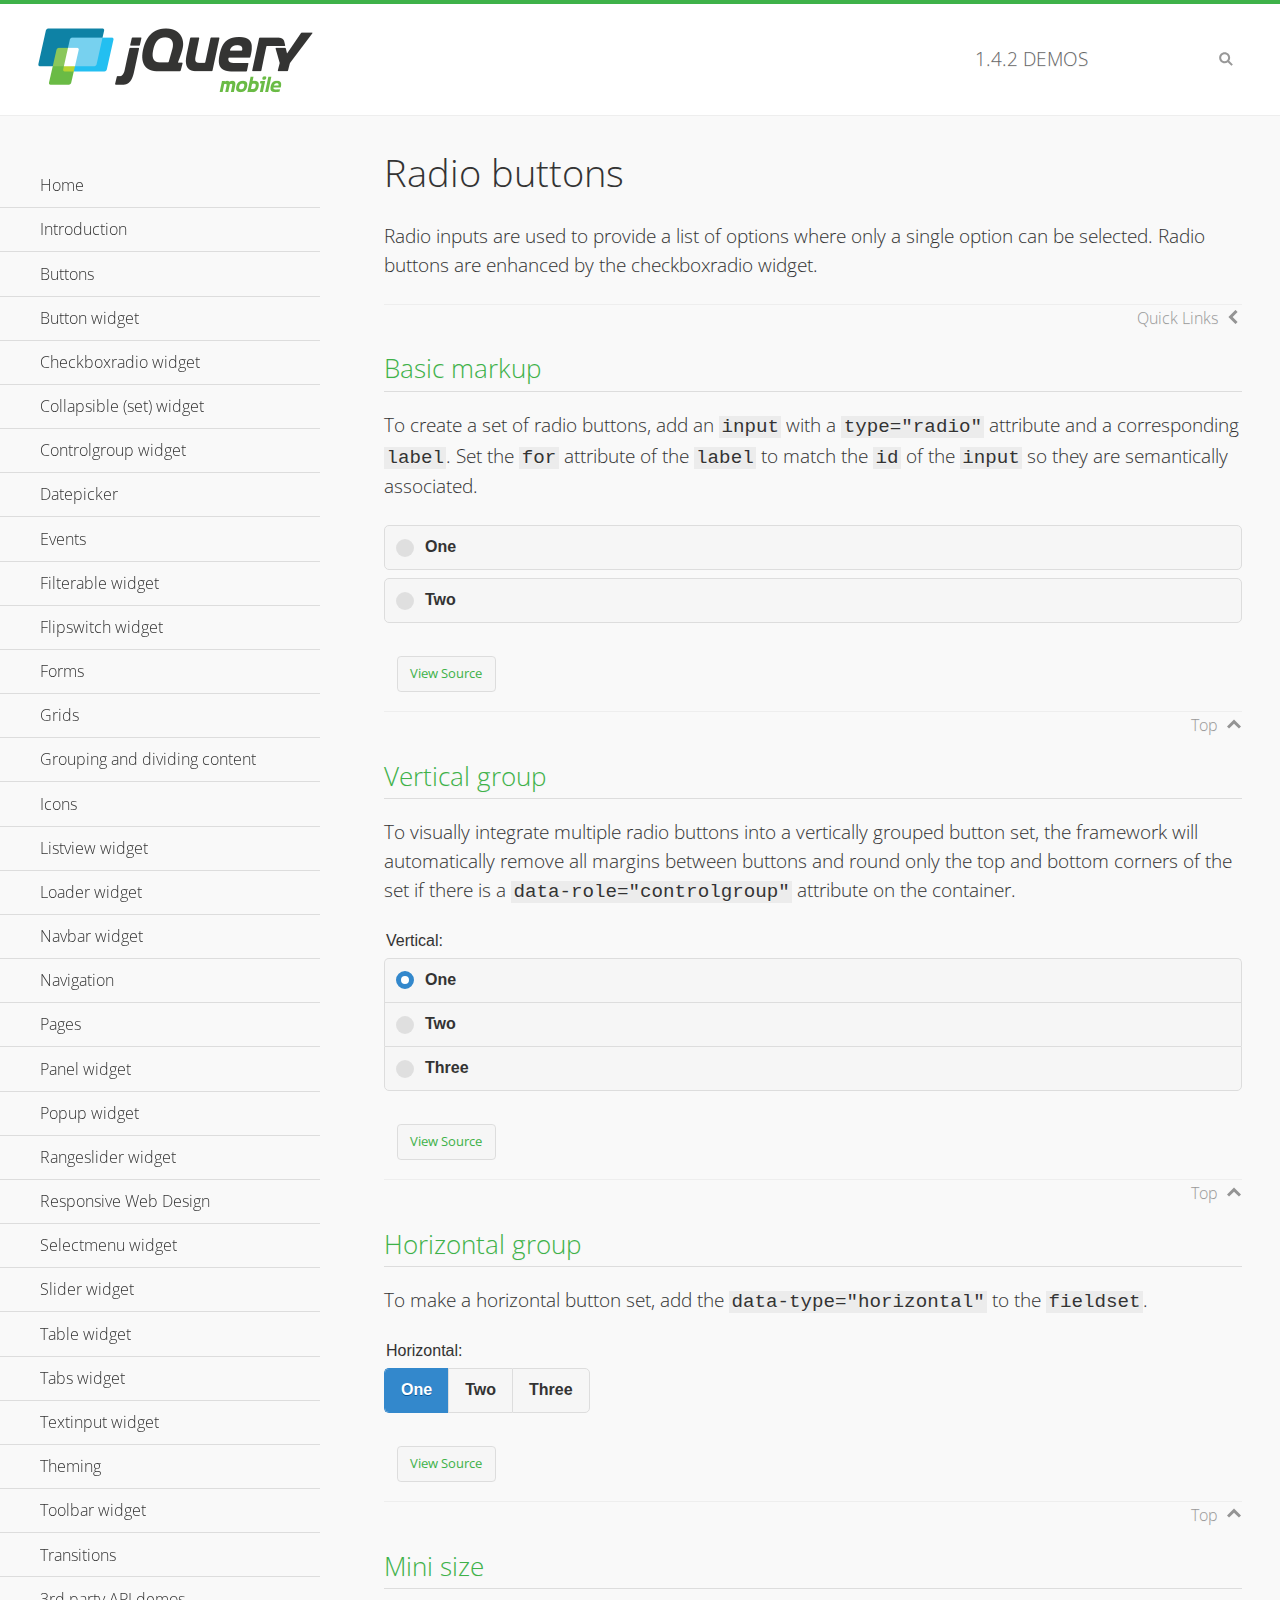
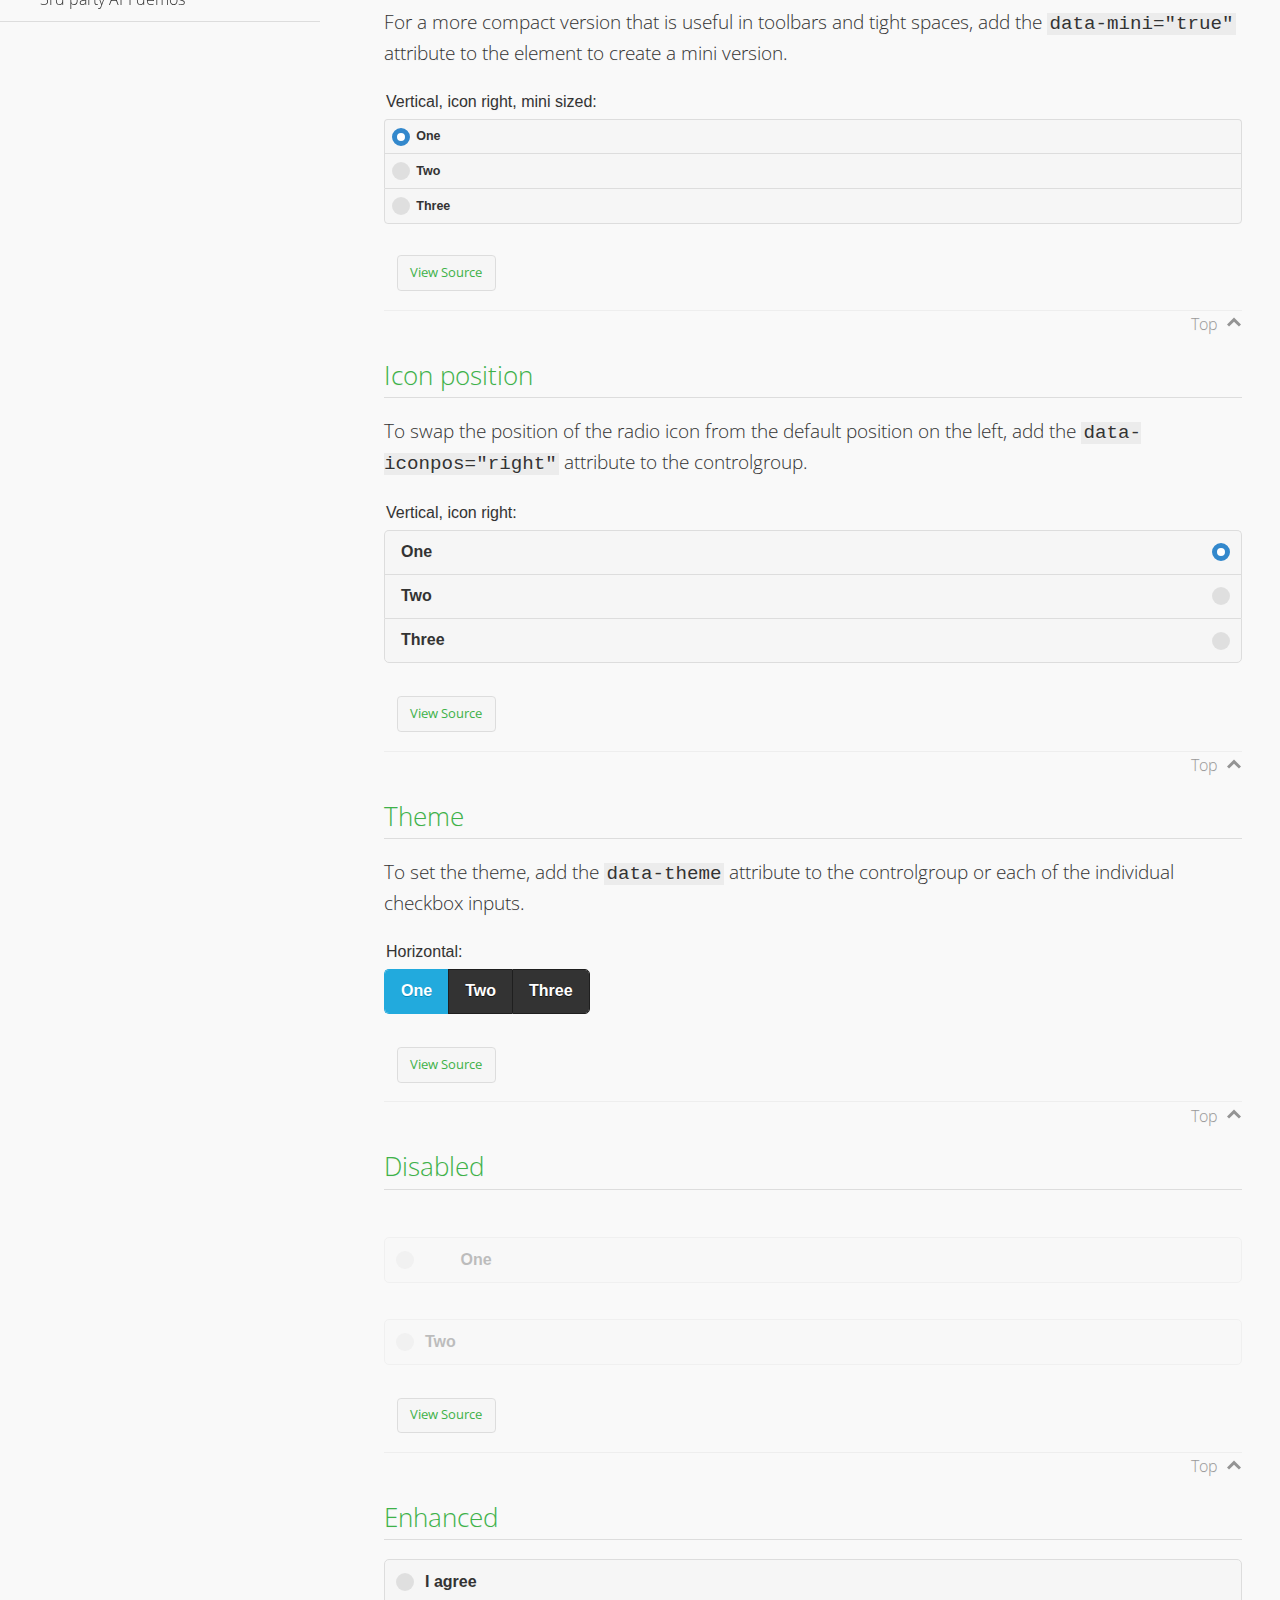
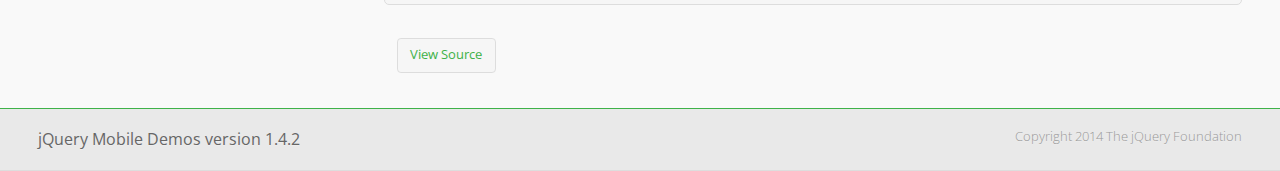
<file: platforms/wp8/www/lib/jquery.mobile-1.4.2/demos/checkboxradio-radio/index.html>
<!DOCTYPE html>
<html>
<head>
	<meta charset="utf-8">
	<meta name="viewport" content="width=device-width, initial-scale=1">
	<title>Radio buttons - jQuery Mobile Demos</title>
	<link rel="shortcut icon" href="../favicon.ico">
    <link rel="stylesheet" href="http://fonts.googleapis.com/css?family=Open+Sans:300,400,700">
	<link rel="stylesheet" href="../css/themes/default/jquery.mobile-1.4.2.min.css">
	<link rel="stylesheet" href="../_assets/css/jqm-demos.css">
	<script src="../js/jquery.js"></script>
	<script src="../_assets/js/index.js"></script>
	<script src="../js/jquery.mobile-1.4.2.min.js"></script>
</head>
<div data-role="page" class="jqm-demos" data-quicklinks="true">

	<div data-role="header" class="jqm-header">
		<h2><a href="../" title="jQuery Mobile Demos home"><img src="../_assets/img/jquery-logo.png" alt="jQuery Mobile"></a></h2>
		<p><span class="jqm-version"></span> Demos</p>
		<a href="#" class="jqm-navmenu-link ui-btn ui-btn-icon-notext ui-corner-all ui-icon-bars ui-nodisc-icon ui-alt-icon ui-btn-left">Menu</a>
		<a href="#" class="jqm-search-link ui-btn ui-btn-icon-notext ui-corner-all ui-icon-search ui-nodisc-icon ui-alt-icon ui-btn-right">Search</a>
	</div><!-- /header -->

	<div role="main" class="ui-content jqm-content">

		<h1>Radio buttons</h1>

		<p>Radio inputs are used to provide a list of options where only a single option can be selected. Radio buttons are enhanced by the checkboxradio widget.</p>

		<h2>Basic markup</h2>

		<p>To create a set of radio buttons, add an <code>input</code> with a <code>type="radio"</code> attribute and a corresponding <code>label</code>. Set the <code>for</code> attribute of the <code>label</code> to match the <code>id</code> of the <code>input</code> so they are semantically associated.</p>

		<div data-demo-html="true">
            <form>
				<label>
					<input type="radio" name="radio-choice-0" id="radio-choice-0a">One
				</label>

                <label for="radio-choice-0b">Two</label>
                <input type="radio" name="radio-choice-0" id="radio-choice-0b" class="custom">
        	</form>
		</div><!--/demo-html -->

		<h2>Vertical group</h2>

		<p>To visually integrate multiple radio buttons into a vertically grouped button set, the framework will automatically remove all margins between buttons and round only the top and bottom corners of the set if there is a <code> data-role="controlgroup"</code> attribute on the container.</p>

		<div data-demo-html="true">
            <form>
            		<fieldset data-role="controlgroup">
					<legend>Vertical:</legend>
					<input type="radio" name="radio-choice-v-2" id="radio-choice-v-2a" value="on" checked="checked">
					<label for="radio-choice-v-2a">One</label>
					<input type="radio" name="radio-choice-v-2" id="radio-choice-v-2b" value="off">
					<label for="radio-choice-v-2b">Two</label>
					<input type="radio" name="radio-choice-v-2" id="radio-choice-v-2c" value="other">
					<label for="radio-choice-v-2c">Three</label>
				</fieldset>
        	</form>
		</div><!--/demo-html -->

		<h2>Horizontal group</h2>

		<p>To make a horizontal button set, add the <code> data-type="horizontal"</code> to the <code>fieldset</code>.</p>

		<div data-demo-html="true">
            <form>
				<fieldset data-role="controlgroup" data-type="horizontal">
					<legend>Horizontal:</legend>
					<input type="radio" name="radio-choice-h-2" id="radio-choice-h-2a" value="on" checked="checked">
					<label for="radio-choice-h-2a">One</label>
					<input type="radio" name="radio-choice-h-2" id="radio-choice-h-2b" value="off">
					<label for="radio-choice-h-2b">Two</label>
					<input type="radio" name="radio-choice-h-2" id="radio-choice-h-2c" value="other">
					<label for="radio-choice-h-2c">Three</label>
				</fieldset>
        	</form>
		</div><!--/demo-html -->

		<h2>Mini size</h2>

		<p>For a more compact version that is useful in toolbars and tight spaces, add the <code>data-mini="true"</code> attribute to the element to create a mini version. </p>

		<div data-demo-html="true">
            <form>
				<fieldset data-role="controlgroup" data-mini="true">
					<legend>Vertical, icon right, mini sized:</legend>
					<input type="radio" name="radio-choice-v-6" id="radio-choice-v-6a" value="on" checked="checked">
					<label for="radio-choice-v-6a">One</label>
					<input type="radio" name="radio-choice-v-6" id="radio-choice-v-6b" value="off">
					<label for="radio-choice-v-6b">Two</label>
					<input type="radio" name="radio-choice-v-6" id="radio-choice-v-6c" value="other">
					<label for="radio-choice-v-6c">Three</label>
				</fieldset>
        	</form>
		</div><!--/demo-html -->

		<h2>Icon position</h2>

		<p>To swap the position of the radio icon from the default position on the left, add the <code>data-iconpos="right"</code> attribute to the controlgroup.</p>

		<div data-demo-html="true">
            <form>
				<fieldset data-role="controlgroup" data-iconpos="right">
					<legend>Vertical, icon right:</legend>
					<input type="radio" name="radio-choice-w-6" id="radio-choice-w-6a" value="on" checked="checked">
					<label for="radio-choice-w-6a">One</label>
					<input type="radio" name="radio-choice-w-6" id="radio-choice-w-6b" value="off">
					<label for="radio-choice-w-6b">Two</label>
					<input type="radio" name="radio-choice-w-6" id="radio-choice-w-6c" value="other">
					<label for="radio-choice-w-6c">Three</label>
				</fieldset>
        	</form>
		</div><!--/demo-html -->

		<h2>Theme</h2>

		<p>To set the theme, add the <code>data-theme</code> attribute to the controlgroup or each of the individual checkbox inputs.</p>

		<div data-demo-html="true">
            <form>
            	<fieldset data-role="controlgroup" data-theme="b" data-type="horizontal">
					<legend>Horizontal:</legend>
					<input type="radio" name="radio-choice-t-6" id="radio-choice-t-6a" value="on" checked="checked">
					<label for="radio-choice-t-6a">One</label>
					<input type="radio" name="radio-choice-t-6" id="radio-choice-t-6b" value="off">
					<label for="radio-choice-t-6b">Two</label>
					<input type="radio" name="radio-choice-t-6" id="radio-choice-t-6c" value="other">
					<label for="radio-choice-t-6c">Three</label>
				</fieldset>
        	</form>
		</div><!--/demo-html -->

		<h2>Disabled</h2>

		<div data-demo-html="true">
			<form>
			    <label>
			        <input type="radio" name="radio-choice-7" id="radio-choice-7a" disabled="disabled">One
			    </label>
			    <label for="radio-choice-7b">Two</label>
			    <input type="radio" name="radio-choice-7" id="radio-choice-7b" disabled="disabled">
			</form>
		</div><!--/demo-html -->

		<h2>Enhanced</h2>

		<div data-demo-html="true">
			<div class="ui-radio">
				<label for="radio-enhanced" class="ui-btn ui-corner-all ui-btn-inherit ui-btn-icon-left ui-radio-off">I agree</label>
				<input type="radio" name="radio-enhanced" id="radio-enhanced" data-enhanced="true">
			</div>
		</div><!--/demo-html -->

	</div><!-- /content -->
	    <div data-role="panel" class="jqm-navmenu-panel" data-position="left" data-display="overlay" data-theme="a">
	    	<ul class="jqm-list ui-alt-icon ui-nodisc-icon">
<li data-filtertext="demos homepage" data-icon="home"><a href=".././">Home</a></li>
<li data-filtertext="introduction overview getting started"><a href="../intro/" data-ajax="false">Introduction</a></li>
<li data-filtertext="buttons button markup buttonmarkup method anchor link button element"><a href="../button-markup/" data-ajax="false">Buttons</a></li>
<li data-filtertext="form button widget input button submit reset"><a href="../button/" data-ajax="false">Button widget</a></li>
<li data-role="collapsible" data-collapsed-icon="carat-d" data-expanded-icon="carat-u" data-iconpos="right" data-inset="false">
	<h3>Checkboxradio widget</h3>
	<ul>
		<li data-filtertext="form checkboxradio widget checkbox input checkboxes controlgroups"><a href="../checkboxradio-checkbox/" data-ajax="false">Checkboxes</a></li>
		<li data-filtertext="form checkboxradio widget radio input radio buttons controlgroups"><a href="../checkboxradio-radio/" data-ajax="false">Radio buttons</a></li>
	</ul>
</li>
<li data-role="collapsible" data-collapsed-icon="carat-d" data-expanded-icon="carat-u" data-iconpos="right" data-inset="false">
	<h3>Collapsible (set) widget</h3>
	<ul>
		<li data-filtertext="collapsibles content formatting"><a href="../collapsible/" data-ajax="false">Collapsible</a></li>
		<li data-filtertext="dynamic collapsible set accordion append expand"><a href="../collapsible-dynamic/" data-ajax="false">Dynamic collapsibles</a></li>
		<li data-filtertext="accordions collapsible set widget content formatting grouped collapsibles"><a href="../collapsibleset/" data-ajax="false">Collapsible set</a></li>
	</ul>
</li>
<li data-role="collapsible" data-collapsed-icon="carat-d" data-expanded-icon="carat-u" data-iconpos="right" data-inset="false">
	<h3>Controlgroup widget</h3>
	<ul>
		<li data-filtertext="controlgroups selectmenu checkboxradio input grouped buttons horizontal vertical"><a href="../controlgroup/" data-ajax="false">Controlgroup</a></li>
		<li data-filtertext="dynamic controlgroup dynamically add buttons"><a href="../controlgroup-dynamic/" data-ajax="false">Dynamic controlgroups</a></li>
	</ul>
</li>
<li data-filtertext="form datepicker widget date input"><a href="../datepicker/" data-ajax="false">Datepicker</a></li>
<li data-role="collapsible" data-collapsed-icon="carat-d" data-expanded-icon="carat-u" data-iconpos="right" data-inset="false">
	<h3>Events</h3>
	<ul>
		<li data-filtertext="swipe to delete list items listviews swipe events"><a href="../swipe-list/" data-ajax="false">Swipe list items</a></li>
		<li data-filtertext="swipe to navigate swipe page navigation swipe events"><a href="../swipe-page/" data-ajax="false">Swipe page navigation</a></li>
	</ul>
</li>
<li data-filtertext="filterable filter elements sorting searching listview table"><a href="../filterable/" data-ajax="false">Filterable widget</a></li>
<li data-filtertext="form flipswitch widget flip toggle switch binary select checkbox input"><a href="../flipswitch/" data-ajax="false">Flipswitch widget</a></li>
<li data-role="collapsible" data-collapsed-icon="carat-d" data-expanded-icon="carat-u" data-iconpos="right" data-inset="false">
	<h3>Forms</h3>
	<ul>
		<li data-filtertext="forms text checkbox radio range button submit reset inputs selects textarea slider flipswitch label form elements"><a href="../forms/" data-ajax="false">Forms</a></li>
		<li data-filtertext="form hide labels hidden accessible ui-hidden-accessible forms"><a href="../forms-label-hidden-accessible/" data-ajax="false">Hide labels</a></li>
		<li data-filtertext="form field containers fieldcontain ui-field-contain forms"><a href="../forms-field-contain/" data-ajax="false">Field containers</a></li>
		<li data-filtertext="forms disabled form elements"><a href="../forms-disabled/" data-ajax="false">Forms disabled</a></li>
		<li data-filtertext="forms gallery examples overview forms text checkbox radio range button submit reset inputs selects textarea slider flipswitch label form elements"><a href="../forms-gallery/" data-ajax="false">Forms gallery</a></li>
	</ul>
</li>
<li data-role="collapsible" data-collapsed-icon="carat-d" data-expanded-icon="carat-u" data-iconpos="right" data-inset="false">
	<h3>Grids</h3>
	<ul>
		<li data-filtertext="grids columns blocks content formatting rwd responsive css framework"><a href="../grids/" data-ajax="false">Grids</a></li>
		<li data-filtertext="buttons in grids css framework"><a href="../grids-buttons/" data-ajax="false">Buttons in grids</a></li>
		<li data-filtertext="custom responsive grids rwd css framework"><a href="../grids-custom-responsive/" data-ajax="false">Custom responsive grids</a></li>
	</ul>
</li>
<li data-filtertext="blocks content formatting sections heading"><a href="../body-bar-classes/" data-ajax="false">Grouping and dividing content</a></li>
<li data-role="collapsible" data-collapsed-icon="carat-d" data-expanded-icon="carat-u" data-iconpos="right" data-inset="false">
	<h3>Icons</h3>
	<ul>
		<li data-filtertext="button icons svg disc alt custom icon position"><a href="../icons/" data-ajax="false">Icons</a></li>
		<li data-filtertext=""><a href="../icons-grunticon/" data-ajax="false">Grunticon loader</a></li>
	</ul>
</li>
<li data-role="collapsible" data-collapsed-icon="carat-d" data-expanded-icon="carat-u" data-iconpos="right" data-inset="false">
	<h3>Listview widget</h3>
	<ul>
		<li data-filtertext="listview widget thumbnails icons nested split button collapsible ul ol"><a href="../listview/" data-ajax="false">Listview</a></li>
		<li data-filtertext="autocomplete filterable reveal listview filtertextbeforefilter placeholder"><a href="../listview-autocomplete/" data-ajax="false">Listview autocomplete</a></li>
		<li data-filtertext="autocomplete filterable reveal listview remote data filtertextbeforefilter placeholder"><a href="../listview-autocomplete-remote/" data-ajax="false">Listview autocomplete remote data</a></li>
		<li data-filtertext="autodividers anchor jump scroll linkbars listview lists ul ol"><a href="../listview-autodividers-linkbar/" data-ajax="false">Listview autodividers linkbar</a></li>
		<li data-filtertext="listview autodividers selector autodividersselector lists ul ol"><a href="../listview-autodividers-selector/" data-ajax="false">Listview autodividers selector</a></li>
		<li data-filtertext="listview nested list items"><a href="../listview-nested-lists/" data-ajax="false">Listview Nested Listviews</a></li>
		<li data-filtertext="listview collapsible list items flat"><a href="../listview-collapsible-item-flat/" data-ajax="false">Listview collapsible list items (flat)</a></li>
		<li data-filtertext="listview collapsible list indented"><a href="../listview-collapsible-item-indented/" data-ajax="false">Listview collapsible list items (indented)</a></li>
		<li data-filtertext="grid listview responsive grids responsive listviews lists ul"><a href="../listview-grid/" data-ajax="false">Listview responsive grid</a></li>
	</ul>
</li>
<li data-filtertext="loader widget page loading navigation overlay spinner"><a href="../loader/" data-ajax="false">Loader widget</a></li>
<li data-filtertext="navbar widget navmenu toolbars header footer"><a href="../navbar/" data-ajax="false">Navbar widget</a></li>
<li data-role="collapsible" data-collapsed-icon="carat-d" data-expanded-icon="carat-u" data-iconpos="right" data-inset="false">
	<h3>Navigation</h3>
	<ul>
		<li data-filtertext="ajax navigation navigate widget history event method"><a href="../navigation/" data-ajax="false">Navigation</a></li>
		<li data-filtertext="linking pages page links navigation ajax prefetch cache"><a href="../navigation-linking-pages/" data-ajax="false">Linking pages</a></li>
		<li data-filtertext="php redirect server redirection server-side navigation"><a href="../navigation-php-redirect/" data-ajax="false">PHP redirect demo</a></li>
		<li data-filtertext="navigation redirection hash query"><a href="../navigation-hash-processing/" data-ajax="false">Hash processing demo</a></li>
	</ul>
</li>
<li data-role="collapsible" data-collapsed-icon="carat-d" data-expanded-icon="carat-u" data-iconpos="right" data-inset="false">
	<h3>Pages</h3>
	<ul>
		<li data-filtertext="pages page widget ajax navigation"><a href="../pages/" data-ajax="false">Pages</a></li>
		<li data-filtertext="single page"><a href="../pages-single-page/" data-ajax="false">Single page</a></li>
		<li data-filtertext="multipage multi-page page"><a href="../pages-multi-page/" data-ajax="false">Multi-page template</a></li>
		<li data-filtertext="dialog page widget modal popup"><a href="../pages-dialog/" data-ajax="false">Dialog page</a></li>
	</ul>
</li>
<li data-role="collapsible" data-collapsed-icon="carat-d" data-expanded-icon="carat-u" data-iconpos="right" data-inset="false">
	<h3>Panel widget</h3>
	<ul>
		<li data-filtertext="panel widget sliding panels reveal push overlay responsive"><a href="../panel/" data-ajax="false">Panel</a></li>
		<li data-filtertext=""><a href="../panel-external/" data-ajax="false">External panels</a></li>
		<li data-filtertext="panel "><a href="../panel-fixed/" data-ajax="false">Fixed panels</a></li>
		<li data-filtertext="panel slide panels sliding panels shadow rwd responsive breakpoint"><a href="../panel-responsive/" data-ajax="false">Panels responsive</a></li>
		<li data-filtertext="panel custom style custom panel width reveal shadow listview panel styling page background wrapper"><a href="../panel-styling/" data-ajax="false">Custom panel style</a></li>
		<li data-filtertext="panel open on swipe"><a href="../panel-swipe-open/" data-ajax="false">Panel open on swipe</a></li>
		<li data-filtertext="panels outside page internal external toolbars"><a href="../panel-external-internal/" data-ajax="false">Panel external and internal</a></li>
	</ul>
</li>
<li data-role="collapsible" data-collapsed-icon="carat-d" data-expanded-icon="carat-u" data-iconpos="right" data-inset="false">
	<h3>Popup widget</h3>
	<ul>
		<li data-filtertext="popup widget popups dialog modal transition tooltip lightbox form overlay screen flip pop fade transition"><a href="../popup/" data-ajax="false">Popup</a></li>
		<li data-filtertext="popup alignment position"><a href="../popup-alignment/" data-ajax="false">Popup alignment</a></li>
		<li data-filtertext="popup arrow size popups popover"><a href="../popup-arrow-size/" data-ajax="false">Popup arrow size</a></li>
		<li data-filtertext="dynamic popups popup images lightbox"><a href="../popup-dynamic/" data-ajax="false">Dynamic popups</a></li>
		<li data-filtertext="popups with iframes scaling"><a href="../popup-iframe/" data-ajax="false">Popups with iframes</a></li>
		<li data-filtertext="popup image scaling"><a href="../popup-image-scaling/" data-ajax="false">Popup image scaling</a></li>
		<li data-filtertext="external popup outside multi-page"><a href="../popup-outside-multipage" data-ajax="false">Popup outside multi-page</a></li>
	</ul>
</li>
<li data-filtertext="form rangeslider widget dual sliders dual handle sliders range input"><a href="../rangeslider/" data-ajax="false">Rangeslider widget</a></li>
<li data-filtertext="responsive web design rwd adaptive progressive enhancement PE accessible mobile breakpoints media query media queries"><a href="../rwd/" data-ajax="false">Responsive Web Design</a></li>
<li data-role="collapsible" data-collapsed-icon="carat-d" data-expanded-icon="carat-u" data-iconpos="right" data-inset="false">
	<h3>Selectmenu widget</h3>
	<ul>
		<li data-filtertext="form selectmenu widget select input custom select menu selects"><a href="../selectmenu/" data-ajax="false">Selectmenu</a></li>
		<li data-filtertext="form custom select menu selectmenu widget custom menu option optgroup multiple selects"><a href="../selectmenu-custom/" data-ajax="false">Custom select menu</a></li>
		<li data-filtertext="filterable select filter popup dialog"><a href="../selectmenu-custom-filter/" data-ajax="false">Custom select menu with filter</a></li>
	</ul>
</li>
<li data-role="collapsible" data-collapsed-icon="carat-d" data-expanded-icon="carat-u" data-iconpos="right" data-inset="false">
	<h3>Slider widget</h3>
	<ul>
		<li data-filtertext="form slider widget range input single sliders"><a href="../slider/" data-ajax="false">Slider</a></li>
		<li data-filtertext="form slider widget flipswitch slider binary select flip toggle switch"><a href="../slider-flipswitch/" data-ajax="false">Slider flip toggle switch</a></li>
		<li data-filtertext="form slider tooltip handle value input range sliders"><a href="../slider-tooltip/" data-ajax="false">Slider tooltip</a></li>
	</ul>
</li>
<li data-role="collapsible" data-collapsed-icon="carat-d" data-expanded-icon="carat-u" data-iconpos="right" data-inset="false">
	<h3>Table widget</h3>
	<ul>
		<li data-filtertext="table widget reflow column toggle th td responsive tables rwd hide show tabular"><a href="../table-column-toggle/" data-ajax="false">Table Column Toggle</a></li>
		<li data-filtertext="table column toggle phone comparison demo"><a href="../table-column-toggle-example/" data-ajax="false">Table Column Toggle demo</a></li>
		<li data-filtertext="responsive tables table column toggle heading groups rwd breakpoint"><a href="../table-column-toggle-heading-groups/" data-ajax="false">Table Column Toggle heading groups</a></li>
		<li data-filtertext="responsive tables table column toggle hide rwd breakpoint customization options"><a href="../table-column-toggle-options/" data-ajax="false">Table Column Toggle options</a></li>
		<li data-filtertext="table reflow th td responsive rwd columns tabular"><a href="../table-reflow/" data-ajax="false">Table Reflow</a></li>
		<li data-filtertext="responsive tables table reflow heading groups rwd breakpoint"><a href="../table-reflow-heading-groups/" data-ajax="false">Table Reflow heading groups</a></li>
		<li data-filtertext="responsive tables table reflow stripes strokes table style"><a href="../table-reflow-stripes-strokes/" data-ajax="false">Table Reflow stripes and strokes</a></li>
		<li data-filtertext="responsive tables table reflow stack custom styles"><a href="../table-reflow-styling/" data-ajax="false">Table Reflow custom styles</a></li>
	</ul>
</li>
<li data-filtertext="ui tabs widget"><a href="../tabs/" data-ajax="false">Tabs widget</a></li>
<li data-filtertext="form textinput widget text input textarea number date time tel email file color password"><a href="../textinput/" data-ajax="false">Textinput widget</a></li>
<li data-role="collapsible" data-collapsed-icon="carat-d" data-expanded-icon="carat-u" data-iconpos="right" data-inset="false">
	<h3>Theming</h3>
	<ul>
		<li data-filtertext="default theme swatches theming style css"><a href="../theme-default/" data-ajax="false">Default theme</a></li>
		<li data-filtertext="classic theme old theme swatches theming style css"><a href="../theme-classic/" data-ajax="false">Classic theme</a></li>
	</ul>
</li>
<li data-role="collapsible" data-collapsed-icon="carat-d" data-expanded-icon="carat-u" data-iconpos="right" data-inset="false">
	<h3>Toolbar widget</h3>
	<ul>
		<li data-filtertext="toolbar widget header footer toolbars fixed fullscreen external sections"><a href="../toolbar/" data-ajax="false">Toolbar</a></li>
		<li data-filtertext="dynamic toolbars dynamically add toolbar header footer"><a href="../toolbar-dynamic/" data-ajax="false">Dynamic toolbars</a></li>
		<li data-filtertext="external toolbars header footer"><a href="../toolbar-external/" data-ajax="false">External toolbars</a></li>
		<li data-filtertext="fixed toolbars header footer"><a href="../toolbar-fixed/" data-ajax="false">Fixed toolbars</a></li>
		<li data-filtertext="fixed fullscreen toolbars header footer"><a href="../toolbar-fixed-fullscreen/" data-ajax="false">Fullscreen toolbars</a></li>
		<li data-filtertext="external fixed toolbars header footer"><a href="../toolbar-fixed-external/" data-ajax="false">Fixed external toolbars</a></li>
		<li data-filtertext="external persistent toolbars header footer navbar navmenu"><a href="../toolbar-fixed-persistent/" data-ajax="false">Persistent toolbars</a></li>
		<li data-filtertext="external ajax optimized toolbars persistent toolbars header footer navbar"><a href="../toolbar-fixed-persistent-optimized/" data-ajax="false">Ajax optimized toolbars</a></li>
		<li data-filtertext="form in toolbars header footer"><a href="../toolbar-fixed-forms/" data-ajax="false">Form in toolbar</a></li>
	</ul>
</li>
<li data-filtertext="page transitions animated pages popup navigation flip slide fade pop"><a href="../transitions/" data-ajax="false">Transitions</a></li>
<li data-role="collapsible" data-collapsed-icon="carat-d" data-expanded-icon="carat-u" data-iconpos="right" data-inset="false">
	<h3>3rd party API demos</h3>
	<ul>
		<li data-filtertext="backbone requirejs navigation router"><a href="../backbone-requirejs/" data-ajax="false">Backbone RequireJS</a></li>
		<li data-filtertext="google maps geolocation demo"><a href="../map-geolocation/" data-ajax="false">Google Maps geolocation</a></li>
		<li data-filtertext="google maps hybrid"><a href="../map-list-toggle/" data-ajax="false">Google Maps list toggle</a></li>
	</ul>
</li>



		     </ul>
		</div><!-- /panel -->


	<div data-role="footer" data-position="fixed" data-tap-toggle="false" class="jqm-footer">
		<p>jQuery Mobile Demos version <span class="jqm-version"></span></p>
		<p>Copyright 2014 The jQuery Foundation</p>
	</div><!-- /footer -->
	<!-- TODO: This should become an external panel so we can add input to markup (unique ID) -->
    <div data-role="panel" class="jqm-search-panel" data-position="right" data-display="overlay" data-theme="a">
		<div class="jqm-search">
			<ul class="jqm-list" data-filter-placeholder="Search demos..." data-filter-reveal="true">
<li data-filtertext="demos homepage" data-icon="home"><a href=".././">Home</a></li>
<li data-filtertext="introduction overview getting started"><a href="../intro/" data-ajax="false">Introduction</a></li>
<li data-filtertext="buttons button markup buttonmarkup method anchor link button element"><a href="../button-markup/" data-ajax="false">Buttons</a></li>
<li data-filtertext="form button widget input button submit reset"><a href="../button/" data-ajax="false">Button widget</a></li>
<li data-role="collapsible" data-collapsed-icon="carat-d" data-expanded-icon="carat-u" data-iconpos="right" data-inset="false">
	<h3>Checkboxradio widget</h3>
	<ul>
		<li data-filtertext="form checkboxradio widget checkbox input checkboxes controlgroups"><a href="../checkboxradio-checkbox/" data-ajax="false">Checkboxes</a></li>
		<li data-filtertext="form checkboxradio widget radio input radio buttons controlgroups"><a href="../checkboxradio-radio/" data-ajax="false">Radio buttons</a></li>
	</ul>
</li>
<li data-role="collapsible" data-collapsed-icon="carat-d" data-expanded-icon="carat-u" data-iconpos="right" data-inset="false">
	<h3>Collapsible (set) widget</h3>
	<ul>
		<li data-filtertext="collapsibles content formatting"><a href="../collapsible/" data-ajax="false">Collapsible</a></li>
		<li data-filtertext="dynamic collapsible set accordion append expand"><a href="../collapsible-dynamic/" data-ajax="false">Dynamic collapsibles</a></li>
		<li data-filtertext="accordions collapsible set widget content formatting grouped collapsibles"><a href="../collapsibleset/" data-ajax="false">Collapsible set</a></li>
	</ul>
</li>
<li data-role="collapsible" data-collapsed-icon="carat-d" data-expanded-icon="carat-u" data-iconpos="right" data-inset="false">
	<h3>Controlgroup widget</h3>
	<ul>
		<li data-filtertext="controlgroups selectmenu checkboxradio input grouped buttons horizontal vertical"><a href="../controlgroup/" data-ajax="false">Controlgroup</a></li>
		<li data-filtertext="dynamic controlgroup dynamically add buttons"><a href="../controlgroup-dynamic/" data-ajax="false">Dynamic controlgroups</a></li>
	</ul>
</li>
<li data-filtertext="form datepicker widget date input"><a href="../datepicker/" data-ajax="false">Datepicker</a></li>
<li data-role="collapsible" data-collapsed-icon="carat-d" data-expanded-icon="carat-u" data-iconpos="right" data-inset="false">
	<h3>Events</h3>
	<ul>
		<li data-filtertext="swipe to delete list items listviews swipe events"><a href="../swipe-list/" data-ajax="false">Swipe list items</a></li>
		<li data-filtertext="swipe to navigate swipe page navigation swipe events"><a href="../swipe-page/" data-ajax="false">Swipe page navigation</a></li>
	</ul>
</li>
<li data-filtertext="filterable filter elements sorting searching listview table"><a href="../filterable/" data-ajax="false">Filterable widget</a></li>
<li data-filtertext="form flipswitch widget flip toggle switch binary select checkbox input"><a href="../flipswitch/" data-ajax="false">Flipswitch widget</a></li>
<li data-role="collapsible" data-collapsed-icon="carat-d" data-expanded-icon="carat-u" data-iconpos="right" data-inset="false">
	<h3>Forms</h3>
	<ul>
		<li data-filtertext="forms text checkbox radio range button submit reset inputs selects textarea slider flipswitch label form elements"><a href="../forms/" data-ajax="false">Forms</a></li>
		<li data-filtertext="form hide labels hidden accessible ui-hidden-accessible forms"><a href="../forms-label-hidden-accessible/" data-ajax="false">Hide labels</a></li>
		<li data-filtertext="form field containers fieldcontain ui-field-contain forms"><a href="../forms-field-contain/" data-ajax="false">Field containers</a></li>
		<li data-filtertext="forms disabled form elements"><a href="../forms-disabled/" data-ajax="false">Forms disabled</a></li>
		<li data-filtertext="forms gallery examples overview forms text checkbox radio range button submit reset inputs selects textarea slider flipswitch label form elements"><a href="../forms-gallery/" data-ajax="false">Forms gallery</a></li>
	</ul>
</li>
<li data-role="collapsible" data-collapsed-icon="carat-d" data-expanded-icon="carat-u" data-iconpos="right" data-inset="false">
	<h3>Grids</h3>
	<ul>
		<li data-filtertext="grids columns blocks content formatting rwd responsive css framework"><a href="../grids/" data-ajax="false">Grids</a></li>
		<li data-filtertext="buttons in grids css framework"><a href="../grids-buttons/" data-ajax="false">Buttons in grids</a></li>
		<li data-filtertext="custom responsive grids rwd css framework"><a href="../grids-custom-responsive/" data-ajax="false">Custom responsive grids</a></li>
	</ul>
</li>
<li data-filtertext="blocks content formatting sections heading"><a href="../body-bar-classes/" data-ajax="false">Grouping and dividing content</a></li>
<li data-role="collapsible" data-collapsed-icon="carat-d" data-expanded-icon="carat-u" data-iconpos="right" data-inset="false">
	<h3>Icons</h3>
	<ul>
		<li data-filtertext="button icons svg disc alt custom icon position"><a href="../icons/" data-ajax="false">Icons</a></li>
		<li data-filtertext=""><a href="../icons-grunticon/" data-ajax="false">Grunticon loader</a></li>
	</ul>
</li>
<li data-role="collapsible" data-collapsed-icon="carat-d" data-expanded-icon="carat-u" data-iconpos="right" data-inset="false">
	<h3>Listview widget</h3>
	<ul>
		<li data-filtertext="listview widget thumbnails icons nested split button collapsible ul ol"><a href="../listview/" data-ajax="false">Listview</a></li>
		<li data-filtertext="autocomplete filterable reveal listview filtertextbeforefilter placeholder"><a href="../listview-autocomplete/" data-ajax="false">Listview autocomplete</a></li>
		<li data-filtertext="autocomplete filterable reveal listview remote data filtertextbeforefilter placeholder"><a href="../listview-autocomplete-remote/" data-ajax="false">Listview autocomplete remote data</a></li>
		<li data-filtertext="autodividers anchor jump scroll linkbars listview lists ul ol"><a href="../listview-autodividers-linkbar/" data-ajax="false">Listview autodividers linkbar</a></li>
		<li data-filtertext="listview autodividers selector autodividersselector lists ul ol"><a href="../listview-autodividers-selector/" data-ajax="false">Listview autodividers selector</a></li>
		<li data-filtertext="listview nested list items"><a href="../listview-nested-lists/" data-ajax="false">Listview Nested Listviews</a></li>
		<li data-filtertext="listview collapsible list items flat"><a href="../listview-collapsible-item-flat/" data-ajax="false">Listview collapsible list items (flat)</a></li>
		<li data-filtertext="listview collapsible list indented"><a href="../listview-collapsible-item-indented/" data-ajax="false">Listview collapsible list items (indented)</a></li>
		<li data-filtertext="grid listview responsive grids responsive listviews lists ul"><a href="../listview-grid/" data-ajax="false">Listview responsive grid</a></li>
	</ul>
</li>
<li data-filtertext="loader widget page loading navigation overlay spinner"><a href="../loader/" data-ajax="false">Loader widget</a></li>
<li data-filtertext="navbar widget navmenu toolbars header footer"><a href="../navbar/" data-ajax="false">Navbar widget</a></li>
<li data-role="collapsible" data-collapsed-icon="carat-d" data-expanded-icon="carat-u" data-iconpos="right" data-inset="false">
	<h3>Navigation</h3>
	<ul>
		<li data-filtertext="ajax navigation navigate widget history event method"><a href="../navigation/" data-ajax="false">Navigation</a></li>
		<li data-filtertext="linking pages page links navigation ajax prefetch cache"><a href="../navigation-linking-pages/" data-ajax="false">Linking pages</a></li>
		<li data-filtertext="php redirect server redirection server-side navigation"><a href="../navigation-php-redirect/" data-ajax="false">PHP redirect demo</a></li>
		<li data-filtertext="navigation redirection hash query"><a href="../navigation-hash-processing/" data-ajax="false">Hash processing demo</a></li>
	</ul>
</li>
<li data-role="collapsible" data-collapsed-icon="carat-d" data-expanded-icon="carat-u" data-iconpos="right" data-inset="false">
	<h3>Pages</h3>
	<ul>
		<li data-filtertext="pages page widget ajax navigation"><a href="../pages/" data-ajax="false">Pages</a></li>
		<li data-filtertext="single page"><a href="../pages-single-page/" data-ajax="false">Single page</a></li>
		<li data-filtertext="multipage multi-page page"><a href="../pages-multi-page/" data-ajax="false">Multi-page template</a></li>
		<li data-filtertext="dialog page widget modal popup"><a href="../pages-dialog/" data-ajax="false">Dialog page</a></li>
	</ul>
</li>
<li data-role="collapsible" data-collapsed-icon="carat-d" data-expanded-icon="carat-u" data-iconpos="right" data-inset="false">
	<h3>Panel widget</h3>
	<ul>
		<li data-filtertext="panel widget sliding panels reveal push overlay responsive"><a href="../panel/" data-ajax="false">Panel</a></li>
		<li data-filtertext=""><a href="../panel-external/" data-ajax="false">External panels</a></li>
		<li data-filtertext="panel "><a href="../panel-fixed/" data-ajax="false">Fixed panels</a></li>
		<li data-filtertext="panel slide panels sliding panels shadow rwd responsive breakpoint"><a href="../panel-responsive/" data-ajax="false">Panels responsive</a></li>
		<li data-filtertext="panel custom style custom panel width reveal shadow listview panel styling page background wrapper"><a href="../panel-styling/" data-ajax="false">Custom panel style</a></li>
		<li data-filtertext="panel open on swipe"><a href="../panel-swipe-open/" data-ajax="false">Panel open on swipe</a></li>
		<li data-filtertext="panels outside page internal external toolbars"><a href="../panel-external-internal/" data-ajax="false">Panel external and internal</a></li>
	</ul>
</li>
<li data-role="collapsible" data-collapsed-icon="carat-d" data-expanded-icon="carat-u" data-iconpos="right" data-inset="false">
	<h3>Popup widget</h3>
	<ul>
		<li data-filtertext="popup widget popups dialog modal transition tooltip lightbox form overlay screen flip pop fade transition"><a href="../popup/" data-ajax="false">Popup</a></li>
		<li data-filtertext="popup alignment position"><a href="../popup-alignment/" data-ajax="false">Popup alignment</a></li>
		<li data-filtertext="popup arrow size popups popover"><a href="../popup-arrow-size/" data-ajax="false">Popup arrow size</a></li>
		<li data-filtertext="dynamic popups popup images lightbox"><a href="../popup-dynamic/" data-ajax="false">Dynamic popups</a></li>
		<li data-filtertext="popups with iframes scaling"><a href="../popup-iframe/" data-ajax="false">Popups with iframes</a></li>
		<li data-filtertext="popup image scaling"><a href="../popup-image-scaling/" data-ajax="false">Popup image scaling</a></li>
		<li data-filtertext="external popup outside multi-page"><a href="../popup-outside-multipage" data-ajax="false">Popup outside multi-page</a></li>
	</ul>
</li>
<li data-filtertext="form rangeslider widget dual sliders dual handle sliders range input"><a href="../rangeslider/" data-ajax="false">Rangeslider widget</a></li>
<li data-filtertext="responsive web design rwd adaptive progressive enhancement PE accessible mobile breakpoints media query media queries"><a href="../rwd/" data-ajax="false">Responsive Web Design</a></li>
<li data-role="collapsible" data-collapsed-icon="carat-d" data-expanded-icon="carat-u" data-iconpos="right" data-inset="false">
	<h3>Selectmenu widget</h3>
	<ul>
		<li data-filtertext="form selectmenu widget select input custom select menu selects"><a href="../selectmenu/" data-ajax="false">Selectmenu</a></li>
		<li data-filtertext="form custom select menu selectmenu widget custom menu option optgroup multiple selects"><a href="../selectmenu-custom/" data-ajax="false">Custom select menu</a></li>
		<li data-filtertext="filterable select filter popup dialog"><a href="../selectmenu-custom-filter/" data-ajax="false">Custom select menu with filter</a></li>
	</ul>
</li>
<li data-role="collapsible" data-collapsed-icon="carat-d" data-expanded-icon="carat-u" data-iconpos="right" data-inset="false">
	<h3>Slider widget</h3>
	<ul>
		<li data-filtertext="form slider widget range input single sliders"><a href="../slider/" data-ajax="false">Slider</a></li>
		<li data-filtertext="form slider widget flipswitch slider binary select flip toggle switch"><a href="../slider-flipswitch/" data-ajax="false">Slider flip toggle switch</a></li>
		<li data-filtertext="form slider tooltip handle value input range sliders"><a href="../slider-tooltip/" data-ajax="false">Slider tooltip</a></li>
	</ul>
</li>
<li data-role="collapsible" data-collapsed-icon="carat-d" data-expanded-icon="carat-u" data-iconpos="right" data-inset="false">
	<h3>Table widget</h3>
	<ul>
		<li data-filtertext="table widget reflow column toggle th td responsive tables rwd hide show tabular"><a href="../table-column-toggle/" data-ajax="false">Table Column Toggle</a></li>
		<li data-filtertext="table column toggle phone comparison demo"><a href="../table-column-toggle-example/" data-ajax="false">Table Column Toggle demo</a></li>
		<li data-filtertext="responsive tables table column toggle heading groups rwd breakpoint"><a href="../table-column-toggle-heading-groups/" data-ajax="false">Table Column Toggle heading groups</a></li>
		<li data-filtertext="responsive tables table column toggle hide rwd breakpoint customization options"><a href="../table-column-toggle-options/" data-ajax="false">Table Column Toggle options</a></li>
		<li data-filtertext="table reflow th td responsive rwd columns tabular"><a href="../table-reflow/" data-ajax="false">Table Reflow</a></li>
		<li data-filtertext="responsive tables table reflow heading groups rwd breakpoint"><a href="../table-reflow-heading-groups/" data-ajax="false">Table Reflow heading groups</a></li>
		<li data-filtertext="responsive tables table reflow stripes strokes table style"><a href="../table-reflow-stripes-strokes/" data-ajax="false">Table Reflow stripes and strokes</a></li>
		<li data-filtertext="responsive tables table reflow stack custom styles"><a href="../table-reflow-styling/" data-ajax="false">Table Reflow custom styles</a></li>
	</ul>
</li>
<li data-filtertext="ui tabs widget"><a href="../tabs/" data-ajax="false">Tabs widget</a></li>
<li data-filtertext="form textinput widget text input textarea number date time tel email file color password"><a href="../textinput/" data-ajax="false">Textinput widget</a></li>
<li data-role="collapsible" data-collapsed-icon="carat-d" data-expanded-icon="carat-u" data-iconpos="right" data-inset="false">
	<h3>Theming</h3>
	<ul>
		<li data-filtertext="default theme swatches theming style css"><a href="../theme-default/" data-ajax="false">Default theme</a></li>
		<li data-filtertext="classic theme old theme swatches theming style css"><a href="../theme-classic/" data-ajax="false">Classic theme</a></li>
	</ul>
</li>
<li data-role="collapsible" data-collapsed-icon="carat-d" data-expanded-icon="carat-u" data-iconpos="right" data-inset="false">
	<h3>Toolbar widget</h3>
	<ul>
		<li data-filtertext="toolbar widget header footer toolbars fixed fullscreen external sections"><a href="../toolbar/" data-ajax="false">Toolbar</a></li>
		<li data-filtertext="dynamic toolbars dynamically add toolbar header footer"><a href="../toolbar-dynamic/" data-ajax="false">Dynamic toolbars</a></li>
		<li data-filtertext="external toolbars header footer"><a href="../toolbar-external/" data-ajax="false">External toolbars</a></li>
		<li data-filtertext="fixed toolbars header footer"><a href="../toolbar-fixed/" data-ajax="false">Fixed toolbars</a></li>
		<li data-filtertext="fixed fullscreen toolbars header footer"><a href="../toolbar-fixed-fullscreen/" data-ajax="false">Fullscreen toolbars</a></li>
		<li data-filtertext="external fixed toolbars header footer"><a href="../toolbar-fixed-external/" data-ajax="false">Fixed external toolbars</a></li>
		<li data-filtertext="external persistent toolbars header footer navbar navmenu"><a href="../toolbar-fixed-persistent/" data-ajax="false">Persistent toolbars</a></li>
		<li data-filtertext="external ajax optimized toolbars persistent toolbars header footer navbar"><a href="../toolbar-fixed-persistent-optimized/" data-ajax="false">Ajax optimized toolbars</a></li>
		<li data-filtertext="form in toolbars header footer"><a href="../toolbar-fixed-forms/" data-ajax="false">Form in toolbar</a></li>
	</ul>
</li>
<li data-filtertext="page transitions animated pages popup navigation flip slide fade pop"><a href="../transitions/" data-ajax="false">Transitions</a></li>
<li data-role="collapsible" data-collapsed-icon="carat-d" data-expanded-icon="carat-u" data-iconpos="right" data-inset="false">
	<h3>3rd party API demos</h3>
	<ul>
		<li data-filtertext="backbone requirejs navigation router"><a href="../backbone-requirejs/" data-ajax="false">Backbone RequireJS</a></li>
		<li data-filtertext="google maps geolocation demo"><a href="../map-geolocation/" data-ajax="false">Google Maps geolocation</a></li>
		<li data-filtertext="google maps hybrid"><a href="../map-list-toggle/" data-ajax="false">Google Maps list toggle</a></li>
	</ul>
</li>



			</ul>
		</div>
	</div><!-- /panel -->


</div><!-- /page -->

</body>
</html>
</file>
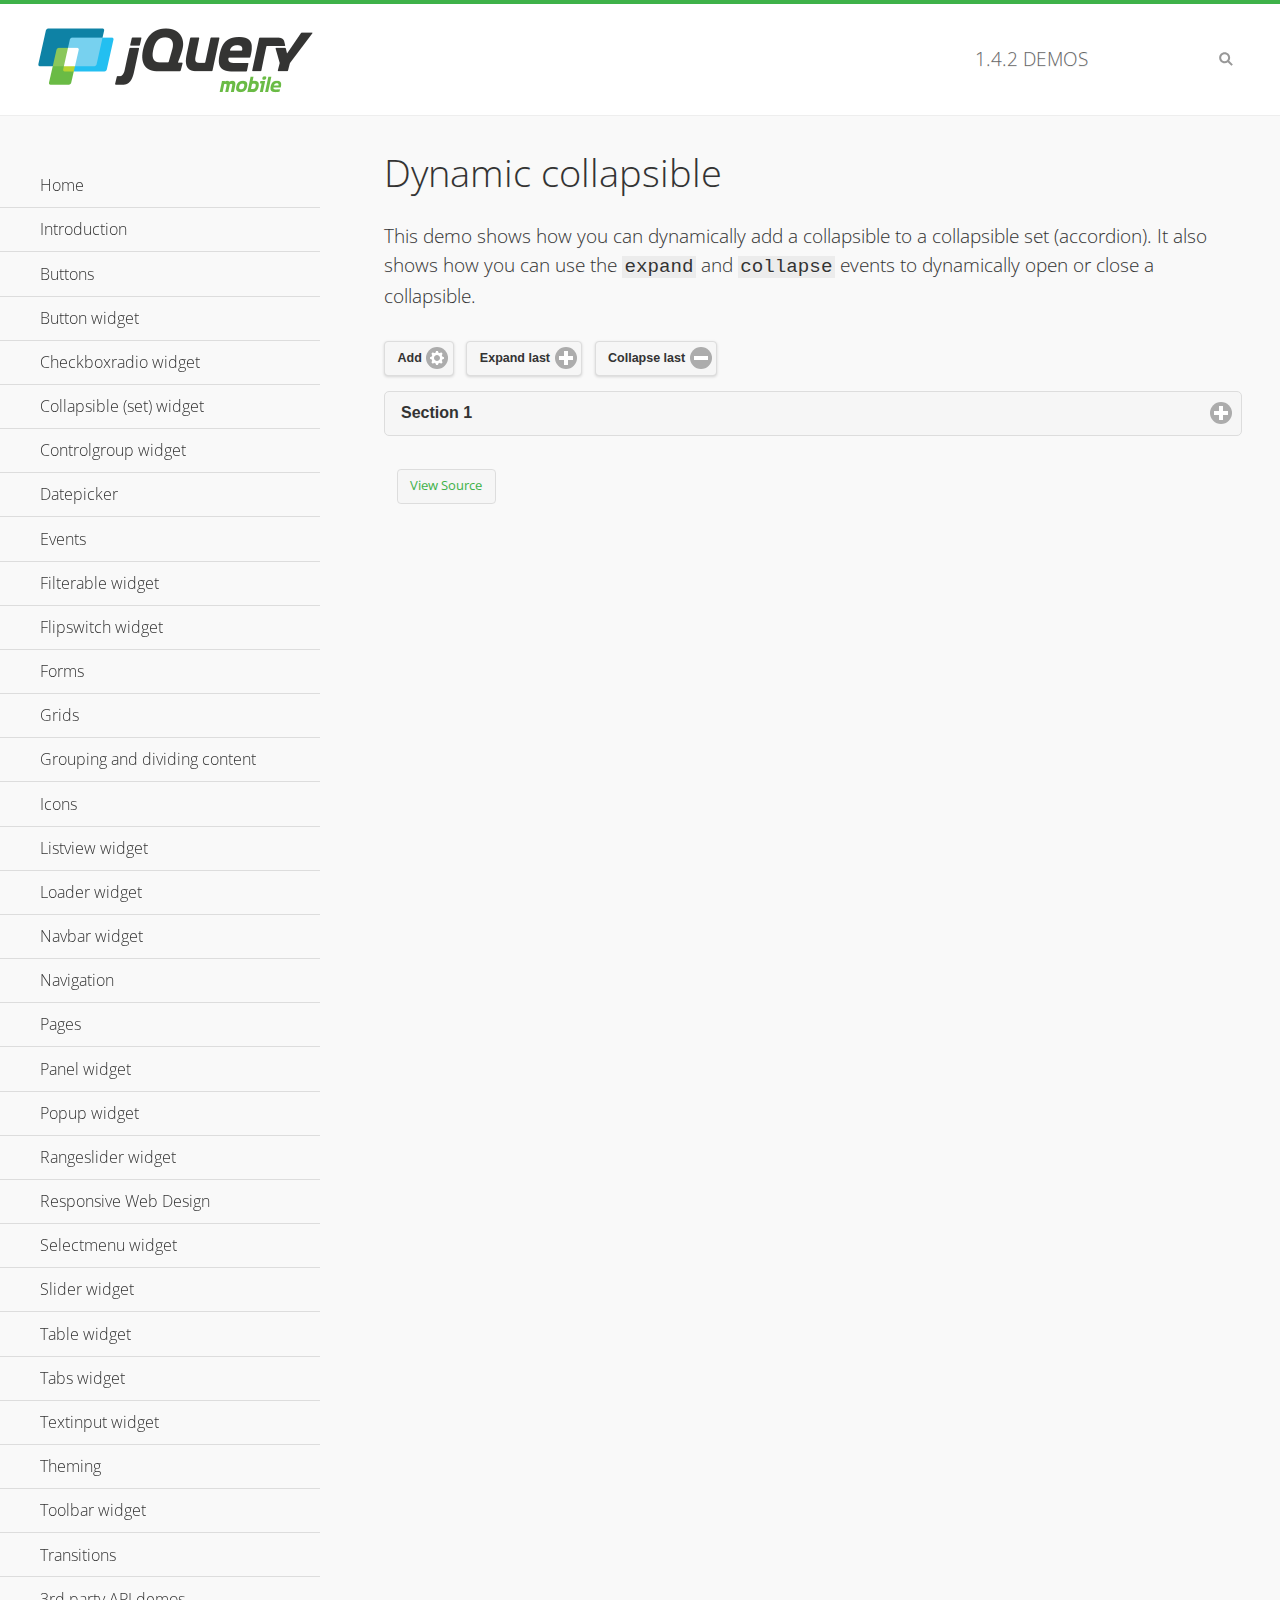
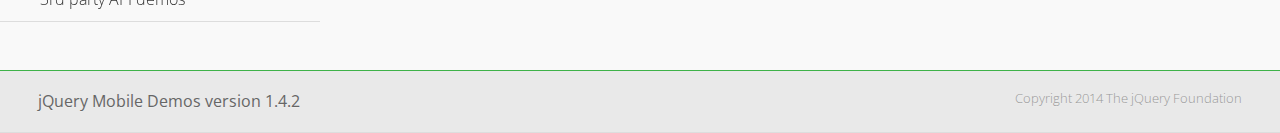
<file: platforms/wp8/www/lib/jquery.mobile-1.4.2/demos/collapsible-dynamic/index.html>
<!DOCTYPE html>
<html>
<head>
	<meta charset="utf-8">
	<meta name="viewport" content="width=device-width, initial-scale=1">
	<title>Dynamic collapsible - jQuery Mobile Demos</title>
	<link rel="shortcut icon" href="../favicon.ico">
    <link rel="stylesheet" href="http://fonts.googleapis.com/css?family=Open+Sans:300,400,700">
	<link rel="stylesheet" href="../css/themes/default/jquery.mobile-1.4.2.min.css">
	<link rel="stylesheet" href="../_assets/css/jqm-demos.css">
	<script src="../js/jquery.js"></script>
	<script src="../_assets/js/index.js"></script>
	<script src="../js/jquery.mobile-1.4.2.min.js"></script>
	<script>
		$( document ).on( "pagecreate", function() {
			var nextId = 1;

			$("#add").click(function() {
				nextId++;
				var content = "<div data-role='collapsible' id='set" + nextId + "'><h3>Section " + nextId + "</h3><p>I am the collapsible content in a set so this feels like an accordion. I am hidden by default because I have the 'collapsed' state; you need to expand the header to see me.</p></div>";

				$( "#set" ).append( content ).collapsibleset( "refresh" );
			});

			$( "#expand" ).click(function() {
				$("#set").children(":last").collapsible( "expand" );
			});

			$( "#collapse" ).click(function() {
				$( "#set" ).children( ":last" ).collapsible( "collapse" );
			});
		});
	</script>
</head>
<body>
<div data-role="page" class="jqm-demos">

	<div data-role="header" class="jqm-header">
		<h2><a href="../" title="jQuery Mobile Demos home"><img src="../_assets/img/jquery-logo.png" alt="jQuery Mobile"></a></h2>
		<p><span class="jqm-version"></span> Demos</p>
		<a href="#" class="jqm-navmenu-link ui-btn ui-btn-icon-notext ui-corner-all ui-icon-bars ui-nodisc-icon ui-alt-icon ui-btn-left">Menu</a>
		<a href="#" class="jqm-search-link ui-btn ui-btn-icon-notext ui-corner-all ui-icon-search ui-nodisc-icon ui-alt-icon ui-btn-right">Search</a>
	</div><!-- /header -->

	<div role="main" class="ui-content jqm-content">

        <h1>Dynamic collapsible</h1>

        <p>This demo shows how you can dynamically add a collapsible to a collapsible set (accordion). It also shows how you can use the <code>expand</code> and <code>collapse</code> events to dynamically open or close a collapsible.</p>

        <div data-demo-html="true" data-demo-js="true">
            <button type="button" data-icon="gear" data-iconpos="right" data-mini="true" data-inline="true" id="add">Add</button>
            <button type="button" data-icon="plus" data-iconpos="right" data-mini="true" data-inline="true" id="expand">Expand last</button>
            <button type="button" data-icon="minus" data-iconpos="right" data-mini="true" data-inline="true" id="collapse">Collapse last</button>

            <div data-role="collapsibleset" data-content-theme="a" data-iconpos="right" id="set">
                <div data-role="collapsible" id="set1" data-collapsed="true">
                    <h3>Section 1</h3>
                    <p>I'm the collapsible content.</p>
                </div>
            </div>

        </div><!--/demo-html -->

	</div><!-- /content -->
	    <div data-role="panel" class="jqm-navmenu-panel" data-position="left" data-display="overlay" data-theme="a">
	    	<ul class="jqm-list ui-alt-icon ui-nodisc-icon">
<li data-filtertext="demos homepage" data-icon="home"><a href=".././">Home</a></li>
<li data-filtertext="introduction overview getting started"><a href="../intro/" data-ajax="false">Introduction</a></li>
<li data-filtertext="buttons button markup buttonmarkup method anchor link button element"><a href="../button-markup/" data-ajax="false">Buttons</a></li>
<li data-filtertext="form button widget input button submit reset"><a href="../button/" data-ajax="false">Button widget</a></li>
<li data-role="collapsible" data-collapsed-icon="carat-d" data-expanded-icon="carat-u" data-iconpos="right" data-inset="false">
	<h3>Checkboxradio widget</h3>
	<ul>
		<li data-filtertext="form checkboxradio widget checkbox input checkboxes controlgroups"><a href="../checkboxradio-checkbox/" data-ajax="false">Checkboxes</a></li>
		<li data-filtertext="form checkboxradio widget radio input radio buttons controlgroups"><a href="../checkboxradio-radio/" data-ajax="false">Radio buttons</a></li>
	</ul>
</li>
<li data-role="collapsible" data-collapsed-icon="carat-d" data-expanded-icon="carat-u" data-iconpos="right" data-inset="false">
	<h3>Collapsible (set) widget</h3>
	<ul>
		<li data-filtertext="collapsibles content formatting"><a href="../collapsible/" data-ajax="false">Collapsible</a></li>
		<li data-filtertext="dynamic collapsible set accordion append expand"><a href="../collapsible-dynamic/" data-ajax="false">Dynamic collapsibles</a></li>
		<li data-filtertext="accordions collapsible set widget content formatting grouped collapsibles"><a href="../collapsibleset/" data-ajax="false">Collapsible set</a></li>
	</ul>
</li>
<li data-role="collapsible" data-collapsed-icon="carat-d" data-expanded-icon="carat-u" data-iconpos="right" data-inset="false">
	<h3>Controlgroup widget</h3>
	<ul>
		<li data-filtertext="controlgroups selectmenu checkboxradio input grouped buttons horizontal vertical"><a href="../controlgroup/" data-ajax="false">Controlgroup</a></li>
		<li data-filtertext="dynamic controlgroup dynamically add buttons"><a href="../controlgroup-dynamic/" data-ajax="false">Dynamic controlgroups</a></li>
	</ul>
</li>
<li data-filtertext="form datepicker widget date input"><a href="../datepicker/" data-ajax="false">Datepicker</a></li>
<li data-role="collapsible" data-collapsed-icon="carat-d" data-expanded-icon="carat-u" data-iconpos="right" data-inset="false">
	<h3>Events</h3>
	<ul>
		<li data-filtertext="swipe to delete list items listviews swipe events"><a href="../swipe-list/" data-ajax="false">Swipe list items</a></li>
		<li data-filtertext="swipe to navigate swipe page navigation swipe events"><a href="../swipe-page/" data-ajax="false">Swipe page navigation</a></li>
	</ul>
</li>
<li data-filtertext="filterable filter elements sorting searching listview table"><a href="../filterable/" data-ajax="false">Filterable widget</a></li>
<li data-filtertext="form flipswitch widget flip toggle switch binary select checkbox input"><a href="../flipswitch/" data-ajax="false">Flipswitch widget</a></li>
<li data-role="collapsible" data-collapsed-icon="carat-d" data-expanded-icon="carat-u" data-iconpos="right" data-inset="false">
	<h3>Forms</h3>
	<ul>
		<li data-filtertext="forms text checkbox radio range button submit reset inputs selects textarea slider flipswitch label form elements"><a href="../forms/" data-ajax="false">Forms</a></li>
		<li data-filtertext="form hide labels hidden accessible ui-hidden-accessible forms"><a href="../forms-label-hidden-accessible/" data-ajax="false">Hide labels</a></li>
		<li data-filtertext="form field containers fieldcontain ui-field-contain forms"><a href="../forms-field-contain/" data-ajax="false">Field containers</a></li>
		<li data-filtertext="forms disabled form elements"><a href="../forms-disabled/" data-ajax="false">Forms disabled</a></li>
		<li data-filtertext="forms gallery examples overview forms text checkbox radio range button submit reset inputs selects textarea slider flipswitch label form elements"><a href="../forms-gallery/" data-ajax="false">Forms gallery</a></li>
	</ul>
</li>
<li data-role="collapsible" data-collapsed-icon="carat-d" data-expanded-icon="carat-u" data-iconpos="right" data-inset="false">
	<h3>Grids</h3>
	<ul>
		<li data-filtertext="grids columns blocks content formatting rwd responsive css framework"><a href="../grids/" data-ajax="false">Grids</a></li>
		<li data-filtertext="buttons in grids css framework"><a href="../grids-buttons/" data-ajax="false">Buttons in grids</a></li>
		<li data-filtertext="custom responsive grids rwd css framework"><a href="../grids-custom-responsive/" data-ajax="false">Custom responsive grids</a></li>
	</ul>
</li>
<li data-filtertext="blocks content formatting sections heading"><a href="../body-bar-classes/" data-ajax="false">Grouping and dividing content</a></li>
<li data-role="collapsible" data-collapsed-icon="carat-d" data-expanded-icon="carat-u" data-iconpos="right" data-inset="false">
	<h3>Icons</h3>
	<ul>
		<li data-filtertext="button icons svg disc alt custom icon position"><a href="../icons/" data-ajax="false">Icons</a></li>
		<li data-filtertext=""><a href="../icons-grunticon/" data-ajax="false">Grunticon loader</a></li>
	</ul>
</li>
<li data-role="collapsible" data-collapsed-icon="carat-d" data-expanded-icon="carat-u" data-iconpos="right" data-inset="false">
	<h3>Listview widget</h3>
	<ul>
		<li data-filtertext="listview widget thumbnails icons nested split button collapsible ul ol"><a href="../listview/" data-ajax="false">Listview</a></li>
		<li data-filtertext="autocomplete filterable reveal listview filtertextbeforefilter placeholder"><a href="../listview-autocomplete/" data-ajax="false">Listview autocomplete</a></li>
		<li data-filtertext="autocomplete filterable reveal listview remote data filtertextbeforefilter placeholder"><a href="../listview-autocomplete-remote/" data-ajax="false">Listview autocomplete remote data</a></li>
		<li data-filtertext="autodividers anchor jump scroll linkbars listview lists ul ol"><a href="../listview-autodividers-linkbar/" data-ajax="false">Listview autodividers linkbar</a></li>
		<li data-filtertext="listview autodividers selector autodividersselector lists ul ol"><a href="../listview-autodividers-selector/" data-ajax="false">Listview autodividers selector</a></li>
		<li data-filtertext="listview nested list items"><a href="../listview-nested-lists/" data-ajax="false">Listview Nested Listviews</a></li>
		<li data-filtertext="listview collapsible list items flat"><a href="../listview-collapsible-item-flat/" data-ajax="false">Listview collapsible list items (flat)</a></li>
		<li data-filtertext="listview collapsible list indented"><a href="../listview-collapsible-item-indented/" data-ajax="false">Listview collapsible list items (indented)</a></li>
		<li data-filtertext="grid listview responsive grids responsive listviews lists ul"><a href="../listview-grid/" data-ajax="false">Listview responsive grid</a></li>
	</ul>
</li>
<li data-filtertext="loader widget page loading navigation overlay spinner"><a href="../loader/" data-ajax="false">Loader widget</a></li>
<li data-filtertext="navbar widget navmenu toolbars header footer"><a href="../navbar/" data-ajax="false">Navbar widget</a></li>
<li data-role="collapsible" data-collapsed-icon="carat-d" data-expanded-icon="carat-u" data-iconpos="right" data-inset="false">
	<h3>Navigation</h3>
	<ul>
		<li data-filtertext="ajax navigation navigate widget history event method"><a href="../navigation/" data-ajax="false">Navigation</a></li>
		<li data-filtertext="linking pages page links navigation ajax prefetch cache"><a href="../navigation-linking-pages/" data-ajax="false">Linking pages</a></li>
		<li data-filtertext="php redirect server redirection server-side navigation"><a href="../navigation-php-redirect/" data-ajax="false">PHP redirect demo</a></li>
		<li data-filtertext="navigation redirection hash query"><a href="../navigation-hash-processing/" data-ajax="false">Hash processing demo</a></li>
	</ul>
</li>
<li data-role="collapsible" data-collapsed-icon="carat-d" data-expanded-icon="carat-u" data-iconpos="right" data-inset="false">
	<h3>Pages</h3>
	<ul>
		<li data-filtertext="pages page widget ajax navigation"><a href="../pages/" data-ajax="false">Pages</a></li>
		<li data-filtertext="single page"><a href="../pages-single-page/" data-ajax="false">Single page</a></li>
		<li data-filtertext="multipage multi-page page"><a href="../pages-multi-page/" data-ajax="false">Multi-page template</a></li>
		<li data-filtertext="dialog page widget modal popup"><a href="../pages-dialog/" data-ajax="false">Dialog page</a></li>
	</ul>
</li>
<li data-role="collapsible" data-collapsed-icon="carat-d" data-expanded-icon="carat-u" data-iconpos="right" data-inset="false">
	<h3>Panel widget</h3>
	<ul>
		<li data-filtertext="panel widget sliding panels reveal push overlay responsive"><a href="../panel/" data-ajax="false">Panel</a></li>
		<li data-filtertext=""><a href="../panel-external/" data-ajax="false">External panels</a></li>
		<li data-filtertext="panel "><a href="../panel-fixed/" data-ajax="false">Fixed panels</a></li>
		<li data-filtertext="panel slide panels sliding panels shadow rwd responsive breakpoint"><a href="../panel-responsive/" data-ajax="false">Panels responsive</a></li>
		<li data-filtertext="panel custom style custom panel width reveal shadow listview panel styling page background wrapper"><a href="../panel-styling/" data-ajax="false">Custom panel style</a></li>
		<li data-filtertext="panel open on swipe"><a href="../panel-swipe-open/" data-ajax="false">Panel open on swipe</a></li>
		<li data-filtertext="panels outside page internal external toolbars"><a href="../panel-external-internal/" data-ajax="false">Panel external and internal</a></li>
	</ul>
</li>
<li data-role="collapsible" data-collapsed-icon="carat-d" data-expanded-icon="carat-u" data-iconpos="right" data-inset="false">
	<h3>Popup widget</h3>
	<ul>
		<li data-filtertext="popup widget popups dialog modal transition tooltip lightbox form overlay screen flip pop fade transition"><a href="../popup/" data-ajax="false">Popup</a></li>
		<li data-filtertext="popup alignment position"><a href="../popup-alignment/" data-ajax="false">Popup alignment</a></li>
		<li data-filtertext="popup arrow size popups popover"><a href="../popup-arrow-size/" data-ajax="false">Popup arrow size</a></li>
		<li data-filtertext="dynamic popups popup images lightbox"><a href="../popup-dynamic/" data-ajax="false">Dynamic popups</a></li>
		<li data-filtertext="popups with iframes scaling"><a href="../popup-iframe/" data-ajax="false">Popups with iframes</a></li>
		<li data-filtertext="popup image scaling"><a href="../popup-image-scaling/" data-ajax="false">Popup image scaling</a></li>
		<li data-filtertext="external popup outside multi-page"><a href="../popup-outside-multipage" data-ajax="false">Popup outside multi-page</a></li>
	</ul>
</li>
<li data-filtertext="form rangeslider widget dual sliders dual handle sliders range input"><a href="../rangeslider/" data-ajax="false">Rangeslider widget</a></li>
<li data-filtertext="responsive web design rwd adaptive progressive enhancement PE accessible mobile breakpoints media query media queries"><a href="../rwd/" data-ajax="false">Responsive Web Design</a></li>
<li data-role="collapsible" data-collapsed-icon="carat-d" data-expanded-icon="carat-u" data-iconpos="right" data-inset="false">
	<h3>Selectmenu widget</h3>
	<ul>
		<li data-filtertext="form selectmenu widget select input custom select menu selects"><a href="../selectmenu/" data-ajax="false">Selectmenu</a></li>
		<li data-filtertext="form custom select menu selectmenu widget custom menu option optgroup multiple selects"><a href="../selectmenu-custom/" data-ajax="false">Custom select menu</a></li>
		<li data-filtertext="filterable select filter popup dialog"><a href="../selectmenu-custom-filter/" data-ajax="false">Custom select menu with filter</a></li>
	</ul>
</li>
<li data-role="collapsible" data-collapsed-icon="carat-d" data-expanded-icon="carat-u" data-iconpos="right" data-inset="false">
	<h3>Slider widget</h3>
	<ul>
		<li data-filtertext="form slider widget range input single sliders"><a href="../slider/" data-ajax="false">Slider</a></li>
		<li data-filtertext="form slider widget flipswitch slider binary select flip toggle switch"><a href="../slider-flipswitch/" data-ajax="false">Slider flip toggle switch</a></li>
		<li data-filtertext="form slider tooltip handle value input range sliders"><a href="../slider-tooltip/" data-ajax="false">Slider tooltip</a></li>
	</ul>
</li>
<li data-role="collapsible" data-collapsed-icon="carat-d" data-expanded-icon="carat-u" data-iconpos="right" data-inset="false">
	<h3>Table widget</h3>
	<ul>
		<li data-filtertext="table widget reflow column toggle th td responsive tables rwd hide show tabular"><a href="../table-column-toggle/" data-ajax="false">Table Column Toggle</a></li>
		<li data-filtertext="table column toggle phone comparison demo"><a href="../table-column-toggle-example/" data-ajax="false">Table Column Toggle demo</a></li>
		<li data-filtertext="responsive tables table column toggle heading groups rwd breakpoint"><a href="../table-column-toggle-heading-groups/" data-ajax="false">Table Column Toggle heading groups</a></li>
		<li data-filtertext="responsive tables table column toggle hide rwd breakpoint customization options"><a href="../table-column-toggle-options/" data-ajax="false">Table Column Toggle options</a></li>
		<li data-filtertext="table reflow th td responsive rwd columns tabular"><a href="../table-reflow/" data-ajax="false">Table Reflow</a></li>
		<li data-filtertext="responsive tables table reflow heading groups rwd breakpoint"><a href="../table-reflow-heading-groups/" data-ajax="false">Table Reflow heading groups</a></li>
		<li data-filtertext="responsive tables table reflow stripes strokes table style"><a href="../table-reflow-stripes-strokes/" data-ajax="false">Table Reflow stripes and strokes</a></li>
		<li data-filtertext="responsive tables table reflow stack custom styles"><a href="../table-reflow-styling/" data-ajax="false">Table Reflow custom styles</a></li>
	</ul>
</li>
<li data-filtertext="ui tabs widget"><a href="../tabs/" data-ajax="false">Tabs widget</a></li>
<li data-filtertext="form textinput widget text input textarea number date time tel email file color password"><a href="../textinput/" data-ajax="false">Textinput widget</a></li>
<li data-role="collapsible" data-collapsed-icon="carat-d" data-expanded-icon="carat-u" data-iconpos="right" data-inset="false">
	<h3>Theming</h3>
	<ul>
		<li data-filtertext="default theme swatches theming style css"><a href="../theme-default/" data-ajax="false">Default theme</a></li>
		<li data-filtertext="classic theme old theme swatches theming style css"><a href="../theme-classic/" data-ajax="false">Classic theme</a></li>
	</ul>
</li>
<li data-role="collapsible" data-collapsed-icon="carat-d" data-expanded-icon="carat-u" data-iconpos="right" data-inset="false">
	<h3>Toolbar widget</h3>
	<ul>
		<li data-filtertext="toolbar widget header footer toolbars fixed fullscreen external sections"><a href="../toolbar/" data-ajax="false">Toolbar</a></li>
		<li data-filtertext="dynamic toolbars dynamically add toolbar header footer"><a href="../toolbar-dynamic/" data-ajax="false">Dynamic toolbars</a></li>
		<li data-filtertext="external toolbars header footer"><a href="../toolbar-external/" data-ajax="false">External toolbars</a></li>
		<li data-filtertext="fixed toolbars header footer"><a href="../toolbar-fixed/" data-ajax="false">Fixed toolbars</a></li>
		<li data-filtertext="fixed fullscreen toolbars header footer"><a href="../toolbar-fixed-fullscreen/" data-ajax="false">Fullscreen toolbars</a></li>
		<li data-filtertext="external fixed toolbars header footer"><a href="../toolbar-fixed-external/" data-ajax="false">Fixed external toolbars</a></li>
		<li data-filtertext="external persistent toolbars header footer navbar navmenu"><a href="../toolbar-fixed-persistent/" data-ajax="false">Persistent toolbars</a></li>
		<li data-filtertext="external ajax optimized toolbars persistent toolbars header footer navbar"><a href="../toolbar-fixed-persistent-optimized/" data-ajax="false">Ajax optimized toolbars</a></li>
		<li data-filtertext="form in toolbars header footer"><a href="../toolbar-fixed-forms/" data-ajax="false">Form in toolbar</a></li>
	</ul>
</li>
<li data-filtertext="page transitions animated pages popup navigation flip slide fade pop"><a href="../transitions/" data-ajax="false">Transitions</a></li>
<li data-role="collapsible" data-collapsed-icon="carat-d" data-expanded-icon="carat-u" data-iconpos="right" data-inset="false">
	<h3>3rd party API demos</h3>
	<ul>
		<li data-filtertext="backbone requirejs navigation router"><a href="../backbone-requirejs/" data-ajax="false">Backbone RequireJS</a></li>
		<li data-filtertext="google maps geolocation demo"><a href="../map-geolocation/" data-ajax="false">Google Maps geolocation</a></li>
		<li data-filtertext="google maps hybrid"><a href="../map-list-toggle/" data-ajax="false">Google Maps list toggle</a></li>
	</ul>
</li>



		     </ul>
		</div><!-- /panel -->


	<div data-role="footer" data-position="fixed" data-tap-toggle="false" class="jqm-footer">
		<p>jQuery Mobile Demos version <span class="jqm-version"></span></p>
		<p>Copyright 2014 The jQuery Foundation</p>
	</div><!-- /footer -->
	<!-- TODO: This should become an external panel so we can add input to markup (unique ID) -->
    <div data-role="panel" class="jqm-search-panel" data-position="right" data-display="overlay" data-theme="a">
		<div class="jqm-search">
			<ul class="jqm-list" data-filter-placeholder="Search demos..." data-filter-reveal="true">
<li data-filtertext="demos homepage" data-icon="home"><a href=".././">Home</a></li>
<li data-filtertext="introduction overview getting started"><a href="../intro/" data-ajax="false">Introduction</a></li>
<li data-filtertext="buttons button markup buttonmarkup method anchor link button element"><a href="../button-markup/" data-ajax="false">Buttons</a></li>
<li data-filtertext="form button widget input button submit reset"><a href="../button/" data-ajax="false">Button widget</a></li>
<li data-role="collapsible" data-collapsed-icon="carat-d" data-expanded-icon="carat-u" data-iconpos="right" data-inset="false">
	<h3>Checkboxradio widget</h3>
	<ul>
		<li data-filtertext="form checkboxradio widget checkbox input checkboxes controlgroups"><a href="../checkboxradio-checkbox/" data-ajax="false">Checkboxes</a></li>
		<li data-filtertext="form checkboxradio widget radio input radio buttons controlgroups"><a href="../checkboxradio-radio/" data-ajax="false">Radio buttons</a></li>
	</ul>
</li>
<li data-role="collapsible" data-collapsed-icon="carat-d" data-expanded-icon="carat-u" data-iconpos="right" data-inset="false">
	<h3>Collapsible (set) widget</h3>
	<ul>
		<li data-filtertext="collapsibles content formatting"><a href="../collapsible/" data-ajax="false">Collapsible</a></li>
		<li data-filtertext="dynamic collapsible set accordion append expand"><a href="../collapsible-dynamic/" data-ajax="false">Dynamic collapsibles</a></li>
		<li data-filtertext="accordions collapsible set widget content formatting grouped collapsibles"><a href="../collapsibleset/" data-ajax="false">Collapsible set</a></li>
	</ul>
</li>
<li data-role="collapsible" data-collapsed-icon="carat-d" data-expanded-icon="carat-u" data-iconpos="right" data-inset="false">
	<h3>Controlgroup widget</h3>
	<ul>
		<li data-filtertext="controlgroups selectmenu checkboxradio input grouped buttons horizontal vertical"><a href="../controlgroup/" data-ajax="false">Controlgroup</a></li>
		<li data-filtertext="dynamic controlgroup dynamically add buttons"><a href="../controlgroup-dynamic/" data-ajax="false">Dynamic controlgroups</a></li>
	</ul>
</li>
<li data-filtertext="form datepicker widget date input"><a href="../datepicker/" data-ajax="false">Datepicker</a></li>
<li data-role="collapsible" data-collapsed-icon="carat-d" data-expanded-icon="carat-u" data-iconpos="right" data-inset="false">
	<h3>Events</h3>
	<ul>
		<li data-filtertext="swipe to delete list items listviews swipe events"><a href="../swipe-list/" data-ajax="false">Swipe list items</a></li>
		<li data-filtertext="swipe to navigate swipe page navigation swipe events"><a href="../swipe-page/" data-ajax="false">Swipe page navigation</a></li>
	</ul>
</li>
<li data-filtertext="filterable filter elements sorting searching listview table"><a href="../filterable/" data-ajax="false">Filterable widget</a></li>
<li data-filtertext="form flipswitch widget flip toggle switch binary select checkbox input"><a href="../flipswitch/" data-ajax="false">Flipswitch widget</a></li>
<li data-role="collapsible" data-collapsed-icon="carat-d" data-expanded-icon="carat-u" data-iconpos="right" data-inset="false">
	<h3>Forms</h3>
	<ul>
		<li data-filtertext="forms text checkbox radio range button submit reset inputs selects textarea slider flipswitch label form elements"><a href="../forms/" data-ajax="false">Forms</a></li>
		<li data-filtertext="form hide labels hidden accessible ui-hidden-accessible forms"><a href="../forms-label-hidden-accessible/" data-ajax="false">Hide labels</a></li>
		<li data-filtertext="form field containers fieldcontain ui-field-contain forms"><a href="../forms-field-contain/" data-ajax="false">Field containers</a></li>
		<li data-filtertext="forms disabled form elements"><a href="../forms-disabled/" data-ajax="false">Forms disabled</a></li>
		<li data-filtertext="forms gallery examples overview forms text checkbox radio range button submit reset inputs selects textarea slider flipswitch label form elements"><a href="../forms-gallery/" data-ajax="false">Forms gallery</a></li>
	</ul>
</li>
<li data-role="collapsible" data-collapsed-icon="carat-d" data-expanded-icon="carat-u" data-iconpos="right" data-inset="false">
	<h3>Grids</h3>
	<ul>
		<li data-filtertext="grids columns blocks content formatting rwd responsive css framework"><a href="../grids/" data-ajax="false">Grids</a></li>
		<li data-filtertext="buttons in grids css framework"><a href="../grids-buttons/" data-ajax="false">Buttons in grids</a></li>
		<li data-filtertext="custom responsive grids rwd css framework"><a href="../grids-custom-responsive/" data-ajax="false">Custom responsive grids</a></li>
	</ul>
</li>
<li data-filtertext="blocks content formatting sections heading"><a href="../body-bar-classes/" data-ajax="false">Grouping and dividing content</a></li>
<li data-role="collapsible" data-collapsed-icon="carat-d" data-expanded-icon="carat-u" data-iconpos="right" data-inset="false">
	<h3>Icons</h3>
	<ul>
		<li data-filtertext="button icons svg disc alt custom icon position"><a href="../icons/" data-ajax="false">Icons</a></li>
		<li data-filtertext=""><a href="../icons-grunticon/" data-ajax="false">Grunticon loader</a></li>
	</ul>
</li>
<li data-role="collapsible" data-collapsed-icon="carat-d" data-expanded-icon="carat-u" data-iconpos="right" data-inset="false">
	<h3>Listview widget</h3>
	<ul>
		<li data-filtertext="listview widget thumbnails icons nested split button collapsible ul ol"><a href="../listview/" data-ajax="false">Listview</a></li>
		<li data-filtertext="autocomplete filterable reveal listview filtertextbeforefilter placeholder"><a href="../listview-autocomplete/" data-ajax="false">Listview autocomplete</a></li>
		<li data-filtertext="autocomplete filterable reveal listview remote data filtertextbeforefilter placeholder"><a href="../listview-autocomplete-remote/" data-ajax="false">Listview autocomplete remote data</a></li>
		<li data-filtertext="autodividers anchor jump scroll linkbars listview lists ul ol"><a href="../listview-autodividers-linkbar/" data-ajax="false">Listview autodividers linkbar</a></li>
		<li data-filtertext="listview autodividers selector autodividersselector lists ul ol"><a href="../listview-autodividers-selector/" data-ajax="false">Listview autodividers selector</a></li>
		<li data-filtertext="listview nested list items"><a href="../listview-nested-lists/" data-ajax="false">Listview Nested Listviews</a></li>
		<li data-filtertext="listview collapsible list items flat"><a href="../listview-collapsible-item-flat/" data-ajax="false">Listview collapsible list items (flat)</a></li>
		<li data-filtertext="listview collapsible list indented"><a href="../listview-collapsible-item-indented/" data-ajax="false">Listview collapsible list items (indented)</a></li>
		<li data-filtertext="grid listview responsive grids responsive listviews lists ul"><a href="../listview-grid/" data-ajax="false">Listview responsive grid</a></li>
	</ul>
</li>
<li data-filtertext="loader widget page loading navigation overlay spinner"><a href="../loader/" data-ajax="false">Loader widget</a></li>
<li data-filtertext="navbar widget navmenu toolbars header footer"><a href="../navbar/" data-ajax="false">Navbar widget</a></li>
<li data-role="collapsible" data-collapsed-icon="carat-d" data-expanded-icon="carat-u" data-iconpos="right" data-inset="false">
	<h3>Navigation</h3>
	<ul>
		<li data-filtertext="ajax navigation navigate widget history event method"><a href="../navigation/" data-ajax="false">Navigation</a></li>
		<li data-filtertext="linking pages page links navigation ajax prefetch cache"><a href="../navigation-linking-pages/" data-ajax="false">Linking pages</a></li>
		<li data-filtertext="php redirect server redirection server-side navigation"><a href="../navigation-php-redirect/" data-ajax="false">PHP redirect demo</a></li>
		<li data-filtertext="navigation redirection hash query"><a href="../navigation-hash-processing/" data-ajax="false">Hash processing demo</a></li>
	</ul>
</li>
<li data-role="collapsible" data-collapsed-icon="carat-d" data-expanded-icon="carat-u" data-iconpos="right" data-inset="false">
	<h3>Pages</h3>
	<ul>
		<li data-filtertext="pages page widget ajax navigation"><a href="../pages/" data-ajax="false">Pages</a></li>
		<li data-filtertext="single page"><a href="../pages-single-page/" data-ajax="false">Single page</a></li>
		<li data-filtertext="multipage multi-page page"><a href="../pages-multi-page/" data-ajax="false">Multi-page template</a></li>
		<li data-filtertext="dialog page widget modal popup"><a href="../pages-dialog/" data-ajax="false">Dialog page</a></li>
	</ul>
</li>
<li data-role="collapsible" data-collapsed-icon="carat-d" data-expanded-icon="carat-u" data-iconpos="right" data-inset="false">
	<h3>Panel widget</h3>
	<ul>
		<li data-filtertext="panel widget sliding panels reveal push overlay responsive"><a href="../panel/" data-ajax="false">Panel</a></li>
		<li data-filtertext=""><a href="../panel-external/" data-ajax="false">External panels</a></li>
		<li data-filtertext="panel "><a href="../panel-fixed/" data-ajax="false">Fixed panels</a></li>
		<li data-filtertext="panel slide panels sliding panels shadow rwd responsive breakpoint"><a href="../panel-responsive/" data-ajax="false">Panels responsive</a></li>
		<li data-filtertext="panel custom style custom panel width reveal shadow listview panel styling page background wrapper"><a href="../panel-styling/" data-ajax="false">Custom panel style</a></li>
		<li data-filtertext="panel open on swipe"><a href="../panel-swipe-open/" data-ajax="false">Panel open on swipe</a></li>
		<li data-filtertext="panels outside page internal external toolbars"><a href="../panel-external-internal/" data-ajax="false">Panel external and internal</a></li>
	</ul>
</li>
<li data-role="collapsible" data-collapsed-icon="carat-d" data-expanded-icon="carat-u" data-iconpos="right" data-inset="false">
	<h3>Popup widget</h3>
	<ul>
		<li data-filtertext="popup widget popups dialog modal transition tooltip lightbox form overlay screen flip pop fade transition"><a href="../popup/" data-ajax="false">Popup</a></li>
		<li data-filtertext="popup alignment position"><a href="../popup-alignment/" data-ajax="false">Popup alignment</a></li>
		<li data-filtertext="popup arrow size popups popover"><a href="../popup-arrow-size/" data-ajax="false">Popup arrow size</a></li>
		<li data-filtertext="dynamic popups popup images lightbox"><a href="../popup-dynamic/" data-ajax="false">Dynamic popups</a></li>
		<li data-filtertext="popups with iframes scaling"><a href="../popup-iframe/" data-ajax="false">Popups with iframes</a></li>
		<li data-filtertext="popup image scaling"><a href="../popup-image-scaling/" data-ajax="false">Popup image scaling</a></li>
		<li data-filtertext="external popup outside multi-page"><a href="../popup-outside-multipage" data-ajax="false">Popup outside multi-page</a></li>
	</ul>
</li>
<li data-filtertext="form rangeslider widget dual sliders dual handle sliders range input"><a href="../rangeslider/" data-ajax="false">Rangeslider widget</a></li>
<li data-filtertext="responsive web design rwd adaptive progressive enhancement PE accessible mobile breakpoints media query media queries"><a href="../rwd/" data-ajax="false">Responsive Web Design</a></li>
<li data-role="collapsible" data-collapsed-icon="carat-d" data-expanded-icon="carat-u" data-iconpos="right" data-inset="false">
	<h3>Selectmenu widget</h3>
	<ul>
		<li data-filtertext="form selectmenu widget select input custom select menu selects"><a href="../selectmenu/" data-ajax="false">Selectmenu</a></li>
		<li data-filtertext="form custom select menu selectmenu widget custom menu option optgroup multiple selects"><a href="../selectmenu-custom/" data-ajax="false">Custom select menu</a></li>
		<li data-filtertext="filterable select filter popup dialog"><a href="../selectmenu-custom-filter/" data-ajax="false">Custom select menu with filter</a></li>
	</ul>
</li>
<li data-role="collapsible" data-collapsed-icon="carat-d" data-expanded-icon="carat-u" data-iconpos="right" data-inset="false">
	<h3>Slider widget</h3>
	<ul>
		<li data-filtertext="form slider widget range input single sliders"><a href="../slider/" data-ajax="false">Slider</a></li>
		<li data-filtertext="form slider widget flipswitch slider binary select flip toggle switch"><a href="../slider-flipswitch/" data-ajax="false">Slider flip toggle switch</a></li>
		<li data-filtertext="form slider tooltip handle value input range sliders"><a href="../slider-tooltip/" data-ajax="false">Slider tooltip</a></li>
	</ul>
</li>
<li data-role="collapsible" data-collapsed-icon="carat-d" data-expanded-icon="carat-u" data-iconpos="right" data-inset="false">
	<h3>Table widget</h3>
	<ul>
		<li data-filtertext="table widget reflow column toggle th td responsive tables rwd hide show tabular"><a href="../table-column-toggle/" data-ajax="false">Table Column Toggle</a></li>
		<li data-filtertext="table column toggle phone comparison demo"><a href="../table-column-toggle-example/" data-ajax="false">Table Column Toggle demo</a></li>
		<li data-filtertext="responsive tables table column toggle heading groups rwd breakpoint"><a href="../table-column-toggle-heading-groups/" data-ajax="false">Table Column Toggle heading groups</a></li>
		<li data-filtertext="responsive tables table column toggle hide rwd breakpoint customization options"><a href="../table-column-toggle-options/" data-ajax="false">Table Column Toggle options</a></li>
		<li data-filtertext="table reflow th td responsive rwd columns tabular"><a href="../table-reflow/" data-ajax="false">Table Reflow</a></li>
		<li data-filtertext="responsive tables table reflow heading groups rwd breakpoint"><a href="../table-reflow-heading-groups/" data-ajax="false">Table Reflow heading groups</a></li>
		<li data-filtertext="responsive tables table reflow stripes strokes table style"><a href="../table-reflow-stripes-strokes/" data-ajax="false">Table Reflow stripes and strokes</a></li>
		<li data-filtertext="responsive tables table reflow stack custom styles"><a href="../table-reflow-styling/" data-ajax="false">Table Reflow custom styles</a></li>
	</ul>
</li>
<li data-filtertext="ui tabs widget"><a href="../tabs/" data-ajax="false">Tabs widget</a></li>
<li data-filtertext="form textinput widget text input textarea number date time tel email file color password"><a href="../textinput/" data-ajax="false">Textinput widget</a></li>
<li data-role="collapsible" data-collapsed-icon="carat-d" data-expanded-icon="carat-u" data-iconpos="right" data-inset="false">
	<h3>Theming</h3>
	<ul>
		<li data-filtertext="default theme swatches theming style css"><a href="../theme-default/" data-ajax="false">Default theme</a></li>
		<li data-filtertext="classic theme old theme swatches theming style css"><a href="../theme-classic/" data-ajax="false">Classic theme</a></li>
	</ul>
</li>
<li data-role="collapsible" data-collapsed-icon="carat-d" data-expanded-icon="carat-u" data-iconpos="right" data-inset="false">
	<h3>Toolbar widget</h3>
	<ul>
		<li data-filtertext="toolbar widget header footer toolbars fixed fullscreen external sections"><a href="../toolbar/" data-ajax="false">Toolbar</a></li>
		<li data-filtertext="dynamic toolbars dynamically add toolbar header footer"><a href="../toolbar-dynamic/" data-ajax="false">Dynamic toolbars</a></li>
		<li data-filtertext="external toolbars header footer"><a href="../toolbar-external/" data-ajax="false">External toolbars</a></li>
		<li data-filtertext="fixed toolbars header footer"><a href="../toolbar-fixed/" data-ajax="false">Fixed toolbars</a></li>
		<li data-filtertext="fixed fullscreen toolbars header footer"><a href="../toolbar-fixed-fullscreen/" data-ajax="false">Fullscreen toolbars</a></li>
		<li data-filtertext="external fixed toolbars header footer"><a href="../toolbar-fixed-external/" data-ajax="false">Fixed external toolbars</a></li>
		<li data-filtertext="external persistent toolbars header footer navbar navmenu"><a href="../toolbar-fixed-persistent/" data-ajax="false">Persistent toolbars</a></li>
		<li data-filtertext="external ajax optimized toolbars persistent toolbars header footer navbar"><a href="../toolbar-fixed-persistent-optimized/" data-ajax="false">Ajax optimized toolbars</a></li>
		<li data-filtertext="form in toolbars header footer"><a href="../toolbar-fixed-forms/" data-ajax="false">Form in toolbar</a></li>
	</ul>
</li>
<li data-filtertext="page transitions animated pages popup navigation flip slide fade pop"><a href="../transitions/" data-ajax="false">Transitions</a></li>
<li data-role="collapsible" data-collapsed-icon="carat-d" data-expanded-icon="carat-u" data-iconpos="right" data-inset="false">
	<h3>3rd party API demos</h3>
	<ul>
		<li data-filtertext="backbone requirejs navigation router"><a href="../backbone-requirejs/" data-ajax="false">Backbone RequireJS</a></li>
		<li data-filtertext="google maps geolocation demo"><a href="../map-geolocation/" data-ajax="false">Google Maps geolocation</a></li>
		<li data-filtertext="google maps hybrid"><a href="../map-list-toggle/" data-ajax="false">Google Maps list toggle</a></li>
	</ul>
</li>



			</ul>
		</div>
	</div><!-- /panel -->


</div><!-- /page -->

</body>
</html>
</file>
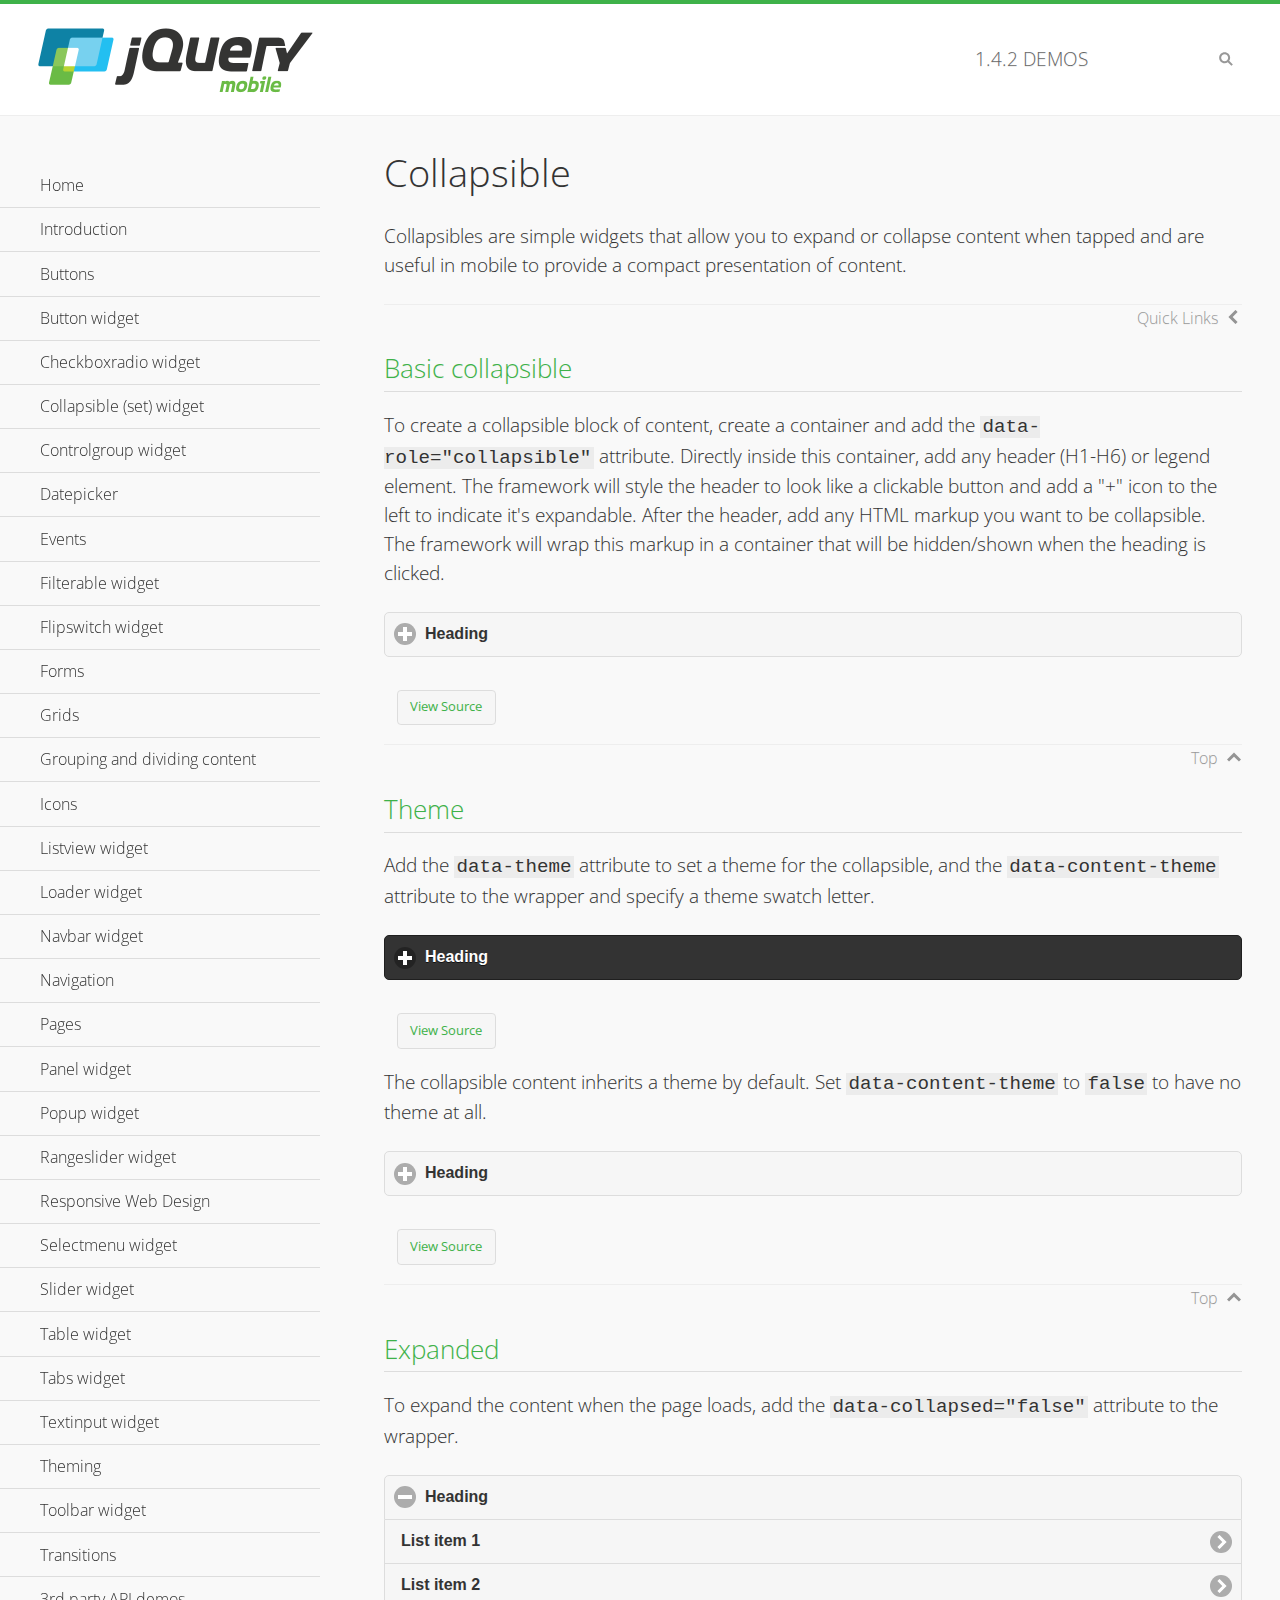
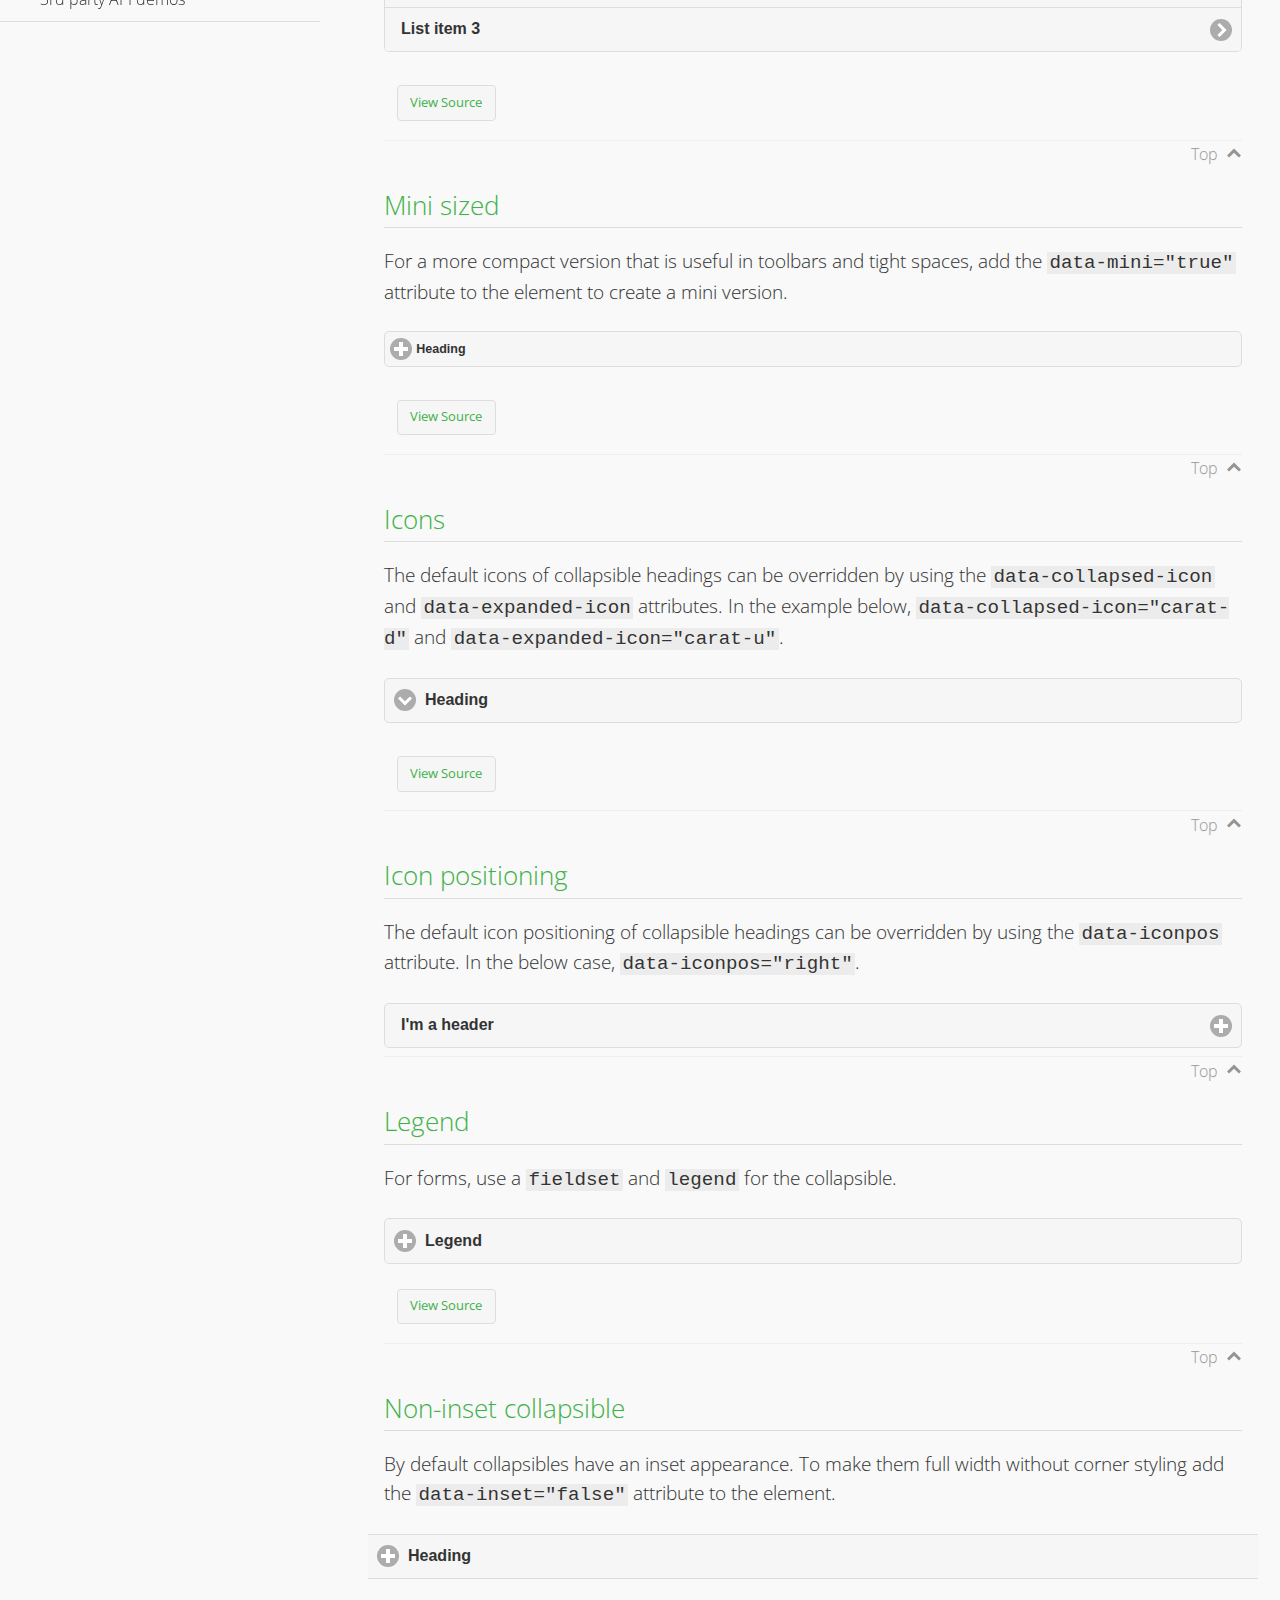
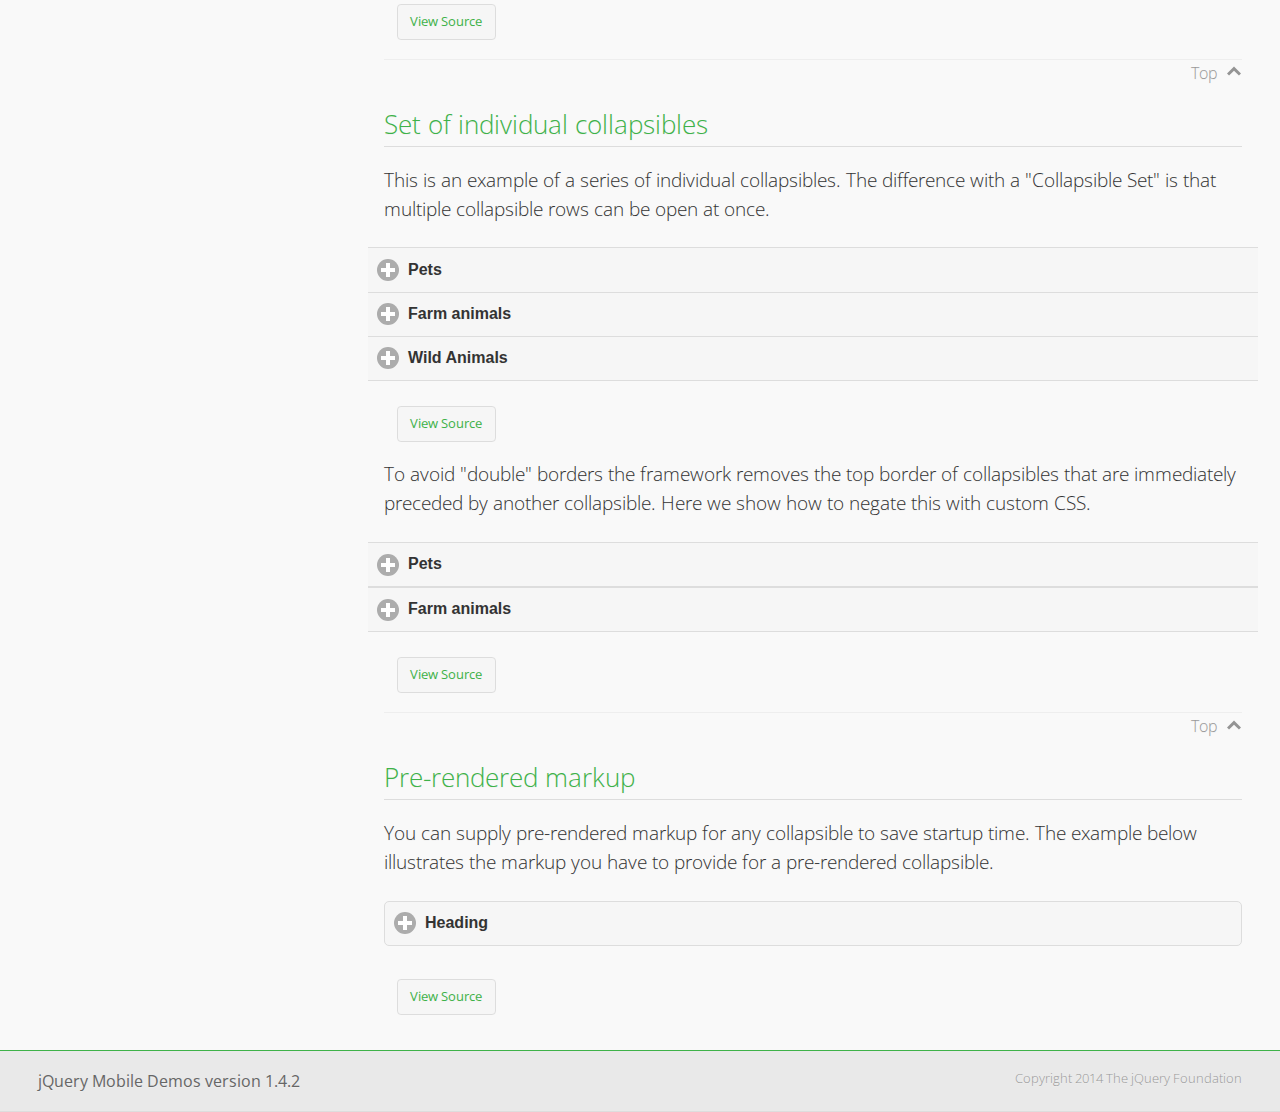
<file: platforms/wp8/www/lib/jquery.mobile-1.4.2/demos/collapsible/index.html>
<!DOCTYPE html>
<html>
<head>
	<meta charset="utf-8">
	<meta name="viewport" content="width=device-width, initial-scale=1">
	<title>Collapsible - jQuery Mobile Demos</title>
    <link rel="stylesheet" href="../css/themes/default/jquery.mobile-1.4.2.min.css">
    <link rel="stylesheet" href="../_assets/css/jqm-demos.css">
    <link rel="shortcut icon" href="../favicon.ico">
    <link rel="stylesheet" href="http://fonts.googleapis.com/css?family=Open+Sans:300,400,700">
    <script src="../js/jquery.js"></script>
    <script src="../_assets/js/index.js"></script>
    <script src="../js/jquery.mobile-1.4.2.min.js"></script>
    <style id="negateDoubleBorder">
        #demo-borders .ui-collapsible-heading .ui-btn { border-top-width: 1px !important; }
    </style>
</head>
<body>
<div data-role="page" class="jqm-demos" data-quicklinks="true">

    <div data-role="header" class="jqm-header">
		<h2><a href="../" title="jQuery Mobile Demos home"><img src="../_assets/img/jquery-logo.png" alt="jQuery Mobile"></a></h2>
		<p><span class="jqm-version"></span> Demos</p>
        <a href="#" class="jqm-navmenu-link ui-btn ui-btn-icon-notext ui-corner-all ui-icon-bars ui-nodisc-icon ui-alt-icon ui-btn-left">Menu</a>
        <a href="#" class="jqm-search-link ui-btn ui-btn-icon-notext ui-corner-all ui-icon-search ui-nodisc-icon ui-alt-icon ui-btn-right">Search</a>
    </div><!-- /header -->

    <div role="main" class="ui-content jqm-content">

        <h1>Collapsible</h1>

        <p>Collapsibles are simple widgets that allow you to expand or collapse content when tapped and are useful in mobile to provide a compact presentation of content.</p>

        <h2>Basic collapsible</h2>

        <p>To create a collapsible block of content, create a container and add the <code> data-role="collapsible"</code> attribute. Directly inside this container, add any header (H1-H6) or legend element. The framework will style the header to look like a clickable button and add a "+" icon to the left to indicate it's expandable. After the header, add any HTML markup you want to be collapsible. The framework will wrap this markup in a container that will be hidden/shown when the heading is clicked.</p>

        <div data-demo-html="true">
            <div data-role="collapsible">
                <h4>Heading</h4>
                <p>I'm the collapsible content. By default I'm closed, but you can click the header to open me.</p>
            </div>
        </div><!--/demo-html -->

        <h2>Theme</h2>

        <p>Add the <code>data-theme</code> attribute to set a theme for the collapsible, and the <code>data-content-theme</code> attribute to the wrapper and specify a theme swatch letter.</p>

        <div data-demo-html="true">
            <div data-role="collapsible" data-theme="b" data-content-theme="b">
                <h4>Heading</h4>
                <p>I'm the collapsible content with a themed content block set to "b".</p>
            </div>
        </div><!--/demo-html -->

        <p>The collapsible content inherits a theme by default. Set <code>data-content-theme</code> to <code>false</code> to have no theme at all.</p>

        <div data-demo-html="true">
            <div data-role="collapsible" data-content-theme="false">
                <h4>Heading</h4>
                <p>I'm the collapsible content without a theme.</p>
            </div>
        </div><!--/demo-html -->

        <h2>Expanded</h2>

        <p>To expand the content when the page loads, add the <code>data-collapsed="false"</code> attribute to the wrapper.</p>

        <div data-demo-html="true">
            <div data-role="collapsible" data-collapsed="false">
                <h4>Heading</h4>
                <ul data-role="listview">
                    <li><a href="#">List item 1</a></li>
                    <li><a href="#">List item 2</a></li>
                    <li><a href="#">List item 3</a></li>
                </ul>
            </div>
        </div><!--/demo-html -->

        <h2>Mini sized</h2>

        <p>For a more compact version that is useful in toolbars and tight spaces, add the <code>data-mini="true"</code> attribute to the element to create a mini version. </p>

        <div data-demo-html="true">
            <div data-role="collapsible" data-mini="true">
                <h4>Heading</h4>
                <ul data-role="listview">
                    <li><a href="#">List item 1</a></li>
                    <li><a href="#">List item 2</a></li>
                    <li><a href="#">List item 3</a></li>
                </ul>
            </div>
        </div><!--/demo-html -->

            <h2>Icons</h2>

            <p>The default icons of collapsible headings can be overridden by using the <code>data-collapsed-icon</code> and <code>data-expanded-icon</code> attributes. In the example below, <code>data-collapsed-icon="carat-d"</code> and <code>data-expanded-icon="carat-u"</code>.</p>

            <div data-demo-html="true">
                <div data-role="collapsible" data-collapsed-icon="carat-d" data-expanded-icon="carat-u">
                    <h4>Heading</h4>
                    <ul data-role="listview" data-inset="false">
                        <li>Read-only list item 1</li>
                        <li>Read-only list item 2</li>
                        <li>Read-only list item 3</li>
                    </ul>
                </div>
            </div><!--/demo-html -->

            <h2>Icon positioning</h2>

            <p>The default icon positioning of collapsible headings can be overridden by using the <code>data-iconpos</code> attribute. In the below case, <code>data-iconpos="right"</code>.</p>

            <div data-role="collapsible" data-iconpos="right">
                <h3>I'm a header</h3>
                <p><code>data-iconpos="right"</code></p>
            </div>

        <h2>Legend</h2>

        <p>For forms, use a <code>fieldset</code> and <code>legend</code> for the collapsible.</p>
        <div data-demo-html="true">
            <form>
                <fieldset data-role="collapsible">
                    <legend>Legend</legend>

                    <label for="textinput-f">Text Input:</label>
                    <input type="text" name="textinput-f" id="textinput-f" placeholder="Text input" value="">

                    <div data-role="controlgroup">
                        <input type="checkbox" name="checkbox-1-a" id="checkbox-1-a">
                        <label for="checkbox-1-a">One</label>
                        <input type="checkbox" name="checkbox-2-a" id="checkbox-2-a">
                        <label for="checkbox-2-a">Two</label>
                        <input type="checkbox" name="checkbox-3-a" id="checkbox-3-a">
                        <label for="checkbox-3-a">Three</label>
                    </div>
                </fieldset>
            </form>
        </div><!--/demo-html -->

        <h2>Non-inset collapsible</h2>

        <p>By default collapsibles have an inset appearance. To make them full width without corner styling add the <code>data-inset="false"</code> attribute to the element.</p>

        <div data-demo-html="true">
            <div data-role="collapsible" data-inset="false">
                <h4>Heading</h4>
                <p>I'm the collapsible content. By default I'm closed, but you can click the header to open me.</p>
            </div>
        </div><!--/demo-html -->

        <h2>Set of individual collapsibles</h2>

        <p>This is an example of a series of individual collapsibles. The difference with a "Collapsible Set" is that multiple collapsible rows can be open at once.</p>

        <div data-demo-html="true">
            <div data-role="collapsible" data-inset="false">
                <h3>Pets</h3>
                <ul data-role="listview">
                    <li><a href="#">Canary</a></li>
                    <li><a href="#">Cat</a></li>
                    <li><a href="#">Dog</a></li>
                    <li><a href="#">Gerbil</a></li>
                    <li><a href="#">Iguana</a></li>
                    <li><a href="#">Mouse</a></li>
                </ul>
            </div><!-- /collapsible -->
            <div data-role="collapsible" data-inset="false">
                <h3>Farm animals</h3>
                <ul data-role="listview">
                    <li><a href="#">Chicken</a></li>
                    <li><a href="#">Cow</a></li>
                    <li><a href="#">Duck</a></li>
                    <li><a href="#">Horse</a></li>
                    <li><a href="#">Pig</a></li>
                    <li><a href="#">Sheep</a></li>
                </ul>
            </div><!-- /collapsible -->
            <div data-role="collapsible" data-inset="false">
                <h3>Wild Animals</h3>
                <ul data-role="listview">
                    <li><a href="#">Aardvark</a></li>
                    <li><a href="#">Alligator</a></li>
                    <li><a href="#">Ant</a></li>
                    <li><a href="#">Bear</a></li>
                    <li><a href="#">Beaver</a></li>
                    <li><a href="#">Cougar</a></li>
                    <li><a href="#">Dingo</a></li>
                </ul>
            </div><!-- /collapsible -->
        </div><!--/demo-html -->

        <p>To avoid "double" borders the framework removes the top border of collapsibles that are immediately preceded by another collapsible. Here we show how to negate this with custom CSS.</p>

        <div data-demo-html="true" data-demo-css="#negateDoubleBorder">
            <div id="demo-borders">
                <div data-role="collapsible" data-inset="false">
                    <h3>Pets</h3>
                    <ul data-role="listview">
                        <li><a href="#">Canary</a></li>
                        <li><a href="#">Cat</a></li>
                        <li><a href="#">Dog</a></li>
                        <li><a href="#">Gerbil</a></li>
                        <li><a href="#">Iguana</a></li>
                        <li><a href="#">Mouse</a></li>
                    </ul>
                </div><!-- /collapsible -->
                <div data-role="collapsible" data-inset="false">
                    <h3>Farm animals</h3>
                    <ul data-role="listview">
                        <li><a href="#">Chicken</a></li>
                        <li><a href="#">Cow</a></li>
                        <li><a href="#">Duck</a></li>
                        <li><a href="#">Horse</a></li>
                        <li><a href="#">Pig</a></li>
                        <li><a href="#">Sheep</a></li>
                    </ul>
                </div><!-- /collapsible -->
            </div>
        </div><!--/demo-html -->

			<h2>Pre-rendered markup</h2>
			<p>You can supply pre-rendered markup for any collapsible to save startup time. The example below illustrates the markup you have to provide for a pre-rendered collapsible.</p>
				<div data-demo-html="true">
					<div data-role="collapsible" data-enhanced="true" class="ui-collapsible ui-collapsible-inset ui-corner-all ui-collapsible-collapsed">
						<h4 class="ui-collapsible-heading ui-collapsible-heading-collapsed">
							<a href="#" class="ui-collapsible-heading-toggle ui-btn ui-btn-icon-left ui-icon-plus">
							Heading
							<div class="ui-collapsible-heading-status"> click to expand contents</div>
							</a>
						</h4>
						<div class="ui-collapsible-content ui-collapsible-content-collapsed" aria-hidden="true">
						<p>I'm the collapsible content. By default I'm closed, but you can click the header to open me.</p>
						</div>
					</div>
				</div>

	</div><!-- /content -->
	    <div data-role="panel" class="jqm-navmenu-panel" data-position="left" data-display="overlay" data-theme="a">
	    	<ul class="jqm-list ui-alt-icon ui-nodisc-icon">
<li data-filtertext="demos homepage" data-icon="home"><a href=".././">Home</a></li>
<li data-filtertext="introduction overview getting started"><a href="../intro/" data-ajax="false">Introduction</a></li>
<li data-filtertext="buttons button markup buttonmarkup method anchor link button element"><a href="../button-markup/" data-ajax="false">Buttons</a></li>
<li data-filtertext="form button widget input button submit reset"><a href="../button/" data-ajax="false">Button widget</a></li>
<li data-role="collapsible" data-collapsed-icon="carat-d" data-expanded-icon="carat-u" data-iconpos="right" data-inset="false">
	<h3>Checkboxradio widget</h3>
	<ul>
		<li data-filtertext="form checkboxradio widget checkbox input checkboxes controlgroups"><a href="../checkboxradio-checkbox/" data-ajax="false">Checkboxes</a></li>
		<li data-filtertext="form checkboxradio widget radio input radio buttons controlgroups"><a href="../checkboxradio-radio/" data-ajax="false">Radio buttons</a></li>
	</ul>
</li>
<li data-role="collapsible" data-collapsed-icon="carat-d" data-expanded-icon="carat-u" data-iconpos="right" data-inset="false">
	<h3>Collapsible (set) widget</h3>
	<ul>
		<li data-filtertext="collapsibles content formatting"><a href="../collapsible/" data-ajax="false">Collapsible</a></li>
		<li data-filtertext="dynamic collapsible set accordion append expand"><a href="../collapsible-dynamic/" data-ajax="false">Dynamic collapsibles</a></li>
		<li data-filtertext="accordions collapsible set widget content formatting grouped collapsibles"><a href="../collapsibleset/" data-ajax="false">Collapsible set</a></li>
	</ul>
</li>
<li data-role="collapsible" data-collapsed-icon="carat-d" data-expanded-icon="carat-u" data-iconpos="right" data-inset="false">
	<h3>Controlgroup widget</h3>
	<ul>
		<li data-filtertext="controlgroups selectmenu checkboxradio input grouped buttons horizontal vertical"><a href="../controlgroup/" data-ajax="false">Controlgroup</a></li>
		<li data-filtertext="dynamic controlgroup dynamically add buttons"><a href="../controlgroup-dynamic/" data-ajax="false">Dynamic controlgroups</a></li>
	</ul>
</li>
<li data-filtertext="form datepicker widget date input"><a href="../datepicker/" data-ajax="false">Datepicker</a></li>
<li data-role="collapsible" data-collapsed-icon="carat-d" data-expanded-icon="carat-u" data-iconpos="right" data-inset="false">
	<h3>Events</h3>
	<ul>
		<li data-filtertext="swipe to delete list items listviews swipe events"><a href="../swipe-list/" data-ajax="false">Swipe list items</a></li>
		<li data-filtertext="swipe to navigate swipe page navigation swipe events"><a href="../swipe-page/" data-ajax="false">Swipe page navigation</a></li>
	</ul>
</li>
<li data-filtertext="filterable filter elements sorting searching listview table"><a href="../filterable/" data-ajax="false">Filterable widget</a></li>
<li data-filtertext="form flipswitch widget flip toggle switch binary select checkbox input"><a href="../flipswitch/" data-ajax="false">Flipswitch widget</a></li>
<li data-role="collapsible" data-collapsed-icon="carat-d" data-expanded-icon="carat-u" data-iconpos="right" data-inset="false">
	<h3>Forms</h3>
	<ul>
		<li data-filtertext="forms text checkbox radio range button submit reset inputs selects textarea slider flipswitch label form elements"><a href="../forms/" data-ajax="false">Forms</a></li>
		<li data-filtertext="form hide labels hidden accessible ui-hidden-accessible forms"><a href="../forms-label-hidden-accessible/" data-ajax="false">Hide labels</a></li>
		<li data-filtertext="form field containers fieldcontain ui-field-contain forms"><a href="../forms-field-contain/" data-ajax="false">Field containers</a></li>
		<li data-filtertext="forms disabled form elements"><a href="../forms-disabled/" data-ajax="false">Forms disabled</a></li>
		<li data-filtertext="forms gallery examples overview forms text checkbox radio range button submit reset inputs selects textarea slider flipswitch label form elements"><a href="../forms-gallery/" data-ajax="false">Forms gallery</a></li>
	</ul>
</li>
<li data-role="collapsible" data-collapsed-icon="carat-d" data-expanded-icon="carat-u" data-iconpos="right" data-inset="false">
	<h3>Grids</h3>
	<ul>
		<li data-filtertext="grids columns blocks content formatting rwd responsive css framework"><a href="../grids/" data-ajax="false">Grids</a></li>
		<li data-filtertext="buttons in grids css framework"><a href="../grids-buttons/" data-ajax="false">Buttons in grids</a></li>
		<li data-filtertext="custom responsive grids rwd css framework"><a href="../grids-custom-responsive/" data-ajax="false">Custom responsive grids</a></li>
	</ul>
</li>
<li data-filtertext="blocks content formatting sections heading"><a href="../body-bar-classes/" data-ajax="false">Grouping and dividing content</a></li>
<li data-role="collapsible" data-collapsed-icon="carat-d" data-expanded-icon="carat-u" data-iconpos="right" data-inset="false">
	<h3>Icons</h3>
	<ul>
		<li data-filtertext="button icons svg disc alt custom icon position"><a href="../icons/" data-ajax="false">Icons</a></li>
		<li data-filtertext=""><a href="../icons-grunticon/" data-ajax="false">Grunticon loader</a></li>
	</ul>
</li>
<li data-role="collapsible" data-collapsed-icon="carat-d" data-expanded-icon="carat-u" data-iconpos="right" data-inset="false">
	<h3>Listview widget</h3>
	<ul>
		<li data-filtertext="listview widget thumbnails icons nested split button collapsible ul ol"><a href="../listview/" data-ajax="false">Listview</a></li>
		<li data-filtertext="autocomplete filterable reveal listview filtertextbeforefilter placeholder"><a href="../listview-autocomplete/" data-ajax="false">Listview autocomplete</a></li>
		<li data-filtertext="autocomplete filterable reveal listview remote data filtertextbeforefilter placeholder"><a href="../listview-autocomplete-remote/" data-ajax="false">Listview autocomplete remote data</a></li>
		<li data-filtertext="autodividers anchor jump scroll linkbars listview lists ul ol"><a href="../listview-autodividers-linkbar/" data-ajax="false">Listview autodividers linkbar</a></li>
		<li data-filtertext="listview autodividers selector autodividersselector lists ul ol"><a href="../listview-autodividers-selector/" data-ajax="false">Listview autodividers selector</a></li>
		<li data-filtertext="listview nested list items"><a href="../listview-nested-lists/" data-ajax="false">Listview Nested Listviews</a></li>
		<li data-filtertext="listview collapsible list items flat"><a href="../listview-collapsible-item-flat/" data-ajax="false">Listview collapsible list items (flat)</a></li>
		<li data-filtertext="listview collapsible list indented"><a href="../listview-collapsible-item-indented/" data-ajax="false">Listview collapsible list items (indented)</a></li>
		<li data-filtertext="grid listview responsive grids responsive listviews lists ul"><a href="../listview-grid/" data-ajax="false">Listview responsive grid</a></li>
	</ul>
</li>
<li data-filtertext="loader widget page loading navigation overlay spinner"><a href="../loader/" data-ajax="false">Loader widget</a></li>
<li data-filtertext="navbar widget navmenu toolbars header footer"><a href="../navbar/" data-ajax="false">Navbar widget</a></li>
<li data-role="collapsible" data-collapsed-icon="carat-d" data-expanded-icon="carat-u" data-iconpos="right" data-inset="false">
	<h3>Navigation</h3>
	<ul>
		<li data-filtertext="ajax navigation navigate widget history event method"><a href="../navigation/" data-ajax="false">Navigation</a></li>
		<li data-filtertext="linking pages page links navigation ajax prefetch cache"><a href="../navigation-linking-pages/" data-ajax="false">Linking pages</a></li>
		<li data-filtertext="php redirect server redirection server-side navigation"><a href="../navigation-php-redirect/" data-ajax="false">PHP redirect demo</a></li>
		<li data-filtertext="navigation redirection hash query"><a href="../navigation-hash-processing/" data-ajax="false">Hash processing demo</a></li>
	</ul>
</li>
<li data-role="collapsible" data-collapsed-icon="carat-d" data-expanded-icon="carat-u" data-iconpos="right" data-inset="false">
	<h3>Pages</h3>
	<ul>
		<li data-filtertext="pages page widget ajax navigation"><a href="../pages/" data-ajax="false">Pages</a></li>
		<li data-filtertext="single page"><a href="../pages-single-page/" data-ajax="false">Single page</a></li>
		<li data-filtertext="multipage multi-page page"><a href="../pages-multi-page/" data-ajax="false">Multi-page template</a></li>
		<li data-filtertext="dialog page widget modal popup"><a href="../pages-dialog/" data-ajax="false">Dialog page</a></li>
	</ul>
</li>
<li data-role="collapsible" data-collapsed-icon="carat-d" data-expanded-icon="carat-u" data-iconpos="right" data-inset="false">
	<h3>Panel widget</h3>
	<ul>
		<li data-filtertext="panel widget sliding panels reveal push overlay responsive"><a href="../panel/" data-ajax="false">Panel</a></li>
		<li data-filtertext=""><a href="../panel-external/" data-ajax="false">External panels</a></li>
		<li data-filtertext="panel "><a href="../panel-fixed/" data-ajax="false">Fixed panels</a></li>
		<li data-filtertext="panel slide panels sliding panels shadow rwd responsive breakpoint"><a href="../panel-responsive/" data-ajax="false">Panels responsive</a></li>
		<li data-filtertext="panel custom style custom panel width reveal shadow listview panel styling page background wrapper"><a href="../panel-styling/" data-ajax="false">Custom panel style</a></li>
		<li data-filtertext="panel open on swipe"><a href="../panel-swipe-open/" data-ajax="false">Panel open on swipe</a></li>
		<li data-filtertext="panels outside page internal external toolbars"><a href="../panel-external-internal/" data-ajax="false">Panel external and internal</a></li>
	</ul>
</li>
<li data-role="collapsible" data-collapsed-icon="carat-d" data-expanded-icon="carat-u" data-iconpos="right" data-inset="false">
	<h3>Popup widget</h3>
	<ul>
		<li data-filtertext="popup widget popups dialog modal transition tooltip lightbox form overlay screen flip pop fade transition"><a href="../popup/" data-ajax="false">Popup</a></li>
		<li data-filtertext="popup alignment position"><a href="../popup-alignment/" data-ajax="false">Popup alignment</a></li>
		<li data-filtertext="popup arrow size popups popover"><a href="../popup-arrow-size/" data-ajax="false">Popup arrow size</a></li>
		<li data-filtertext="dynamic popups popup images lightbox"><a href="../popup-dynamic/" data-ajax="false">Dynamic popups</a></li>
		<li data-filtertext="popups with iframes scaling"><a href="../popup-iframe/" data-ajax="false">Popups with iframes</a></li>
		<li data-filtertext="popup image scaling"><a href="../popup-image-scaling/" data-ajax="false">Popup image scaling</a></li>
		<li data-filtertext="external popup outside multi-page"><a href="../popup-outside-multipage" data-ajax="false">Popup outside multi-page</a></li>
	</ul>
</li>
<li data-filtertext="form rangeslider widget dual sliders dual handle sliders range input"><a href="../rangeslider/" data-ajax="false">Rangeslider widget</a></li>
<li data-filtertext="responsive web design rwd adaptive progressive enhancement PE accessible mobile breakpoints media query media queries"><a href="../rwd/" data-ajax="false">Responsive Web Design</a></li>
<li data-role="collapsible" data-collapsed-icon="carat-d" data-expanded-icon="carat-u" data-iconpos="right" data-inset="false">
	<h3>Selectmenu widget</h3>
	<ul>
		<li data-filtertext="form selectmenu widget select input custom select menu selects"><a href="../selectmenu/" data-ajax="false">Selectmenu</a></li>
		<li data-filtertext="form custom select menu selectmenu widget custom menu option optgroup multiple selects"><a href="../selectmenu-custom/" data-ajax="false">Custom select menu</a></li>
		<li data-filtertext="filterable select filter popup dialog"><a href="../selectmenu-custom-filter/" data-ajax="false">Custom select menu with filter</a></li>
	</ul>
</li>
<li data-role="collapsible" data-collapsed-icon="carat-d" data-expanded-icon="carat-u" data-iconpos="right" data-inset="false">
	<h3>Slider widget</h3>
	<ul>
		<li data-filtertext="form slider widget range input single sliders"><a href="../slider/" data-ajax="false">Slider</a></li>
		<li data-filtertext="form slider widget flipswitch slider binary select flip toggle switch"><a href="../slider-flipswitch/" data-ajax="false">Slider flip toggle switch</a></li>
		<li data-filtertext="form slider tooltip handle value input range sliders"><a href="../slider-tooltip/" data-ajax="false">Slider tooltip</a></li>
	</ul>
</li>
<li data-role="collapsible" data-collapsed-icon="carat-d" data-expanded-icon="carat-u" data-iconpos="right" data-inset="false">
	<h3>Table widget</h3>
	<ul>
		<li data-filtertext="table widget reflow column toggle th td responsive tables rwd hide show tabular"><a href="../table-column-toggle/" data-ajax="false">Table Column Toggle</a></li>
		<li data-filtertext="table column toggle phone comparison demo"><a href="../table-column-toggle-example/" data-ajax="false">Table Column Toggle demo</a></li>
		<li data-filtertext="responsive tables table column toggle heading groups rwd breakpoint"><a href="../table-column-toggle-heading-groups/" data-ajax="false">Table Column Toggle heading groups</a></li>
		<li data-filtertext="responsive tables table column toggle hide rwd breakpoint customization options"><a href="../table-column-toggle-options/" data-ajax="false">Table Column Toggle options</a></li>
		<li data-filtertext="table reflow th td responsive rwd columns tabular"><a href="../table-reflow/" data-ajax="false">Table Reflow</a></li>
		<li data-filtertext="responsive tables table reflow heading groups rwd breakpoint"><a href="../table-reflow-heading-groups/" data-ajax="false">Table Reflow heading groups</a></li>
		<li data-filtertext="responsive tables table reflow stripes strokes table style"><a href="../table-reflow-stripes-strokes/" data-ajax="false">Table Reflow stripes and strokes</a></li>
		<li data-filtertext="responsive tables table reflow stack custom styles"><a href="../table-reflow-styling/" data-ajax="false">Table Reflow custom styles</a></li>
	</ul>
</li>
<li data-filtertext="ui tabs widget"><a href="../tabs/" data-ajax="false">Tabs widget</a></li>
<li data-filtertext="form textinput widget text input textarea number date time tel email file color password"><a href="../textinput/" data-ajax="false">Textinput widget</a></li>
<li data-role="collapsible" data-collapsed-icon="carat-d" data-expanded-icon="carat-u" data-iconpos="right" data-inset="false">
	<h3>Theming</h3>
	<ul>
		<li data-filtertext="default theme swatches theming style css"><a href="../theme-default/" data-ajax="false">Default theme</a></li>
		<li data-filtertext="classic theme old theme swatches theming style css"><a href="../theme-classic/" data-ajax="false">Classic theme</a></li>
	</ul>
</li>
<li data-role="collapsible" data-collapsed-icon="carat-d" data-expanded-icon="carat-u" data-iconpos="right" data-inset="false">
	<h3>Toolbar widget</h3>
	<ul>
		<li data-filtertext="toolbar widget header footer toolbars fixed fullscreen external sections"><a href="../toolbar/" data-ajax="false">Toolbar</a></li>
		<li data-filtertext="dynamic toolbars dynamically add toolbar header footer"><a href="../toolbar-dynamic/" data-ajax="false">Dynamic toolbars</a></li>
		<li data-filtertext="external toolbars header footer"><a href="../toolbar-external/" data-ajax="false">External toolbars</a></li>
		<li data-filtertext="fixed toolbars header footer"><a href="../toolbar-fixed/" data-ajax="false">Fixed toolbars</a></li>
		<li data-filtertext="fixed fullscreen toolbars header footer"><a href="../toolbar-fixed-fullscreen/" data-ajax="false">Fullscreen toolbars</a></li>
		<li data-filtertext="external fixed toolbars header footer"><a href="../toolbar-fixed-external/" data-ajax="false">Fixed external toolbars</a></li>
		<li data-filtertext="external persistent toolbars header footer navbar navmenu"><a href="../toolbar-fixed-persistent/" data-ajax="false">Persistent toolbars</a></li>
		<li data-filtertext="external ajax optimized toolbars persistent toolbars header footer navbar"><a href="../toolbar-fixed-persistent-optimized/" data-ajax="false">Ajax optimized toolbars</a></li>
		<li data-filtertext="form in toolbars header footer"><a href="../toolbar-fixed-forms/" data-ajax="false">Form in toolbar</a></li>
	</ul>
</li>
<li data-filtertext="page transitions animated pages popup navigation flip slide fade pop"><a href="../transitions/" data-ajax="false">Transitions</a></li>
<li data-role="collapsible" data-collapsed-icon="carat-d" data-expanded-icon="carat-u" data-iconpos="right" data-inset="false">
	<h3>3rd party API demos</h3>
	<ul>
		<li data-filtertext="backbone requirejs navigation router"><a href="../backbone-requirejs/" data-ajax="false">Backbone RequireJS</a></li>
		<li data-filtertext="google maps geolocation demo"><a href="../map-geolocation/" data-ajax="false">Google Maps geolocation</a></li>
		<li data-filtertext="google maps hybrid"><a href="../map-list-toggle/" data-ajax="false">Google Maps list toggle</a></li>
	</ul>
</li>



		     </ul>
		</div><!-- /panel -->


	<div data-role="footer" data-position="fixed" data-tap-toggle="false" class="jqm-footer">
		<p>jQuery Mobile Demos version <span class="jqm-version"></span></p>
		<p>Copyright 2014 The jQuery Foundation</p>
	</div><!-- /footer -->
	<!-- TODO: This should become an external panel so we can add input to markup (unique ID) -->
    <div data-role="panel" class="jqm-search-panel" data-position="right" data-display="overlay" data-theme="a">
		<div class="jqm-search">
			<ul class="jqm-list" data-filter-placeholder="Search demos..." data-filter-reveal="true">
<li data-filtertext="demos homepage" data-icon="home"><a href=".././">Home</a></li>
<li data-filtertext="introduction overview getting started"><a href="../intro/" data-ajax="false">Introduction</a></li>
<li data-filtertext="buttons button markup buttonmarkup method anchor link button element"><a href="../button-markup/" data-ajax="false">Buttons</a></li>
<li data-filtertext="form button widget input button submit reset"><a href="../button/" data-ajax="false">Button widget</a></li>
<li data-role="collapsible" data-collapsed-icon="carat-d" data-expanded-icon="carat-u" data-iconpos="right" data-inset="false">
	<h3>Checkboxradio widget</h3>
	<ul>
		<li data-filtertext="form checkboxradio widget checkbox input checkboxes controlgroups"><a href="../checkboxradio-checkbox/" data-ajax="false">Checkboxes</a></li>
		<li data-filtertext="form checkboxradio widget radio input radio buttons controlgroups"><a href="../checkboxradio-radio/" data-ajax="false">Radio buttons</a></li>
	</ul>
</li>
<li data-role="collapsible" data-collapsed-icon="carat-d" data-expanded-icon="carat-u" data-iconpos="right" data-inset="false">
	<h3>Collapsible (set) widget</h3>
	<ul>
		<li data-filtertext="collapsibles content formatting"><a href="../collapsible/" data-ajax="false">Collapsible</a></li>
		<li data-filtertext="dynamic collapsible set accordion append expand"><a href="../collapsible-dynamic/" data-ajax="false">Dynamic collapsibles</a></li>
		<li data-filtertext="accordions collapsible set widget content formatting grouped collapsibles"><a href="../collapsibleset/" data-ajax="false">Collapsible set</a></li>
	</ul>
</li>
<li data-role="collapsible" data-collapsed-icon="carat-d" data-expanded-icon="carat-u" data-iconpos="right" data-inset="false">
	<h3>Controlgroup widget</h3>
	<ul>
		<li data-filtertext="controlgroups selectmenu checkboxradio input grouped buttons horizontal vertical"><a href="../controlgroup/" data-ajax="false">Controlgroup</a></li>
		<li data-filtertext="dynamic controlgroup dynamically add buttons"><a href="../controlgroup-dynamic/" data-ajax="false">Dynamic controlgroups</a></li>
	</ul>
</li>
<li data-filtertext="form datepicker widget date input"><a href="../datepicker/" data-ajax="false">Datepicker</a></li>
<li data-role="collapsible" data-collapsed-icon="carat-d" data-expanded-icon="carat-u" data-iconpos="right" data-inset="false">
	<h3>Events</h3>
	<ul>
		<li data-filtertext="swipe to delete list items listviews swipe events"><a href="../swipe-list/" data-ajax="false">Swipe list items</a></li>
		<li data-filtertext="swipe to navigate swipe page navigation swipe events"><a href="../swipe-page/" data-ajax="false">Swipe page navigation</a></li>
	</ul>
</li>
<li data-filtertext="filterable filter elements sorting searching listview table"><a href="../filterable/" data-ajax="false">Filterable widget</a></li>
<li data-filtertext="form flipswitch widget flip toggle switch binary select checkbox input"><a href="../flipswitch/" data-ajax="false">Flipswitch widget</a></li>
<li data-role="collapsible" data-collapsed-icon="carat-d" data-expanded-icon="carat-u" data-iconpos="right" data-inset="false">
	<h3>Forms</h3>
	<ul>
		<li data-filtertext="forms text checkbox radio range button submit reset inputs selects textarea slider flipswitch label form elements"><a href="../forms/" data-ajax="false">Forms</a></li>
		<li data-filtertext="form hide labels hidden accessible ui-hidden-accessible forms"><a href="../forms-label-hidden-accessible/" data-ajax="false">Hide labels</a></li>
		<li data-filtertext="form field containers fieldcontain ui-field-contain forms"><a href="../forms-field-contain/" data-ajax="false">Field containers</a></li>
		<li data-filtertext="forms disabled form elements"><a href="../forms-disabled/" data-ajax="false">Forms disabled</a></li>
		<li data-filtertext="forms gallery examples overview forms text checkbox radio range button submit reset inputs selects textarea slider flipswitch label form elements"><a href="../forms-gallery/" data-ajax="false">Forms gallery</a></li>
	</ul>
</li>
<li data-role="collapsible" data-collapsed-icon="carat-d" data-expanded-icon="carat-u" data-iconpos="right" data-inset="false">
	<h3>Grids</h3>
	<ul>
		<li data-filtertext="grids columns blocks content formatting rwd responsive css framework"><a href="../grids/" data-ajax="false">Grids</a></li>
		<li data-filtertext="buttons in grids css framework"><a href="../grids-buttons/" data-ajax="false">Buttons in grids</a></li>
		<li data-filtertext="custom responsive grids rwd css framework"><a href="../grids-custom-responsive/" data-ajax="false">Custom responsive grids</a></li>
	</ul>
</li>
<li data-filtertext="blocks content formatting sections heading"><a href="../body-bar-classes/" data-ajax="false">Grouping and dividing content</a></li>
<li data-role="collapsible" data-collapsed-icon="carat-d" data-expanded-icon="carat-u" data-iconpos="right" data-inset="false">
	<h3>Icons</h3>
	<ul>
		<li data-filtertext="button icons svg disc alt custom icon position"><a href="../icons/" data-ajax="false">Icons</a></li>
		<li data-filtertext=""><a href="../icons-grunticon/" data-ajax="false">Grunticon loader</a></li>
	</ul>
</li>
<li data-role="collapsible" data-collapsed-icon="carat-d" data-expanded-icon="carat-u" data-iconpos="right" data-inset="false">
	<h3>Listview widget</h3>
	<ul>
		<li data-filtertext="listview widget thumbnails icons nested split button collapsible ul ol"><a href="../listview/" data-ajax="false">Listview</a></li>
		<li data-filtertext="autocomplete filterable reveal listview filtertextbeforefilter placeholder"><a href="../listview-autocomplete/" data-ajax="false">Listview autocomplete</a></li>
		<li data-filtertext="autocomplete filterable reveal listview remote data filtertextbeforefilter placeholder"><a href="../listview-autocomplete-remote/" data-ajax="false">Listview autocomplete remote data</a></li>
		<li data-filtertext="autodividers anchor jump scroll linkbars listview lists ul ol"><a href="../listview-autodividers-linkbar/" data-ajax="false">Listview autodividers linkbar</a></li>
		<li data-filtertext="listview autodividers selector autodividersselector lists ul ol"><a href="../listview-autodividers-selector/" data-ajax="false">Listview autodividers selector</a></li>
		<li data-filtertext="listview nested list items"><a href="../listview-nested-lists/" data-ajax="false">Listview Nested Listviews</a></li>
		<li data-filtertext="listview collapsible list items flat"><a href="../listview-collapsible-item-flat/" data-ajax="false">Listview collapsible list items (flat)</a></li>
		<li data-filtertext="listview collapsible list indented"><a href="../listview-collapsible-item-indented/" data-ajax="false">Listview collapsible list items (indented)</a></li>
		<li data-filtertext="grid listview responsive grids responsive listviews lists ul"><a href="../listview-grid/" data-ajax="false">Listview responsive grid</a></li>
	</ul>
</li>
<li data-filtertext="loader widget page loading navigation overlay spinner"><a href="../loader/" data-ajax="false">Loader widget</a></li>
<li data-filtertext="navbar widget navmenu toolbars header footer"><a href="../navbar/" data-ajax="false">Navbar widget</a></li>
<li data-role="collapsible" data-collapsed-icon="carat-d" data-expanded-icon="carat-u" data-iconpos="right" data-inset="false">
	<h3>Navigation</h3>
	<ul>
		<li data-filtertext="ajax navigation navigate widget history event method"><a href="../navigation/" data-ajax="false">Navigation</a></li>
		<li data-filtertext="linking pages page links navigation ajax prefetch cache"><a href="../navigation-linking-pages/" data-ajax="false">Linking pages</a></li>
		<li data-filtertext="php redirect server redirection server-side navigation"><a href="../navigation-php-redirect/" data-ajax="false">PHP redirect demo</a></li>
		<li data-filtertext="navigation redirection hash query"><a href="../navigation-hash-processing/" data-ajax="false">Hash processing demo</a></li>
	</ul>
</li>
<li data-role="collapsible" data-collapsed-icon="carat-d" data-expanded-icon="carat-u" data-iconpos="right" data-inset="false">
	<h3>Pages</h3>
	<ul>
		<li data-filtertext="pages page widget ajax navigation"><a href="../pages/" data-ajax="false">Pages</a></li>
		<li data-filtertext="single page"><a href="../pages-single-page/" data-ajax="false">Single page</a></li>
		<li data-filtertext="multipage multi-page page"><a href="../pages-multi-page/" data-ajax="false">Multi-page template</a></li>
		<li data-filtertext="dialog page widget modal popup"><a href="../pages-dialog/" data-ajax="false">Dialog page</a></li>
	</ul>
</li>
<li data-role="collapsible" data-collapsed-icon="carat-d" data-expanded-icon="carat-u" data-iconpos="right" data-inset="false">
	<h3>Panel widget</h3>
	<ul>
		<li data-filtertext="panel widget sliding panels reveal push overlay responsive"><a href="../panel/" data-ajax="false">Panel</a></li>
		<li data-filtertext=""><a href="../panel-external/" data-ajax="false">External panels</a></li>
		<li data-filtertext="panel "><a href="../panel-fixed/" data-ajax="false">Fixed panels</a></li>
		<li data-filtertext="panel slide panels sliding panels shadow rwd responsive breakpoint"><a href="../panel-responsive/" data-ajax="false">Panels responsive</a></li>
		<li data-filtertext="panel custom style custom panel width reveal shadow listview panel styling page background wrapper"><a href="../panel-styling/" data-ajax="false">Custom panel style</a></li>
		<li data-filtertext="panel open on swipe"><a href="../panel-swipe-open/" data-ajax="false">Panel open on swipe</a></li>
		<li data-filtertext="panels outside page internal external toolbars"><a href="../panel-external-internal/" data-ajax="false">Panel external and internal</a></li>
	</ul>
</li>
<li data-role="collapsible" data-collapsed-icon="carat-d" data-expanded-icon="carat-u" data-iconpos="right" data-inset="false">
	<h3>Popup widget</h3>
	<ul>
		<li data-filtertext="popup widget popups dialog modal transition tooltip lightbox form overlay screen flip pop fade transition"><a href="../popup/" data-ajax="false">Popup</a></li>
		<li data-filtertext="popup alignment position"><a href="../popup-alignment/" data-ajax="false">Popup alignment</a></li>
		<li data-filtertext="popup arrow size popups popover"><a href="../popup-arrow-size/" data-ajax="false">Popup arrow size</a></li>
		<li data-filtertext="dynamic popups popup images lightbox"><a href="../popup-dynamic/" data-ajax="false">Dynamic popups</a></li>
		<li data-filtertext="popups with iframes scaling"><a href="../popup-iframe/" data-ajax="false">Popups with iframes</a></li>
		<li data-filtertext="popup image scaling"><a href="../popup-image-scaling/" data-ajax="false">Popup image scaling</a></li>
		<li data-filtertext="external popup outside multi-page"><a href="../popup-outside-multipage" data-ajax="false">Popup outside multi-page</a></li>
	</ul>
</li>
<li data-filtertext="form rangeslider widget dual sliders dual handle sliders range input"><a href="../rangeslider/" data-ajax="false">Rangeslider widget</a></li>
<li data-filtertext="responsive web design rwd adaptive progressive enhancement PE accessible mobile breakpoints media query media queries"><a href="../rwd/" data-ajax="false">Responsive Web Design</a></li>
<li data-role="collapsible" data-collapsed-icon="carat-d" data-expanded-icon="carat-u" data-iconpos="right" data-inset="false">
	<h3>Selectmenu widget</h3>
	<ul>
		<li data-filtertext="form selectmenu widget select input custom select menu selects"><a href="../selectmenu/" data-ajax="false">Selectmenu</a></li>
		<li data-filtertext="form custom select menu selectmenu widget custom menu option optgroup multiple selects"><a href="../selectmenu-custom/" data-ajax="false">Custom select menu</a></li>
		<li data-filtertext="filterable select filter popup dialog"><a href="../selectmenu-custom-filter/" data-ajax="false">Custom select menu with filter</a></li>
	</ul>
</li>
<li data-role="collapsible" data-collapsed-icon="carat-d" data-expanded-icon="carat-u" data-iconpos="right" data-inset="false">
	<h3>Slider widget</h3>
	<ul>
		<li data-filtertext="form slider widget range input single sliders"><a href="../slider/" data-ajax="false">Slider</a></li>
		<li data-filtertext="form slider widget flipswitch slider binary select flip toggle switch"><a href="../slider-flipswitch/" data-ajax="false">Slider flip toggle switch</a></li>
		<li data-filtertext="form slider tooltip handle value input range sliders"><a href="../slider-tooltip/" data-ajax="false">Slider tooltip</a></li>
	</ul>
</li>
<li data-role="collapsible" data-collapsed-icon="carat-d" data-expanded-icon="carat-u" data-iconpos="right" data-inset="false">
	<h3>Table widget</h3>
	<ul>
		<li data-filtertext="table widget reflow column toggle th td responsive tables rwd hide show tabular"><a href="../table-column-toggle/" data-ajax="false">Table Column Toggle</a></li>
		<li data-filtertext="table column toggle phone comparison demo"><a href="../table-column-toggle-example/" data-ajax="false">Table Column Toggle demo</a></li>
		<li data-filtertext="responsive tables table column toggle heading groups rwd breakpoint"><a href="../table-column-toggle-heading-groups/" data-ajax="false">Table Column Toggle heading groups</a></li>
		<li data-filtertext="responsive tables table column toggle hide rwd breakpoint customization options"><a href="../table-column-toggle-options/" data-ajax="false">Table Column Toggle options</a></li>
		<li data-filtertext="table reflow th td responsive rwd columns tabular"><a href="../table-reflow/" data-ajax="false">Table Reflow</a></li>
		<li data-filtertext="responsive tables table reflow heading groups rwd breakpoint"><a href="../table-reflow-heading-groups/" data-ajax="false">Table Reflow heading groups</a></li>
		<li data-filtertext="responsive tables table reflow stripes strokes table style"><a href="../table-reflow-stripes-strokes/" data-ajax="false">Table Reflow stripes and strokes</a></li>
		<li data-filtertext="responsive tables table reflow stack custom styles"><a href="../table-reflow-styling/" data-ajax="false">Table Reflow custom styles</a></li>
	</ul>
</li>
<li data-filtertext="ui tabs widget"><a href="../tabs/" data-ajax="false">Tabs widget</a></li>
<li data-filtertext="form textinput widget text input textarea number date time tel email file color password"><a href="../textinput/" data-ajax="false">Textinput widget</a></li>
<li data-role="collapsible" data-collapsed-icon="carat-d" data-expanded-icon="carat-u" data-iconpos="right" data-inset="false">
	<h3>Theming</h3>
	<ul>
		<li data-filtertext="default theme swatches theming style css"><a href="../theme-default/" data-ajax="false">Default theme</a></li>
		<li data-filtertext="classic theme old theme swatches theming style css"><a href="../theme-classic/" data-ajax="false">Classic theme</a></li>
	</ul>
</li>
<li data-role="collapsible" data-collapsed-icon="carat-d" data-expanded-icon="carat-u" data-iconpos="right" data-inset="false">
	<h3>Toolbar widget</h3>
	<ul>
		<li data-filtertext="toolbar widget header footer toolbars fixed fullscreen external sections"><a href="../toolbar/" data-ajax="false">Toolbar</a></li>
		<li data-filtertext="dynamic toolbars dynamically add toolbar header footer"><a href="../toolbar-dynamic/" data-ajax="false">Dynamic toolbars</a></li>
		<li data-filtertext="external toolbars header footer"><a href="../toolbar-external/" data-ajax="false">External toolbars</a></li>
		<li data-filtertext="fixed toolbars header footer"><a href="../toolbar-fixed/" data-ajax="false">Fixed toolbars</a></li>
		<li data-filtertext="fixed fullscreen toolbars header footer"><a href="../toolbar-fixed-fullscreen/" data-ajax="false">Fullscreen toolbars</a></li>
		<li data-filtertext="external fixed toolbars header footer"><a href="../toolbar-fixed-external/" data-ajax="false">Fixed external toolbars</a></li>
		<li data-filtertext="external persistent toolbars header footer navbar navmenu"><a href="../toolbar-fixed-persistent/" data-ajax="false">Persistent toolbars</a></li>
		<li data-filtertext="external ajax optimized toolbars persistent toolbars header footer navbar"><a href="../toolbar-fixed-persistent-optimized/" data-ajax="false">Ajax optimized toolbars</a></li>
		<li data-filtertext="form in toolbars header footer"><a href="../toolbar-fixed-forms/" data-ajax="false">Form in toolbar</a></li>
	</ul>
</li>
<li data-filtertext="page transitions animated pages popup navigation flip slide fade pop"><a href="../transitions/" data-ajax="false">Transitions</a></li>
<li data-role="collapsible" data-collapsed-icon="carat-d" data-expanded-icon="carat-u" data-iconpos="right" data-inset="false">
	<h3>3rd party API demos</h3>
	<ul>
		<li data-filtertext="backbone requirejs navigation router"><a href="../backbone-requirejs/" data-ajax="false">Backbone RequireJS</a></li>
		<li data-filtertext="google maps geolocation demo"><a href="../map-geolocation/" data-ajax="false">Google Maps geolocation</a></li>
		<li data-filtertext="google maps hybrid"><a href="../map-list-toggle/" data-ajax="false">Google Maps list toggle</a></li>
	</ul>
</li>



			</ul>
		</div>
	</div><!-- /panel -->


</div><!-- /page -->

</body>
</html>
</file>
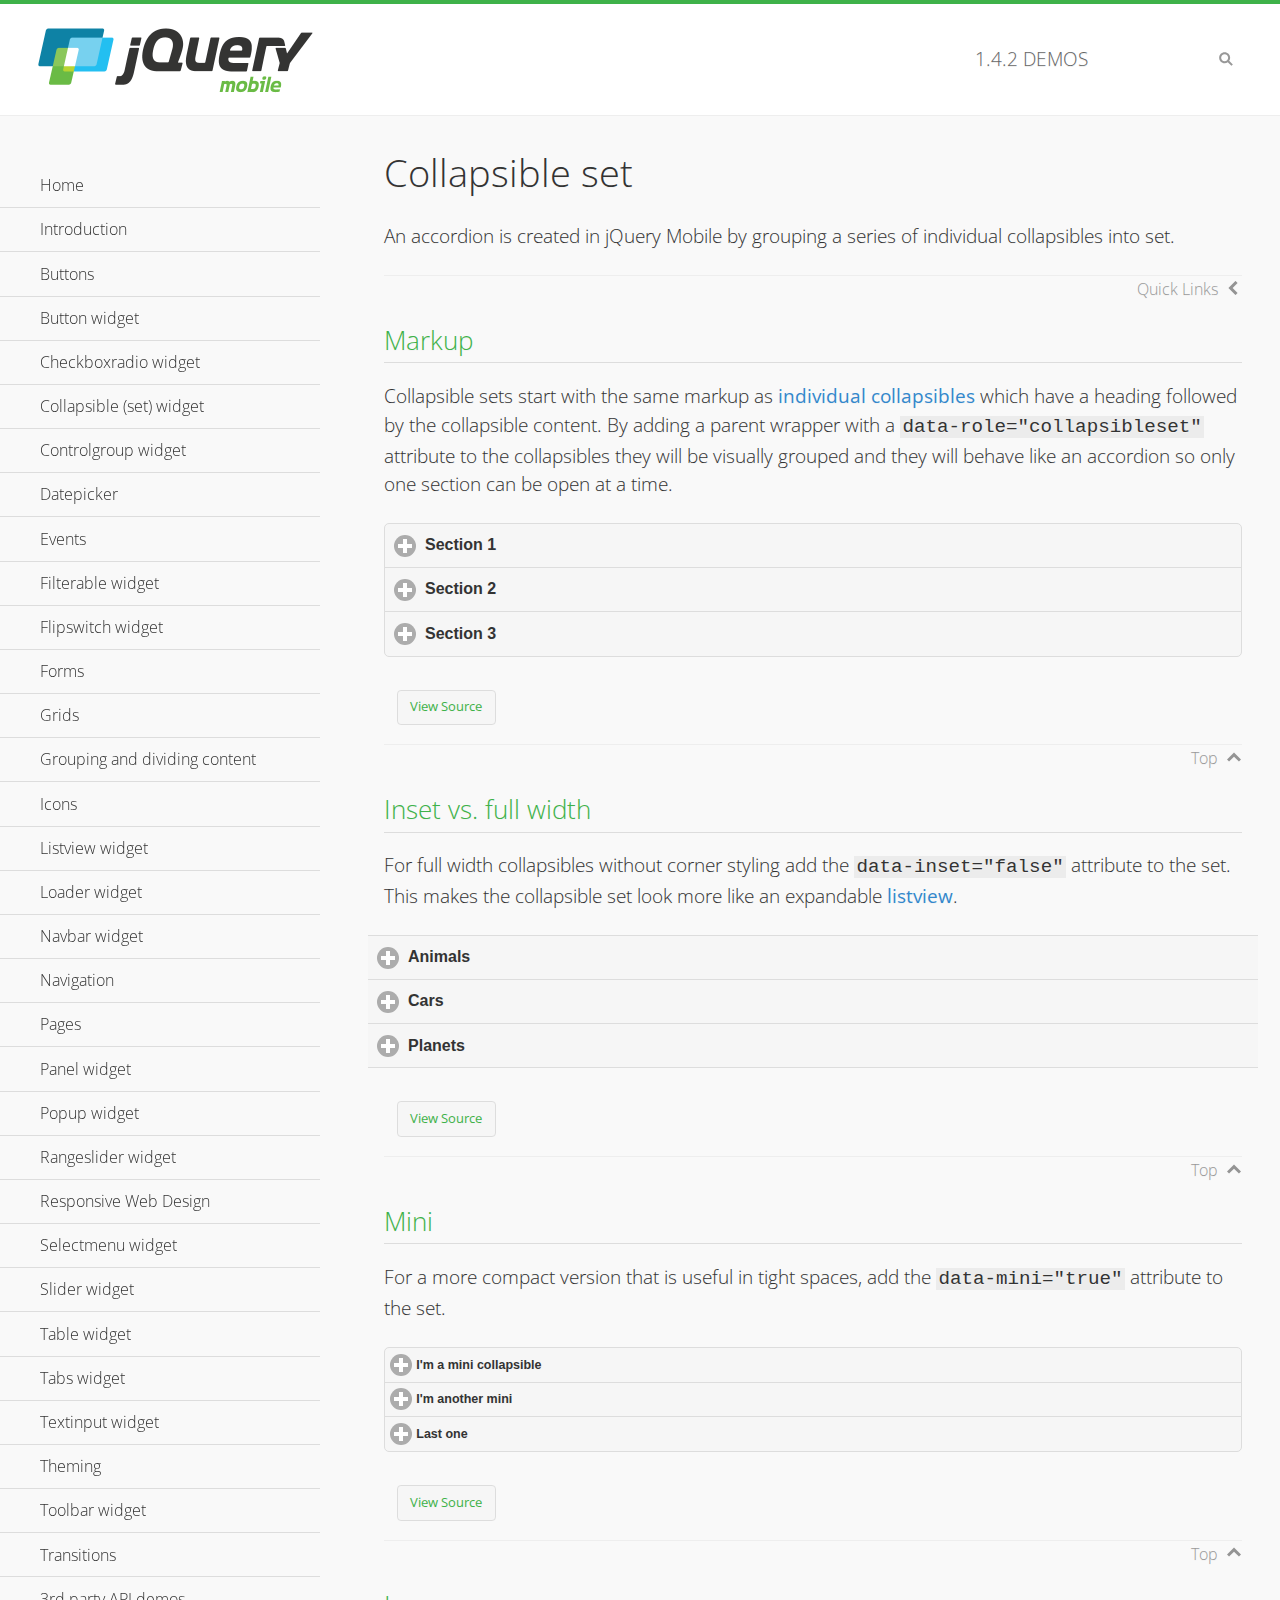
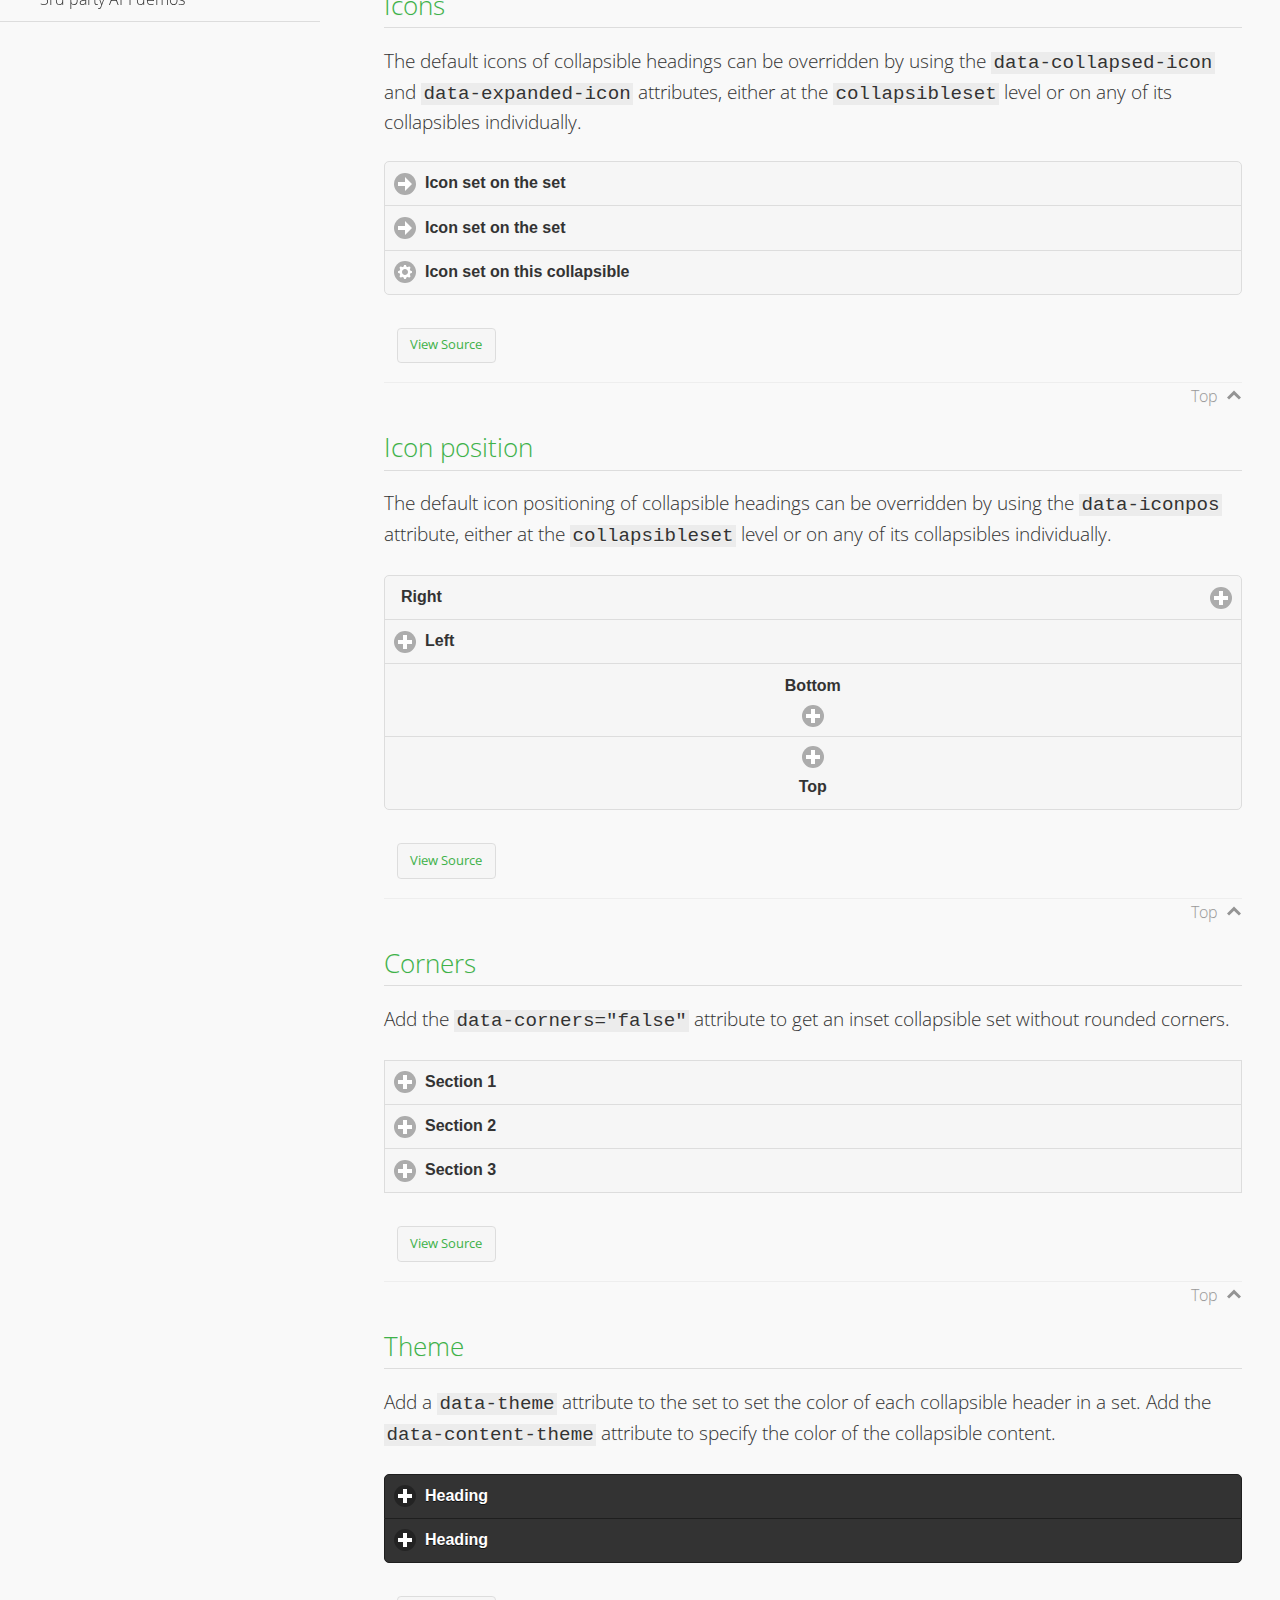
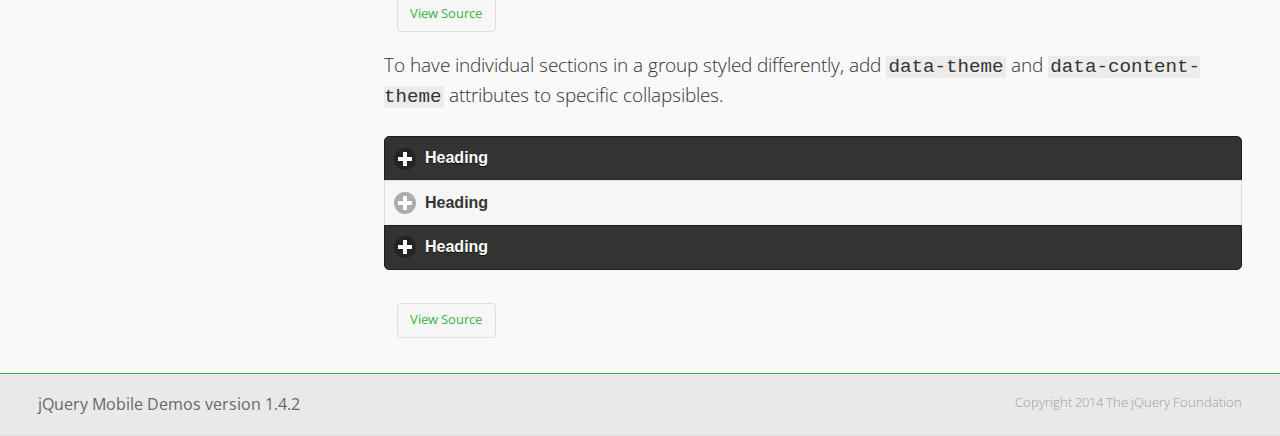
<file: platforms/wp8/www/lib/jquery.mobile-1.4.2/demos/collapsibleset/index.html>
<!DOCTYPE html>
<html>
<head>
	<meta charset="utf-8">
	<meta name="viewport" content="width=device-width, initial-scale=1">
	<title>Collapsible set - jQuery Mobile Demos</title>
	<link rel="shortcut icon" href="../favicon.ico">
    <link rel="stylesheet" href="http://fonts.googleapis.com/css?family=Open+Sans:300,400,700">
	<link rel="stylesheet" href="../css/themes/default/jquery.mobile-1.4.2.min.css">
	<link rel="stylesheet" href="../_assets/css/jqm-demos.css">
	<script src="../js/jquery.js"></script>
	<script src="../_assets/js/index.js"></script>
	<script src="../js/jquery.mobile-1.4.2.min.js"></script>
</head>
<body>
<div data-role="page" class="jqm-demos" data-quicklinks="true">

	<div data-role="header" class="jqm-header">
		<h2><a href="../" title="jQuery Mobile Demos home"><img src="../_assets/img/jquery-logo.png" alt="jQuery Mobile"></a></h2>
		<p><span class="jqm-version"></span> Demos</p>
		<a href="#" class="jqm-navmenu-link ui-btn ui-btn-icon-notext ui-corner-all ui-icon-bars ui-nodisc-icon ui-alt-icon ui-btn-left">Menu</a>
		<a href="#" class="jqm-search-link ui-btn ui-btn-icon-notext ui-corner-all ui-icon-search ui-nodisc-icon ui-alt-icon ui-btn-right">Search</a>
	</div><!-- /header -->

	<div role="main" class="ui-content jqm-content">

		<h1>Collapsible set</h1>

		<p>An accordion is created in jQuery Mobile by grouping a series of individual collapsibles into set.</p>

		<h2>Markup</h2>

		<p>Collapsible sets start with the same markup as <a href="../collapsible/" data-ajax="false">individual collapsibles</a> which have a heading followed by the collapsible content. By adding a parent wrapper with a <code>data-role="collapsibleset"</code> attribute to the collapsibles they will be visually grouped and they will behave like an accordion so only one section can be open at a time.</p>

			<div data-demo-html="true">
				<div data-role="collapsibleset" data-theme="a" data-content-theme="a">
					<div data-role="collapsible">
						<h3>Section 1</h3>
					<p>I'm the collapsible content for section 1</p>
					</div>
					<div data-role="collapsible">
						<h3>Section 2</h3>
					<p>I'm the collapsible content for section 2</p>

					</div>
					<div data-role="collapsible">
						<h3>Section 3</h3>
					<p>I'm the collapsible content for section 3</p>
					</div>
				</div>
			</div><!--/demo-html -->

		<h2>Inset vs. full width</h2>

		<p>For full width collapsibles without corner styling add the <code>data-inset="false"</code> attribute to the set. This makes the collapsible set look more like an expandable <a href="../listview/">listview</a>.</p>

			<div data-demo-html="true">
				<div data-role="collapsibleset" data-inset="false">
					<div data-role="collapsible">
						<h3>Animals</h3>
						<ul data-role="listview" data-inset="false">
							<li>Cats</li>
							<li>Dogs</li>
							<li>Lizards</li>
							<li>Snakes</li>
						</ul>
					</div>
					<div data-role="collapsible">
						<h3>Cars</h3>
						<ul data-role="listview" data-inset="false">
							<li>Acura</li>
							<li>Audi</li>
							<li>BMW</li>
							<li>Cadillac</li>
						</ul>
					</div>
					<div data-role="collapsible">
						<h3>Planets</h3>
						<ul data-role="listview" data-inset="false">
							<li>Earth</li>
							<li>Jupiter</li>
							<li>Mars</li>
							<li>Mercury</li>
						</ul>
					</div>
				</div>
			</div><!--/demo-html -->

		<h2>Mini</h2>

		<p>For a more compact version that is useful in tight spaces, add the <code>data-mini="true"</code> attribute to the set. </p>

			<div data-demo-html="true">
				<div data-role="collapsibleset" data-theme="a" data-content-theme="a" data-mini="true">
					<div data-role="collapsible">
						<h3>I'm a mini collapsible</h3>
					<p>This is good for tight spaces.</p>
					</div>
					<div data-role="collapsible">
						<h3>I'm another mini</h3>
					<p>Here's some collapsible content.</p>

					</div>
					<div data-role="collapsible">
						<h3>Last one</h3>
					<p>Final bit of collapsible content.</p>
					</div>
				</div>
			</div><!--/demo-html -->

		<h2>Icons</h2>

		<p>The default icons of collapsible headings can be overridden by using the <code>data-collapsed-icon</code> and <code>data-expanded-icon</code> attributes, either at the <code>collapsibleset</code> level or on any of its collapsibles individually.</p>

			<div data-demo-html="true">
				<div data-role="collapsibleset" data-theme="a" data-content-theme="a" data-collapsed-icon="arrow-r" data-expanded-icon="arrow-d">
					<div data-role="collapsible">
						<h3>Icon set on the set</h3>
					<p>Specify the open and close icons on the set to apply it to all the collapsibles within.</p>
					</div>
					<div data-role="collapsible">
						<h3>Icon set on the set</h3>
					<p>This collapsible also gets the icon from the set.</p>
					</div>
					<div data-role="collapsible" data-collapsed-icon="gear" data-expanded-icon="delete">
						<h3>Icon set on this collapsible</h3>
					<p>The icons here are applied to this collapsible specifically, thus overriding the set icons.</p>
					</div>
				</div>
			</div><!--/demo-html -->

		<h2>Icon position</h2>

		<p>The default icon positioning of collapsible headings can be overridden by using the <code>data-iconpos</code> attribute, either at the <code>collapsibleset</code> level or on any of its collapsibles individually.</p>

			<div data-demo-html="true">
				<div data-role="collapsibleset" data-theme="a" data-content-theme="a" data-iconpos="right">
					<div data-role="collapsible">
						<h3>Right</h3>
					<p>Inherits icon positioning from <code>data-iconpos="right"</code> attribute on set.</p>
					</div>
					<div data-role="collapsible" data-iconpos="left">
						<h3>Left</h3>
					<p>Set via <code>data-iconpos="left"</code> attribute on the collapsible</p>
					</div>
					<div data-role="collapsible" data-iconpos="bottom">
						<h3>Bottom</h3>
					<p>Set via <code>data-iconpos="bottom"</code> attribute on the collapsible</p>
					</div>
					<div data-role="collapsible" data-iconpos="top">
						<h3>Top</h3>
					<p>Set via <code>data-iconpos="top"</code> attribute on the collapsible</p>
					</div>
				</div>
			</div><!--/demo-html -->

		<h2>Corners</h2>
		<p>Add the <code>data-corners="false"</code> attribute to get an inset collapsible set without rounded corners.</p>

			<div data-demo-html="true">
				<div data-role="collapsibleset" data-corners="false" data-theme="a" data-content-theme="a">
					<div data-role="collapsible">
						<h3>Section 1</h3>
					<p>Collapsible content</p>
					</div>
					<div data-role="collapsible">
						<h3>Section 2</h3>
					<p>Collapsible content</p>

					</div>
					<div data-role="collapsible">
						<h3>Section 3</h3>
					<p>Collapsible content</p>
					</div>
				</div>
			</div><!--/demo-html -->

		<h2>Theme</h2>

		<p>Add a <code>data-theme</code> attribute to the set to set the color of each collapsible header in a set. Add the <code>data-content-theme</code> attribute to specify the color of the collapsible content. </p>

			<div data-demo-html="true">
				<div data-role="collapsibleset" data-theme="b" data-content-theme="b">
					<div data-role="collapsible">
						<h3>Heading</h3>
						<p>Content</p>
					</div>
					<div data-role="collapsible">
						<h3>Heading</h3>
						<p>Content</p>
					</div>
				</div>
			</div><!--/demo-html -->

		<p>To have individual sections in a group styled differently, add <code>data-theme</code> and <code>data-content-theme</code> attributes to specific collapsibles.</p>

			<div data-demo-html="true">
				<div data-role="collapsibleset" data-theme="b" data-content-theme="b">
					<div data-role="collapsible">
						<h3>Heading</h3>
						<p>Content</p>
					</div>
					<div data-role="collapsible" data-theme="a" data-content-theme="a">
						<h3>Heading</h3>
						<p>Content</p>
					</div>
					<div data-role="collapsible">
						<h3>Heading</h3>
						<p>Content</p>
					</div>
				</div>
		</div><!--/demo-html -->

	</div><!-- /content -->
	    <div data-role="panel" class="jqm-navmenu-panel" data-position="left" data-display="overlay" data-theme="a">
	    	<ul class="jqm-list ui-alt-icon ui-nodisc-icon">
<li data-filtertext="demos homepage" data-icon="home"><a href=".././">Home</a></li>
<li data-filtertext="introduction overview getting started"><a href="../intro/" data-ajax="false">Introduction</a></li>
<li data-filtertext="buttons button markup buttonmarkup method anchor link button element"><a href="../button-markup/" data-ajax="false">Buttons</a></li>
<li data-filtertext="form button widget input button submit reset"><a href="../button/" data-ajax="false">Button widget</a></li>
<li data-role="collapsible" data-collapsed-icon="carat-d" data-expanded-icon="carat-u" data-iconpos="right" data-inset="false">
	<h3>Checkboxradio widget</h3>
	<ul>
		<li data-filtertext="form checkboxradio widget checkbox input checkboxes controlgroups"><a href="../checkboxradio-checkbox/" data-ajax="false">Checkboxes</a></li>
		<li data-filtertext="form checkboxradio widget radio input radio buttons controlgroups"><a href="../checkboxradio-radio/" data-ajax="false">Radio buttons</a></li>
	</ul>
</li>
<li data-role="collapsible" data-collapsed-icon="carat-d" data-expanded-icon="carat-u" data-iconpos="right" data-inset="false">
	<h3>Collapsible (set) widget</h3>
	<ul>
		<li data-filtertext="collapsibles content formatting"><a href="../collapsible/" data-ajax="false">Collapsible</a></li>
		<li data-filtertext="dynamic collapsible set accordion append expand"><a href="../collapsible-dynamic/" data-ajax="false">Dynamic collapsibles</a></li>
		<li data-filtertext="accordions collapsible set widget content formatting grouped collapsibles"><a href="../collapsibleset/" data-ajax="false">Collapsible set</a></li>
	</ul>
</li>
<li data-role="collapsible" data-collapsed-icon="carat-d" data-expanded-icon="carat-u" data-iconpos="right" data-inset="false">
	<h3>Controlgroup widget</h3>
	<ul>
		<li data-filtertext="controlgroups selectmenu checkboxradio input grouped buttons horizontal vertical"><a href="../controlgroup/" data-ajax="false">Controlgroup</a></li>
		<li data-filtertext="dynamic controlgroup dynamically add buttons"><a href="../controlgroup-dynamic/" data-ajax="false">Dynamic controlgroups</a></li>
	</ul>
</li>
<li data-filtertext="form datepicker widget date input"><a href="../datepicker/" data-ajax="false">Datepicker</a></li>
<li data-role="collapsible" data-collapsed-icon="carat-d" data-expanded-icon="carat-u" data-iconpos="right" data-inset="false">
	<h3>Events</h3>
	<ul>
		<li data-filtertext="swipe to delete list items listviews swipe events"><a href="../swipe-list/" data-ajax="false">Swipe list items</a></li>
		<li data-filtertext="swipe to navigate swipe page navigation swipe events"><a href="../swipe-page/" data-ajax="false">Swipe page navigation</a></li>
	</ul>
</li>
<li data-filtertext="filterable filter elements sorting searching listview table"><a href="../filterable/" data-ajax="false">Filterable widget</a></li>
<li data-filtertext="form flipswitch widget flip toggle switch binary select checkbox input"><a href="../flipswitch/" data-ajax="false">Flipswitch widget</a></li>
<li data-role="collapsible" data-collapsed-icon="carat-d" data-expanded-icon="carat-u" data-iconpos="right" data-inset="false">
	<h3>Forms</h3>
	<ul>
		<li data-filtertext="forms text checkbox radio range button submit reset inputs selects textarea slider flipswitch label form elements"><a href="../forms/" data-ajax="false">Forms</a></li>
		<li data-filtertext="form hide labels hidden accessible ui-hidden-accessible forms"><a href="../forms-label-hidden-accessible/" data-ajax="false">Hide labels</a></li>
		<li data-filtertext="form field containers fieldcontain ui-field-contain forms"><a href="../forms-field-contain/" data-ajax="false">Field containers</a></li>
		<li data-filtertext="forms disabled form elements"><a href="../forms-disabled/" data-ajax="false">Forms disabled</a></li>
		<li data-filtertext="forms gallery examples overview forms text checkbox radio range button submit reset inputs selects textarea slider flipswitch label form elements"><a href="../forms-gallery/" data-ajax="false">Forms gallery</a></li>
	</ul>
</li>
<li data-role="collapsible" data-collapsed-icon="carat-d" data-expanded-icon="carat-u" data-iconpos="right" data-inset="false">
	<h3>Grids</h3>
	<ul>
		<li data-filtertext="grids columns blocks content formatting rwd responsive css framework"><a href="../grids/" data-ajax="false">Grids</a></li>
		<li data-filtertext="buttons in grids css framework"><a href="../grids-buttons/" data-ajax="false">Buttons in grids</a></li>
		<li data-filtertext="custom responsive grids rwd css framework"><a href="../grids-custom-responsive/" data-ajax="false">Custom responsive grids</a></li>
	</ul>
</li>
<li data-filtertext="blocks content formatting sections heading"><a href="../body-bar-classes/" data-ajax="false">Grouping and dividing content</a></li>
<li data-role="collapsible" data-collapsed-icon="carat-d" data-expanded-icon="carat-u" data-iconpos="right" data-inset="false">
	<h3>Icons</h3>
	<ul>
		<li data-filtertext="button icons svg disc alt custom icon position"><a href="../icons/" data-ajax="false">Icons</a></li>
		<li data-filtertext=""><a href="../icons-grunticon/" data-ajax="false">Grunticon loader</a></li>
	</ul>
</li>
<li data-role="collapsible" data-collapsed-icon="carat-d" data-expanded-icon="carat-u" data-iconpos="right" data-inset="false">
	<h3>Listview widget</h3>
	<ul>
		<li data-filtertext="listview widget thumbnails icons nested split button collapsible ul ol"><a href="../listview/" data-ajax="false">Listview</a></li>
		<li data-filtertext="autocomplete filterable reveal listview filtertextbeforefilter placeholder"><a href="../listview-autocomplete/" data-ajax="false">Listview autocomplete</a></li>
		<li data-filtertext="autocomplete filterable reveal listview remote data filtertextbeforefilter placeholder"><a href="../listview-autocomplete-remote/" data-ajax="false">Listview autocomplete remote data</a></li>
		<li data-filtertext="autodividers anchor jump scroll linkbars listview lists ul ol"><a href="../listview-autodividers-linkbar/" data-ajax="false">Listview autodividers linkbar</a></li>
		<li data-filtertext="listview autodividers selector autodividersselector lists ul ol"><a href="../listview-autodividers-selector/" data-ajax="false">Listview autodividers selector</a></li>
		<li data-filtertext="listview nested list items"><a href="../listview-nested-lists/" data-ajax="false">Listview Nested Listviews</a></li>
		<li data-filtertext="listview collapsible list items flat"><a href="../listview-collapsible-item-flat/" data-ajax="false">Listview collapsible list items (flat)</a></li>
		<li data-filtertext="listview collapsible list indented"><a href="../listview-collapsible-item-indented/" data-ajax="false">Listview collapsible list items (indented)</a></li>
		<li data-filtertext="grid listview responsive grids responsive listviews lists ul"><a href="../listview-grid/" data-ajax="false">Listview responsive grid</a></li>
	</ul>
</li>
<li data-filtertext="loader widget page loading navigation overlay spinner"><a href="../loader/" data-ajax="false">Loader widget</a></li>
<li data-filtertext="navbar widget navmenu toolbars header footer"><a href="../navbar/" data-ajax="false">Navbar widget</a></li>
<li data-role="collapsible" data-collapsed-icon="carat-d" data-expanded-icon="carat-u" data-iconpos="right" data-inset="false">
	<h3>Navigation</h3>
	<ul>
		<li data-filtertext="ajax navigation navigate widget history event method"><a href="../navigation/" data-ajax="false">Navigation</a></li>
		<li data-filtertext="linking pages page links navigation ajax prefetch cache"><a href="../navigation-linking-pages/" data-ajax="false">Linking pages</a></li>
		<li data-filtertext="php redirect server redirection server-side navigation"><a href="../navigation-php-redirect/" data-ajax="false">PHP redirect demo</a></li>
		<li data-filtertext="navigation redirection hash query"><a href="../navigation-hash-processing/" data-ajax="false">Hash processing demo</a></li>
	</ul>
</li>
<li data-role="collapsible" data-collapsed-icon="carat-d" data-expanded-icon="carat-u" data-iconpos="right" data-inset="false">
	<h3>Pages</h3>
	<ul>
		<li data-filtertext="pages page widget ajax navigation"><a href="../pages/" data-ajax="false">Pages</a></li>
		<li data-filtertext="single page"><a href="../pages-single-page/" data-ajax="false">Single page</a></li>
		<li data-filtertext="multipage multi-page page"><a href="../pages-multi-page/" data-ajax="false">Multi-page template</a></li>
		<li data-filtertext="dialog page widget modal popup"><a href="../pages-dialog/" data-ajax="false">Dialog page</a></li>
	</ul>
</li>
<li data-role="collapsible" data-collapsed-icon="carat-d" data-expanded-icon="carat-u" data-iconpos="right" data-inset="false">
	<h3>Panel widget</h3>
	<ul>
		<li data-filtertext="panel widget sliding panels reveal push overlay responsive"><a href="../panel/" data-ajax="false">Panel</a></li>
		<li data-filtertext=""><a href="../panel-external/" data-ajax="false">External panels</a></li>
		<li data-filtertext="panel "><a href="../panel-fixed/" data-ajax="false">Fixed panels</a></li>
		<li data-filtertext="panel slide panels sliding panels shadow rwd responsive breakpoint"><a href="../panel-responsive/" data-ajax="false">Panels responsive</a></li>
		<li data-filtertext="panel custom style custom panel width reveal shadow listview panel styling page background wrapper"><a href="../panel-styling/" data-ajax="false">Custom panel style</a></li>
		<li data-filtertext="panel open on swipe"><a href="../panel-swipe-open/" data-ajax="false">Panel open on swipe</a></li>
		<li data-filtertext="panels outside page internal external toolbars"><a href="../panel-external-internal/" data-ajax="false">Panel external and internal</a></li>
	</ul>
</li>
<li data-role="collapsible" data-collapsed-icon="carat-d" data-expanded-icon="carat-u" data-iconpos="right" data-inset="false">
	<h3>Popup widget</h3>
	<ul>
		<li data-filtertext="popup widget popups dialog modal transition tooltip lightbox form overlay screen flip pop fade transition"><a href="../popup/" data-ajax="false">Popup</a></li>
		<li data-filtertext="popup alignment position"><a href="../popup-alignment/" data-ajax="false">Popup alignment</a></li>
		<li data-filtertext="popup arrow size popups popover"><a href="../popup-arrow-size/" data-ajax="false">Popup arrow size</a></li>
		<li data-filtertext="dynamic popups popup images lightbox"><a href="../popup-dynamic/" data-ajax="false">Dynamic popups</a></li>
		<li data-filtertext="popups with iframes scaling"><a href="../popup-iframe/" data-ajax="false">Popups with iframes</a></li>
		<li data-filtertext="popup image scaling"><a href="../popup-image-scaling/" data-ajax="false">Popup image scaling</a></li>
		<li data-filtertext="external popup outside multi-page"><a href="../popup-outside-multipage" data-ajax="false">Popup outside multi-page</a></li>
	</ul>
</li>
<li data-filtertext="form rangeslider widget dual sliders dual handle sliders range input"><a href="../rangeslider/" data-ajax="false">Rangeslider widget</a></li>
<li data-filtertext="responsive web design rwd adaptive progressive enhancement PE accessible mobile breakpoints media query media queries"><a href="../rwd/" data-ajax="false">Responsive Web Design</a></li>
<li data-role="collapsible" data-collapsed-icon="carat-d" data-expanded-icon="carat-u" data-iconpos="right" data-inset="false">
	<h3>Selectmenu widget</h3>
	<ul>
		<li data-filtertext="form selectmenu widget select input custom select menu selects"><a href="../selectmenu/" data-ajax="false">Selectmenu</a></li>
		<li data-filtertext="form custom select menu selectmenu widget custom menu option optgroup multiple selects"><a href="../selectmenu-custom/" data-ajax="false">Custom select menu</a></li>
		<li data-filtertext="filterable select filter popup dialog"><a href="../selectmenu-custom-filter/" data-ajax="false">Custom select menu with filter</a></li>
	</ul>
</li>
<li data-role="collapsible" data-collapsed-icon="carat-d" data-expanded-icon="carat-u" data-iconpos="right" data-inset="false">
	<h3>Slider widget</h3>
	<ul>
		<li data-filtertext="form slider widget range input single sliders"><a href="../slider/" data-ajax="false">Slider</a></li>
		<li data-filtertext="form slider widget flipswitch slider binary select flip toggle switch"><a href="../slider-flipswitch/" data-ajax="false">Slider flip toggle switch</a></li>
		<li data-filtertext="form slider tooltip handle value input range sliders"><a href="../slider-tooltip/" data-ajax="false">Slider tooltip</a></li>
	</ul>
</li>
<li data-role="collapsible" data-collapsed-icon="carat-d" data-expanded-icon="carat-u" data-iconpos="right" data-inset="false">
	<h3>Table widget</h3>
	<ul>
		<li data-filtertext="table widget reflow column toggle th td responsive tables rwd hide show tabular"><a href="../table-column-toggle/" data-ajax="false">Table Column Toggle</a></li>
		<li data-filtertext="table column toggle phone comparison demo"><a href="../table-column-toggle-example/" data-ajax="false">Table Column Toggle demo</a></li>
		<li data-filtertext="responsive tables table column toggle heading groups rwd breakpoint"><a href="../table-column-toggle-heading-groups/" data-ajax="false">Table Column Toggle heading groups</a></li>
		<li data-filtertext="responsive tables table column toggle hide rwd breakpoint customization options"><a href="../table-column-toggle-options/" data-ajax="false">Table Column Toggle options</a></li>
		<li data-filtertext="table reflow th td responsive rwd columns tabular"><a href="../table-reflow/" data-ajax="false">Table Reflow</a></li>
		<li data-filtertext="responsive tables table reflow heading groups rwd breakpoint"><a href="../table-reflow-heading-groups/" data-ajax="false">Table Reflow heading groups</a></li>
		<li data-filtertext="responsive tables table reflow stripes strokes table style"><a href="../table-reflow-stripes-strokes/" data-ajax="false">Table Reflow stripes and strokes</a></li>
		<li data-filtertext="responsive tables table reflow stack custom styles"><a href="../table-reflow-styling/" data-ajax="false">Table Reflow custom styles</a></li>
	</ul>
</li>
<li data-filtertext="ui tabs widget"><a href="../tabs/" data-ajax="false">Tabs widget</a></li>
<li data-filtertext="form textinput widget text input textarea number date time tel email file color password"><a href="../textinput/" data-ajax="false">Textinput widget</a></li>
<li data-role="collapsible" data-collapsed-icon="carat-d" data-expanded-icon="carat-u" data-iconpos="right" data-inset="false">
	<h3>Theming</h3>
	<ul>
		<li data-filtertext="default theme swatches theming style css"><a href="../theme-default/" data-ajax="false">Default theme</a></li>
		<li data-filtertext="classic theme old theme swatches theming style css"><a href="../theme-classic/" data-ajax="false">Classic theme</a></li>
	</ul>
</li>
<li data-role="collapsible" data-collapsed-icon="carat-d" data-expanded-icon="carat-u" data-iconpos="right" data-inset="false">
	<h3>Toolbar widget</h3>
	<ul>
		<li data-filtertext="toolbar widget header footer toolbars fixed fullscreen external sections"><a href="../toolbar/" data-ajax="false">Toolbar</a></li>
		<li data-filtertext="dynamic toolbars dynamically add toolbar header footer"><a href="../toolbar-dynamic/" data-ajax="false">Dynamic toolbars</a></li>
		<li data-filtertext="external toolbars header footer"><a href="../toolbar-external/" data-ajax="false">External toolbars</a></li>
		<li data-filtertext="fixed toolbars header footer"><a href="../toolbar-fixed/" data-ajax="false">Fixed toolbars</a></li>
		<li data-filtertext="fixed fullscreen toolbars header footer"><a href="../toolbar-fixed-fullscreen/" data-ajax="false">Fullscreen toolbars</a></li>
		<li data-filtertext="external fixed toolbars header footer"><a href="../toolbar-fixed-external/" data-ajax="false">Fixed external toolbars</a></li>
		<li data-filtertext="external persistent toolbars header footer navbar navmenu"><a href="../toolbar-fixed-persistent/" data-ajax="false">Persistent toolbars</a></li>
		<li data-filtertext="external ajax optimized toolbars persistent toolbars header footer navbar"><a href="../toolbar-fixed-persistent-optimized/" data-ajax="false">Ajax optimized toolbars</a></li>
		<li data-filtertext="form in toolbars header footer"><a href="../toolbar-fixed-forms/" data-ajax="false">Form in toolbar</a></li>
	</ul>
</li>
<li data-filtertext="page transitions animated pages popup navigation flip slide fade pop"><a href="../transitions/" data-ajax="false">Transitions</a></li>
<li data-role="collapsible" data-collapsed-icon="carat-d" data-expanded-icon="carat-u" data-iconpos="right" data-inset="false">
	<h3>3rd party API demos</h3>
	<ul>
		<li data-filtertext="backbone requirejs navigation router"><a href="../backbone-requirejs/" data-ajax="false">Backbone RequireJS</a></li>
		<li data-filtertext="google maps geolocation demo"><a href="../map-geolocation/" data-ajax="false">Google Maps geolocation</a></li>
		<li data-filtertext="google maps hybrid"><a href="../map-list-toggle/" data-ajax="false">Google Maps list toggle</a></li>
	</ul>
</li>



		     </ul>
		</div><!-- /panel -->


	<div data-role="footer" data-position="fixed" data-tap-toggle="false" class="jqm-footer">
		<p>jQuery Mobile Demos version <span class="jqm-version"></span></p>
		<p>Copyright 2014 The jQuery Foundation</p>
	</div><!-- /footer -->
	<!-- TODO: This should become an external panel so we can add input to markup (unique ID) -->
    <div data-role="panel" class="jqm-search-panel" data-position="right" data-display="overlay" data-theme="a">
		<div class="jqm-search">
			<ul class="jqm-list" data-filter-placeholder="Search demos..." data-filter-reveal="true">
<li data-filtertext="demos homepage" data-icon="home"><a href=".././">Home</a></li>
<li data-filtertext="introduction overview getting started"><a href="../intro/" data-ajax="false">Introduction</a></li>
<li data-filtertext="buttons button markup buttonmarkup method anchor link button element"><a href="../button-markup/" data-ajax="false">Buttons</a></li>
<li data-filtertext="form button widget input button submit reset"><a href="../button/" data-ajax="false">Button widget</a></li>
<li data-role="collapsible" data-collapsed-icon="carat-d" data-expanded-icon="carat-u" data-iconpos="right" data-inset="false">
	<h3>Checkboxradio widget</h3>
	<ul>
		<li data-filtertext="form checkboxradio widget checkbox input checkboxes controlgroups"><a href="../checkboxradio-checkbox/" data-ajax="false">Checkboxes</a></li>
		<li data-filtertext="form checkboxradio widget radio input radio buttons controlgroups"><a href="../checkboxradio-radio/" data-ajax="false">Radio buttons</a></li>
	</ul>
</li>
<li data-role="collapsible" data-collapsed-icon="carat-d" data-expanded-icon="carat-u" data-iconpos="right" data-inset="false">
	<h3>Collapsible (set) widget</h3>
	<ul>
		<li data-filtertext="collapsibles content formatting"><a href="../collapsible/" data-ajax="false">Collapsible</a></li>
		<li data-filtertext="dynamic collapsible set accordion append expand"><a href="../collapsible-dynamic/" data-ajax="false">Dynamic collapsibles</a></li>
		<li data-filtertext="accordions collapsible set widget content formatting grouped collapsibles"><a href="../collapsibleset/" data-ajax="false">Collapsible set</a></li>
	</ul>
</li>
<li data-role="collapsible" data-collapsed-icon="carat-d" data-expanded-icon="carat-u" data-iconpos="right" data-inset="false">
	<h3>Controlgroup widget</h3>
	<ul>
		<li data-filtertext="controlgroups selectmenu checkboxradio input grouped buttons horizontal vertical"><a href="../controlgroup/" data-ajax="false">Controlgroup</a></li>
		<li data-filtertext="dynamic controlgroup dynamically add buttons"><a href="../controlgroup-dynamic/" data-ajax="false">Dynamic controlgroups</a></li>
	</ul>
</li>
<li data-filtertext="form datepicker widget date input"><a href="../datepicker/" data-ajax="false">Datepicker</a></li>
<li data-role="collapsible" data-collapsed-icon="carat-d" data-expanded-icon="carat-u" data-iconpos="right" data-inset="false">
	<h3>Events</h3>
	<ul>
		<li data-filtertext="swipe to delete list items listviews swipe events"><a href="../swipe-list/" data-ajax="false">Swipe list items</a></li>
		<li data-filtertext="swipe to navigate swipe page navigation swipe events"><a href="../swipe-page/" data-ajax="false">Swipe page navigation</a></li>
	</ul>
</li>
<li data-filtertext="filterable filter elements sorting searching listview table"><a href="../filterable/" data-ajax="false">Filterable widget</a></li>
<li data-filtertext="form flipswitch widget flip toggle switch binary select checkbox input"><a href="../flipswitch/" data-ajax="false">Flipswitch widget</a></li>
<li data-role="collapsible" data-collapsed-icon="carat-d" data-expanded-icon="carat-u" data-iconpos="right" data-inset="false">
	<h3>Forms</h3>
	<ul>
		<li data-filtertext="forms text checkbox radio range button submit reset inputs selects textarea slider flipswitch label form elements"><a href="../forms/" data-ajax="false">Forms</a></li>
		<li data-filtertext="form hide labels hidden accessible ui-hidden-accessible forms"><a href="../forms-label-hidden-accessible/" data-ajax="false">Hide labels</a></li>
		<li data-filtertext="form field containers fieldcontain ui-field-contain forms"><a href="../forms-field-contain/" data-ajax="false">Field containers</a></li>
		<li data-filtertext="forms disabled form elements"><a href="../forms-disabled/" data-ajax="false">Forms disabled</a></li>
		<li data-filtertext="forms gallery examples overview forms text checkbox radio range button submit reset inputs selects textarea slider flipswitch label form elements"><a href="../forms-gallery/" data-ajax="false">Forms gallery</a></li>
	</ul>
</li>
<li data-role="collapsible" data-collapsed-icon="carat-d" data-expanded-icon="carat-u" data-iconpos="right" data-inset="false">
	<h3>Grids</h3>
	<ul>
		<li data-filtertext="grids columns blocks content formatting rwd responsive css framework"><a href="../grids/" data-ajax="false">Grids</a></li>
		<li data-filtertext="buttons in grids css framework"><a href="../grids-buttons/" data-ajax="false">Buttons in grids</a></li>
		<li data-filtertext="custom responsive grids rwd css framework"><a href="../grids-custom-responsive/" data-ajax="false">Custom responsive grids</a></li>
	</ul>
</li>
<li data-filtertext="blocks content formatting sections heading"><a href="../body-bar-classes/" data-ajax="false">Grouping and dividing content</a></li>
<li data-role="collapsible" data-collapsed-icon="carat-d" data-expanded-icon="carat-u" data-iconpos="right" data-inset="false">
	<h3>Icons</h3>
	<ul>
		<li data-filtertext="button icons svg disc alt custom icon position"><a href="../icons/" data-ajax="false">Icons</a></li>
		<li data-filtertext=""><a href="../icons-grunticon/" data-ajax="false">Grunticon loader</a></li>
	</ul>
</li>
<li data-role="collapsible" data-collapsed-icon="carat-d" data-expanded-icon="carat-u" data-iconpos="right" data-inset="false">
	<h3>Listview widget</h3>
	<ul>
		<li data-filtertext="listview widget thumbnails icons nested split button collapsible ul ol"><a href="../listview/" data-ajax="false">Listview</a></li>
		<li data-filtertext="autocomplete filterable reveal listview filtertextbeforefilter placeholder"><a href="../listview-autocomplete/" data-ajax="false">Listview autocomplete</a></li>
		<li data-filtertext="autocomplete filterable reveal listview remote data filtertextbeforefilter placeholder"><a href="../listview-autocomplete-remote/" data-ajax="false">Listview autocomplete remote data</a></li>
		<li data-filtertext="autodividers anchor jump scroll linkbars listview lists ul ol"><a href="../listview-autodividers-linkbar/" data-ajax="false">Listview autodividers linkbar</a></li>
		<li data-filtertext="listview autodividers selector autodividersselector lists ul ol"><a href="../listview-autodividers-selector/" data-ajax="false">Listview autodividers selector</a></li>
		<li data-filtertext="listview nested list items"><a href="../listview-nested-lists/" data-ajax="false">Listview Nested Listviews</a></li>
		<li data-filtertext="listview collapsible list items flat"><a href="../listview-collapsible-item-flat/" data-ajax="false">Listview collapsible list items (flat)</a></li>
		<li data-filtertext="listview collapsible list indented"><a href="../listview-collapsible-item-indented/" data-ajax="false">Listview collapsible list items (indented)</a></li>
		<li data-filtertext="grid listview responsive grids responsive listviews lists ul"><a href="../listview-grid/" data-ajax="false">Listview responsive grid</a></li>
	</ul>
</li>
<li data-filtertext="loader widget page loading navigation overlay spinner"><a href="../loader/" data-ajax="false">Loader widget</a></li>
<li data-filtertext="navbar widget navmenu toolbars header footer"><a href="../navbar/" data-ajax="false">Navbar widget</a></li>
<li data-role="collapsible" data-collapsed-icon="carat-d" data-expanded-icon="carat-u" data-iconpos="right" data-inset="false">
	<h3>Navigation</h3>
	<ul>
		<li data-filtertext="ajax navigation navigate widget history event method"><a href="../navigation/" data-ajax="false">Navigation</a></li>
		<li data-filtertext="linking pages page links navigation ajax prefetch cache"><a href="../navigation-linking-pages/" data-ajax="false">Linking pages</a></li>
		<li data-filtertext="php redirect server redirection server-side navigation"><a href="../navigation-php-redirect/" data-ajax="false">PHP redirect demo</a></li>
		<li data-filtertext="navigation redirection hash query"><a href="../navigation-hash-processing/" data-ajax="false">Hash processing demo</a></li>
	</ul>
</li>
<li data-role="collapsible" data-collapsed-icon="carat-d" data-expanded-icon="carat-u" data-iconpos="right" data-inset="false">
	<h3>Pages</h3>
	<ul>
		<li data-filtertext="pages page widget ajax navigation"><a href="../pages/" data-ajax="false">Pages</a></li>
		<li data-filtertext="single page"><a href="../pages-single-page/" data-ajax="false">Single page</a></li>
		<li data-filtertext="multipage multi-page page"><a href="../pages-multi-page/" data-ajax="false">Multi-page template</a></li>
		<li data-filtertext="dialog page widget modal popup"><a href="../pages-dialog/" data-ajax="false">Dialog page</a></li>
	</ul>
</li>
<li data-role="collapsible" data-collapsed-icon="carat-d" data-expanded-icon="carat-u" data-iconpos="right" data-inset="false">
	<h3>Panel widget</h3>
	<ul>
		<li data-filtertext="panel widget sliding panels reveal push overlay responsive"><a href="../panel/" data-ajax="false">Panel</a></li>
		<li data-filtertext=""><a href="../panel-external/" data-ajax="false">External panels</a></li>
		<li data-filtertext="panel "><a href="../panel-fixed/" data-ajax="false">Fixed panels</a></li>
		<li data-filtertext="panel slide panels sliding panels shadow rwd responsive breakpoint"><a href="../panel-responsive/" data-ajax="false">Panels responsive</a></li>
		<li data-filtertext="panel custom style custom panel width reveal shadow listview panel styling page background wrapper"><a href="../panel-styling/" data-ajax="false">Custom panel style</a></li>
		<li data-filtertext="panel open on swipe"><a href="../panel-swipe-open/" data-ajax="false">Panel open on swipe</a></li>
		<li data-filtertext="panels outside page internal external toolbars"><a href="../panel-external-internal/" data-ajax="false">Panel external and internal</a></li>
	</ul>
</li>
<li data-role="collapsible" data-collapsed-icon="carat-d" data-expanded-icon="carat-u" data-iconpos="right" data-inset="false">
	<h3>Popup widget</h3>
	<ul>
		<li data-filtertext="popup widget popups dialog modal transition tooltip lightbox form overlay screen flip pop fade transition"><a href="../popup/" data-ajax="false">Popup</a></li>
		<li data-filtertext="popup alignment position"><a href="../popup-alignment/" data-ajax="false">Popup alignment</a></li>
		<li data-filtertext="popup arrow size popups popover"><a href="../popup-arrow-size/" data-ajax="false">Popup arrow size</a></li>
		<li data-filtertext="dynamic popups popup images lightbox"><a href="../popup-dynamic/" data-ajax="false">Dynamic popups</a></li>
		<li data-filtertext="popups with iframes scaling"><a href="../popup-iframe/" data-ajax="false">Popups with iframes</a></li>
		<li data-filtertext="popup image scaling"><a href="../popup-image-scaling/" data-ajax="false">Popup image scaling</a></li>
		<li data-filtertext="external popup outside multi-page"><a href="../popup-outside-multipage" data-ajax="false">Popup outside multi-page</a></li>
	</ul>
</li>
<li data-filtertext="form rangeslider widget dual sliders dual handle sliders range input"><a href="../rangeslider/" data-ajax="false">Rangeslider widget</a></li>
<li data-filtertext="responsive web design rwd adaptive progressive enhancement PE accessible mobile breakpoints media query media queries"><a href="../rwd/" data-ajax="false">Responsive Web Design</a></li>
<li data-role="collapsible" data-collapsed-icon="carat-d" data-expanded-icon="carat-u" data-iconpos="right" data-inset="false">
	<h3>Selectmenu widget</h3>
	<ul>
		<li data-filtertext="form selectmenu widget select input custom select menu selects"><a href="../selectmenu/" data-ajax="false">Selectmenu</a></li>
		<li data-filtertext="form custom select menu selectmenu widget custom menu option optgroup multiple selects"><a href="../selectmenu-custom/" data-ajax="false">Custom select menu</a></li>
		<li data-filtertext="filterable select filter popup dialog"><a href="../selectmenu-custom-filter/" data-ajax="false">Custom select menu with filter</a></li>
	</ul>
</li>
<li data-role="collapsible" data-collapsed-icon="carat-d" data-expanded-icon="carat-u" data-iconpos="right" data-inset="false">
	<h3>Slider widget</h3>
	<ul>
		<li data-filtertext="form slider widget range input single sliders"><a href="../slider/" data-ajax="false">Slider</a></li>
		<li data-filtertext="form slider widget flipswitch slider binary select flip toggle switch"><a href="../slider-flipswitch/" data-ajax="false">Slider flip toggle switch</a></li>
		<li data-filtertext="form slider tooltip handle value input range sliders"><a href="../slider-tooltip/" data-ajax="false">Slider tooltip</a></li>
	</ul>
</li>
<li data-role="collapsible" data-collapsed-icon="carat-d" data-expanded-icon="carat-u" data-iconpos="right" data-inset="false">
	<h3>Table widget</h3>
	<ul>
		<li data-filtertext="table widget reflow column toggle th td responsive tables rwd hide show tabular"><a href="../table-column-toggle/" data-ajax="false">Table Column Toggle</a></li>
		<li data-filtertext="table column toggle phone comparison demo"><a href="../table-column-toggle-example/" data-ajax="false">Table Column Toggle demo</a></li>
		<li data-filtertext="responsive tables table column toggle heading groups rwd breakpoint"><a href="../table-column-toggle-heading-groups/" data-ajax="false">Table Column Toggle heading groups</a></li>
		<li data-filtertext="responsive tables table column toggle hide rwd breakpoint customization options"><a href="../table-column-toggle-options/" data-ajax="false">Table Column Toggle options</a></li>
		<li data-filtertext="table reflow th td responsive rwd columns tabular"><a href="../table-reflow/" data-ajax="false">Table Reflow</a></li>
		<li data-filtertext="responsive tables table reflow heading groups rwd breakpoint"><a href="../table-reflow-heading-groups/" data-ajax="false">Table Reflow heading groups</a></li>
		<li data-filtertext="responsive tables table reflow stripes strokes table style"><a href="../table-reflow-stripes-strokes/" data-ajax="false">Table Reflow stripes and strokes</a></li>
		<li data-filtertext="responsive tables table reflow stack custom styles"><a href="../table-reflow-styling/" data-ajax="false">Table Reflow custom styles</a></li>
	</ul>
</li>
<li data-filtertext="ui tabs widget"><a href="../tabs/" data-ajax="false">Tabs widget</a></li>
<li data-filtertext="form textinput widget text input textarea number date time tel email file color password"><a href="../textinput/" data-ajax="false">Textinput widget</a></li>
<li data-role="collapsible" data-collapsed-icon="carat-d" data-expanded-icon="carat-u" data-iconpos="right" data-inset="false">
	<h3>Theming</h3>
	<ul>
		<li data-filtertext="default theme swatches theming style css"><a href="../theme-default/" data-ajax="false">Default theme</a></li>
		<li data-filtertext="classic theme old theme swatches theming style css"><a href="../theme-classic/" data-ajax="false">Classic theme</a></li>
	</ul>
</li>
<li data-role="collapsible" data-collapsed-icon="carat-d" data-expanded-icon="carat-u" data-iconpos="right" data-inset="false">
	<h3>Toolbar widget</h3>
	<ul>
		<li data-filtertext="toolbar widget header footer toolbars fixed fullscreen external sections"><a href="../toolbar/" data-ajax="false">Toolbar</a></li>
		<li data-filtertext="dynamic toolbars dynamically add toolbar header footer"><a href="../toolbar-dynamic/" data-ajax="false">Dynamic toolbars</a></li>
		<li data-filtertext="external toolbars header footer"><a href="../toolbar-external/" data-ajax="false">External toolbars</a></li>
		<li data-filtertext="fixed toolbars header footer"><a href="../toolbar-fixed/" data-ajax="false">Fixed toolbars</a></li>
		<li data-filtertext="fixed fullscreen toolbars header footer"><a href="../toolbar-fixed-fullscreen/" data-ajax="false">Fullscreen toolbars</a></li>
		<li data-filtertext="external fixed toolbars header footer"><a href="../toolbar-fixed-external/" data-ajax="false">Fixed external toolbars</a></li>
		<li data-filtertext="external persistent toolbars header footer navbar navmenu"><a href="../toolbar-fixed-persistent/" data-ajax="false">Persistent toolbars</a></li>
		<li data-filtertext="external ajax optimized toolbars persistent toolbars header footer navbar"><a href="../toolbar-fixed-persistent-optimized/" data-ajax="false">Ajax optimized toolbars</a></li>
		<li data-filtertext="form in toolbars header footer"><a href="../toolbar-fixed-forms/" data-ajax="false">Form in toolbar</a></li>
	</ul>
</li>
<li data-filtertext="page transitions animated pages popup navigation flip slide fade pop"><a href="../transitions/" data-ajax="false">Transitions</a></li>
<li data-role="collapsible" data-collapsed-icon="carat-d" data-expanded-icon="carat-u" data-iconpos="right" data-inset="false">
	<h3>3rd party API demos</h3>
	<ul>
		<li data-filtertext="backbone requirejs navigation router"><a href="../backbone-requirejs/" data-ajax="false">Backbone RequireJS</a></li>
		<li data-filtertext="google maps geolocation demo"><a href="../map-geolocation/" data-ajax="false">Google Maps geolocation</a></li>
		<li data-filtertext="google maps hybrid"><a href="../map-list-toggle/" data-ajax="false">Google Maps list toggle</a></li>
	</ul>
</li>



			</ul>
		</div>
	</div><!-- /panel -->


</div><!-- /page -->

</body>
</html>
</file>
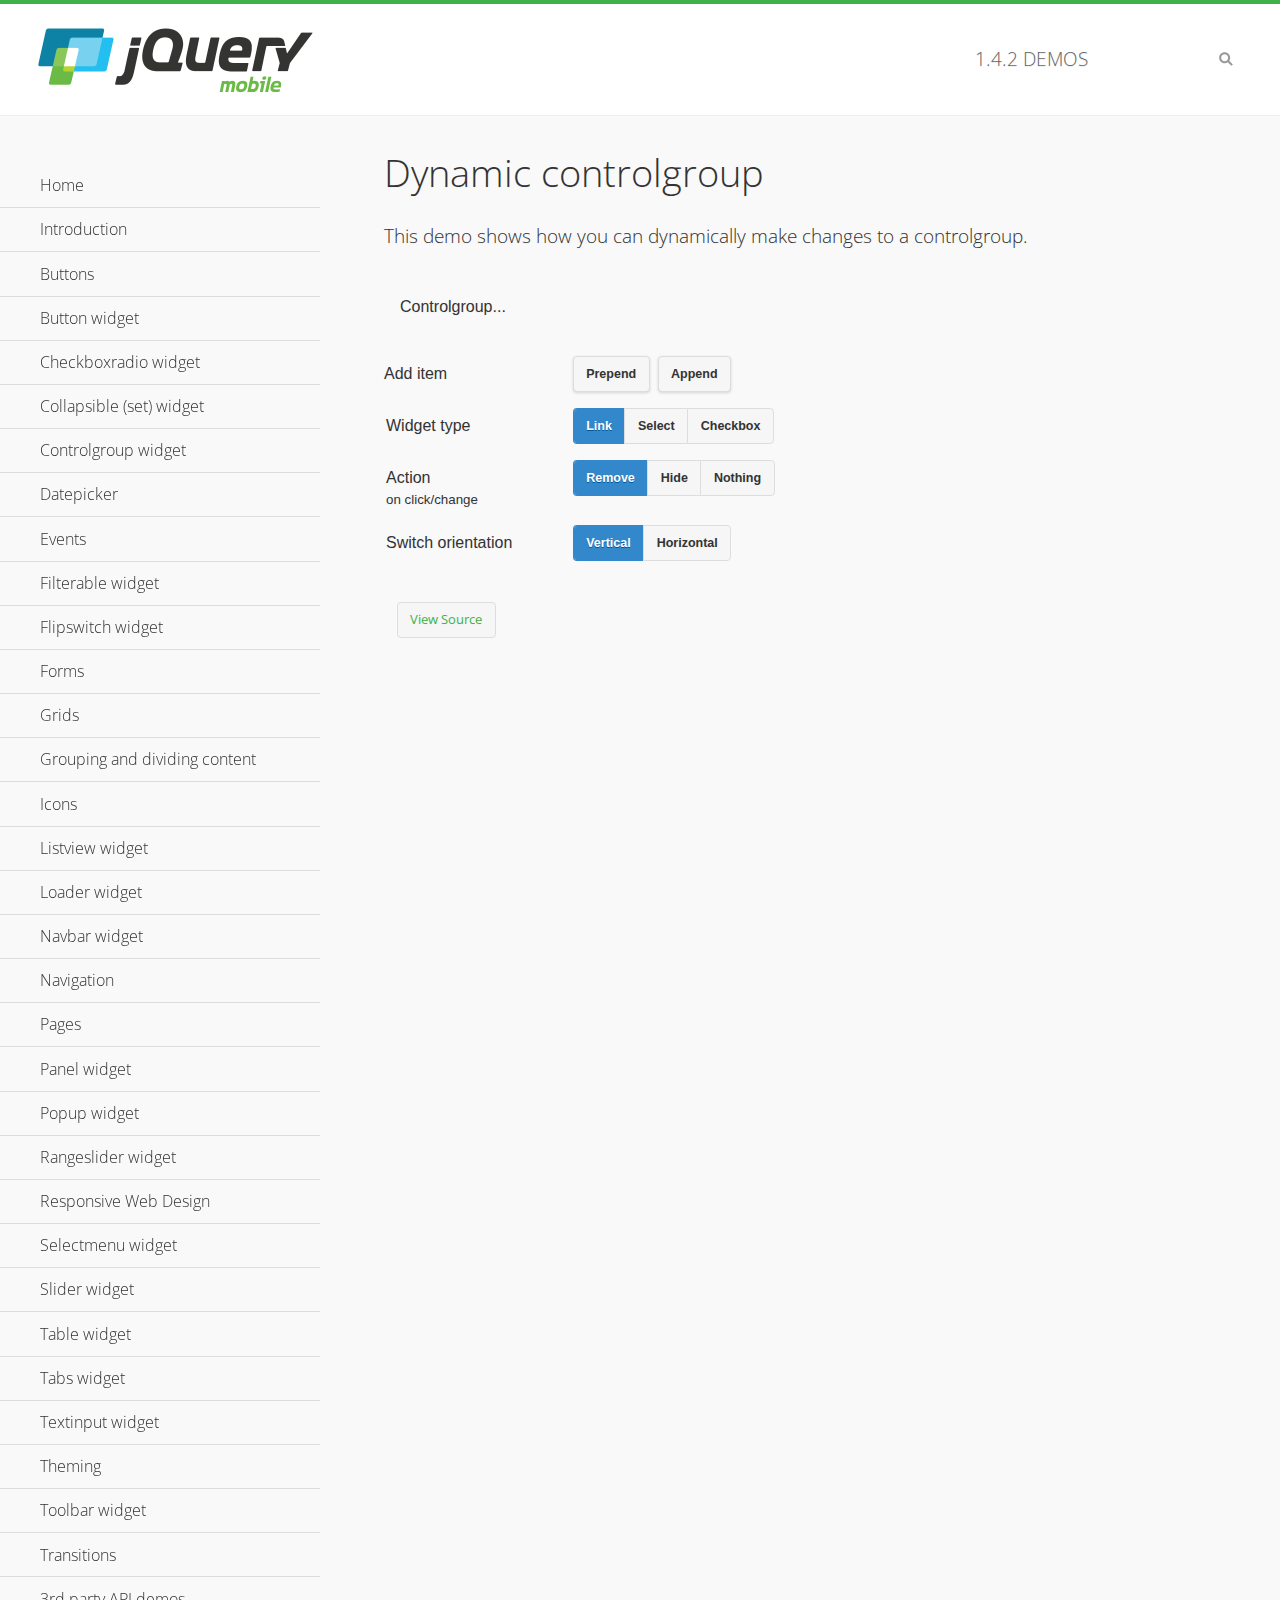
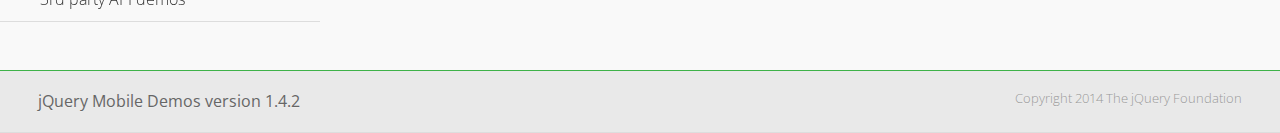
<file: platforms/wp8/www/lib/jquery.mobile-1.4.2/demos/controlgroup-dynamic/index.html>
<!DOCTYPE html>
<html>
<head>
	<meta charset="utf-8">
	<meta name="viewport" content="width=device-width, initial-scale=1">
	<title>Dynamic controlgroup - jQuery Mobile Demos</title>
	<link rel="shortcut icon" href="../favicon.ico">
    <link rel="stylesheet" href="http://fonts.googleapis.com/css?family=Open+Sans:300,400,700">
	<link rel="stylesheet" href="../css/themes/default/jquery.mobile-1.4.2.min.css">
	<link rel="stylesheet" href="../_assets/css/jqm-demos.css">
	<script src="../js/jquery.js"></script>
	<script src="../_assets/js/index.js"></script>
	<script src="../js/jquery.mobile-1.4.2.min.js"></script>
	<script>
		( function( $, undefined ) {
			var counter = 0;
			$( document ).bind( "pagecreate", function( e ) {
				$( "#prepend, #append", e.target ).on( "click", function( e ) {
					counter++;

					var widgetType = $( "[name='radio-widget']:checked" ).attr( "id" ),
						group = $( "#my-controlgroup" ),
						$el,
						action = function() {
							var action = $( "[name='radio-action']:checked" ).attr( "id" );
							if ( $( $el[1] ).is( "select" ) && action === "hide" ) {
								$el = $( $el[1] ).parents( ".ui-select" );
							}
							$el[ action ]();
							group.controlgroup( "refresh" );
						};

					if ( widgetType === "link" ) {

						$el = $( "<a href='#'>Link " + counter + "</a>" ).bind( "click", action );
						$( "#my-controlgroup" ).controlgroup( "container" )[ $( this ).attr( "id" ) ]( $el );
						$el.buttonMarkup();

					} else if ( widgetType === "select" ) {

						$el = $( "<label for='widget" + counter + "'>Select " + counter + "</label><select id='widget" + counter + "'><option value='option1'>Select " + counter + "</option><option value='option2'>Select option</option></select>" );
						$( $el[ 1 ] ).bind( "change", action);
						$( "#my-controlgroup" ).controlgroup( "container" )[ $( this ).attr( "id" ) ]( $el );
						$( $el[ 1 ] ).selectmenu();

					} else {

						$el = $( "<label for='widget" + counter + "'>Checkbox " + counter + "</label><input type='checkbox' id='widget" + counter + "'></input>" );
						$( $el[ 1 ] ).bind( "change", action );
						$( "#my-controlgroup" ).controlgroup( "container" )[ $( this ).attr( "id" ) ]( $el );
						$( $el[ 1 ] ).checkboxradio();

					}

					group.controlgroup( "refresh" );
				});

				$( "[name='radio-orientation']" ).bind( "change", function( e ) {
					$( "#my-controlgroup" ).controlgroup( "option", "type", ( $( "#isHorizontal" ).is( ":checked" ) ? "horizontal" : "vertical" ) );
				});
			});
		})( jQuery );
	</script>
</head>
<body>
<div data-role="page" class="jqm-demos">

	<div data-role="header" class="jqm-header">
		<h2><a href="../" title="jQuery Mobile Demos home"><img src="../_assets/img/jquery-logo.png" alt="jQuery Mobile"></a></h2>
		<p><span class="jqm-version"></span> Demos</p>
		<a href="#" class="jqm-navmenu-link ui-btn ui-btn-icon-notext ui-corner-all ui-icon-bars ui-nodisc-icon ui-alt-icon ui-btn-left">Menu</a>
		<a href="#" class="jqm-search-link ui-btn ui-btn-icon-notext ui-corner-all ui-icon-search ui-nodisc-icon ui-alt-icon ui-btn-right">Search</a>
	</div><!-- /header -->

	<div role="main" class="ui-content jqm-content">

        <h1>Dynamic controlgroup</h1>

        <p>This demo shows how you can dynamically make changes to a controlgroup.</p>

        <div data-demo-html="true" data-demo-js="true">

            <form>
            	<div class="ui-body ui-body-d ui-corner-all">
                	<p>Controlgroup...</p>
                	<div data-role="controlgroup" id="my-controlgroup"><!-- items will be injected here --></div>
                </div>
            </form>

            <div class="ui-field-contain">
                <label for="prepend">Add item</label>
                <button id="prepend" data-mini="true" data-inline="true">Prepend</button>
                <label for="append" class="ui-hidden-accessible">Action</label>
                <button id="append" data-mini="true" data-inline="true">Append</button>
            </div>

            <form action="#" method="get">
            	<div class="ui-field-contain">
                    <fieldset data-role="controlgroup" data-type="horizontal" data-mini="true">
                        <legend>Widget type</legend>

                        <input type="radio" name="radio-widget" id="link" value="link" checked="checked">
                        <label for="link">Link</label>

                        <input type="radio" name="radio-widget" id="select" value="select">
                        <label for="select">Select</label>

                        <input type="radio" name="radio-widget" id="checkbox" value="checkbox">
                        <label for="checkbox">Checkbox</label>
                    </fieldset>
            	</div>

            	<div class="ui-field-contain">
                    <fieldset data-role="controlgroup" data-type="horizontal" data-mini="true">
                        <legend>Action<br><small>on click/change</small></legend>

                        <input type="radio" name="radio-action" id="remove" value="remove" checked="checked">
                        <label for="remove">Remove</label>

                        <input type="radio" name="radio-action" id="hide" value="hide">
                        <label for="hide">Hide</label>

                        <input type="radio" name="radio-action" id="width" value="width">
                        <label for="width">Nothing</label>
                    </fieldset>
            	</div>

            	<div class="ui-field-contain">
                    <fieldset data-role="controlgroup" data-type="horizontal" data-mini="true">
                        <legend>Switch orientation</legend>

                        <input type="radio" name="radio-orientation" id="isVertical" value="isVertical" checked="checked">
                        <label for="isVertical">Vertical</label>

                        <input type="radio" name="radio-orientation" id="isHorizontal" value="isHorizontal">
                        <label for="isHorizontal">Horizontal</label>
                    </fieldset>
            	</div>

            </form>

        </div><!--/demo-html -->

	</div><!-- /content -->
	    <div data-role="panel" class="jqm-navmenu-panel" data-position="left" data-display="overlay" data-theme="a">
	    	<ul class="jqm-list ui-alt-icon ui-nodisc-icon">
<li data-filtertext="demos homepage" data-icon="home"><a href=".././">Home</a></li>
<li data-filtertext="introduction overview getting started"><a href="../intro/" data-ajax="false">Introduction</a></li>
<li data-filtertext="buttons button markup buttonmarkup method anchor link button element"><a href="../button-markup/" data-ajax="false">Buttons</a></li>
<li data-filtertext="form button widget input button submit reset"><a href="../button/" data-ajax="false">Button widget</a></li>
<li data-role="collapsible" data-collapsed-icon="carat-d" data-expanded-icon="carat-u" data-iconpos="right" data-inset="false">
	<h3>Checkboxradio widget</h3>
	<ul>
		<li data-filtertext="form checkboxradio widget checkbox input checkboxes controlgroups"><a href="../checkboxradio-checkbox/" data-ajax="false">Checkboxes</a></li>
		<li data-filtertext="form checkboxradio widget radio input radio buttons controlgroups"><a href="../checkboxradio-radio/" data-ajax="false">Radio buttons</a></li>
	</ul>
</li>
<li data-role="collapsible" data-collapsed-icon="carat-d" data-expanded-icon="carat-u" data-iconpos="right" data-inset="false">
	<h3>Collapsible (set) widget</h3>
	<ul>
		<li data-filtertext="collapsibles content formatting"><a href="../collapsible/" data-ajax="false">Collapsible</a></li>
		<li data-filtertext="dynamic collapsible set accordion append expand"><a href="../collapsible-dynamic/" data-ajax="false">Dynamic collapsibles</a></li>
		<li data-filtertext="accordions collapsible set widget content formatting grouped collapsibles"><a href="../collapsibleset/" data-ajax="false">Collapsible set</a></li>
	</ul>
</li>
<li data-role="collapsible" data-collapsed-icon="carat-d" data-expanded-icon="carat-u" data-iconpos="right" data-inset="false">
	<h3>Controlgroup widget</h3>
	<ul>
		<li data-filtertext="controlgroups selectmenu checkboxradio input grouped buttons horizontal vertical"><a href="../controlgroup/" data-ajax="false">Controlgroup</a></li>
		<li data-filtertext="dynamic controlgroup dynamically add buttons"><a href="../controlgroup-dynamic/" data-ajax="false">Dynamic controlgroups</a></li>
	</ul>
</li>
<li data-filtertext="form datepicker widget date input"><a href="../datepicker/" data-ajax="false">Datepicker</a></li>
<li data-role="collapsible" data-collapsed-icon="carat-d" data-expanded-icon="carat-u" data-iconpos="right" data-inset="false">
	<h3>Events</h3>
	<ul>
		<li data-filtertext="swipe to delete list items listviews swipe events"><a href="../swipe-list/" data-ajax="false">Swipe list items</a></li>
		<li data-filtertext="swipe to navigate swipe page navigation swipe events"><a href="../swipe-page/" data-ajax="false">Swipe page navigation</a></li>
	</ul>
</li>
<li data-filtertext="filterable filter elements sorting searching listview table"><a href="../filterable/" data-ajax="false">Filterable widget</a></li>
<li data-filtertext="form flipswitch widget flip toggle switch binary select checkbox input"><a href="../flipswitch/" data-ajax="false">Flipswitch widget</a></li>
<li data-role="collapsible" data-collapsed-icon="carat-d" data-expanded-icon="carat-u" data-iconpos="right" data-inset="false">
	<h3>Forms</h3>
	<ul>
		<li data-filtertext="forms text checkbox radio range button submit reset inputs selects textarea slider flipswitch label form elements"><a href="../forms/" data-ajax="false">Forms</a></li>
		<li data-filtertext="form hide labels hidden accessible ui-hidden-accessible forms"><a href="../forms-label-hidden-accessible/" data-ajax="false">Hide labels</a></li>
		<li data-filtertext="form field containers fieldcontain ui-field-contain forms"><a href="../forms-field-contain/" data-ajax="false">Field containers</a></li>
		<li data-filtertext="forms disabled form elements"><a href="../forms-disabled/" data-ajax="false">Forms disabled</a></li>
		<li data-filtertext="forms gallery examples overview forms text checkbox radio range button submit reset inputs selects textarea slider flipswitch label form elements"><a href="../forms-gallery/" data-ajax="false">Forms gallery</a></li>
	</ul>
</li>
<li data-role="collapsible" data-collapsed-icon="carat-d" data-expanded-icon="carat-u" data-iconpos="right" data-inset="false">
	<h3>Grids</h3>
	<ul>
		<li data-filtertext="grids columns blocks content formatting rwd responsive css framework"><a href="../grids/" data-ajax="false">Grids</a></li>
		<li data-filtertext="buttons in grids css framework"><a href="../grids-buttons/" data-ajax="false">Buttons in grids</a></li>
		<li data-filtertext="custom responsive grids rwd css framework"><a href="../grids-custom-responsive/" data-ajax="false">Custom responsive grids</a></li>
	</ul>
</li>
<li data-filtertext="blocks content formatting sections heading"><a href="../body-bar-classes/" data-ajax="false">Grouping and dividing content</a></li>
<li data-role="collapsible" data-collapsed-icon="carat-d" data-expanded-icon="carat-u" data-iconpos="right" data-inset="false">
	<h3>Icons</h3>
	<ul>
		<li data-filtertext="button icons svg disc alt custom icon position"><a href="../icons/" data-ajax="false">Icons</a></li>
		<li data-filtertext=""><a href="../icons-grunticon/" data-ajax="false">Grunticon loader</a></li>
	</ul>
</li>
<li data-role="collapsible" data-collapsed-icon="carat-d" data-expanded-icon="carat-u" data-iconpos="right" data-inset="false">
	<h3>Listview widget</h3>
	<ul>
		<li data-filtertext="listview widget thumbnails icons nested split button collapsible ul ol"><a href="../listview/" data-ajax="false">Listview</a></li>
		<li data-filtertext="autocomplete filterable reveal listview filtertextbeforefilter placeholder"><a href="../listview-autocomplete/" data-ajax="false">Listview autocomplete</a></li>
		<li data-filtertext="autocomplete filterable reveal listview remote data filtertextbeforefilter placeholder"><a href="../listview-autocomplete-remote/" data-ajax="false">Listview autocomplete remote data</a></li>
		<li data-filtertext="autodividers anchor jump scroll linkbars listview lists ul ol"><a href="../listview-autodividers-linkbar/" data-ajax="false">Listview autodividers linkbar</a></li>
		<li data-filtertext="listview autodividers selector autodividersselector lists ul ol"><a href="../listview-autodividers-selector/" data-ajax="false">Listview autodividers selector</a></li>
		<li data-filtertext="listview nested list items"><a href="../listview-nested-lists/" data-ajax="false">Listview Nested Listviews</a></li>
		<li data-filtertext="listview collapsible list items flat"><a href="../listview-collapsible-item-flat/" data-ajax="false">Listview collapsible list items (flat)</a></li>
		<li data-filtertext="listview collapsible list indented"><a href="../listview-collapsible-item-indented/" data-ajax="false">Listview collapsible list items (indented)</a></li>
		<li data-filtertext="grid listview responsive grids responsive listviews lists ul"><a href="../listview-grid/" data-ajax="false">Listview responsive grid</a></li>
	</ul>
</li>
<li data-filtertext="loader widget page loading navigation overlay spinner"><a href="../loader/" data-ajax="false">Loader widget</a></li>
<li data-filtertext="navbar widget navmenu toolbars header footer"><a href="../navbar/" data-ajax="false">Navbar widget</a></li>
<li data-role="collapsible" data-collapsed-icon="carat-d" data-expanded-icon="carat-u" data-iconpos="right" data-inset="false">
	<h3>Navigation</h3>
	<ul>
		<li data-filtertext="ajax navigation navigate widget history event method"><a href="../navigation/" data-ajax="false">Navigation</a></li>
		<li data-filtertext="linking pages page links navigation ajax prefetch cache"><a href="../navigation-linking-pages/" data-ajax="false">Linking pages</a></li>
		<li data-filtertext="php redirect server redirection server-side navigation"><a href="../navigation-php-redirect/" data-ajax="false">PHP redirect demo</a></li>
		<li data-filtertext="navigation redirection hash query"><a href="../navigation-hash-processing/" data-ajax="false">Hash processing demo</a></li>
	</ul>
</li>
<li data-role="collapsible" data-collapsed-icon="carat-d" data-expanded-icon="carat-u" data-iconpos="right" data-inset="false">
	<h3>Pages</h3>
	<ul>
		<li data-filtertext="pages page widget ajax navigation"><a href="../pages/" data-ajax="false">Pages</a></li>
		<li data-filtertext="single page"><a href="../pages-single-page/" data-ajax="false">Single page</a></li>
		<li data-filtertext="multipage multi-page page"><a href="../pages-multi-page/" data-ajax="false">Multi-page template</a></li>
		<li data-filtertext="dialog page widget modal popup"><a href="../pages-dialog/" data-ajax="false">Dialog page</a></li>
	</ul>
</li>
<li data-role="collapsible" data-collapsed-icon="carat-d" data-expanded-icon="carat-u" data-iconpos="right" data-inset="false">
	<h3>Panel widget</h3>
	<ul>
		<li data-filtertext="panel widget sliding panels reveal push overlay responsive"><a href="../panel/" data-ajax="false">Panel</a></li>
		<li data-filtertext=""><a href="../panel-external/" data-ajax="false">External panels</a></li>
		<li data-filtertext="panel "><a href="../panel-fixed/" data-ajax="false">Fixed panels</a></li>
		<li data-filtertext="panel slide panels sliding panels shadow rwd responsive breakpoint"><a href="../panel-responsive/" data-ajax="false">Panels responsive</a></li>
		<li data-filtertext="panel custom style custom panel width reveal shadow listview panel styling page background wrapper"><a href="../panel-styling/" data-ajax="false">Custom panel style</a></li>
		<li data-filtertext="panel open on swipe"><a href="../panel-swipe-open/" data-ajax="false">Panel open on swipe</a></li>
		<li data-filtertext="panels outside page internal external toolbars"><a href="../panel-external-internal/" data-ajax="false">Panel external and internal</a></li>
	</ul>
</li>
<li data-role="collapsible" data-collapsed-icon="carat-d" data-expanded-icon="carat-u" data-iconpos="right" data-inset="false">
	<h3>Popup widget</h3>
	<ul>
		<li data-filtertext="popup widget popups dialog modal transition tooltip lightbox form overlay screen flip pop fade transition"><a href="../popup/" data-ajax="false">Popup</a></li>
		<li data-filtertext="popup alignment position"><a href="../popup-alignment/" data-ajax="false">Popup alignment</a></li>
		<li data-filtertext="popup arrow size popups popover"><a href="../popup-arrow-size/" data-ajax="false">Popup arrow size</a></li>
		<li data-filtertext="dynamic popups popup images lightbox"><a href="../popup-dynamic/" data-ajax="false">Dynamic popups</a></li>
		<li data-filtertext="popups with iframes scaling"><a href="../popup-iframe/" data-ajax="false">Popups with iframes</a></li>
		<li data-filtertext="popup image scaling"><a href="../popup-image-scaling/" data-ajax="false">Popup image scaling</a></li>
		<li data-filtertext="external popup outside multi-page"><a href="../popup-outside-multipage" data-ajax="false">Popup outside multi-page</a></li>
	</ul>
</li>
<li data-filtertext="form rangeslider widget dual sliders dual handle sliders range input"><a href="../rangeslider/" data-ajax="false">Rangeslider widget</a></li>
<li data-filtertext="responsive web design rwd adaptive progressive enhancement PE accessible mobile breakpoints media query media queries"><a href="../rwd/" data-ajax="false">Responsive Web Design</a></li>
<li data-role="collapsible" data-collapsed-icon="carat-d" data-expanded-icon="carat-u" data-iconpos="right" data-inset="false">
	<h3>Selectmenu widget</h3>
	<ul>
		<li data-filtertext="form selectmenu widget select input custom select menu selects"><a href="../selectmenu/" data-ajax="false">Selectmenu</a></li>
		<li data-filtertext="form custom select menu selectmenu widget custom menu option optgroup multiple selects"><a href="../selectmenu-custom/" data-ajax="false">Custom select menu</a></li>
		<li data-filtertext="filterable select filter popup dialog"><a href="../selectmenu-custom-filter/" data-ajax="false">Custom select menu with filter</a></li>
	</ul>
</li>
<li data-role="collapsible" data-collapsed-icon="carat-d" data-expanded-icon="carat-u" data-iconpos="right" data-inset="false">
	<h3>Slider widget</h3>
	<ul>
		<li data-filtertext="form slider widget range input single sliders"><a href="../slider/" data-ajax="false">Slider</a></li>
		<li data-filtertext="form slider widget flipswitch slider binary select flip toggle switch"><a href="../slider-flipswitch/" data-ajax="false">Slider flip toggle switch</a></li>
		<li data-filtertext="form slider tooltip handle value input range sliders"><a href="../slider-tooltip/" data-ajax="false">Slider tooltip</a></li>
	</ul>
</li>
<li data-role="collapsible" data-collapsed-icon="carat-d" data-expanded-icon="carat-u" data-iconpos="right" data-inset="false">
	<h3>Table widget</h3>
	<ul>
		<li data-filtertext="table widget reflow column toggle th td responsive tables rwd hide show tabular"><a href="../table-column-toggle/" data-ajax="false">Table Column Toggle</a></li>
		<li data-filtertext="table column toggle phone comparison demo"><a href="../table-column-toggle-example/" data-ajax="false">Table Column Toggle demo</a></li>
		<li data-filtertext="responsive tables table column toggle heading groups rwd breakpoint"><a href="../table-column-toggle-heading-groups/" data-ajax="false">Table Column Toggle heading groups</a></li>
		<li data-filtertext="responsive tables table column toggle hide rwd breakpoint customization options"><a href="../table-column-toggle-options/" data-ajax="false">Table Column Toggle options</a></li>
		<li data-filtertext="table reflow th td responsive rwd columns tabular"><a href="../table-reflow/" data-ajax="false">Table Reflow</a></li>
		<li data-filtertext="responsive tables table reflow heading groups rwd breakpoint"><a href="../table-reflow-heading-groups/" data-ajax="false">Table Reflow heading groups</a></li>
		<li data-filtertext="responsive tables table reflow stripes strokes table style"><a href="../table-reflow-stripes-strokes/" data-ajax="false">Table Reflow stripes and strokes</a></li>
		<li data-filtertext="responsive tables table reflow stack custom styles"><a href="../table-reflow-styling/" data-ajax="false">Table Reflow custom styles</a></li>
	</ul>
</li>
<li data-filtertext="ui tabs widget"><a href="../tabs/" data-ajax="false">Tabs widget</a></li>
<li data-filtertext="form textinput widget text input textarea number date time tel email file color password"><a href="../textinput/" data-ajax="false">Textinput widget</a></li>
<li data-role="collapsible" data-collapsed-icon="carat-d" data-expanded-icon="carat-u" data-iconpos="right" data-inset="false">
	<h3>Theming</h3>
	<ul>
		<li data-filtertext="default theme swatches theming style css"><a href="../theme-default/" data-ajax="false">Default theme</a></li>
		<li data-filtertext="classic theme old theme swatches theming style css"><a href="../theme-classic/" data-ajax="false">Classic theme</a></li>
	</ul>
</li>
<li data-role="collapsible" data-collapsed-icon="carat-d" data-expanded-icon="carat-u" data-iconpos="right" data-inset="false">
	<h3>Toolbar widget</h3>
	<ul>
		<li data-filtertext="toolbar widget header footer toolbars fixed fullscreen external sections"><a href="../toolbar/" data-ajax="false">Toolbar</a></li>
		<li data-filtertext="dynamic toolbars dynamically add toolbar header footer"><a href="../toolbar-dynamic/" data-ajax="false">Dynamic toolbars</a></li>
		<li data-filtertext="external toolbars header footer"><a href="../toolbar-external/" data-ajax="false">External toolbars</a></li>
		<li data-filtertext="fixed toolbars header footer"><a href="../toolbar-fixed/" data-ajax="false">Fixed toolbars</a></li>
		<li data-filtertext="fixed fullscreen toolbars header footer"><a href="../toolbar-fixed-fullscreen/" data-ajax="false">Fullscreen toolbars</a></li>
		<li data-filtertext="external fixed toolbars header footer"><a href="../toolbar-fixed-external/" data-ajax="false">Fixed external toolbars</a></li>
		<li data-filtertext="external persistent toolbars header footer navbar navmenu"><a href="../toolbar-fixed-persistent/" data-ajax="false">Persistent toolbars</a></li>
		<li data-filtertext="external ajax optimized toolbars persistent toolbars header footer navbar"><a href="../toolbar-fixed-persistent-optimized/" data-ajax="false">Ajax optimized toolbars</a></li>
		<li data-filtertext="form in toolbars header footer"><a href="../toolbar-fixed-forms/" data-ajax="false">Form in toolbar</a></li>
	</ul>
</li>
<li data-filtertext="page transitions animated pages popup navigation flip slide fade pop"><a href="../transitions/" data-ajax="false">Transitions</a></li>
<li data-role="collapsible" data-collapsed-icon="carat-d" data-expanded-icon="carat-u" data-iconpos="right" data-inset="false">
	<h3>3rd party API demos</h3>
	<ul>
		<li data-filtertext="backbone requirejs navigation router"><a href="../backbone-requirejs/" data-ajax="false">Backbone RequireJS</a></li>
		<li data-filtertext="google maps geolocation demo"><a href="../map-geolocation/" data-ajax="false">Google Maps geolocation</a></li>
		<li data-filtertext="google maps hybrid"><a href="../map-list-toggle/" data-ajax="false">Google Maps list toggle</a></li>
	</ul>
</li>



		     </ul>
		</div><!-- /panel -->


	<div data-role="footer" data-position="fixed" data-tap-toggle="false" class="jqm-footer">
		<p>jQuery Mobile Demos version <span class="jqm-version"></span></p>
		<p>Copyright 2014 The jQuery Foundation</p>
	</div><!-- /footer -->
	<!-- TODO: This should become an external panel so we can add input to markup (unique ID) -->
    <div data-role="panel" class="jqm-search-panel" data-position="right" data-display="overlay" data-theme="a">
		<div class="jqm-search">
			<ul class="jqm-list" data-filter-placeholder="Search demos..." data-filter-reveal="true">
<li data-filtertext="demos homepage" data-icon="home"><a href=".././">Home</a></li>
<li data-filtertext="introduction overview getting started"><a href="../intro/" data-ajax="false">Introduction</a></li>
<li data-filtertext="buttons button markup buttonmarkup method anchor link button element"><a href="../button-markup/" data-ajax="false">Buttons</a></li>
<li data-filtertext="form button widget input button submit reset"><a href="../button/" data-ajax="false">Button widget</a></li>
<li data-role="collapsible" data-collapsed-icon="carat-d" data-expanded-icon="carat-u" data-iconpos="right" data-inset="false">
	<h3>Checkboxradio widget</h3>
	<ul>
		<li data-filtertext="form checkboxradio widget checkbox input checkboxes controlgroups"><a href="../checkboxradio-checkbox/" data-ajax="false">Checkboxes</a></li>
		<li data-filtertext="form checkboxradio widget radio input radio buttons controlgroups"><a href="../checkboxradio-radio/" data-ajax="false">Radio buttons</a></li>
	</ul>
</li>
<li data-role="collapsible" data-collapsed-icon="carat-d" data-expanded-icon="carat-u" data-iconpos="right" data-inset="false">
	<h3>Collapsible (set) widget</h3>
	<ul>
		<li data-filtertext="collapsibles content formatting"><a href="../collapsible/" data-ajax="false">Collapsible</a></li>
		<li data-filtertext="dynamic collapsible set accordion append expand"><a href="../collapsible-dynamic/" data-ajax="false">Dynamic collapsibles</a></li>
		<li data-filtertext="accordions collapsible set widget content formatting grouped collapsibles"><a href="../collapsibleset/" data-ajax="false">Collapsible set</a></li>
	</ul>
</li>
<li data-role="collapsible" data-collapsed-icon="carat-d" data-expanded-icon="carat-u" data-iconpos="right" data-inset="false">
	<h3>Controlgroup widget</h3>
	<ul>
		<li data-filtertext="controlgroups selectmenu checkboxradio input grouped buttons horizontal vertical"><a href="../controlgroup/" data-ajax="false">Controlgroup</a></li>
		<li data-filtertext="dynamic controlgroup dynamically add buttons"><a href="../controlgroup-dynamic/" data-ajax="false">Dynamic controlgroups</a></li>
	</ul>
</li>
<li data-filtertext="form datepicker widget date input"><a href="../datepicker/" data-ajax="false">Datepicker</a></li>
<li data-role="collapsible" data-collapsed-icon="carat-d" data-expanded-icon="carat-u" data-iconpos="right" data-inset="false">
	<h3>Events</h3>
	<ul>
		<li data-filtertext="swipe to delete list items listviews swipe events"><a href="../swipe-list/" data-ajax="false">Swipe list items</a></li>
		<li data-filtertext="swipe to navigate swipe page navigation swipe events"><a href="../swipe-page/" data-ajax="false">Swipe page navigation</a></li>
	</ul>
</li>
<li data-filtertext="filterable filter elements sorting searching listview table"><a href="../filterable/" data-ajax="false">Filterable widget</a></li>
<li data-filtertext="form flipswitch widget flip toggle switch binary select checkbox input"><a href="../flipswitch/" data-ajax="false">Flipswitch widget</a></li>
<li data-role="collapsible" data-collapsed-icon="carat-d" data-expanded-icon="carat-u" data-iconpos="right" data-inset="false">
	<h3>Forms</h3>
	<ul>
		<li data-filtertext="forms text checkbox radio range button submit reset inputs selects textarea slider flipswitch label form elements"><a href="../forms/" data-ajax="false">Forms</a></li>
		<li data-filtertext="form hide labels hidden accessible ui-hidden-accessible forms"><a href="../forms-label-hidden-accessible/" data-ajax="false">Hide labels</a></li>
		<li data-filtertext="form field containers fieldcontain ui-field-contain forms"><a href="../forms-field-contain/" data-ajax="false">Field containers</a></li>
		<li data-filtertext="forms disabled form elements"><a href="../forms-disabled/" data-ajax="false">Forms disabled</a></li>
		<li data-filtertext="forms gallery examples overview forms text checkbox radio range button submit reset inputs selects textarea slider flipswitch label form elements"><a href="../forms-gallery/" data-ajax="false">Forms gallery</a></li>
	</ul>
</li>
<li data-role="collapsible" data-collapsed-icon="carat-d" data-expanded-icon="carat-u" data-iconpos="right" data-inset="false">
	<h3>Grids</h3>
	<ul>
		<li data-filtertext="grids columns blocks content formatting rwd responsive css framework"><a href="../grids/" data-ajax="false">Grids</a></li>
		<li data-filtertext="buttons in grids css framework"><a href="../grids-buttons/" data-ajax="false">Buttons in grids</a></li>
		<li data-filtertext="custom responsive grids rwd css framework"><a href="../grids-custom-responsive/" data-ajax="false">Custom responsive grids</a></li>
	</ul>
</li>
<li data-filtertext="blocks content formatting sections heading"><a href="../body-bar-classes/" data-ajax="false">Grouping and dividing content</a></li>
<li data-role="collapsible" data-collapsed-icon="carat-d" data-expanded-icon="carat-u" data-iconpos="right" data-inset="false">
	<h3>Icons</h3>
	<ul>
		<li data-filtertext="button icons svg disc alt custom icon position"><a href="../icons/" data-ajax="false">Icons</a></li>
		<li data-filtertext=""><a href="../icons-grunticon/" data-ajax="false">Grunticon loader</a></li>
	</ul>
</li>
<li data-role="collapsible" data-collapsed-icon="carat-d" data-expanded-icon="carat-u" data-iconpos="right" data-inset="false">
	<h3>Listview widget</h3>
	<ul>
		<li data-filtertext="listview widget thumbnails icons nested split button collapsible ul ol"><a href="../listview/" data-ajax="false">Listview</a></li>
		<li data-filtertext="autocomplete filterable reveal listview filtertextbeforefilter placeholder"><a href="../listview-autocomplete/" data-ajax="false">Listview autocomplete</a></li>
		<li data-filtertext="autocomplete filterable reveal listview remote data filtertextbeforefilter placeholder"><a href="../listview-autocomplete-remote/" data-ajax="false">Listview autocomplete remote data</a></li>
		<li data-filtertext="autodividers anchor jump scroll linkbars listview lists ul ol"><a href="../listview-autodividers-linkbar/" data-ajax="false">Listview autodividers linkbar</a></li>
		<li data-filtertext="listview autodividers selector autodividersselector lists ul ol"><a href="../listview-autodividers-selector/" data-ajax="false">Listview autodividers selector</a></li>
		<li data-filtertext="listview nested list items"><a href="../listview-nested-lists/" data-ajax="false">Listview Nested Listviews</a></li>
		<li data-filtertext="listview collapsible list items flat"><a href="../listview-collapsible-item-flat/" data-ajax="false">Listview collapsible list items (flat)</a></li>
		<li data-filtertext="listview collapsible list indented"><a href="../listview-collapsible-item-indented/" data-ajax="false">Listview collapsible list items (indented)</a></li>
		<li data-filtertext="grid listview responsive grids responsive listviews lists ul"><a href="../listview-grid/" data-ajax="false">Listview responsive grid</a></li>
	</ul>
</li>
<li data-filtertext="loader widget page loading navigation overlay spinner"><a href="../loader/" data-ajax="false">Loader widget</a></li>
<li data-filtertext="navbar widget navmenu toolbars header footer"><a href="../navbar/" data-ajax="false">Navbar widget</a></li>
<li data-role="collapsible" data-collapsed-icon="carat-d" data-expanded-icon="carat-u" data-iconpos="right" data-inset="false">
	<h3>Navigation</h3>
	<ul>
		<li data-filtertext="ajax navigation navigate widget history event method"><a href="../navigation/" data-ajax="false">Navigation</a></li>
		<li data-filtertext="linking pages page links navigation ajax prefetch cache"><a href="../navigation-linking-pages/" data-ajax="false">Linking pages</a></li>
		<li data-filtertext="php redirect server redirection server-side navigation"><a href="../navigation-php-redirect/" data-ajax="false">PHP redirect demo</a></li>
		<li data-filtertext="navigation redirection hash query"><a href="../navigation-hash-processing/" data-ajax="false">Hash processing demo</a></li>
	</ul>
</li>
<li data-role="collapsible" data-collapsed-icon="carat-d" data-expanded-icon="carat-u" data-iconpos="right" data-inset="false">
	<h3>Pages</h3>
	<ul>
		<li data-filtertext="pages page widget ajax navigation"><a href="../pages/" data-ajax="false">Pages</a></li>
		<li data-filtertext="single page"><a href="../pages-single-page/" data-ajax="false">Single page</a></li>
		<li data-filtertext="multipage multi-page page"><a href="../pages-multi-page/" data-ajax="false">Multi-page template</a></li>
		<li data-filtertext="dialog page widget modal popup"><a href="../pages-dialog/" data-ajax="false">Dialog page</a></li>
	</ul>
</li>
<li data-role="collapsible" data-collapsed-icon="carat-d" data-expanded-icon="carat-u" data-iconpos="right" data-inset="false">
	<h3>Panel widget</h3>
	<ul>
		<li data-filtertext="panel widget sliding panels reveal push overlay responsive"><a href="../panel/" data-ajax="false">Panel</a></li>
		<li data-filtertext=""><a href="../panel-external/" data-ajax="false">External panels</a></li>
		<li data-filtertext="panel "><a href="../panel-fixed/" data-ajax="false">Fixed panels</a></li>
		<li data-filtertext="panel slide panels sliding panels shadow rwd responsive breakpoint"><a href="../panel-responsive/" data-ajax="false">Panels responsive</a></li>
		<li data-filtertext="panel custom style custom panel width reveal shadow listview panel styling page background wrapper"><a href="../panel-styling/" data-ajax="false">Custom panel style</a></li>
		<li data-filtertext="panel open on swipe"><a href="../panel-swipe-open/" data-ajax="false">Panel open on swipe</a></li>
		<li data-filtertext="panels outside page internal external toolbars"><a href="../panel-external-internal/" data-ajax="false">Panel external and internal</a></li>
	</ul>
</li>
<li data-role="collapsible" data-collapsed-icon="carat-d" data-expanded-icon="carat-u" data-iconpos="right" data-inset="false">
	<h3>Popup widget</h3>
	<ul>
		<li data-filtertext="popup widget popups dialog modal transition tooltip lightbox form overlay screen flip pop fade transition"><a href="../popup/" data-ajax="false">Popup</a></li>
		<li data-filtertext="popup alignment position"><a href="../popup-alignment/" data-ajax="false">Popup alignment</a></li>
		<li data-filtertext="popup arrow size popups popover"><a href="../popup-arrow-size/" data-ajax="false">Popup arrow size</a></li>
		<li data-filtertext="dynamic popups popup images lightbox"><a href="../popup-dynamic/" data-ajax="false">Dynamic popups</a></li>
		<li data-filtertext="popups with iframes scaling"><a href="../popup-iframe/" data-ajax="false">Popups with iframes</a></li>
		<li data-filtertext="popup image scaling"><a href="../popup-image-scaling/" data-ajax="false">Popup image scaling</a></li>
		<li data-filtertext="external popup outside multi-page"><a href="../popup-outside-multipage" data-ajax="false">Popup outside multi-page</a></li>
	</ul>
</li>
<li data-filtertext="form rangeslider widget dual sliders dual handle sliders range input"><a href="../rangeslider/" data-ajax="false">Rangeslider widget</a></li>
<li data-filtertext="responsive web design rwd adaptive progressive enhancement PE accessible mobile breakpoints media query media queries"><a href="../rwd/" data-ajax="false">Responsive Web Design</a></li>
<li data-role="collapsible" data-collapsed-icon="carat-d" data-expanded-icon="carat-u" data-iconpos="right" data-inset="false">
	<h3>Selectmenu widget</h3>
	<ul>
		<li data-filtertext="form selectmenu widget select input custom select menu selects"><a href="../selectmenu/" data-ajax="false">Selectmenu</a></li>
		<li data-filtertext="form custom select menu selectmenu widget custom menu option optgroup multiple selects"><a href="../selectmenu-custom/" data-ajax="false">Custom select menu</a></li>
		<li data-filtertext="filterable select filter popup dialog"><a href="../selectmenu-custom-filter/" data-ajax="false">Custom select menu with filter</a></li>
	</ul>
</li>
<li data-role="collapsible" data-collapsed-icon="carat-d" data-expanded-icon="carat-u" data-iconpos="right" data-inset="false">
	<h3>Slider widget</h3>
	<ul>
		<li data-filtertext="form slider widget range input single sliders"><a href="../slider/" data-ajax="false">Slider</a></li>
		<li data-filtertext="form slider widget flipswitch slider binary select flip toggle switch"><a href="../slider-flipswitch/" data-ajax="false">Slider flip toggle switch</a></li>
		<li data-filtertext="form slider tooltip handle value input range sliders"><a href="../slider-tooltip/" data-ajax="false">Slider tooltip</a></li>
	</ul>
</li>
<li data-role="collapsible" data-collapsed-icon="carat-d" data-expanded-icon="carat-u" data-iconpos="right" data-inset="false">
	<h3>Table widget</h3>
	<ul>
		<li data-filtertext="table widget reflow column toggle th td responsive tables rwd hide show tabular"><a href="../table-column-toggle/" data-ajax="false">Table Column Toggle</a></li>
		<li data-filtertext="table column toggle phone comparison demo"><a href="../table-column-toggle-example/" data-ajax="false">Table Column Toggle demo</a></li>
		<li data-filtertext="responsive tables table column toggle heading groups rwd breakpoint"><a href="../table-column-toggle-heading-groups/" data-ajax="false">Table Column Toggle heading groups</a></li>
		<li data-filtertext="responsive tables table column toggle hide rwd breakpoint customization options"><a href="../table-column-toggle-options/" data-ajax="false">Table Column Toggle options</a></li>
		<li data-filtertext="table reflow th td responsive rwd columns tabular"><a href="../table-reflow/" data-ajax="false">Table Reflow</a></li>
		<li data-filtertext="responsive tables table reflow heading groups rwd breakpoint"><a href="../table-reflow-heading-groups/" data-ajax="false">Table Reflow heading groups</a></li>
		<li data-filtertext="responsive tables table reflow stripes strokes table style"><a href="../table-reflow-stripes-strokes/" data-ajax="false">Table Reflow stripes and strokes</a></li>
		<li data-filtertext="responsive tables table reflow stack custom styles"><a href="../table-reflow-styling/" data-ajax="false">Table Reflow custom styles</a></li>
	</ul>
</li>
<li data-filtertext="ui tabs widget"><a href="../tabs/" data-ajax="false">Tabs widget</a></li>
<li data-filtertext="form textinput widget text input textarea number date time tel email file color password"><a href="../textinput/" data-ajax="false">Textinput widget</a></li>
<li data-role="collapsible" data-collapsed-icon="carat-d" data-expanded-icon="carat-u" data-iconpos="right" data-inset="false">
	<h3>Theming</h3>
	<ul>
		<li data-filtertext="default theme swatches theming style css"><a href="../theme-default/" data-ajax="false">Default theme</a></li>
		<li data-filtertext="classic theme old theme swatches theming style css"><a href="../theme-classic/" data-ajax="false">Classic theme</a></li>
	</ul>
</li>
<li data-role="collapsible" data-collapsed-icon="carat-d" data-expanded-icon="carat-u" data-iconpos="right" data-inset="false">
	<h3>Toolbar widget</h3>
	<ul>
		<li data-filtertext="toolbar widget header footer toolbars fixed fullscreen external sections"><a href="../toolbar/" data-ajax="false">Toolbar</a></li>
		<li data-filtertext="dynamic toolbars dynamically add toolbar header footer"><a href="../toolbar-dynamic/" data-ajax="false">Dynamic toolbars</a></li>
		<li data-filtertext="external toolbars header footer"><a href="../toolbar-external/" data-ajax="false">External toolbars</a></li>
		<li data-filtertext="fixed toolbars header footer"><a href="../toolbar-fixed/" data-ajax="false">Fixed toolbars</a></li>
		<li data-filtertext="fixed fullscreen toolbars header footer"><a href="../toolbar-fixed-fullscreen/" data-ajax="false">Fullscreen toolbars</a></li>
		<li data-filtertext="external fixed toolbars header footer"><a href="../toolbar-fixed-external/" data-ajax="false">Fixed external toolbars</a></li>
		<li data-filtertext="external persistent toolbars header footer navbar navmenu"><a href="../toolbar-fixed-persistent/" data-ajax="false">Persistent toolbars</a></li>
		<li data-filtertext="external ajax optimized toolbars persistent toolbars header footer navbar"><a href="../toolbar-fixed-persistent-optimized/" data-ajax="false">Ajax optimized toolbars</a></li>
		<li data-filtertext="form in toolbars header footer"><a href="../toolbar-fixed-forms/" data-ajax="false">Form in toolbar</a></li>
	</ul>
</li>
<li data-filtertext="page transitions animated pages popup navigation flip slide fade pop"><a href="../transitions/" data-ajax="false">Transitions</a></li>
<li data-role="collapsible" data-collapsed-icon="carat-d" data-expanded-icon="carat-u" data-iconpos="right" data-inset="false">
	<h3>3rd party API demos</h3>
	<ul>
		<li data-filtertext="backbone requirejs navigation router"><a href="../backbone-requirejs/" data-ajax="false">Backbone RequireJS</a></li>
		<li data-filtertext="google maps geolocation demo"><a href="../map-geolocation/" data-ajax="false">Google Maps geolocation</a></li>
		<li data-filtertext="google maps hybrid"><a href="../map-list-toggle/" data-ajax="false">Google Maps list toggle</a></li>
	</ul>
</li>



			</ul>
		</div>
	</div><!-- /panel -->


</div><!-- /page -->

</body>
</html>
</file>
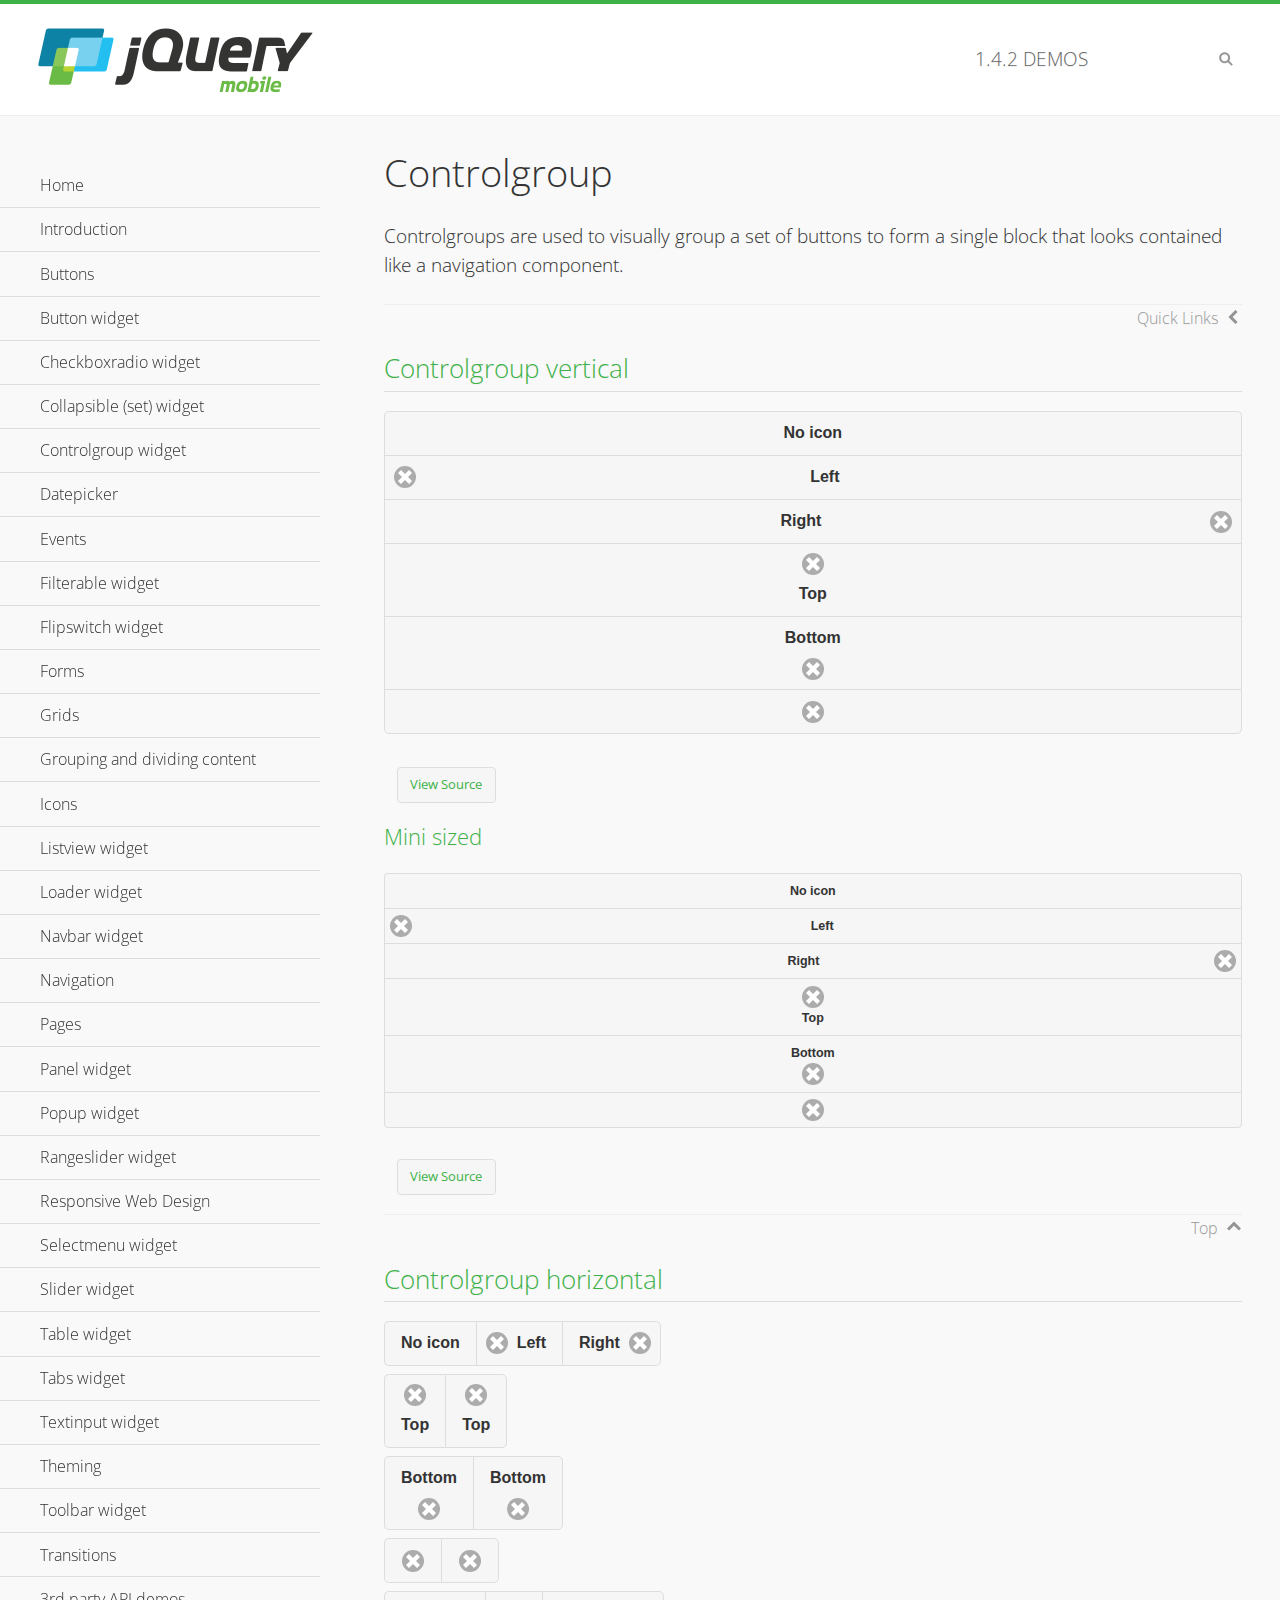
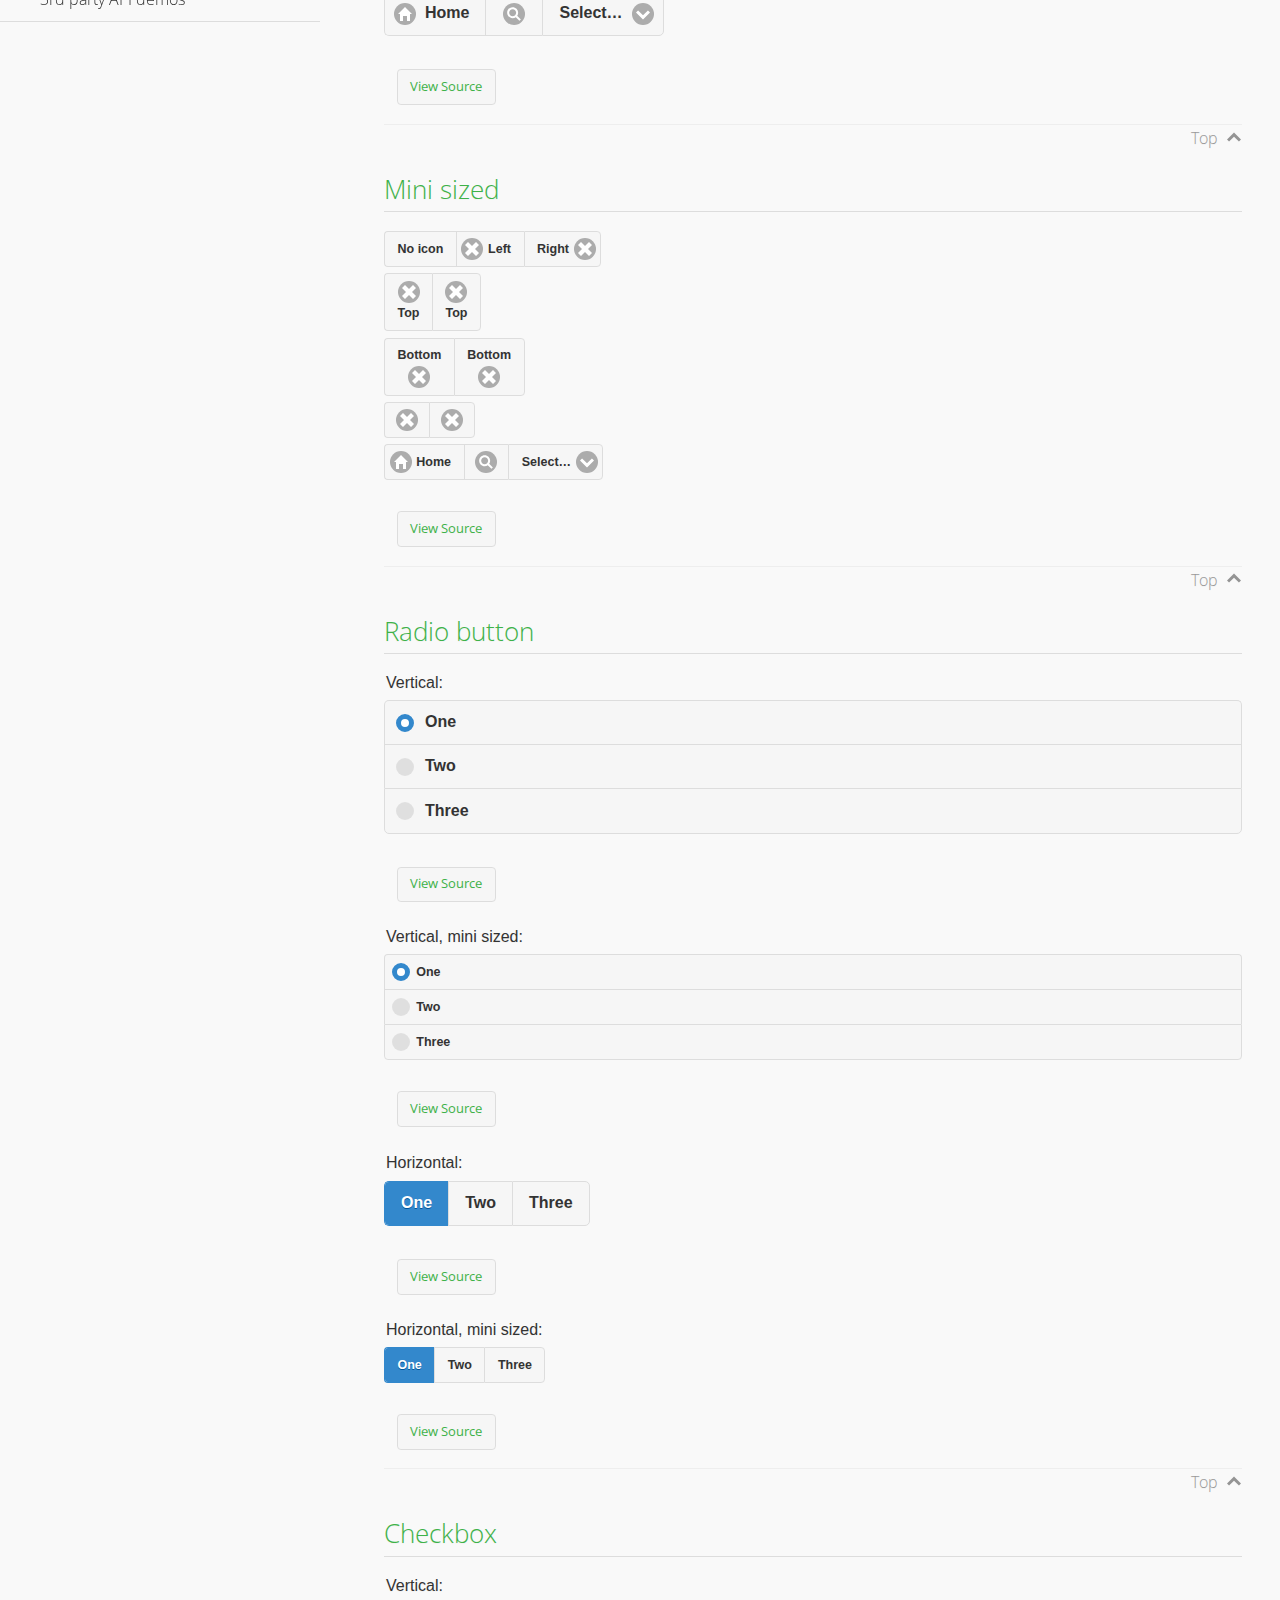
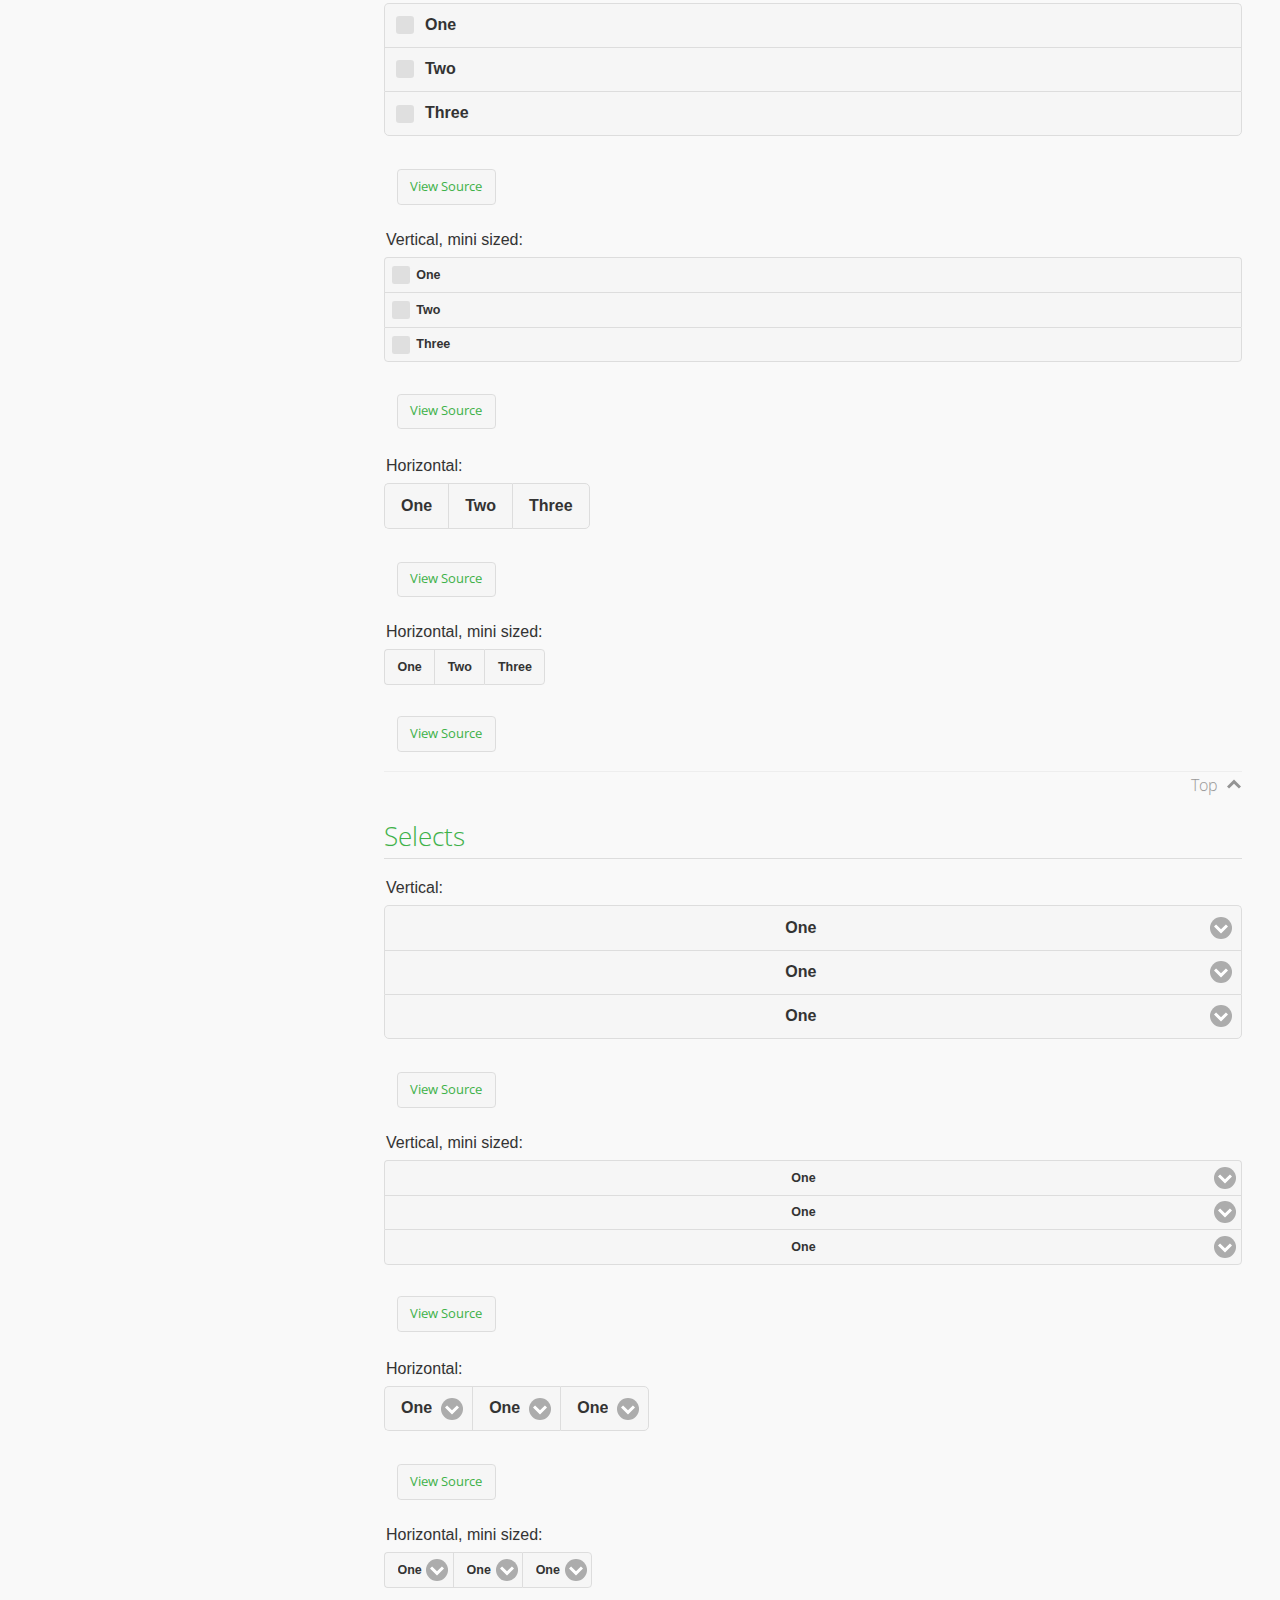
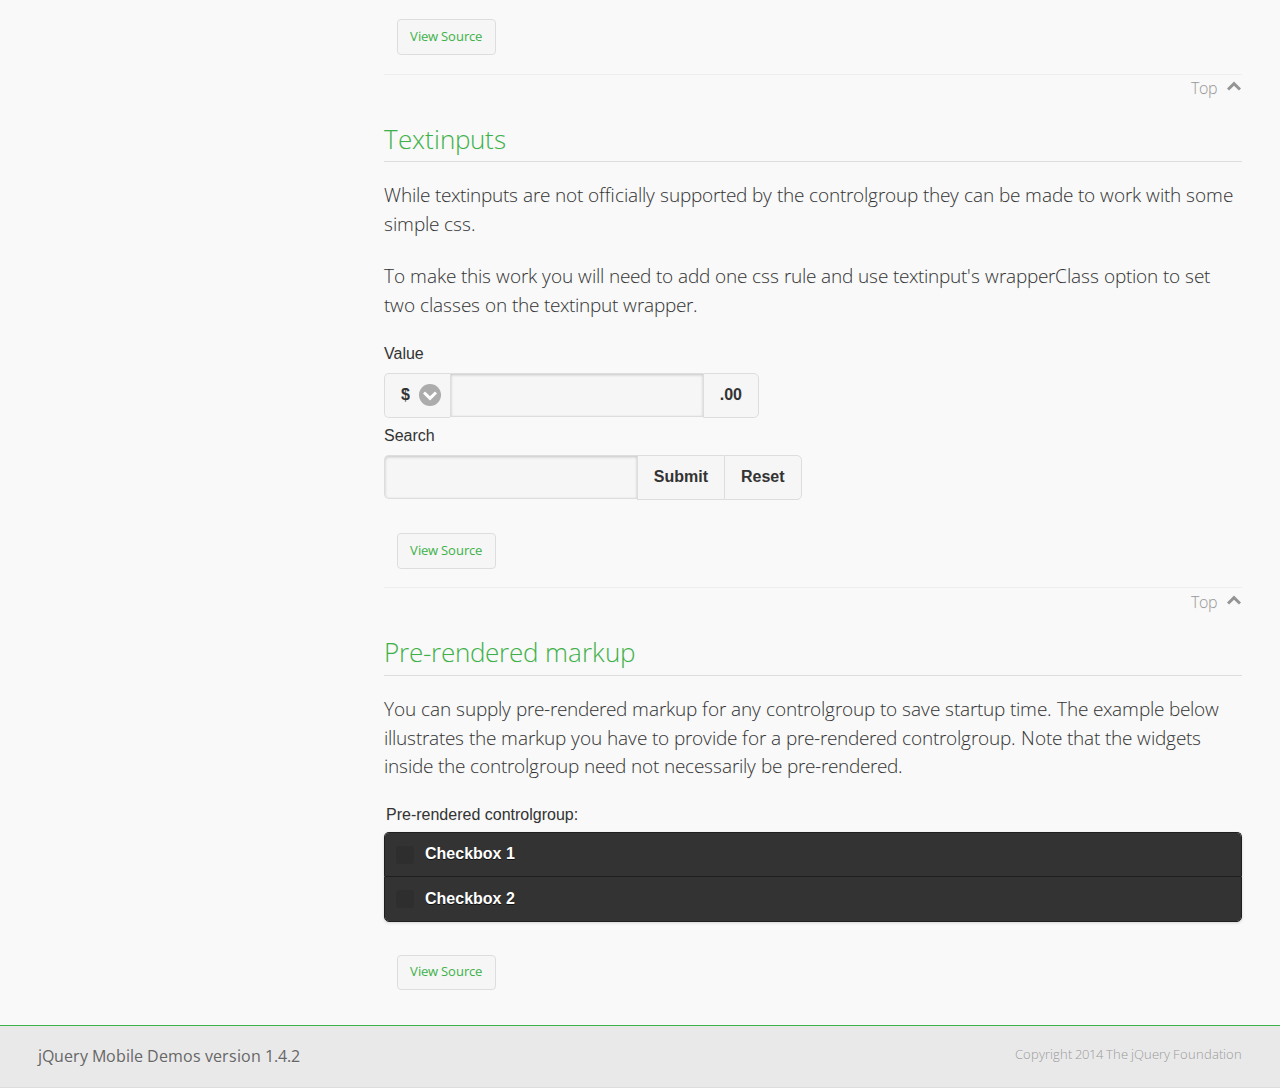
<file: platforms/wp8/www/lib/jquery.mobile-1.4.2/demos/controlgroup/index.html>
<!DOCTYPE html>
<html>
<head>
	<meta charset="utf-8">
	<meta name="viewport" content="width=device-width, initial-scale=1">
	<title>Controlgroup - jQuery Mobile Demos</title>
	    <link rel="stylesheet" href="../css/themes/default/jquery.mobile-1.4.2.min.css">
	    <link rel="stylesheet" href="../_assets/css/jqm-demos.css">
	    <link rel="shortcut icon" href="../favicon.ico">
	    <link rel="stylesheet" href="http://fonts.googleapis.com/css?family=Open+Sans:300,400,700">
	    <script src="../js/jquery.js"></script>
	    <script src="../_assets/js/index.js"></script>
	    <script src="../js/jquery.mobile-1.4.2.min.js"></script>
	    <style>
	        #demo-borders .ui-collapsible .ui-collapsible-heading .ui-btn { border-top-width: 1px !important; }
	    </style>
	    <style id="textinput-controlgroup">
			.controlgroup-textinput{
				padding-top:.22em;
				padding-bottom:.22em;
			}
	    </style>
	</head>
	<body>
	<div data-role="page" class="jqm-demos" data-quicklinks="true">

	    <div data-role="header" class="jqm-header">
			<h2><a href="../" title="jQuery Mobile Demos home"><img src="../_assets/img/jquery-logo.png" alt="jQuery Mobile"></a></h2>
		<p><span class="jqm-version"></span> Demos</p>
	        <a href="#" class="jqm-navmenu-link ui-btn ui-btn-icon-notext ui-corner-all ui-icon-bars ui-nodisc-icon ui-alt-icon ui-btn-left">Menu</a>
	        <a href="#" class="jqm-search-link ui-btn ui-btn-icon-notext ui-corner-all ui-icon-search ui-nodisc-icon ui-alt-icon ui-btn-right">Search</a>
		    </div><!-- /header -->

	    <div role="main" class="ui-content jqm-content">

        <h1>Controlgroup</h1>

        <p>Controlgroups are used to visually group a set of buttons to form a single block that looks contained like a navigation component.
        </p>

		<h2>Controlgroup vertical</h2>

			<div data-demo-html="true">
				<div data-role="controlgroup">
					<a href="#" class="ui-btn ui-corner-all">No icon</a>
					<a href="#" class="ui-btn ui-corner-all ui-icon-delete ui-btn-icon-left">Left</a>
					<a href="#" class="ui-btn ui-corner-all ui-icon-delete ui-btn-icon-right">Right</a>
					<a href="#" class="ui-btn ui-corner-all ui-icon-delete ui-btn-icon-top">Top</a>
					<a href="#" class="ui-btn ui-corner-all ui-icon-delete ui-btn-icon-bottom">Bottom</a>
					<a href="#" class="ui-btn ui-corner-all ui-icon-delete ui-btn-icon-notext">Icon only</a>
				</div>
			</div><!--/demo-html -->

			<h3>Mini sized</h3>

			<div data-demo-html="true">
				<div data-role="controlgroup" data-mini="true">
					<a href="#" class="ui-btn ui-corner-all">No icon</a>
					<a href="#" class="ui-btn ui-corner-all ui-icon-delete ui-btn-icon-left">Left</a>
					<a href="#" class="ui-btn ui-corner-all ui-icon-delete ui-btn-icon-right">Right</a>
					<a href="#" class="ui-btn ui-corner-all ui-icon-delete ui-btn-icon-top">Top</a>
					<a href="#" class="ui-btn ui-corner-all ui-icon-delete ui-btn-icon-bottom">Bottom</a>
					<a href="#" class="ui-btn ui-corner-all ui-icon-delete ui-btn-icon-notext">Icon only</a>
				</div>
			</div><!--/demo-html -->

		<h2>Controlgroup horizontal</h2>

			<div data-demo-html="true">
				<div data-role="controlgroup" data-type="horizontal">
					<a href="#" class="ui-btn ui-corner-all">No icon</a>
					<a href="#" class="ui-btn ui-corner-all ui-icon-delete ui-btn-icon-left">Left</a>
					<a href="#" class="ui-btn ui-corner-all ui-icon-delete ui-btn-icon-right">Right</a>
				</div>
				<div data-role="controlgroup" data-type="horizontal">
					<a href="#" class="ui-btn ui-corner-all ui-icon-delete ui-btn-icon-top">Top</a>
					<a href="#" class="ui-btn ui-corner-all ui-icon-delete ui-btn-icon-top">Top</a>
				</div>
				<div data-role="controlgroup" data-type="horizontal">
					<a href="#" class="ui-btn ui-corner-all ui-icon-delete ui-btn-icon-bottom">Bottom</a>
					<a href="#" class="ui-btn ui-corner-all ui-icon-delete ui-btn-icon-bottom">Bottom</a>
				</div>
				<div data-role="controlgroup" data-type="horizontal">
					<a href="#" class="ui-btn ui-corner-all ui-icon-delete ui-btn-icon-notext">Icon only</a>
					<a href="#" class="ui-btn ui-corner-all ui-icon-delete ui-btn-icon-notext">Icon only</a>
				</div>
				<form>
					<fieldset data-role="controlgroup" data-type="horizontal">
						<button data-icon="home">Home</button>
						<button data-icon="search" data-iconpos="notext">Search</button>
						<label for="select-more-1a" class="ui-hidden-accessible">More</label>
						<select name="select-more-1a" id="select-more-1a">
							<option value="">Select&hellip;</option>
							<option value="#">One</option>
							<option value="#">Two</option>
							<option value="#">Three</option>
						</select>
					</fieldset>
				</form>
			</div><!--/demo-html -->

		<h2>Mini sized</h2>

			<div data-demo-html="true">
				<div data-role="controlgroup" data-type="horizontal" data-mini="true">
					<a href="#" class="ui-btn ui-corner-all">No icon</a>
					<a href="#" class="ui-btn ui-corner-all ui-icon-delete ui-btn-icon-left">Left</a>
					<a href="#" class="ui-btn ui-corner-all ui-icon-delete ui-btn-icon-right">Right</a>
				</div>
				<div data-role="controlgroup" data-type="horizontal" data-mini="true">
					<a href="#" class="ui-btn ui-corner-all ui-icon-delete ui-btn-icon-top">Top</a>
					<a href="#" class="ui-btn ui-corner-all ui-icon-delete ui-btn-icon-top">Top</a>
				</div>
				<div data-role="controlgroup" data-type="horizontal" data-mini="true">
					<a href="#" class="ui-btn ui-corner-all ui-icon-delete ui-btn-icon-bottom">Bottom</a>
					<a href="#" class="ui-btn ui-corner-all ui-icon-delete ui-btn-icon-bottom">Bottom</a>
				</div>
				<div data-role="controlgroup" data-type="horizontal" data-mini="true">
					<a href="#" class="ui-btn ui-corner-all ui-icon-delete ui-btn-icon-notext">Icon only</a>
					<a href="#" class="ui-btn ui-corner-all ui-icon-delete ui-btn-icon-notext">Icon only</a>
				</div>
				<form>
					<fieldset data-role="controlgroup" data-type="horizontal" data-mini="true">
						<button data-icon="home">Home</button>
						<button data-icon="search" data-iconpos="notext">Search</button>
						<label for="select-more-2a" class="ui-hidden-accessible">More</label>
						<select name="select-more-2a" id="select-more-2a">
							<option value="">Select&hellip;</option>
							<option value="#">One</option>
							<option value="#">Two</option>
							<option value="#">Three</option>
						</select>
					</fieldset>
				</form>
			</div><!--/demo-html -->

			<h2>Radio button</h2>

				<div data-demo-html="true">
					<form>
					<fieldset data-role="controlgroup">
						<legend>Vertical:</legend>
						<input type="radio" name="radio-choice-v-2" id="radio-choice-v-2a" value="on" checked="checked">
						<label for="radio-choice-v-2a">One</label>
						<input type="radio" name="radio-choice-v-2" id="radio-choice-v-2b" value="off">
						<label for="radio-choice-v-2b">Two</label>
						<input type="radio" name="radio-choice-v-2" id="radio-choice-v-2c" value="other">
						<label for="radio-choice-v-2c">Three</label>
					</fieldset>
					</form>
				</div><!--/demo-html -->

				<div data-demo-html="true">
					<form>
					<fieldset data-role="controlgroup" data-mini="true">
						<legend>Vertical, mini sized:</legend>
						<input type="radio" name="radio-choice-v-6" id="radio-choice-v-6a" value="on" checked="checked">
						<label for="radio-choice-v-6a">One</label>
						<input type="radio" name="radio-choice-v-6" id="radio-choice-v-6b" value="off">
						<label for="radio-choice-v-6b">Two</label>
						<input type="radio" name="radio-choice-v-6" id="radio-choice-v-6c" value="other">
						<label for="radio-choice-v-6c">Three</label>
					</fieldset>
					</form>
				</div><!--/demo-html -->

				<div data-demo-html="true">
					<form>
					<fieldset data-role="controlgroup" data-type="horizontal">
						<legend>Horizontal:</legend>
						<input type="radio" name="radio-choice-h-2" id="radio-choice-h-2a" value="on" checked="checked">
						<label for="radio-choice-h-2a">One</label>
						<input type="radio" name="radio-choice-h-2" id="radio-choice-h-2b" value="off">
						<label for="radio-choice-h-2b">Two</label>
						<input type="radio" name="radio-choice-h-2" id="radio-choice-h-2c" value="other">
						<label for="radio-choice-h-2c">Three</label>
					</fieldset>
					</form>
				</div><!--/demo-html -->

				<div data-demo-html="true">
					<form>
					<fieldset data-role="controlgroup" data-type="horizontal" data-mini="true">
						<legend>Horizontal, mini sized:</legend>
						<input type="radio" name="radio-choice-h-6" id="radio-choice-h-6a" value="on" checked="checked">
						<label for="radio-choice-h-6a">One</label>
						<input type="radio" name="radio-choice-h-6" id="radio-choice-h-6b" value="off">
						<label for="radio-choice-h-6b">Two</label>
						<input type="radio" name="radio-choice-h-6" id="radio-choice-h-6c" value="other">
						<label for="radio-choice-h-6c">Three</label>
					</fieldset>
					</form>
				</div><!--/demo-html -->

			<h2>Checkbox</h2>

				<div data-demo-html="true">
					<form>
					<fieldset data-role="controlgroup">
						<legend>Vertical:</legend>
						<input type="checkbox" name="checkbox-v-2a" id="checkbox-v-2a">
						<label for="checkbox-v-2a">One</label>
						<input type="checkbox" name="checkbox-v-2b" id="checkbox-v-2b">
						<label for="checkbox-v-2b">Two</label>
						<input type="checkbox" name="checkbox-v-2c" id="checkbox-v-2c">
						<label for="checkbox-v-2c">Three</label>
					</fieldset>
					</form>
				</div><!--/demo-html -->

				<div data-demo-html="true">
					<form>
					<fieldset data-role="controlgroup" data-mini="true">
						<legend>Vertical, mini sized:</legend>
						<input type="checkbox" name="checkbox-v-6a" id="checkbox-v-6a">
						<label for="checkbox-v-6a">One</label>
						<input type="checkbox" name="checkbox-v-6b" id="checkbox-v-6b">
						<label for="checkbox-v-6b">Two</label>
						<input type="checkbox" name="checkbox-v-6c" id="checkbox-v-6c">
						<label for="checkbox-v-6c">Three</label>
					</fieldset>
					</form>
				</div><!--/demo-html -->

				<div data-demo-html="true">
					<form>
					<fieldset data-role="controlgroup" data-type="horizontal">
						<legend>Horizontal:</legend>
						<input type="checkbox" name="checkbox-h-2a" id="checkbox-h-2a">
						<label for="checkbox-h-2a">One</label>
						<input type="checkbox" name="checkbox-h-2b" id="checkbox-h-2b">
						<label for="checkbox-h-2b">Two</label>
						<input type="checkbox" name="checkbox-h-2c" id="checkbox-h-2c">
						<label for="checkbox-h-2c">Three</label>
					</fieldset>
					</form>
				</div><!--/demo-html -->

				<div data-demo-html="true">
					<form>
					<fieldset data-role="controlgroup" data-type="horizontal" data-mini="true">
						<legend>Horizontal, mini sized:</legend>
						<input type="checkbox" name="checkbox-h-6a" id="checkbox-h-6a">
						<label for="checkbox-h-6a">One</label>
						<input type="checkbox" name="checkbox-h-6b" id="checkbox-h-6b">
						<label for="checkbox-h-6b">Two</label>
						<input type="checkbox" name="checkbox-h-6c" id="checkbox-h-6c">
						<label for="checkbox-h-6c">Three</label>
					</fieldset>
					</form>
				</div><!--/demo-html -->

			<h2>Selects</h2>

				<div data-demo-html="true">
					<form>
					<fieldset data-role="controlgroup">
						<legend>Vertical:</legend>
						<label for="select-v-2a">Select A</label>
						<select name="select-v-2a" id="select-v-2a">
							<option value="#">One</option>
							<option value="#">Two</option>
							<option value="#">Three</option>
						</select>
						<label for="select-v-2b">Select B</label>
						<select name="select-v-2b" id="select-v-2b">
							<option value="#">One</option>
							<option value="#">Two</option>
							<option value="#">Three</option>
						</select>
						<label for="select-v-2c">Select C</label>
						<select name="select-v-2c" id="select-v-2c">
							<option value="#">One</option>
							<option value="#">Two</option>
							<option value="#">Three</option>
						</select>
					</fieldset>
					</form>
				</div><!--/demo-html -->

				<div data-demo-html="true">
					<form>
					<fieldset data-role="controlgroup" data-mini="true">
						<legend>Vertical, mini sized:</legend>
						<label for="select-v-6a">Select A</label>
						<select name="select-v-6a" id="select-v-6a">
							<option value="#">One</option>
							<option value="#">Two</option>
							<option value="#">Three</option>
						</select>
						<label for="select-v-6b">Select B</label>
						<select name="select-v-6b" id="select-v-6b">
							<option value="#">One</option>
							<option value="#">Two</option>
							<option value="#">Three</option>
						</select>
						<label for="select-v-6c">Select C</label>
						<select name="select-v-6c" id="select-v-6c">
							<option value="#">One</option>
							<option value="#">Two</option>
							<option value="#">Three</option>
						</select>
					</fieldset>
					</form>
				</div><!--/demo-html -->

				<div data-demo-html="true">
					<form>
					<fieldset data-role="controlgroup" data-type="horizontal">
						<legend>Horizontal:</legend>
						<label for="select-h-2a">Select A</label>
						<select name="select-h-2a" id="select-h-2a">
							<option value="#">One</option>
							<option value="#">Two</option>
							<option value="#">Three</option>
						</select>
						<label for="select-h-2b">Select B</label>
						<select name="select-h-2b" id="select-h-2b">
							<option value="#">One</option>
							<option value="#">Two</option>
							<option value="#">Three</option>
						</select>
						<label for="select-h-2c">Select C</label>
						<select name="select-h-2c" id="select-h-2c">
							<option value="#">One</option>
							<option value="#">Two</option>
							<option value="#">Three</option>
						</select>
					</fieldset>
					</form>
				</div><!--/demo-html -->

				<div data-demo-html="true">
					<form>
					<fieldset data-role="controlgroup" data-type="horizontal" data-mini="true">
						<legend>Horizontal, mini sized:</legend>
						<label for="select-h-6a">Select A</label>
						<select name="select-h-6a" id="select-h-6a">
							<option value="#">One</option>
							<option value="#">Two</option>
							<option value="#">Three</option>
						</select>
						<label for="select-h-6b">Select B</label>
						<select name="select-h-6b" id="select-h-6b">
							<option value="#">One</option>
							<option value="#">Two</option>
							<option value="#">Three</option>
						</select>
						<label for="select-h-6c">Select C</label>
						<select name="select-h-6c" id="select-h-6c">
							<option value="#">One</option>
							<option value="#">Two</option>
							<option value="#">Three</option>
						</select>
					</fieldset>
					</form>
				</div><!--/demo-html -->

				<h2>Textinputs</h2>
				<p>While textinputs are not officially supported by the controlgroup they can be made to work with some simple css.</p>
				<p>To make this work you will need to add one css rule and use textinput's wrapperClass option to set two classes on the textinput wrapper.</p>
				<div data-demo-html="true" data-demo-css="#textinput-controlgroup">
					<label for="currency-controlgroup">Value</label>
					<div data-role="controlgroup" data-type="horizontal">
						<select>
							<option>$</option>
							<option>€</option>
							<option>£</option>
							<option>¥</option>
							<option>₩</option>
							<option>₹</option>
						</select>
						<input id="currency-controlgroup" type="text" data-wrapper-class="controlgroup-textinput ui-btn">
						<button>.00</button>
					</div>
					<label for="search-control-group">Search</label>
					<div data-role="controlgroup" data-type="horizontal">
						<input type="text" id="search-control-group" data-wrapper-class="controlgroup-textinput ui-btn">
						<button>Submit</button>
						<button>Reset</button>
					</div>
				</div>

		<h2>Pre-rendered markup</h2>
		<p>You can supply pre-rendered markup for any controlgroup to save startup time. The example below illustrates the markup you have to provide for a pre-rendered controlgroup. Note that the widgets inside the controlgroup need not necessarily be pre-rendered.</p>
		<div data-demo-html="true">
			<div data-role="controlgroup" data-enhanced="true" class="ui-controlgroup ui-controlgroup-vertical ui-group-theme-b ui-corner-all">
				<div role="heading" class="ui-controlgroup-label">
					<legend>Pre-rendered controlgroup:</legend>
				</div>
				<div class="ui-controlgroup-controls ui-shadow">
					<label for="pre-rendered-cb-1" class="ui-first-child">Checkbox 1</label>
					<input type="checkbox" id="pre-rendered-cb-1" name="pre-rendered-cb-1" value="1"></input>
					<label for="pre-rendered-cb-2" class="ui-last-child">Checkbox 2</label>
					<input type="checkbox" id="pre-rendered-cb-2" name="pre-rendered-cb-2" value="2"></input>
				</div>
			</div>
		</div>

	</div><!-- /content -->
	    <div data-role="panel" class="jqm-navmenu-panel" data-position="left" data-display="overlay" data-theme="a">
	    	<ul class="jqm-list ui-alt-icon ui-nodisc-icon">
<li data-filtertext="demos homepage" data-icon="home"><a href=".././">Home</a></li>
<li data-filtertext="introduction overview getting started"><a href="../intro/" data-ajax="false">Introduction</a></li>
<li data-filtertext="buttons button markup buttonmarkup method anchor link button element"><a href="../button-markup/" data-ajax="false">Buttons</a></li>
<li data-filtertext="form button widget input button submit reset"><a href="../button/" data-ajax="false">Button widget</a></li>
<li data-role="collapsible" data-collapsed-icon="carat-d" data-expanded-icon="carat-u" data-iconpos="right" data-inset="false">
	<h3>Checkboxradio widget</h3>
	<ul>
		<li data-filtertext="form checkboxradio widget checkbox input checkboxes controlgroups"><a href="../checkboxradio-checkbox/" data-ajax="false">Checkboxes</a></li>
		<li data-filtertext="form checkboxradio widget radio input radio buttons controlgroups"><a href="../checkboxradio-radio/" data-ajax="false">Radio buttons</a></li>
	</ul>
</li>
<li data-role="collapsible" data-collapsed-icon="carat-d" data-expanded-icon="carat-u" data-iconpos="right" data-inset="false">
	<h3>Collapsible (set) widget</h3>
	<ul>
		<li data-filtertext="collapsibles content formatting"><a href="../collapsible/" data-ajax="false">Collapsible</a></li>
		<li data-filtertext="dynamic collapsible set accordion append expand"><a href="../collapsible-dynamic/" data-ajax="false">Dynamic collapsibles</a></li>
		<li data-filtertext="accordions collapsible set widget content formatting grouped collapsibles"><a href="../collapsibleset/" data-ajax="false">Collapsible set</a></li>
	</ul>
</li>
<li data-role="collapsible" data-collapsed-icon="carat-d" data-expanded-icon="carat-u" data-iconpos="right" data-inset="false">
	<h3>Controlgroup widget</h3>
	<ul>
		<li data-filtertext="controlgroups selectmenu checkboxradio input grouped buttons horizontal vertical"><a href="../controlgroup/" data-ajax="false">Controlgroup</a></li>
		<li data-filtertext="dynamic controlgroup dynamically add buttons"><a href="../controlgroup-dynamic/" data-ajax="false">Dynamic controlgroups</a></li>
	</ul>
</li>
<li data-filtertext="form datepicker widget date input"><a href="../datepicker/" data-ajax="false">Datepicker</a></li>
<li data-role="collapsible" data-collapsed-icon="carat-d" data-expanded-icon="carat-u" data-iconpos="right" data-inset="false">
	<h3>Events</h3>
	<ul>
		<li data-filtertext="swipe to delete list items listviews swipe events"><a href="../swipe-list/" data-ajax="false">Swipe list items</a></li>
		<li data-filtertext="swipe to navigate swipe page navigation swipe events"><a href="../swipe-page/" data-ajax="false">Swipe page navigation</a></li>
	</ul>
</li>
<li data-filtertext="filterable filter elements sorting searching listview table"><a href="../filterable/" data-ajax="false">Filterable widget</a></li>
<li data-filtertext="form flipswitch widget flip toggle switch binary select checkbox input"><a href="../flipswitch/" data-ajax="false">Flipswitch widget</a></li>
<li data-role="collapsible" data-collapsed-icon="carat-d" data-expanded-icon="carat-u" data-iconpos="right" data-inset="false">
	<h3>Forms</h3>
	<ul>
		<li data-filtertext="forms text checkbox radio range button submit reset inputs selects textarea slider flipswitch label form elements"><a href="../forms/" data-ajax="false">Forms</a></li>
		<li data-filtertext="form hide labels hidden accessible ui-hidden-accessible forms"><a href="../forms-label-hidden-accessible/" data-ajax="false">Hide labels</a></li>
		<li data-filtertext="form field containers fieldcontain ui-field-contain forms"><a href="../forms-field-contain/" data-ajax="false">Field containers</a></li>
		<li data-filtertext="forms disabled form elements"><a href="../forms-disabled/" data-ajax="false">Forms disabled</a></li>
		<li data-filtertext="forms gallery examples overview forms text checkbox radio range button submit reset inputs selects textarea slider flipswitch label form elements"><a href="../forms-gallery/" data-ajax="false">Forms gallery</a></li>
	</ul>
</li>
<li data-role="collapsible" data-collapsed-icon="carat-d" data-expanded-icon="carat-u" data-iconpos="right" data-inset="false">
	<h3>Grids</h3>
	<ul>
		<li data-filtertext="grids columns blocks content formatting rwd responsive css framework"><a href="../grids/" data-ajax="false">Grids</a></li>
		<li data-filtertext="buttons in grids css framework"><a href="../grids-buttons/" data-ajax="false">Buttons in grids</a></li>
		<li data-filtertext="custom responsive grids rwd css framework"><a href="../grids-custom-responsive/" data-ajax="false">Custom responsive grids</a></li>
	</ul>
</li>
<li data-filtertext="blocks content formatting sections heading"><a href="../body-bar-classes/" data-ajax="false">Grouping and dividing content</a></li>
<li data-role="collapsible" data-collapsed-icon="carat-d" data-expanded-icon="carat-u" data-iconpos="right" data-inset="false">
	<h3>Icons</h3>
	<ul>
		<li data-filtertext="button icons svg disc alt custom icon position"><a href="../icons/" data-ajax="false">Icons</a></li>
		<li data-filtertext=""><a href="../icons-grunticon/" data-ajax="false">Grunticon loader</a></li>
	</ul>
</li>
<li data-role="collapsible" data-collapsed-icon="carat-d" data-expanded-icon="carat-u" data-iconpos="right" data-inset="false">
	<h3>Listview widget</h3>
	<ul>
		<li data-filtertext="listview widget thumbnails icons nested split button collapsible ul ol"><a href="../listview/" data-ajax="false">Listview</a></li>
		<li data-filtertext="autocomplete filterable reveal listview filtertextbeforefilter placeholder"><a href="../listview-autocomplete/" data-ajax="false">Listview autocomplete</a></li>
		<li data-filtertext="autocomplete filterable reveal listview remote data filtertextbeforefilter placeholder"><a href="../listview-autocomplete-remote/" data-ajax="false">Listview autocomplete remote data</a></li>
		<li data-filtertext="autodividers anchor jump scroll linkbars listview lists ul ol"><a href="../listview-autodividers-linkbar/" data-ajax="false">Listview autodividers linkbar</a></li>
		<li data-filtertext="listview autodividers selector autodividersselector lists ul ol"><a href="../listview-autodividers-selector/" data-ajax="false">Listview autodividers selector</a></li>
		<li data-filtertext="listview nested list items"><a href="../listview-nested-lists/" data-ajax="false">Listview Nested Listviews</a></li>
		<li data-filtertext="listview collapsible list items flat"><a href="../listview-collapsible-item-flat/" data-ajax="false">Listview collapsible list items (flat)</a></li>
		<li data-filtertext="listview collapsible list indented"><a href="../listview-collapsible-item-indented/" data-ajax="false">Listview collapsible list items (indented)</a></li>
		<li data-filtertext="grid listview responsive grids responsive listviews lists ul"><a href="../listview-grid/" data-ajax="false">Listview responsive grid</a></li>
	</ul>
</li>
<li data-filtertext="loader widget page loading navigation overlay spinner"><a href="../loader/" data-ajax="false">Loader widget</a></li>
<li data-filtertext="navbar widget navmenu toolbars header footer"><a href="../navbar/" data-ajax="false">Navbar widget</a></li>
<li data-role="collapsible" data-collapsed-icon="carat-d" data-expanded-icon="carat-u" data-iconpos="right" data-inset="false">
	<h3>Navigation</h3>
	<ul>
		<li data-filtertext="ajax navigation navigate widget history event method"><a href="../navigation/" data-ajax="false">Navigation</a></li>
		<li data-filtertext="linking pages page links navigation ajax prefetch cache"><a href="../navigation-linking-pages/" data-ajax="false">Linking pages</a></li>
		<li data-filtertext="php redirect server redirection server-side navigation"><a href="../navigation-php-redirect/" data-ajax="false">PHP redirect demo</a></li>
		<li data-filtertext="navigation redirection hash query"><a href="../navigation-hash-processing/" data-ajax="false">Hash processing demo</a></li>
	</ul>
</li>
<li data-role="collapsible" data-collapsed-icon="carat-d" data-expanded-icon="carat-u" data-iconpos="right" data-inset="false">
	<h3>Pages</h3>
	<ul>
		<li data-filtertext="pages page widget ajax navigation"><a href="../pages/" data-ajax="false">Pages</a></li>
		<li data-filtertext="single page"><a href="../pages-single-page/" data-ajax="false">Single page</a></li>
		<li data-filtertext="multipage multi-page page"><a href="../pages-multi-page/" data-ajax="false">Multi-page template</a></li>
		<li data-filtertext="dialog page widget modal popup"><a href="../pages-dialog/" data-ajax="false">Dialog page</a></li>
	</ul>
</li>
<li data-role="collapsible" data-collapsed-icon="carat-d" data-expanded-icon="carat-u" data-iconpos="right" data-inset="false">
	<h3>Panel widget</h3>
	<ul>
		<li data-filtertext="panel widget sliding panels reveal push overlay responsive"><a href="../panel/" data-ajax="false">Panel</a></li>
		<li data-filtertext=""><a href="../panel-external/" data-ajax="false">External panels</a></li>
		<li data-filtertext="panel "><a href="../panel-fixed/" data-ajax="false">Fixed panels</a></li>
		<li data-filtertext="panel slide panels sliding panels shadow rwd responsive breakpoint"><a href="../panel-responsive/" data-ajax="false">Panels responsive</a></li>
		<li data-filtertext="panel custom style custom panel width reveal shadow listview panel styling page background wrapper"><a href="../panel-styling/" data-ajax="false">Custom panel style</a></li>
		<li data-filtertext="panel open on swipe"><a href="../panel-swipe-open/" data-ajax="false">Panel open on swipe</a></li>
		<li data-filtertext="panels outside page internal external toolbars"><a href="../panel-external-internal/" data-ajax="false">Panel external and internal</a></li>
	</ul>
</li>
<li data-role="collapsible" data-collapsed-icon="carat-d" data-expanded-icon="carat-u" data-iconpos="right" data-inset="false">
	<h3>Popup widget</h3>
	<ul>
		<li data-filtertext="popup widget popups dialog modal transition tooltip lightbox form overlay screen flip pop fade transition"><a href="../popup/" data-ajax="false">Popup</a></li>
		<li data-filtertext="popup alignment position"><a href="../popup-alignment/" data-ajax="false">Popup alignment</a></li>
		<li data-filtertext="popup arrow size popups popover"><a href="../popup-arrow-size/" data-ajax="false">Popup arrow size</a></li>
		<li data-filtertext="dynamic popups popup images lightbox"><a href="../popup-dynamic/" data-ajax="false">Dynamic popups</a></li>
		<li data-filtertext="popups with iframes scaling"><a href="../popup-iframe/" data-ajax="false">Popups with iframes</a></li>
		<li data-filtertext="popup image scaling"><a href="../popup-image-scaling/" data-ajax="false">Popup image scaling</a></li>
		<li data-filtertext="external popup outside multi-page"><a href="../popup-outside-multipage" data-ajax="false">Popup outside multi-page</a></li>
	</ul>
</li>
<li data-filtertext="form rangeslider widget dual sliders dual handle sliders range input"><a href="../rangeslider/" data-ajax="false">Rangeslider widget</a></li>
<li data-filtertext="responsive web design rwd adaptive progressive enhancement PE accessible mobile breakpoints media query media queries"><a href="../rwd/" data-ajax="false">Responsive Web Design</a></li>
<li data-role="collapsible" data-collapsed-icon="carat-d" data-expanded-icon="carat-u" data-iconpos="right" data-inset="false">
	<h3>Selectmenu widget</h3>
	<ul>
		<li data-filtertext="form selectmenu widget select input custom select menu selects"><a href="../selectmenu/" data-ajax="false">Selectmenu</a></li>
		<li data-filtertext="form custom select menu selectmenu widget custom menu option optgroup multiple selects"><a href="../selectmenu-custom/" data-ajax="false">Custom select menu</a></li>
		<li data-filtertext="filterable select filter popup dialog"><a href="../selectmenu-custom-filter/" data-ajax="false">Custom select menu with filter</a></li>
	</ul>
</li>
<li data-role="collapsible" data-collapsed-icon="carat-d" data-expanded-icon="carat-u" data-iconpos="right" data-inset="false">
	<h3>Slider widget</h3>
	<ul>
		<li data-filtertext="form slider widget range input single sliders"><a href="../slider/" data-ajax="false">Slider</a></li>
		<li data-filtertext="form slider widget flipswitch slider binary select flip toggle switch"><a href="../slider-flipswitch/" data-ajax="false">Slider flip toggle switch</a></li>
		<li data-filtertext="form slider tooltip handle value input range sliders"><a href="../slider-tooltip/" data-ajax="false">Slider tooltip</a></li>
	</ul>
</li>
<li data-role="collapsible" data-collapsed-icon="carat-d" data-expanded-icon="carat-u" data-iconpos="right" data-inset="false">
	<h3>Table widget</h3>
	<ul>
		<li data-filtertext="table widget reflow column toggle th td responsive tables rwd hide show tabular"><a href="../table-column-toggle/" data-ajax="false">Table Column Toggle</a></li>
		<li data-filtertext="table column toggle phone comparison demo"><a href="../table-column-toggle-example/" data-ajax="false">Table Column Toggle demo</a></li>
		<li data-filtertext="responsive tables table column toggle heading groups rwd breakpoint"><a href="../table-column-toggle-heading-groups/" data-ajax="false">Table Column Toggle heading groups</a></li>
		<li data-filtertext="responsive tables table column toggle hide rwd breakpoint customization options"><a href="../table-column-toggle-options/" data-ajax="false">Table Column Toggle options</a></li>
		<li data-filtertext="table reflow th td responsive rwd columns tabular"><a href="../table-reflow/" data-ajax="false">Table Reflow</a></li>
		<li data-filtertext="responsive tables table reflow heading groups rwd breakpoint"><a href="../table-reflow-heading-groups/" data-ajax="false">Table Reflow heading groups</a></li>
		<li data-filtertext="responsive tables table reflow stripes strokes table style"><a href="../table-reflow-stripes-strokes/" data-ajax="false">Table Reflow stripes and strokes</a></li>
		<li data-filtertext="responsive tables table reflow stack custom styles"><a href="../table-reflow-styling/" data-ajax="false">Table Reflow custom styles</a></li>
	</ul>
</li>
<li data-filtertext="ui tabs widget"><a href="../tabs/" data-ajax="false">Tabs widget</a></li>
<li data-filtertext="form textinput widget text input textarea number date time tel email file color password"><a href="../textinput/" data-ajax="false">Textinput widget</a></li>
<li data-role="collapsible" data-collapsed-icon="carat-d" data-expanded-icon="carat-u" data-iconpos="right" data-inset="false">
	<h3>Theming</h3>
	<ul>
		<li data-filtertext="default theme swatches theming style css"><a href="../theme-default/" data-ajax="false">Default theme</a></li>
		<li data-filtertext="classic theme old theme swatches theming style css"><a href="../theme-classic/" data-ajax="false">Classic theme</a></li>
	</ul>
</li>
<li data-role="collapsible" data-collapsed-icon="carat-d" data-expanded-icon="carat-u" data-iconpos="right" data-inset="false">
	<h3>Toolbar widget</h3>
	<ul>
		<li data-filtertext="toolbar widget header footer toolbars fixed fullscreen external sections"><a href="../toolbar/" data-ajax="false">Toolbar</a></li>
		<li data-filtertext="dynamic toolbars dynamically add toolbar header footer"><a href="../toolbar-dynamic/" data-ajax="false">Dynamic toolbars</a></li>
		<li data-filtertext="external toolbars header footer"><a href="../toolbar-external/" data-ajax="false">External toolbars</a></li>
		<li data-filtertext="fixed toolbars header footer"><a href="../toolbar-fixed/" data-ajax="false">Fixed toolbars</a></li>
		<li data-filtertext="fixed fullscreen toolbars header footer"><a href="../toolbar-fixed-fullscreen/" data-ajax="false">Fullscreen toolbars</a></li>
		<li data-filtertext="external fixed toolbars header footer"><a href="../toolbar-fixed-external/" data-ajax="false">Fixed external toolbars</a></li>
		<li data-filtertext="external persistent toolbars header footer navbar navmenu"><a href="../toolbar-fixed-persistent/" data-ajax="false">Persistent toolbars</a></li>
		<li data-filtertext="external ajax optimized toolbars persistent toolbars header footer navbar"><a href="../toolbar-fixed-persistent-optimized/" data-ajax="false">Ajax optimized toolbars</a></li>
		<li data-filtertext="form in toolbars header footer"><a href="../toolbar-fixed-forms/" data-ajax="false">Form in toolbar</a></li>
	</ul>
</li>
<li data-filtertext="page transitions animated pages popup navigation flip slide fade pop"><a href="../transitions/" data-ajax="false">Transitions</a></li>
<li data-role="collapsible" data-collapsed-icon="carat-d" data-expanded-icon="carat-u" data-iconpos="right" data-inset="false">
	<h3>3rd party API demos</h3>
	<ul>
		<li data-filtertext="backbone requirejs navigation router"><a href="../backbone-requirejs/" data-ajax="false">Backbone RequireJS</a></li>
		<li data-filtertext="google maps geolocation demo"><a href="../map-geolocation/" data-ajax="false">Google Maps geolocation</a></li>
		<li data-filtertext="google maps hybrid"><a href="../map-list-toggle/" data-ajax="false">Google Maps list toggle</a></li>
	</ul>
</li>



		     </ul>
		</div><!-- /panel -->


	<div data-role="footer" data-position="fixed" data-tap-toggle="false" class="jqm-footer">
		<p>jQuery Mobile Demos version <span class="jqm-version"></span></p>
		<p>Copyright 2014 The jQuery Foundation</p>
	</div><!-- /footer -->
	<!-- TODO: This should become an external panel so we can add input to markup (unique ID) -->
    <div data-role="panel" class="jqm-search-panel" data-position="right" data-display="overlay" data-theme="a">
		<div class="jqm-search">
			<ul class="jqm-list" data-filter-placeholder="Search demos..." data-filter-reveal="true">
<li data-filtertext="demos homepage" data-icon="home"><a href=".././">Home</a></li>
<li data-filtertext="introduction overview getting started"><a href="../intro/" data-ajax="false">Introduction</a></li>
<li data-filtertext="buttons button markup buttonmarkup method anchor link button element"><a href="../button-markup/" data-ajax="false">Buttons</a></li>
<li data-filtertext="form button widget input button submit reset"><a href="../button/" data-ajax="false">Button widget</a></li>
<li data-role="collapsible" data-collapsed-icon="carat-d" data-expanded-icon="carat-u" data-iconpos="right" data-inset="false">
	<h3>Checkboxradio widget</h3>
	<ul>
		<li data-filtertext="form checkboxradio widget checkbox input checkboxes controlgroups"><a href="../checkboxradio-checkbox/" data-ajax="false">Checkboxes</a></li>
		<li data-filtertext="form checkboxradio widget radio input radio buttons controlgroups"><a href="../checkboxradio-radio/" data-ajax="false">Radio buttons</a></li>
	</ul>
</li>
<li data-role="collapsible" data-collapsed-icon="carat-d" data-expanded-icon="carat-u" data-iconpos="right" data-inset="false">
	<h3>Collapsible (set) widget</h3>
	<ul>
		<li data-filtertext="collapsibles content formatting"><a href="../collapsible/" data-ajax="false">Collapsible</a></li>
		<li data-filtertext="dynamic collapsible set accordion append expand"><a href="../collapsible-dynamic/" data-ajax="false">Dynamic collapsibles</a></li>
		<li data-filtertext="accordions collapsible set widget content formatting grouped collapsibles"><a href="../collapsibleset/" data-ajax="false">Collapsible set</a></li>
	</ul>
</li>
<li data-role="collapsible" data-collapsed-icon="carat-d" data-expanded-icon="carat-u" data-iconpos="right" data-inset="false">
	<h3>Controlgroup widget</h3>
	<ul>
		<li data-filtertext="controlgroups selectmenu checkboxradio input grouped buttons horizontal vertical"><a href="../controlgroup/" data-ajax="false">Controlgroup</a></li>
		<li data-filtertext="dynamic controlgroup dynamically add buttons"><a href="../controlgroup-dynamic/" data-ajax="false">Dynamic controlgroups</a></li>
	</ul>
</li>
<li data-filtertext="form datepicker widget date input"><a href="../datepicker/" data-ajax="false">Datepicker</a></li>
<li data-role="collapsible" data-collapsed-icon="carat-d" data-expanded-icon="carat-u" data-iconpos="right" data-inset="false">
	<h3>Events</h3>
	<ul>
		<li data-filtertext="swipe to delete list items listviews swipe events"><a href="../swipe-list/" data-ajax="false">Swipe list items</a></li>
		<li data-filtertext="swipe to navigate swipe page navigation swipe events"><a href="../swipe-page/" data-ajax="false">Swipe page navigation</a></li>
	</ul>
</li>
<li data-filtertext="filterable filter elements sorting searching listview table"><a href="../filterable/" data-ajax="false">Filterable widget</a></li>
<li data-filtertext="form flipswitch widget flip toggle switch binary select checkbox input"><a href="../flipswitch/" data-ajax="false">Flipswitch widget</a></li>
<li data-role="collapsible" data-collapsed-icon="carat-d" data-expanded-icon="carat-u" data-iconpos="right" data-inset="false">
	<h3>Forms</h3>
	<ul>
		<li data-filtertext="forms text checkbox radio range button submit reset inputs selects textarea slider flipswitch label form elements"><a href="../forms/" data-ajax="false">Forms</a></li>
		<li data-filtertext="form hide labels hidden accessible ui-hidden-accessible forms"><a href="../forms-label-hidden-accessible/" data-ajax="false">Hide labels</a></li>
		<li data-filtertext="form field containers fieldcontain ui-field-contain forms"><a href="../forms-field-contain/" data-ajax="false">Field containers</a></li>
		<li data-filtertext="forms disabled form elements"><a href="../forms-disabled/" data-ajax="false">Forms disabled</a></li>
		<li data-filtertext="forms gallery examples overview forms text checkbox radio range button submit reset inputs selects textarea slider flipswitch label form elements"><a href="../forms-gallery/" data-ajax="false">Forms gallery</a></li>
	</ul>
</li>
<li data-role="collapsible" data-collapsed-icon="carat-d" data-expanded-icon="carat-u" data-iconpos="right" data-inset="false">
	<h3>Grids</h3>
	<ul>
		<li data-filtertext="grids columns blocks content formatting rwd responsive css framework"><a href="../grids/" data-ajax="false">Grids</a></li>
		<li data-filtertext="buttons in grids css framework"><a href="../grids-buttons/" data-ajax="false">Buttons in grids</a></li>
		<li data-filtertext="custom responsive grids rwd css framework"><a href="../grids-custom-responsive/" data-ajax="false">Custom responsive grids</a></li>
	</ul>
</li>
<li data-filtertext="blocks content formatting sections heading"><a href="../body-bar-classes/" data-ajax="false">Grouping and dividing content</a></li>
<li data-role="collapsible" data-collapsed-icon="carat-d" data-expanded-icon="carat-u" data-iconpos="right" data-inset="false">
	<h3>Icons</h3>
	<ul>
		<li data-filtertext="button icons svg disc alt custom icon position"><a href="../icons/" data-ajax="false">Icons</a></li>
		<li data-filtertext=""><a href="../icons-grunticon/" data-ajax="false">Grunticon loader</a></li>
	</ul>
</li>
<li data-role="collapsible" data-collapsed-icon="carat-d" data-expanded-icon="carat-u" data-iconpos="right" data-inset="false">
	<h3>Listview widget</h3>
	<ul>
		<li data-filtertext="listview widget thumbnails icons nested split button collapsible ul ol"><a href="../listview/" data-ajax="false">Listview</a></li>
		<li data-filtertext="autocomplete filterable reveal listview filtertextbeforefilter placeholder"><a href="../listview-autocomplete/" data-ajax="false">Listview autocomplete</a></li>
		<li data-filtertext="autocomplete filterable reveal listview remote data filtertextbeforefilter placeholder"><a href="../listview-autocomplete-remote/" data-ajax="false">Listview autocomplete remote data</a></li>
		<li data-filtertext="autodividers anchor jump scroll linkbars listview lists ul ol"><a href="../listview-autodividers-linkbar/" data-ajax="false">Listview autodividers linkbar</a></li>
		<li data-filtertext="listview autodividers selector autodividersselector lists ul ol"><a href="../listview-autodividers-selector/" data-ajax="false">Listview autodividers selector</a></li>
		<li data-filtertext="listview nested list items"><a href="../listview-nested-lists/" data-ajax="false">Listview Nested Listviews</a></li>
		<li data-filtertext="listview collapsible list items flat"><a href="../listview-collapsible-item-flat/" data-ajax="false">Listview collapsible list items (flat)</a></li>
		<li data-filtertext="listview collapsible list indented"><a href="../listview-collapsible-item-indented/" data-ajax="false">Listview collapsible list items (indented)</a></li>
		<li data-filtertext="grid listview responsive grids responsive listviews lists ul"><a href="../listview-grid/" data-ajax="false">Listview responsive grid</a></li>
	</ul>
</li>
<li data-filtertext="loader widget page loading navigation overlay spinner"><a href="../loader/" data-ajax="false">Loader widget</a></li>
<li data-filtertext="navbar widget navmenu toolbars header footer"><a href="../navbar/" data-ajax="false">Navbar widget</a></li>
<li data-role="collapsible" data-collapsed-icon="carat-d" data-expanded-icon="carat-u" data-iconpos="right" data-inset="false">
	<h3>Navigation</h3>
	<ul>
		<li data-filtertext="ajax navigation navigate widget history event method"><a href="../navigation/" data-ajax="false">Navigation</a></li>
		<li data-filtertext="linking pages page links navigation ajax prefetch cache"><a href="../navigation-linking-pages/" data-ajax="false">Linking pages</a></li>
		<li data-filtertext="php redirect server redirection server-side navigation"><a href="../navigation-php-redirect/" data-ajax="false">PHP redirect demo</a></li>
		<li data-filtertext="navigation redirection hash query"><a href="../navigation-hash-processing/" data-ajax="false">Hash processing demo</a></li>
	</ul>
</li>
<li data-role="collapsible" data-collapsed-icon="carat-d" data-expanded-icon="carat-u" data-iconpos="right" data-inset="false">
	<h3>Pages</h3>
	<ul>
		<li data-filtertext="pages page widget ajax navigation"><a href="../pages/" data-ajax="false">Pages</a></li>
		<li data-filtertext="single page"><a href="../pages-single-page/" data-ajax="false">Single page</a></li>
		<li data-filtertext="multipage multi-page page"><a href="../pages-multi-page/" data-ajax="false">Multi-page template</a></li>
		<li data-filtertext="dialog page widget modal popup"><a href="../pages-dialog/" data-ajax="false">Dialog page</a></li>
	</ul>
</li>
<li data-role="collapsible" data-collapsed-icon="carat-d" data-expanded-icon="carat-u" data-iconpos="right" data-inset="false">
	<h3>Panel widget</h3>
	<ul>
		<li data-filtertext="panel widget sliding panels reveal push overlay responsive"><a href="../panel/" data-ajax="false">Panel</a></li>
		<li data-filtertext=""><a href="../panel-external/" data-ajax="false">External panels</a></li>
		<li data-filtertext="panel "><a href="../panel-fixed/" data-ajax="false">Fixed panels</a></li>
		<li data-filtertext="panel slide panels sliding panels shadow rwd responsive breakpoint"><a href="../panel-responsive/" data-ajax="false">Panels responsive</a></li>
		<li data-filtertext="panel custom style custom panel width reveal shadow listview panel styling page background wrapper"><a href="../panel-styling/" data-ajax="false">Custom panel style</a></li>
		<li data-filtertext="panel open on swipe"><a href="../panel-swipe-open/" data-ajax="false">Panel open on swipe</a></li>
		<li data-filtertext="panels outside page internal external toolbars"><a href="../panel-external-internal/" data-ajax="false">Panel external and internal</a></li>
	</ul>
</li>
<li data-role="collapsible" data-collapsed-icon="carat-d" data-expanded-icon="carat-u" data-iconpos="right" data-inset="false">
	<h3>Popup widget</h3>
	<ul>
		<li data-filtertext="popup widget popups dialog modal transition tooltip lightbox form overlay screen flip pop fade transition"><a href="../popup/" data-ajax="false">Popup</a></li>
		<li data-filtertext="popup alignment position"><a href="../popup-alignment/" data-ajax="false">Popup alignment</a></li>
		<li data-filtertext="popup arrow size popups popover"><a href="../popup-arrow-size/" data-ajax="false">Popup arrow size</a></li>
		<li data-filtertext="dynamic popups popup images lightbox"><a href="../popup-dynamic/" data-ajax="false">Dynamic popups</a></li>
		<li data-filtertext="popups with iframes scaling"><a href="../popup-iframe/" data-ajax="false">Popups with iframes</a></li>
		<li data-filtertext="popup image scaling"><a href="../popup-image-scaling/" data-ajax="false">Popup image scaling</a></li>
		<li data-filtertext="external popup outside multi-page"><a href="../popup-outside-multipage" data-ajax="false">Popup outside multi-page</a></li>
	</ul>
</li>
<li data-filtertext="form rangeslider widget dual sliders dual handle sliders range input"><a href="../rangeslider/" data-ajax="false">Rangeslider widget</a></li>
<li data-filtertext="responsive web design rwd adaptive progressive enhancement PE accessible mobile breakpoints media query media queries"><a href="../rwd/" data-ajax="false">Responsive Web Design</a></li>
<li data-role="collapsible" data-collapsed-icon="carat-d" data-expanded-icon="carat-u" data-iconpos="right" data-inset="false">
	<h3>Selectmenu widget</h3>
	<ul>
		<li data-filtertext="form selectmenu widget select input custom select menu selects"><a href="../selectmenu/" data-ajax="false">Selectmenu</a></li>
		<li data-filtertext="form custom select menu selectmenu widget custom menu option optgroup multiple selects"><a href="../selectmenu-custom/" data-ajax="false">Custom select menu</a></li>
		<li data-filtertext="filterable select filter popup dialog"><a href="../selectmenu-custom-filter/" data-ajax="false">Custom select menu with filter</a></li>
	</ul>
</li>
<li data-role="collapsible" data-collapsed-icon="carat-d" data-expanded-icon="carat-u" data-iconpos="right" data-inset="false">
	<h3>Slider widget</h3>
	<ul>
		<li data-filtertext="form slider widget range input single sliders"><a href="../slider/" data-ajax="false">Slider</a></li>
		<li data-filtertext="form slider widget flipswitch slider binary select flip toggle switch"><a href="../slider-flipswitch/" data-ajax="false">Slider flip toggle switch</a></li>
		<li data-filtertext="form slider tooltip handle value input range sliders"><a href="../slider-tooltip/" data-ajax="false">Slider tooltip</a></li>
	</ul>
</li>
<li data-role="collapsible" data-collapsed-icon="carat-d" data-expanded-icon="carat-u" data-iconpos="right" data-inset="false">
	<h3>Table widget</h3>
	<ul>
		<li data-filtertext="table widget reflow column toggle th td responsive tables rwd hide show tabular"><a href="../table-column-toggle/" data-ajax="false">Table Column Toggle</a></li>
		<li data-filtertext="table column toggle phone comparison demo"><a href="../table-column-toggle-example/" data-ajax="false">Table Column Toggle demo</a></li>
		<li data-filtertext="responsive tables table column toggle heading groups rwd breakpoint"><a href="../table-column-toggle-heading-groups/" data-ajax="false">Table Column Toggle heading groups</a></li>
		<li data-filtertext="responsive tables table column toggle hide rwd breakpoint customization options"><a href="../table-column-toggle-options/" data-ajax="false">Table Column Toggle options</a></li>
		<li data-filtertext="table reflow th td responsive rwd columns tabular"><a href="../table-reflow/" data-ajax="false">Table Reflow</a></li>
		<li data-filtertext="responsive tables table reflow heading groups rwd breakpoint"><a href="../table-reflow-heading-groups/" data-ajax="false">Table Reflow heading groups</a></li>
		<li data-filtertext="responsive tables table reflow stripes strokes table style"><a href="../table-reflow-stripes-strokes/" data-ajax="false">Table Reflow stripes and strokes</a></li>
		<li data-filtertext="responsive tables table reflow stack custom styles"><a href="../table-reflow-styling/" data-ajax="false">Table Reflow custom styles</a></li>
	</ul>
</li>
<li data-filtertext="ui tabs widget"><a href="../tabs/" data-ajax="false">Tabs widget</a></li>
<li data-filtertext="form textinput widget text input textarea number date time tel email file color password"><a href="../textinput/" data-ajax="false">Textinput widget</a></li>
<li data-role="collapsible" data-collapsed-icon="carat-d" data-expanded-icon="carat-u" data-iconpos="right" data-inset="false">
	<h3>Theming</h3>
	<ul>
		<li data-filtertext="default theme swatches theming style css"><a href="../theme-default/" data-ajax="false">Default theme</a></li>
		<li data-filtertext="classic theme old theme swatches theming style css"><a href="../theme-classic/" data-ajax="false">Classic theme</a></li>
	</ul>
</li>
<li data-role="collapsible" data-collapsed-icon="carat-d" data-expanded-icon="carat-u" data-iconpos="right" data-inset="false">
	<h3>Toolbar widget</h3>
	<ul>
		<li data-filtertext="toolbar widget header footer toolbars fixed fullscreen external sections"><a href="../toolbar/" data-ajax="false">Toolbar</a></li>
		<li data-filtertext="dynamic toolbars dynamically add toolbar header footer"><a href="../toolbar-dynamic/" data-ajax="false">Dynamic toolbars</a></li>
		<li data-filtertext="external toolbars header footer"><a href="../toolbar-external/" data-ajax="false">External toolbars</a></li>
		<li data-filtertext="fixed toolbars header footer"><a href="../toolbar-fixed/" data-ajax="false">Fixed toolbars</a></li>
		<li data-filtertext="fixed fullscreen toolbars header footer"><a href="../toolbar-fixed-fullscreen/" data-ajax="false">Fullscreen toolbars</a></li>
		<li data-filtertext="external fixed toolbars header footer"><a href="../toolbar-fixed-external/" data-ajax="false">Fixed external toolbars</a></li>
		<li data-filtertext="external persistent toolbars header footer navbar navmenu"><a href="../toolbar-fixed-persistent/" data-ajax="false">Persistent toolbars</a></li>
		<li data-filtertext="external ajax optimized toolbars persistent toolbars header footer navbar"><a href="../toolbar-fixed-persistent-optimized/" data-ajax="false">Ajax optimized toolbars</a></li>
		<li data-filtertext="form in toolbars header footer"><a href="../toolbar-fixed-forms/" data-ajax="false">Form in toolbar</a></li>
	</ul>
</li>
<li data-filtertext="page transitions animated pages popup navigation flip slide fade pop"><a href="../transitions/" data-ajax="false">Transitions</a></li>
<li data-role="collapsible" data-collapsed-icon="carat-d" data-expanded-icon="carat-u" data-iconpos="right" data-inset="false">
	<h3>3rd party API demos</h3>
	<ul>
		<li data-filtertext="backbone requirejs navigation router"><a href="../backbone-requirejs/" data-ajax="false">Backbone RequireJS</a></li>
		<li data-filtertext="google maps geolocation demo"><a href="../map-geolocation/" data-ajax="false">Google Maps geolocation</a></li>
		<li data-filtertext="google maps hybrid"><a href="../map-list-toggle/" data-ajax="false">Google Maps list toggle</a></li>
	</ul>
</li>



			</ul>
		</div>
	</div><!-- /panel -->


</div><!-- /page -->

</body>
</html>
</file>
<file: platforms/wp8/www/lib/jquery.mobile-1.4.2/demos/_assets/css/jqm-demos.css>
/* JQM Demos custom CSS */

/* Header */
.jqm-demos .jqm-header {
	background: #fff;
	border-top: 4px solid #3eb249;
	border-bottom-color: #eee;
}
.jqm-demos .jqm-header h2 {
	padding: .4em 0 .1em;
	margin: 0 3em;
}
.jqm-demos .jqm-header h2 a {
	display: inline-block;
	text-decoration: none;
	min-height: 40px;
}
.jqm-demos .jqm-header h2 img {
	display: block;
	width: 140px;
	height: auto;
}
.jqm-demos .jqm-header h2 > img {
	display: inline-block;
}
.jqm-demos .jqm-header p {
	position: absolute;
	bottom: -2em;
	left: 1em;
	margin: 0;
	color: #666;
	font-family: 'Open Sans', sans-serif;
	font-weight: 300;
	text-transform: uppercase;
}
.jqm-demos .jqm-header .ui-btn {
	width: 2em;
	height: 2em;
	background: none;
	border: 0;
	top: 50%;
	margin-top: -1em;
	-webkit-border-radius: .3125em;
	border-radius: .3125em;
	opacity: .4;
	filter: Alpha(Opacity=40);
}

/* Footer */
.jqm-demos .jqm-footer.ui-footer {
	position: absolute;
	bottom: 0;
	padding-bottom: 0;
}
.jqm-demos .jqm-footer {
	border-top: 1px solid #3eb249;
}
.jqm-demos .jqm-footer p {
	font-size: .8em;
	color: #999;
	font-family: 'Open Sans', sans-serif;
	font-weight: 300;
	margin: 0 1.25em 1.25em;
}
.jqm-demos .jqm-footer p:first-child {
	font-size: 1em;
	color: #666;
	font-weight: 400;
	margin: 1em 1em .75em;
}

/* Content */
.jqm-demos .jqm-content {
	padding-top: 3em;
}
.jqm-demos .jqm-content > h1,
.jqm-demos .jqm-content > h2,
.jqm-demos .jqm-content > h3,
.jqm-demos .jqm-content > p,
.jqm-demos .jqm-content > ul li,
.jqm-demos .jqm-content > a {
	font-family: 'Open Sans', sans-serif;
	font-weight: 300;
}
.jqm-demos .jqm-content > h1 {
	font-size: 2.4em;
	margin: 0 0 .625em;
}
.jqm-demos .jqm-content > h2 {
	color: #3eb249;
	background-color: transparent;
	border-bottom: 1px solid #ddd;
	font-size: 1.6em;
	padding-bottom: .2em;
	margin: 0 0 .7375em;
}
.jqm-demos .jqm-content > h3 {
	color: #3eb249;
	background-color: transparent;
	font-size: 1.4em;
	margin: 0 0 1em;
}
.jqm-demos .jqm-content > p {
	font-size: 1.2em;
	line-height: 1.5;
}
.jqm-demos .jqm-content > ul:not(.jqm-list) li {
	font-size: 1.2em;
	line-height: 1.5;
}
.jqm-demos .jqm-content > p {
	margin: 0 0 1.25em;
}
.jqm-demos .jqm-content > ul,
.jqm-demos .jqm-content > ol {
	padding-left: 1.3em;
}
.jqm-demos .jqm-content > .ui-listview {
	padding-left: 0;
}
.jqm-demos .jqm-content > a,
.jqm-demos .jqm-content > p a,
.jqm-demos .jqm-content > ul:not(.jqm-list) li a {
	font-weight: 400;
	text-decoration: none;
}
.jqm-demos .jqm-content strong {
	font-weight: 700;
}
.jqm-demos .jqm-content > p strong {
	font-weight: 400;
}

/* Homepage */
.jqm-home > .jqm-content > img {
	width: 400px;
	max-width: 100%;
	display: block;
	margin: 2.5em 0;
}
.jqm-home .ui-grid-a {
	margin: 2.5em -.5em -.5em;
}
.jqm-block-content {
	margin: .5em;
	padding: 1em;
	background: #fff;
	border: 1px solid #eee;
	-webkit-border-radius: .3125em;
	border-radius: .3125em;
	font-family: 'Open Sans', sans-serif;
}
.jqm-block-content h3 {
	font-size: 1.5em;
	font-weight: 300;
	color: #3eb249;
	border-bottom: 1px solid #ddd;
	padding-bottom: .25em;
	margin: 0 0 .5em;
}
.jqm-block-content p {
	font-size: 1.1em;
	font-weight: 300;
	line-height: 1.4;
	margin: .7em 0;
}
.jqm-block-content p:last-child {
	margin-bottom: 0;
}
.jqm-block-content a:link {
	font-weight: 300;
	text-decoration: none;
}

/* Code */
.jqm-content pre,
.jqm-content code {
	font-family: "Consolas", "Bitstream Vera Sans Mono", "Courier New", Courier, monospace;
	background: #e5e5e5;
	background: rgba(0,0,0,.05);
	padding: 0 .125em;
}
.jqm-content pre {
	padding: 0 1em 1.2em;
	white-space: pre-wrap;
}
.jqm-content pre > code {
	padding: 0;
	background: none;
	font-size: .9em;
}

/* Lists */
.jqm-demos .jqm-search .jqm-list {
	margin: 0 -1em 1em;
}
.jqm-demos .jqm-list .ui-btn,
.jqm-demos .jqm-list .ui-btn:visited,
.jqm-demos .jqm-list .ui-li-divider {
	font-family: 'Open Sans', sans-serif;
	font-weight: 300;
	text-shadow: none !important;
}
.jqm-demos .jqm-list .ui-btn:hover,
.jqm-demos .jqm-list .ui-btn:active {
	color: #3388cc;
}
.jqm-demos .jqm-list .ui-btn.ui-btn-active {
	color: #fff;
}
.jqm-demos .jqm-list .ui-li-divider {
	color: #3eb249;
}

/* Navmenu */
.jqm-navmenu-panel .ui-listview > li .ui-collapsible-heading {
	margin: 0;
}
.jqm-navmenu-panel .ui-collapsible.ui-li-static {
	padding: 0;
	border: none !important;
}
.jqm-navmenu-panel .ui-collapsible + li > .ui-btn,
.jqm-navmenu-panel .ui-collapsible + .ui-collapsible > .ui-collapsible-heading > .ui-btn,
.jqm-navmenu-panel .ui-panel-inner > .ui-listview > li.ui-first-child .ui-btn {
	border-top: none !important;
}
.jqm-navmenu-panel .ui-listview .ui-listview .ui-btn {
	padding-left: 1.5em;
	color: #999;
}
.jqm-navmenu-panel .ui-listview .ui-listview .ui-btn.ui-btn-active {
	color: #fff;
}
.jqm-navmenu-panel .ui-btn:after {
	opacity: .4;
	filter: Alpha(Opacity=40);
}
.jqm-demos .jqm-navmenu-panel.jqm-panel-page-nav {
	display: none;
	position: absolute;
	top: 178px;
	left: 12px;
}
.jqm-demos .jqm-navmenu-panel.jqm-panel-page-nav ul li:first-child a{
	border-top: none;
}
/* Search */
.jqm-search-panel .ui-panel-inner {
	padding-top: 0;
}
.jqm-search-panel .ui-input-search {
	margin: 1em 0;
}
.jqm-search-panel .ui-input-search.ui-focus {
	-webkit-box-shadow: inset 0 1px 3px rgba(0,0,0,.2);
	-moz-box-shadow: inset 0 1px 3px rgba(0,0,0,.2);
	box-shadow: inset 0 1px 3px rgba(0,0,0,.2);
}
.jqm-list .jqm-search-results-keywords {
    padding: .46857em 0 0;
    font-size: .8em;
    font-weight: 300;
    color: #999;
    display: block;
	text-overflow: ellipsis;
	overflow: hidden;
	white-space: nowrap;
}
.ui-btn-active .jqm-search-results-keywords {
    color: #fff;
}
.jqm-search-results-highlight {
    color: #3388cc;
    font-weight: 400;
}
.ui-btn-active .jqm-search-results-highlight {
    color: #fff;
    font-weight: 300;
}

/* Quick links */
.jqm-demos .jqm-content .jqm-deeplink {
	display: block;
	color: #999;
	font-weight: 300;
	border-top: 1px solid #eee;
	text-align: right;
	padding-top: .2em;
	margin: 0 0 1.5em;
}
.jqm-demos .jqm-content .jqm-deeplink:after {
	content: "";
	display: block;
	float: right;
	margin: .1em 0 0 .5em;
	width: 1em;
	height: 1em;
	background-position: center center;
	background-repeat: no-repeat;
	opacity: .4;
	filter: Alpha(Opacity=40);
}

/* View source links */
.jqm-demos .jqm-content .jqm-view-source-link,
.jqm-demos .jqm-content .jqm-view-source-link:visited,
.jqm-demos .jqm-content .jqm-view-source-link:hover,
.jqm-demos .jqm-content .jqm-view-source-link:active {
	color: #3eb249;
	font-family: 'Open Sans', sans-serif;
	font-weight: 400;
	margin: 2em 0 1.5em 1em;
}
.jqm-demos .jqm-content .jqm-view-source-link.ui-btn-active:link {
	color: #fff;
}

@media (min-width: 60em) {
	.jqm-demos .jqm-header h2 {
		padding: 1em 0 .7em;
		margin: 0 1em 0 3%;
		text-align: left;
	}
	.jqm-demos .jqm-header h2 img {
		width: 275px;
		height: 78px;
	}
	.jqm-demos .jqm-header p {
		bottom: auto;
		left: auto;
		top: 50%;
		right: 15%;
		font-size: 1.2em;
		margin-top: -.625em;
	}
	.jqm-demos .jqm-navmenu-link {
		display: none;
	}
	.jqm-demos .jqm-search-link {
		right: 3%;
	}
	.jqm-demos .jqm-footer p {
		float: right;
		margin: 1.5em 3% 1.5em 1.5em;
	}
	.jqm-demos .jqm-footer p:first-child {
		float: left;
		margin: 1.25em 1.25em 1.25em 3%;
	}
	.jqm-demos .jqm-navmenu-panel {
		visibility: visible;
		position: relative;
		left: 0;
		float: left;
		width: 25%;
		background: none;
		-webkit-transition: none !important;
		-moz-transition: none !important;
		transition: none !important;
		-webkit-transform: none !important;
		-moz-transform: none !important;
		transform: none !important;
		-webkit-box-shadow: none;
		-moz-box-shadow: none;
		box-shadow: none;
	}
	.jqm-demos.jqm-panel-page .jqm-navmenu-panel {
		display: none;
	}
	html .jqm-demos.jqm-panel-page .jqm-navmenu-panel.jqm-panel-page-nav {
		display: block;
	}
	.jqm-demos .jqm-navmenu-panel .ui-panel-inner {
		margin-top: 3em;
		margin-bottom: 3em;
	}
	.jqm-demos .jqm-content {
		width: 67%;
		padding-top: 2em;
		padding-left: 5%;
		padding-right: 3%;
		float: right;
	}
    .jqm-demos .jqm-content.jqm-fullwidth {
		width: auto;
		padding-left: 15%;
		padding-right: 15%;
		float: none;
	}
	.jqm-navmenu-panel .ui-listview .ui-btn {
		padding-left: 12.5%;
	}
	.jqm-navmenu-panel .ui-listview .ui-listview .ui-btn {
		padding-left: 15%;
	}
	.jqm-navmenu-panel .ui-collapsible,
	.jqm-navmenu-panel .ui-collapsible-content,
	.jqm-navmenu-panel .ui-btn {
		background: none !important;
		border-color: #ddd !important;
	}
	.jqm-navmenu-panel .ui-btn.ui-btn-active {
		color: #3388cc !important;
	}
	.jqm-navmenu-panel .ui-btn::after {
		opacity: 0;
		-webkit-transition: opacity 500ms ease;
		-moz-transition: opacity 500ms ease;
		transition: opacity 500ms ease;
	}
	.jqm-navmenu-panel .ui-btn:hover::after {
		opacity: .4;
	}
	.jqm-search-panel {
		width: 26em;
		right: -26em;
		z-index: 1003; /* Puts the panel on top of the dismiss modal which is not adjusted to custom width */
	}
	.jqm-search-panel.ui-panel-animate.ui-panel-position-right {
		-webkit-transform: translate3d(26em,0,0);
		-moz-transform: translate3d(26em,0,0);
		transform: translate3d(26em,0,0);
	}
	.ui-panel-dismiss-open.ui-panel-dismiss-position-right {
		left: -17em;
		right: 17em;
	}
}
@media (min-width: 35em) {
	.jqm-block-content {
		min-height: 18em;
	}
}

/* View source popup */
#jqm-view-source-popup.ui-popup-container {
	width: 90%;
	max-width: 1500px;
}
.jqm-view-source .ui-collapsible-set {
	margin: 0;
}
.jqm-view-source .ui-collapsible-heading .ui-btn {
	font-family: 'Open Sans', sans-serif;
	font-weight: 400;
}
.jqm-view-source .ui-collapsible-heading .ui-btn-inner {
	padding: .4em;
}
.jqm-view-source .ui-collapsible-content {
	padding: 0;
	overflow: auto;
}
.jqm-view-source .ui-collapsible-content .phpStatus {
	padding: 1em;
}
.jqm-view-source .ui-collapsible-content > div,
.jqm-view-source .ui-collapsible-content .syntaxhighlighter {
	border-bottom-right-radius: inherit;
	border-bottom-left-radius: inherit;
}
.jqm-view-source .ui-collapsible-content::-webkit-scrollbar {
    width: 5px;
}
.jqm-view-source .ui-collapsible-content::-webkit-scrollbar-track {
    background: transparent;
}
.jqm-view-source .ui-collapsible-content::-webkit-scrollbar-thumb {
	background: #435A5F;
	border: solid #222;
	border-width: 12px 2px 12px 0;
	border-bottom-right-radius: 5px;
}
.jqm-view-source .ui-collapsible-content td.code .container > textarea {
	resize: none;
}

/* Button C - HTML */
.jqm-view-source .ui-btn.ui-btn-c,
.jqm-view-source .ui-btn.ui-btn-c:visited,
.jqm-view-source .ui-btn.ui-btn-c:hover,
.jqm-view-source .ui-btn.ui-btn-c:active,
.jqm-view-source .ui-btn.ui-btn-c.ui-btn-active {
	background: #005aff;
	border-color: #0033cc;
	color: #fff;
	text-shadow: 0 1px 0 #0033cc;
}
/* Button D - PHP */
.jqm-view-source .ui-btn.ui-btn-d,
.jqm-view-source .ui-btn.ui-btn-d:visited,
.jqm-view-source .ui-btn.ui-btn-d:hover,
.jqm-view-source .ui-btn.ui-btn-d:active,
.jqm-view-source .ui-btn.ui-btn-d.ui-btn-active {
	background: #ed1c24;
	border-color: #ff0000;
	color: #fff;
	text-shadow: 0 1px 0 #ff0000;
}
/* Button E - JS */
.jqm-view-source .ui-btn.ui-btn-e,
.jqm-view-source .ui-btn.ui-btn-e:visited,
.jqm-view-source .ui-btn.ui-btn-e:hover,
.jqm-view-source .ui-btn.ui-btn-e:active,
.jqm-view-source .ui-btn.ui-btn-e.ui-btn-active {
	background: #3EB249;
	border-color: #108040;
	color: #fff;
	text-shadow: 0 1px 0 #108040;
}
/* Button F - CSS */
.jqm-view-source .ui-btn.ui-btn-f,
.jqm-view-source .ui-btn.ui-btn-f:visited,
.jqm-view-source .ui-btn.ui-btn-f:hover,
.jqm-view-source .ui-btn.ui-btn-f:active,
.jqm-view-source .ui-btn.ui-btn-f.ui-btn-active {
	background: #ec008c;
	border-color: #cc0099;
	color: #fff;
	text-shadow: 0 1px 0 #cc0099;
}

/**
 * SyntaxHighlighter
 * http://alexgorbatchev.com/SyntaxHighlighter
 *
 * SyntaxHighlighter is donationware. If you are using it, please donate.
 * http://alexgorbatchev.com/SyntaxHighlighter/donate.html
 *
 * @version
 * 3.0.83 (July 02 2010)
 *
 * @copyright
 * Copyright (C) 2004-2010 Alex Gorbatchev.
 *
 * @license
 * Dual licensed under the MIT and GPL licenses.
 */
.syntaxhighlighter a,
.syntaxhighlighter div,
.syntaxhighlighter code,
.syntaxhighlighter table,
.syntaxhighlighter table td,
.syntaxhighlighter table tr,
.syntaxhighlighter table tbody,
.syntaxhighlighter table thead,
.syntaxhighlighter table caption,
.syntaxhighlighter textarea {
	background: none;
	border: 0;
	bottom: auto;
	float: none;
	left: auto;
	height: auto;
	line-height: 18px;
	margin: 0;
	outline: 0;
	overflow: visible;
	padding: 0;
	position: static;
	right: auto;
	text-align: left;
	top: auto;
	vertical-align: baseline;
	width: auto;
	box-sizing: content-box;
	font-family: "Consolas", "Bitstream Vera Sans Mono", "Courier New", Courier, monospace;
	font-weight: normal;
	font-style: normal;
	font-size: 14px;
	min-height: inherit;
	min-height: auto;
}
.syntaxhighlighter {
	width: auto;
	margin: 0;
	padding: 1em 0;
	position: relative;
	overflow: auto;
	font-size: 13px;
}
.syntaxhighlighter.source {
	overflow: hidden;
}
.syntaxhighlighter .bold {
	font-weight: bold;
}
.syntaxhighlighter .italic {
	font-style: italic;
}
.syntaxhighlighter .line {
	white-space: pre;
	white-space: pre-wrap;
}
.syntaxhighlighter table {
	width: 100%;
}
.syntaxhighlighter table caption {
	text-align: left;
	padding: .5em 0 0.5em 1em;
}
.syntaxhighlighter table td.code {
	width: 100%;
}
.syntaxhighlighter table td.code .container {
	position: relative;
}
.syntaxhighlighter table td.code .container textarea {
	box-sizing: border-box;
	position: absolute;
	left: 0;
	top: 0;
	width: 100%;
	height: 100%;
	border: none;
	background: white;
	padding-left: 1em;
	overflow: hidden;
	white-space: pre;
}
.syntaxhighlighter table td.gutter .line {
	text-align: right;
	padding: 0 0.5em 0 1em;
}
.syntaxhighlighter table td.code .line {
	padding: 0 1em;
}
.syntaxhighlighter.show {
	display: block;
}
.syntaxhighlighter.collapsed table {
	display: none;
}
.syntaxhighlighter .line.alt1 {
	background-color: transparent;
}
.syntaxhighlighter .line.alt2 {
	background-color: transparent;
}
.syntaxhighlighter .line.highlighted.alt1, .syntaxhighlighter .line.highlighted.alt2 {
	background-color: #253e5a;
}
.syntaxhighlighter .line.highlighted.number {
	color: #38566f;
}
.syntaxhighlighter table caption {
	color: #d1edff;
}
.syntaxhighlighter .gutter {
	color: #afafaf;
}
.syntaxhighlighter .gutter .line {
	border-right: 3px solid #435a5f;
}
.syntaxhighlighter .gutter .line.highlighted {
	background-color: #435a5f;
	color: #0f192a;
}
.syntaxhighlighter.collapsed {
	overflow: visible;
}
.syntaxhighlighter .plain, .syntaxhighlighter .plain a {
	color: #eee;
}
.syntaxhighlighter .comments, .syntaxhighlighter .comments a {
	color: #5ba1cf;
}
.syntaxhighlighter .string {
	color: #98da31;
}
.syntaxhighlighter .string a {
	color: #1dc116;
}
.syntaxhighlighter .keyword {
	color: #ffae00;
}
.syntaxhighlighter .preprocessor {
	color: #8aa6c1;
}
.syntaxhighlighter .variable {
	color: #ffaa3e;
}
.syntaxhighlighter .value {
	color: #f7e741;
}
.syntaxhighlighter .functions {
	color: #ffaa3e;
}
.syntaxhighlighter .constants {
	color: #e0e8ff;
}
.syntaxhighlighter .script {
	font-weight: bold;
	color: #b43d3d;
	background-color: none;
}
.syntaxhighlighter .color1 {
	color: #8df;
}
.syntaxhighlighter .color1 a {
	color: #f8bb00;
}
.syntaxhighlighter .color2, .syntaxhighlighter .color2 a {
	color: white;
}
.syntaxhighlighter .color3, .syntaxhighlighter .color3 a {
	color: #ffaa3e;
}
.syntaxhighlighter table td.code {
	cursor: text;
}
.syntaxhighlighter table td.code .container textarea {
	background: #eee;
	white-space: pre;
	white-space: pre-wrap;
}
.syntaxhighlighter ::-moz-selection {
	background-color: #3399ff;
	color: #fff;
	text-shadow: none;
}
.syntaxhighlighter ::-webkit-selection {
	background-color: #3399ff;
	color: #fff;
	text-shadow: none;
}
.syntaxhighlighter ::selection {
	background-color: #3399ff;
	color: #fff;
	text-shadow: none;
}
</file>
